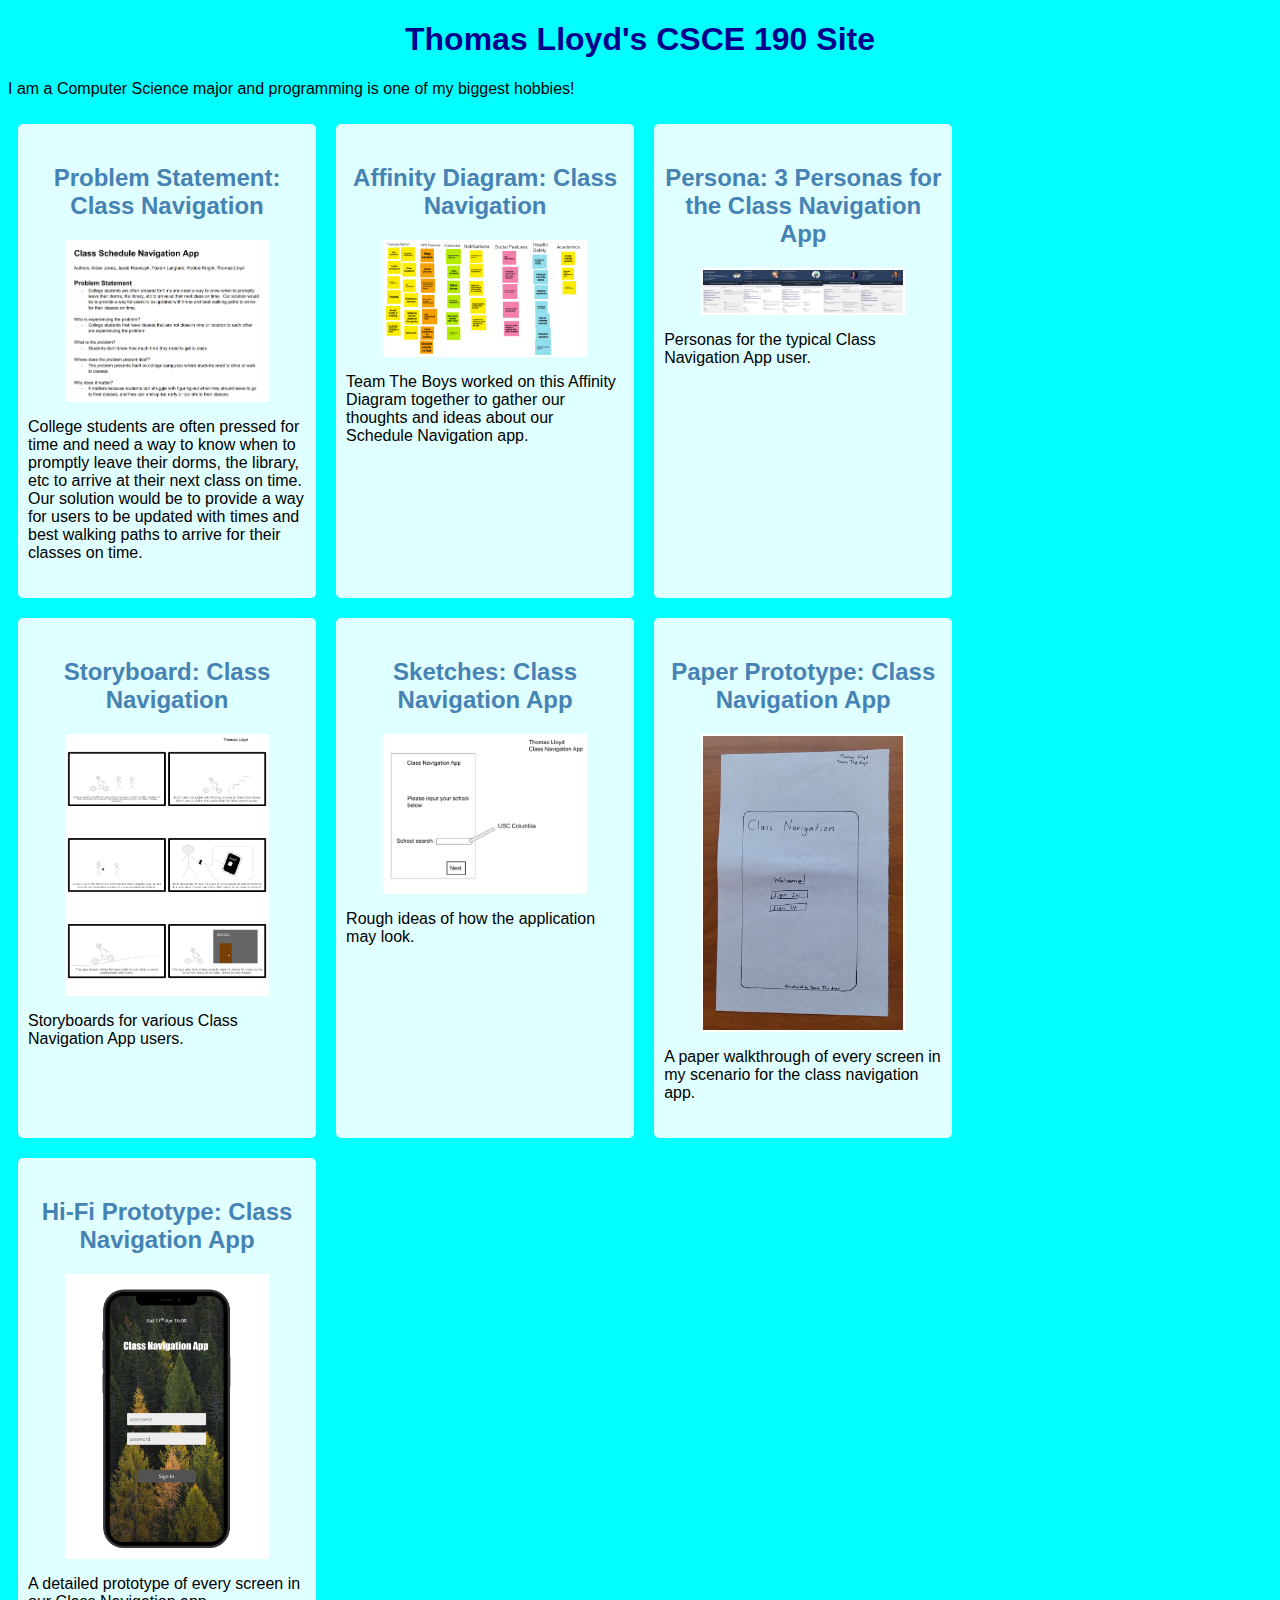
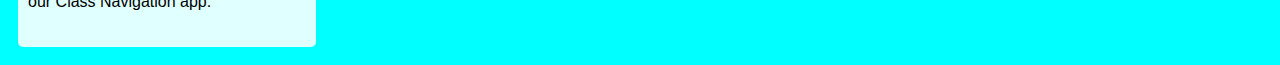
<file: index.html>
<!DOCTYPE html>
<html>
    <head>
        <title>CSCE 190: Thomas Lloyd</title>
        <link rel="stylesheet" href="styles.css">
    </head>
    <body>
        <h1>Thomas Lloyd's CSCE 190 Site</h1>

        <p>
            I am a Computer Science major and programming is one of my biggest hobbies!
        </p>
        
        <div class="assignments">
            <!-- Problem Statement Assignment-->
            <section class="assignment">
                <a href="files/problem-statement.pdf"><h2>Problem Statement: Class Navigation</h2></a>
                <a href="files/problem-statement.pdf"><img src="images/problem-statement.png"></a>
                
                
                <p>
                    College students are often pressed for time and need a way to know when to promptly leave their dorms, the library, etc to arrive at their next class on time.  Our solution would be to provide a way for users to be updated with times and best walking paths to arrive for their classes on time.
                </p>
                
            </section>

            <!-- Affinity Diagram Assignment-->
            <section class="assignment">
                <a href="files/affinity-diagram.pdf"><h2>Affinity Diagram: Class Navigation</h2></a>
                <a href="files/affinity-diagram.pdf"><img src="images/affinity-diagram.png"></a>
                
                
                <p>
                    Team The Boys worked on this Affinity Diagram together to gather our thoughts and ideas about our Schedule Navigation app.
                </p>
                
            </section>

            <!-- Persona Assignment-->
            <section class="assignment">
                <a href="files/personas.pdf"><h2>Persona: 3 Personas for the Class Navigation App</h2></a>
                <a href="files/personas.pdf"><img src="images/personas.jpg"></a>
                
                
                <p>
                    Personas for the typical Class Navigation App user.
                </p>
                
            </section>

            <!-- Storyboard Assignment-->
            <section class="assignment">
                <a href="files/storyboard.pdf"><h2>Storyboard: Class Navigation</h2></a>
                <a href="files/storyboard.pdf"><img src="images/storyboard.jpg"></a>
                
                
                <p>
                    Storyboards for various Class Navigation App users.
                </p>
                
            </section>

            <!-- Sketches Assignment-->
            <section class="assignment">
                <a href="files/sketches.pdf"><h2>Sketches: Class Navigation App</h2></a>
                <a href="files/sketches.pdf"><img src="images/sketches.png"></a>
                
                
                <p>
                    Rough ideas of how the application may look.
                </p>
                
            </section>

            <!-- Prototype Assignment-->
            <section class="assignment">
                <a href="https://youtu.be/fGodyyJsXZk"><h2>Paper Prototype: Class Navigation App</h2></a>
                <a href="https://youtu.be/fGodyyJsXZk"><img src="images/paper-prototype.png"></a>
                
                
                <p>
                    A paper walkthrough of every screen in my scenario for the class navigation app.
                </p>
                
            </section>

            <!-- Hi-Fi Prototype Assignment-->
            <section class="assignment">
                <a href="files/hi-fi-prototype/index.html"><h2>Hi-Fi Prototype: Class Navigation App</h2></a>
                <a href="files/hi-fi-prototype/index.html"><img src="images/hi-fi-prototype.png"></a>
                
                
                <p>
                    A detailed prototype of every screen in our Class Navigation app.
                </p>
                
            </section>
        </div>
    </body>
</html>
</file>
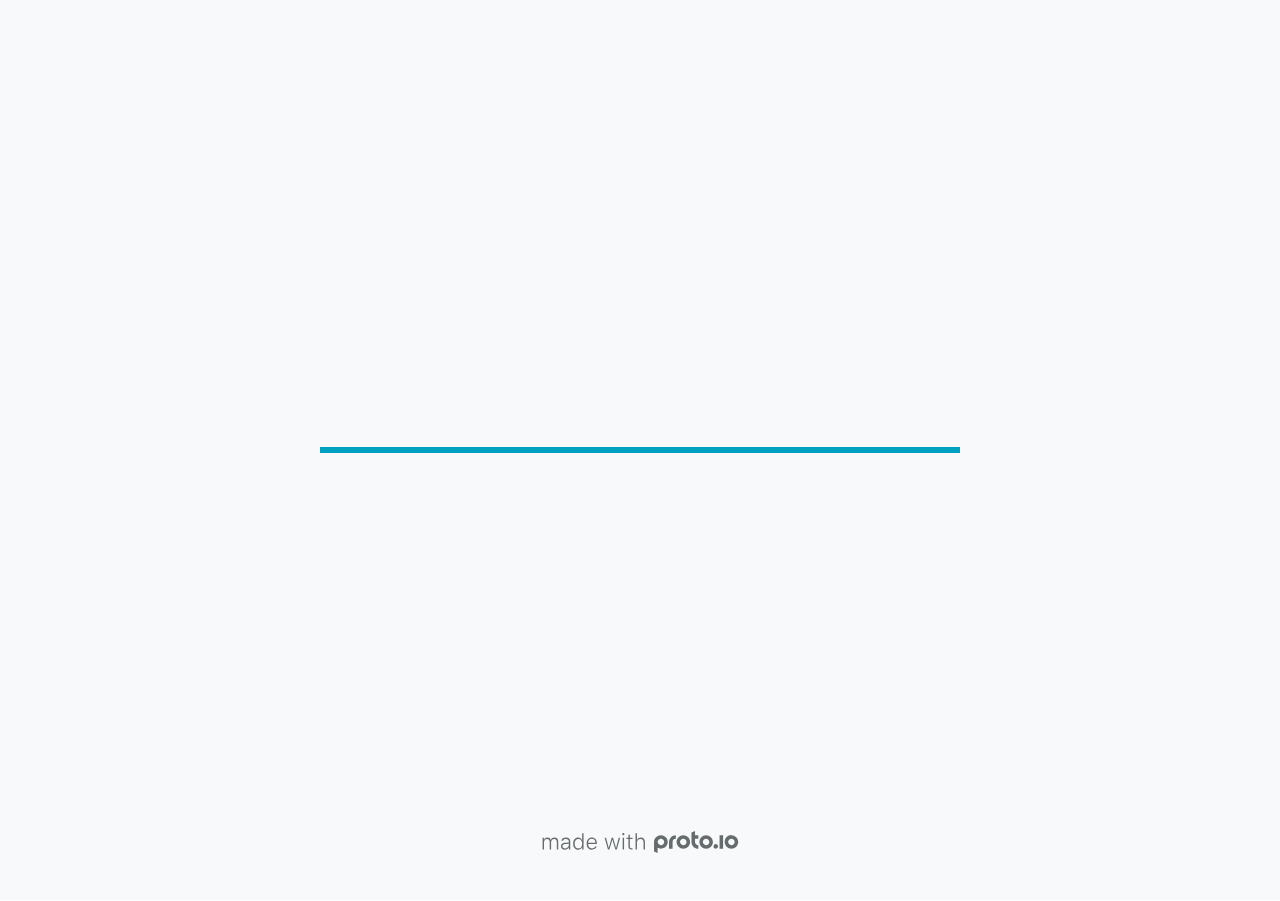
<file: files/hi-fi-prototype/index.html>
<!DOCTYPE HTML>
	<head>

		<meta charset="utf-8">

		<title>Class Navigation App - Proto.io</title>

		
			<meta name="HandheldFriendly" content="True">
			<meta name="MobileOptimized" content="390"> 

			
			
			
			<meta name="viewport" content="minimum-scale=1.00, maximum-scale=1.00, initial-scale=1.00, user-scalable=no, shrink-to-fit=no" />

			
				<meta name="apple-mobile-web-app-capable" content="yes" />
				<meta name="apple-mobile-web-app-status-bar-style" content="black-translucent" />
			

			<meta name="format-detection" content="telephone=no">


			

            
            <link rel="icon" sizes="192x192" href="./assets/branding/android-icon-hires.png">
            <link rel="icon" sizes="128x128" href="./assets/branding/android-icon.png">

            
            <link href="./assets/branding/apple-touch-icon-retina180.png" sizes="180x180" rel="apple-touch-icon">

            
            <link href="./assets/branding/apple-touch-icon-retina.png" sizes="114x114" rel="apple-touch-icon">

            
            <link href="./assets/branding/apple-touch-icon.png" sizes="57x57" rel="apple-touch-icon">

            
            <link href="./assets/branding/startup.png" media="(device-width: 320px)" rel="apple-touch-startup-image">

            
            <link href="./assets/branding/startup-retina.png" media="(device-width: 320px) and (device-height: 480px) and (-webkit-device-pixel-ratio: 2)" rel="apple-touch-startup-image">

            
            <link href="./assets/branding/startup-568.png" media="(device-width: 320px) and (device-height: 568px) and (-webkit-device-pixel-ratio: 2)" rel="apple-touch-startup-image">

            
            <link href="./assets/branding/startup-retina-6.png" media="(device-width: 375px) and (device-height: 667px) and (orientation: portrait) and (-webkit-device-pixel-ratio: 2)" rel="apple-touch-startup-image">

            
            <link href="./assets/branding/startup-retina-6plus.png" media="(device-width: 414px) and (device-height: 736px) and (orientation: portrait) and (-webkit-device-pixel-ratio: 3)" rel="apple-touch-startup-image">

            
            <link href="./assets/branding/startup-retina-6plus-landscape.png" media="(device-width: 414px) and (device-height: 736px) and (orientation: landscape) and (-webkit-device-pixel-ratio: 3)" rel="apple-touch-startup-image">

            
            <link href="./assets/branding/startup-ipad.png" media="(device-width: 768px) and (orientation: portrait)" rel="apple-touch-startup-image">

            
            <link href="./assets/branding/startup-ipad-landscape.png" media="(device-width: 768px) and (orientation: landscape)" rel="apple-touch-startup-image">

            
            <link href="./assets/branding/startup-ipad-retina.png" media="(device-width: 768px) and (orientation: portrait) and (-webkit-device-pixel-ratio: 2)" rel="apple-touch-startup-image">

            
            <link href="./assets/branding/startup-ipad-landscape-retina.png" media="(device-width: 768px) and (orientation: landscape) and (-webkit-device-pixel-ratio: 2)" rel="apple-touch-startup-image">

            
            <link href="./assets/branding/startup-ipad-pro.png" media="(device-width: 1024px) and (orientation: portrait) and (-webkit-device-pixel-ratio: 2)" rel="apple-touch-startup-image">

            
            <link href="./assets/branding/startup-ipad-pro-landscape.png" media="(device-width: 1024px) and (orientation: landscape) and (-webkit-device-pixel-ratio: 2)" rel="apple-touch-startup-image">

			<meta http-equiv="cleartype" content="on"> 


			 
		    <script type="text/javascript" src="./scripts/plugins/jquery/jquery.js"></script>

			
				<link rel="stylesheet" href="./stylesheets/player-export.css" />
				<script type="text/javascript" src="./scripts/player-export.js"></script>
			

			
			<script type="text/javascript" src="./libraries/common/components.js"></script> 
			<link type="text/css" rel="Stylesheet" href="./libraries/common/components.1.00.css" /> 

			
					<script type="text/javascript" src="./libraries/ios9/components.js"></script> 
					<link type="text/css" rel="Stylesheet" href="./libraries/ios9/components.1.00.css" /> 
				
				<script type="text/javascript" src="./data/data.js"></script> 
			

		<style>
			body { width: 390px; height: 844px; }
			.landscape, .landscape .prx-page { min-height: 390px; }
			.portrait, .portrait .prx-page { min-height: 844px; }
		</style>

		<script type="text/javascript">

			prx.ver = '6.6.77.1';
			prx.url.account = 'https://paxtonlangland.proto.io';
			prx.url.staticassets = 'https://gal.proto.io';
			prx.url.devices = 'https://dteyv52hbg2at.cloudfront.net/devices';
			prx.url.static = 'https://dteyv52hbg2at.cloudfront.net';
			prx.url.siteurl = 'proto.io';
			prx.url.crossmsg = 'https://paxtonlangland.proto.io';

			prx.nodejsassetsserver = {};
			prx.nodejsassetsserver.host = ".proto.io";
			prx.nodejsassetsserver.subdomainprefix = "https://at";
			prx.nodejsassetsserver.maxsubdomains = "20";

			prx.device_library = 'ios9';
			prx.devices[prx.device] = {
				name: prx.device
				,defaultOrientation: 'portrait'
				,portrait_applies: 1 //new
				,portrait: [390,844]
				,landscape_applies: 1 //new
				,landscape: [844,390]
				,allow_orientation_change: 1 //new
				,statusbar_skin: 'default' // new
				,statusbarheightportrait: 0
				,statusbarheightlandscape: 0
				,navigationbar_skin: 'default' //new
				,navigationbarheightportrait: 0
				,navigationbarheightlandscape: 0
				,normalportrait: [390,844]
				,normallandscape: [844,390]
				,device_s3bucket: '66bd5b4d-9b18-415d-a8ee-066fc410e14c'
				,dpr: '1.00'
				,deviceType: "iphonex"
                ,showiPhoneXNotch: true
                ,hasCustomSkinNotch: false
				,appleWatchRoundedCorners: false
				,scrollType: "default"
				,initialscale: 1.00
				,targetdensitydpi: "device-dpi"
			}
			// save a copy of the device in the player state
			prx.currentPlayerStatus.projectDevice = prx.toolbox.clone(prx.devices[prx.device]);
			prx.currentPlayerStatus.targetDevice = {"ISANDROIDTABLET":0,"ISIPOD":0,"ISCHROME":0,"ISIOS":1,"ISMSIE":0,"ISMOZILLA":0,"isAndroid-Pad":0,"ISOPERA":0,"ISWEBKIT":0,"SOSVERSION":{"CBUILDVER":"","CMAJORVER":"","CMINORVER":"","CTEXT":"","IMINORVER":0,"IMAJORVER":0,"IBUILDVER":0},"ISIPAD":0,"ISMOBILE":1,"ISSAFARI":0,"ISIPHONE":1,"ISWINDOWS":0,"ISWINDOWSTOUCH":0,"ISDEVICE":1,"ISANDROID":0,"ISCUSTOM":0};
			prx.releaseChannel = 'stable';

			prx.projectsettings.id = '4f92c502-4607-4a81-85c0-508a965ba8d3';
			prx.projectsettings.s3b = 'paxtonlangland-1159115-c26856ff-9e8e-c0a7-9e5d242a7928fd5d';
			prx.projectsettings.account = 'paxtonlangland';
			prx.projectsettings.statusbar = '0'; 
			prx.projectsettings.statusbarapplies = '0';
			prx.projectsettings.navigationbar = '0';
			prx.projectsettings.navigationbarapplies = '0';
			prx.projectsettings.initialpageid = -1;
			
			
			prx.projectsettings.flashactions = 1;
			prx.projectsettings.gatrackingcode = '';

			prx.export2html = '1' == true;
			prx.mobPlayer = 0;

			prx.user.country = 'US';

			prx.s3Links = []; 
			var sLinkedAssets = [];
			

			prx.csrf_token = 'A05003F39A6408ACFD1D6838D665D0C5FE36CEB377E363BE3EC3715EE624CA89';

            

            
                            prx.assetsAccessToken = "eyJ0eXAiOiJKV1QiLCJhbGciOiJIUzI1NiJ9.eyJkIjp7InVpZCI6Ii0xIiwicHJvamVjdF9pZCI6IjRmOTJjNTAyLTQ2MDctNGE4MS04NWMwLTUwOGE5NjViYThkMyJ9LCJ2IjowLCJleHAiOjE2MTg4NjU3MjMsImlhdCI6MTYxODY4NTcyM30.6CgHT4OOUrVFMltxybHISBK8pwsaZ0uXkBHbZdusgnQ";

			prx.iniPlayer.iniPreLoad();

		</script>
	</head>

	

			<body class="player device-cursor-touch mobile-device-true " " id="mbd" >

				
					<div id='iphoneX-notch-player'>
						<span class="iphoneX-notch-corners"></span>
					</div>
				
				<div id="window-wrapper">
					<div id="dragarea"></div>
					<div id="statusbar"></div>
					<div id="underlay" style=""></div>

					<div class="prx-page" data-role="page" id="p-1" data-id="1"></div>
					
								<div class="prx-page" data-role="page" id="p-2" data-id="2"></div>
							
								<div class="prx-page" data-role="page" id="p-3" data-id="3"></div>
							
								<div class="prx-page" data-role="page" id="p-4" data-id="4"></div>
							
								<div class="prx-page" data-role="page" id="p-5" data-id="5"></div>
							
								<div class="prx-page" data-role="page" id="p-6" data-id="6"></div>
							
								<div class="prx-page" data-role="page" id="p-7" data-id="7"></div>
							
								<div class="prx-page" data-role="page" id="p-8" data-id="8"></div>
							
					<div id="navigationbar"></div>
					<div id="overlay"></div>
					<div id="trash"></div>
					<div id="quick-audios"></div>
				</div>

				 
			<div id="loader-wrapper">
				
				<div class="progress">
					<div class="progress-bar"></div>
				</div>
				<div id="poweredby"></div>
			</div>
			


			</body>
		

</html>
</file>
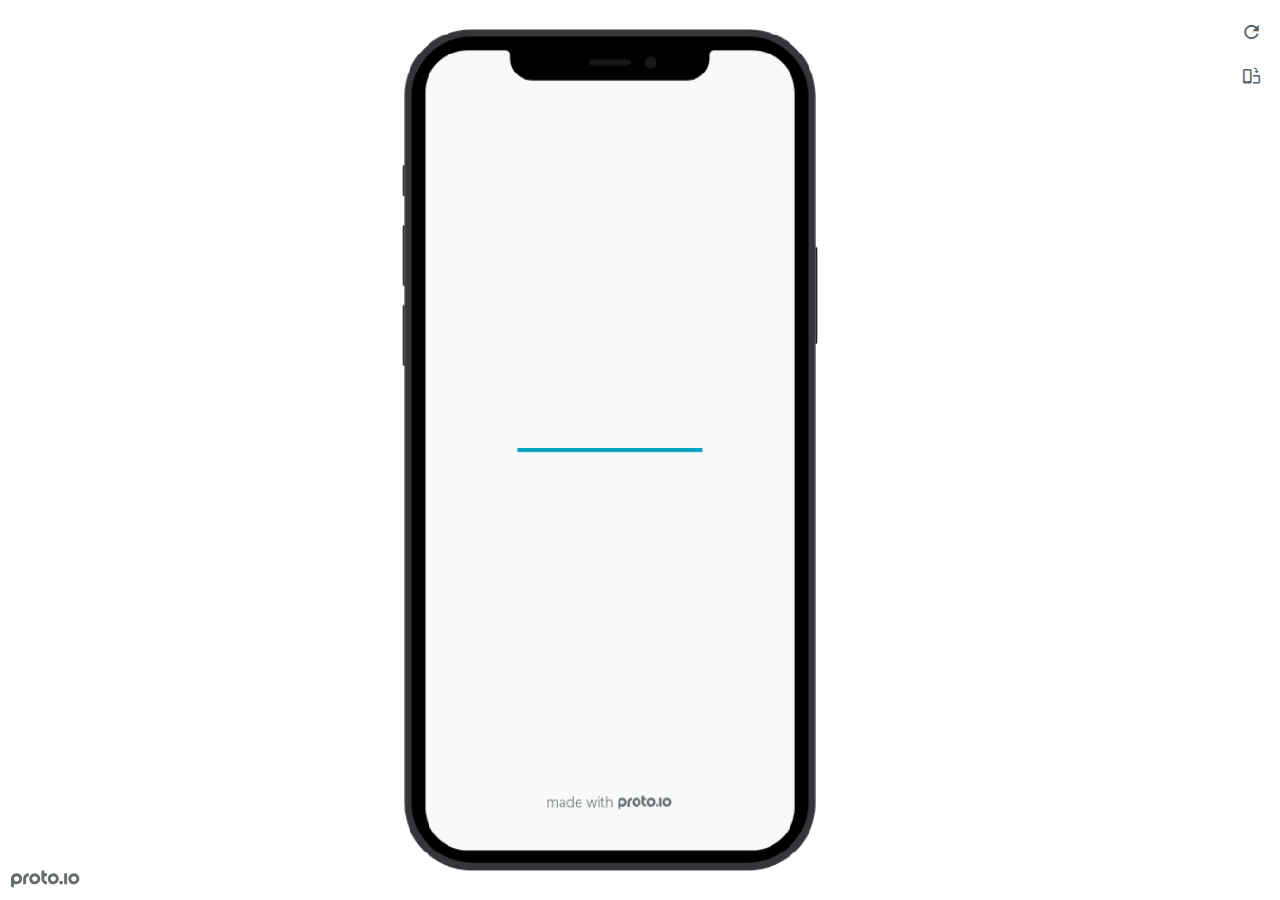
<file: files/hi-fi-prototype/frame.html>
<!DOCTYPE HTML>
    <head>
    <meta charset="utf-8">

    <title>Class Navigation App - Proto.io player</title>

    

			<link type="text/css" rel="stylesheet" href="./stylesheets/preview-export-min.css">
			<script type="text/javascript" src="./scripts/preview-export-min.js"></script>

		

    <script type="text/javascript">
        var prx = window.prx || {};
        prx.orientation = 'portrait';
        prx.orientations = {};
        prx.orientations.portrait = 1;
        prx.orientations.landscape = 1;
        prx.project = {};
        prx.project.id = '4f92c502-4607-4a81-85c0-508a965ba8d3';
        prx.project.title = 'Class Navigation App';
        prx.project.version = 0;
        prx.project.livepreview = 0;
        prx.project.account = "paxtonlangland";
        prx.activePage = {};
        prx.usercountry = "us";
        
            prx.user = false;
        
        prx.skin = 'apple-phone-iphone12_12pro-1';
        prx.ver = '6.6.77.1';
        //prx.flashactions = 1;
		prx.flashactions = 1; //we are not using the DB value anymore

        prx.nodejsassetsserver = {};
        prx.nodejsassetsserver.host = ".proto.io";
        prx.nodejsassetsserver.subdomainprefix = "https://at";
        prx.nodejsassetsserver.maxsubdomains = "20";
        prx.account = "paxtonlangland";
        prx.browserShowScreenshots = 'true';
        prx.url.crossmsg = 'https://paxtonlangland.proto.io';
        prx.playerUrl = 'https://paxtonlangland.proto.io/player/';
        prx.spaces = false;
        prx.csrf_token = '2D0D3BDF7C002B3A8614BF6EBDFBC25C2BBB4D77FC212F5855D44AC1EDDC9C65';

        prx.bShowPlayerBetaPrompt = false;

        
    </script>

    

</head>


<body style="background-color:#FFFFFF">

    

    <div class="page-sidebar">
        
        <div class="sidebar-action-buttons">

            
                <span class="header-action-button player-icon-reload embed-icon-reload" id="refresh-preview">
                    <span class="tooltip">Refresh preview</span>
                </span>
                
                    <span  class="header-action-button player-icon-rotate embed-icon-rotate" id="change-orientation">
                        <span class="tooltip">Change orientation</span>
                    </span>
                

        </div>

    </div>

    <div id="maincontent" class="portrait">

        <div id="shortcut-pressed-outer">
            <div id="shortcut-pressed"></div>
        </div>
        

			<div class="frame_generic">
				
				<div class="body_generic skin_apple-phone-iphone12_12pro-1 skin-wrapper skin-os-apple skin-device-phone skin-model-iphone12_12pro skin-size-1 skin-color-black skin-orientation-portrait skin-dimensions-390-844">

					<div class="buttons top"></div>
					<div class="detail-top"></div>
					<div class="web-search"></div>
					<div class="buttons left"></div>

					<div class="body_generic_inner">
						
						<iframe id="pio-playerframe" src="index.html" scrolling="NO" style="width: 390px; height: 844px;" webkitAllowFullScreen mozallowfullscreen allowFullScreen allowvr allow="autoplay"></iframe>
						
                                <script type="text/javascript">
                                    // remove parameter from address bar immediately if no changes
                                    let url = new URL(window.location.href);
                                    url.searchParams.delete('hc');
									url.searchParams.delete('ap');
                                    window.history.replaceState({}, document.title, url.toString());
                                </script>
                            
					</div>

					<div class="buttons right"></div>
					<div class="detail-bottom"></div>
				</div>
				
			</div>
		
    </div>

    

    
            <div id="branding"></div>
        
</body>


<script type="text/javascript">
    
</script>
</html>
</file>
<file: styles.css>
body {
    background: cyan;
    font-family: Arial, Arial, Helvetica, sans-serif;
}

.assignments{
    display:flex;
    flex-wrap:wrap;
}

.assignment {
    width:22%;
    padding:20px 10px;
    margin:10px;
    background:LightCyan;
    border-radius:5px;
}

.assignment img {
    width:200px;
    margin:10px;
    border:2px solid white;
    display:block;
    margin:auto;
}

.assignment img:hover {
    border:2px solid powderblue;
}

h1 {
    color: darkblue;
    text-align: center;
}

h2{
    text-align: center;
}

a {
    text-decoration:none;
    color:steelblue;
} 

a:hover {
    color:powderblue;
}
</file>
<file: files/hi-fi-prototype/stylesheets/player-export.css>
/*!
 * 
 *                                                                       
 *                              ::;;;;                                   
 *    ::,,,,::    ::,,  ,,,,::::::11ii::,,::,,,,::      ::::,,::,,,,::   
 *  ,,111111ii,,::1111::111111ii::111111::111111ii,,    ii11,,ii111111,, 
 *  11ii::;;11;;ii11::iiii::;;11;;11ii::ii11::::11ii    ii11;;11;;::ii11 
 *  11;;  ::11ii11;;::11ii  ::11ii11ii,,iiii..  iiii    ii11;;11::  ;;11 
 *  1111;;ii11;;11;;,,ii11::ii11;;ii11;;;;11;;;;11;;;;;;ii11::11ii;;11ii 
 *  11111111;;::11;;  ::ii1111;;  ::ii11::ii1111ii::11ii;;11,,;;1111ii:: 
 *  11;;,,::  ,,::,,      ::,,        ::::  ::::    ,,,,::::    ::,,     
 *  ;;;;                                                                 
 *                                                                       
 *  Build: 4/16/2021, 9:42:14 AM
 */

/*!
 * Waves v0.5.5
 * http://fian.my.id/Waves
 *
 * Copyright 2014 Alfiana E. Sibuea and other contributors
 * Released under the MIT license
 * https://github.com/fians/Waves/blob/master/LICENSE
 */.mask-inner{position:relative;background-size:100% 100%;background-repeat:no-repeat}.mask-inner .mask-inner{transform:none!important}.mask-border .mborder,.mask-filter{height:100%;width:100%}.mask-border .mborder{border:1px solid hsla(0,0%,100%,.8);position:absolute;pointer-events:none}.mask-border .area-border{border:1px solid #00a1c0;left:0;top:0;position:absolute;transform-origin:0 0;box-sizing:border-box}.mask-border .mask-radius{width:100%;height:100%;overflow:hidden;position:absolute}.mask-border .mask-radius .mask-radius-border{position:relative;width:100%;height:100%;border:1px solid hsla(0,0%,100%,.8)}.mask-border.hide-handles .prx-resizable-handle{opacity:0;pointer-events:none!important}.mask-border.hide-handles .area-border{border:1px dashed #b4bcbf}.mask-wrapper{overflow:hidden;height:100%;pointer-events:none}.mask-wrapper.borderPos-inside{box-sizing:border-box}.mask-wrapper.borderPos-outside{width:100%;height:100%}.mask-wrapper.borderPos-outside .mask-inner{box-sizing:content-box}.mask-edit-mode-handles{pointer-events:none}.mask-edit-mode-handles.hide-handles .prx-resizable-handle,.mask-edit-mode-handles.hide-handles .prx-rotate-handle{opacity:0;pointer-events:none!important}.mask-edit-mode-handles.hide-handles .xborder{border-color:#b4bcbf!important}abbr,address,article,aside,audio,b,blockquote,body,caption,cite,code,dd,del,dfn,div,dl,dt,em,fieldset,figure,footer,form,h1,h2,h3,h4,h5,h6,header,hgroup,html,i,iframe,img,ins,kbd,label,legend,li,mark,menu,nav,object,ol,p,pre,q,samp,section,small,span,strong,sub,sup,table,tbody,td,tfoot,th,thead,time,tr,ul,var,video{margin:0;padding:0;border:0;outline:0;font-size:100%;background:transparent}article,aside,details,figcaption,figure,footer,header,hgroup,nav,section{display:block}audio,canvas,video{display:inline-block;*display:inline;*zoom:1}[hidden],audio:not([controls]){display:none}html{font-size:100%;-webkit-text-size-adjust:100%;-ms-text-size-adjust:100%}body{margin:0;font-size:13px}body,button,input,select,textarea{font-family:sans-serif;color:#222}a{color:#00e}a:visited{color:#551a8b}a:hover{color:#06e}a:focus{outline:thin dotted}a:active,a:hover{outline:0}abbr[title]{border-bottom:1px dotted}b,strong{font-weight:700}blockquote{margin:1em 40px}dfn{font-style:italic}hr{display:block;height:1px;border:0;border-top:1px solid #ccc;margin:1em 0;padding:0}ins{background:#ff9;text-decoration:none}ins,mark{color:#000}mark{background:#ff0;font-style:italic;font-weight:700}code,kbd,pre,samp{font-family:monospace,serif;_font-family:courier new,monospace;font-size:1em}pre{white-space:pre;white-space:pre-wrap;word-wrap:break-word}q{quotes:none}q:after,q:before{content:"";content:none}small{font-size:85%}sub,sup{font-size:75%;line-height:0;position:relative;vertical-align:baseline}sup{top:-.5em}sub{bottom:-.25em}ol,ul{margin:1em 0;padding:0 0 0 40px}dd{margin:0 0 0 40px}nav ol,nav ul{list-style:none;list-style-image:none;margin:0;padding:0}img{border:0;-ms-interpolation-mode:bicubic}svg:not(:root){overflow:hidden}figure,form{margin:0}fieldset{margin:0}fieldset,legend{border:0;padding:0}legend{*margin-left:-7px}button,input,select,textarea{font-size:100%;margin:0;vertical-align:baseline;*vertical-align:middle}button,input{line-height:normal;*overflow:visible}table button,table input{*overflow:auto}[role=button],button,input[type=button],input[type=reset],input[type=submit]{-webkit-appearance:button}input[type=checkbox],input[type=radio]{box-sizing:border-box;padding:0}input[type=search]{-webkit-appearance:textfield;-moz-box-sizing:content-box;-webkit-box-sizing:content-box;box-sizing:content-box}input[type=search]::-webkit-search-decoration{-webkit-appearance:none}button::-moz-focus-inner{border:0;padding:0}textarea{overflow:auto;vertical-align:top;resize:vertical}input:invalid,textarea:invalid{background-color:#f0dddd}table{border-collapse:collapse;border-spacing:0}td{vertical-align:top}.nocallout{-webkit-touch-callout:none}textarea[contenteditable]{-webkit-appearance:none}.gifhidden{position:absolute;left:-100%}.ir{display:block;border:0;text-indent:-999em;overflow:hidden;background-color:transparent;background-repeat:no-repeat;text-align:left;direction:ltr}.ir br{display:none}.hidden{display:none!important;visibility:hidden}.visuallyhidden{border:0;clip:rect(0 0 0 0);height:1px;margin:-1px;overflow:hidden;padding:0;position:absolute;width:1px}.visuallyhidden.focusable:active,.visuallyhidden.focusable:focus{clip:auto;height:auto;margin:0;overflow:visible;position:static;width:auto}.invisible{visibility:hidden}.clearfix:after,.clearfix:before{content:"";display:table}.clearfix:after{clear:both}.clearfix{*zoom:1}@media print{*{background:transparent!important;color:#000!important;text-shadow:none!important;filter:none!important;-ms-filter:none!important}a,a:visited{text-decoration:underline}a[href]:after{content:" (" attr(href) ")"}abbr[title]:after{content:" (" attr(title) ")"}.ir a:after,a[href^="#"]:after,a[href^="javascript:"]:after{content:""}blockquote,pre{border:1px solid #999;page-break-inside:avoid}thead{display:table-header-group}img,tr{page-break-inside:avoid}img{max-width:100%!important}@page{margin:.5cm}h2,h3,p{orphans:3;widows:3}h2,h3{page-break-after:avoid}}#eval-iframe{display:none}body{-webkit-appearance:none;-webkit-box-flex:1;-webkit-touch-callout:none;-webkit-tap-highlight-color:rgba(0,0,0,0)}*{-webkit-user-select:none;-khtml-user-select:none;-moz-user-select:-moz-none;-o-user-select:none;user-select:none}input,textarea{-webkit-user-select:text;-khtml-user-select:text;-moz-user-select:text;-o-user-select:text;user-select:text}#dragarea{font-family:Helvetica,Arial,sans-serif;text-align:left}.text{height:95%;overflow:auto}.wrap{overflow:hidden}.pos,.spos{position:absolute}.action-highlight{position:absolute;top:0;left:0;height:100%;width:100%;background:rgba(255,255,0,.5);background:rgba(64,208,255,.3);opacity:0;pointer-events:none;-webkit-transition:opacity .2s ease-in;transition:opacity .2s ease-in;border:2px solid #40c8f4;padding:3px;box-sizing:border-box}.action-highlight-simple-visible,.action-highlight-visible{opacity:1}#appModeNote{background-color:#333;border-top:5px solid #000;bottom:0;color:#f0f0f0;display:none;font-family:helvetica;left:0;padding:10px 0;position:fixed;text-align:center;width:100%}#appModeNote em{display:block;font-size:20px;font-weight:700;line-height:26px}#appModeNote span{display:block;font-size:14px;line-height:20px}.hidden{display:none}.prx-page.loadedFrom{display:block}.prx-page.loadedTo{z-index:999999}.prx-page.loadedTo-1{z-index:10000000}.prx-page.loadedTo-2{z-index:10000001}.prx-page.loadedTo-3{z-index:10000002}.prx-page.loadedTo-4{z-index:10000003}.prx-page.loadedTo-5{z-index:10000004}.prx-page.loadedTo-6{z-index:10000005}.prx-page.loadedTo-7{z-index:10000006}.prx-page.loadedTo-8{z-index:10000007}.prx-page.loadedTo-9{z-index:10000008}.prx-page.loadedTo-10{z-index:10000009}.prx-page.loadedTo-11{z-index:10000010}.prx-page.loadedTo-12{z-index:10000011}.prx-page.loadedTo-13{z-index:10000012}.prx-page.loadedTo-14{z-index:10000013}.prx-page.loadedTo-15{z-index:10000014}.prx-page.loadedTo-16{z-index:10000015}.prx-page.loadedTo-17{z-index:10000016}.prx-page.loadedTo-18{z-index:10000017}.prx-page.loadedTo-19{z-index:10000018}.prx-page.loadedTo-20{z-index:10000019}.prx-page.loadedTo-21{z-index:10000020}.prx-page.loadedTo-22{z-index:10000021}.prx-page.loadedTo-23{z-index:10000022}.prx-page.loadedTo-24{z-index:10000023}.prx-page.loadedTo-25{z-index:10000024}.prx-page.loadedTo-26{z-index:10000025}.prx-page.loadedTo-27{z-index:10000026}.prx-page.loadedTo-28{z-index:10000027}.prx-page.loadedTo-29{z-index:10000028}.prx-page.loadedTo-30{z-index:10000029}#navigationbar,#statusbar{background:transparent 0 0;display:block;width:100%;border:0;top:0;position:fixed;z-index:1}#loader-wrapper{background:#f8f9fa;height:100%;left:0;position:fixed;top:0;width:100%;z-index:99999;font-size:11px}#loader-wrapper .progress{position:absolute;top:50%;left:50%;transform:translate(-50%,-50%);-ms-transform:translate(-50%,-50%);-webkit-transform:translate(-50%,-50%);width:50%;height:4px;background-color:#ddd}#loader-wrapper .progress-bar{position:relative;width:0;height:4px;-webkit-transition:.4s linear;-moz-transition:.4s linear;-o-transition:.4s linear;transition:.4s linear;-webkit-transition-property:width,background-color;-moz-transition-property:width,background-color;-o-transition-property:width,background-color;transition-property:width,background-color}#loader-wrapper .progress-bar:before,.progress-bar:after{content:"";position:absolute;top:0;left:0;right:0}#loader-wrapper .progress-bar:before{bottom:0;background-color:#ddd}#loader-wrapper .progress-bar:after{z-index:2;bottom:0;background:#00a1c0}#loader-wrapper #app-icon{position:absolute;top:50%;left:50%;transform:translate(-50%,-150%);-ms-transform:translate(-50%,-150%);-webkit-transform:translate(-50%,-150%);width:114px;height:114px}#loader-wrapper #poweredby{position:absolute;bottom:5%;left:50%;transform:translate(-50%);-ms-transform:translate(-50%);-webkit-transform:translate(-50%);width:100%;height:16px;background-image:url(/images/player/player-logo.svg);background-repeat:no-repeat;background-position:top;background-size:auto 200%;z-index:99999}body{-moz-transition:opacity .3s linear;-o-transition:opacity .3s linear;-webkit-transition:opacity .3s linear;transition:opacity .3s linear}.reloading{background:#fff!important;opacity:0}@media (min-width:481px) and (max-width:1079px){#loader-wrapper .progress,#loader-wrapper .progress-bar{height:4px}}@media (min-width:1080px){#loader-wrapper #poweredby{height:24px}#loader-wrapper .progress,#loader-wrapper .progress-bar{height:6px}}@media (width:1280px) and (height:768px){#loader-wrapper .progress,#loader-wrapper .progress-bar{height:2px}}.pointer-events-none{pointer-events:none!important}body .prx-page{-webkit-trans1form:translate3d(0,0,0)}.prx-page .type-symbol .box{-w1ebkit-transform:translateZ(0)}html{background:transparent}body{background:#fff;overflow:hidden}body.mobile-device-true *{-webkit-text-size-adjust:100%}body.mobile-device-false *{-webkit-text-size-adjust:initial}#window-wrapper{width:100%;height:100%;overflow:hidden;position:relative}#dragarea{background:transparent;display:none}#overlay,#quick-audios,#trash,#underlay{position:absolute;top:0;left:0}#quick-audios,#trash{display:none}.visible{display:block!important}.iScrollHorizontalScrollbar,.iScrollVerticalScrollbar{z-index:auto!important}.overlay{position:fixed;left:0;right:0;bottom:0;top:0}.ui-mobile-viewport-transitioning,.ui-mobile-viewport-transitioning .prx-page{o1verflow:visible!important}.box[style*="z-index:0;"],.box[style*="z-index: 0;"]{z-index:auto!important}.box[data-mpoverlay="1"]{pos1ition:fixed}#temp-for-external-link{display:none}#dragarea,html{background:transparent!important}.hide{display:none!important}*{outline:none}.ghost-component,.ghost-component *,.ghost-component .box *{pointer-events:none!important}#statusbar{position:fixed!important}.prx-page{position:absolute;display:none}.prx-page.prx-page-active,.prx-page[class*=prx-page-transitioning-]{display:block}.prx-page[class*=prx-page-transitioning-]{overflow:hidden}.prx-page.prx-page-transitioning-overlay-in-source,.prx-page.prx-page-transitioning-overlay-out-target{overflow:visible}.prx-page.prx-page-below{z-index:10}.prx-page.prx-page-above{z-index:20}#overlay{z-index:30}.prx-page.prx-page-transition-flip,.prx-page.prx-page-transition-turn{-webkit-backface-visibility:hidden;-moz-backface-visibility:hidden;backface-visibility:hidden}.prx-page.prx-page-transition-turn{-webkit-transform:translateZ(0);-moz-transform:translateZ(0);-webkit-transform-origin:0 center;-moz-transform-origin:0 center;transform-origin:0 center;transform:translateZ(0)}.prx-page.prx-page-transition-flow:not(.prx-page-transition-flow-overlay),.prx-page.prx-page-transition-overlay-top{box-shadow:0 0 20px rgba(0,0,0,.4)}.prx-page-above.prx-page-transition-notificationInWatchOS{transition:background-color .45s ease-out}.prx-page-above.prx-page-transition-notificationInWatchOS.prx-page-transition-notificationInWatchOS-notification-in{background-color:transparent!important;transition:background-color 0s ease-out}.device-cursor-touch,.device-cursor-touch *{cursor:url(/images/player/touch-cursor-64.png) 32 32,default!important;cursor:-webkit-image-set(url("/images/player/touch-cursor-64.png") 1x,url("/images/player/touch-cursor-64@2x.png") 2x) 32 32,default!important}.device-cursor-web,.device-cursor-web *{cursor:default}.device-cursor-web .delayedtap,.device-cursor-web .delayedtap *,.device-cursor-web .interaction-click,.device-cursor-web .interaction-click *,.device-cursor-web .interaction-tap,.device-cursor-web .interaction-tap *,.device-cursor-web .release,.device-cursor-web .release *,.device-cursor-web .touch,.device-cursor-web .touch *{cursor:pointer;cursor:hand}.device-cursor-web [data-component-type=text]{cursor:default}.device-cursor-web .move,.device-cursor-web .move *{cursor:move}.device-cursor-web input,.device-cursor-web textarea{cursor:text}.do-chrome-fix #window-wrapper{-webkit-perspective:1}.do-chrome-fix .pos{-webkit-backface-visibility:hidden;-webkit-transform:translateZ(0)}.do-chrome-fix *{-w1ebkit-transform:translateZ(0) scale(1) scaleX(1) skew(0deg,0deg) skewX(0deg) skewY(0deg) rotateX(0deg) rotateY(0deg) rotate(0deg)}.do-chrome-fix.dont-do-chrome-fix #window-wrapper{-webkit-perspective:none}.do-chrome-fix.dont-do-chrome-fix .pos{-webkit-backface-visibility:visible;-webkit-transform:none}.prx-page-transitioning:not(.prx-page-transitioning-overlay-in-source):not(.loadedFrom) [data-mpoverlay="1"]{display:none}#fps{position:fixed;z-index:9999;font-size:18px;top:20px;left:20px;background:rgba(0,0,0,.8);border-radius:6px;color:#fff;padding:3px 10px}#fps,.cbutton{pointer-events:none}.cbutton{position:absolute;display:inline-block;padding:0;border:none;background:none;color:#286aab;font-size:1.4em;overflow:visible;-webkit-transition:color .7s;transition:color .7s;-webkit-tap-highlight-color:rgba(0,0,0,0)}.cbutton.cbutton--click,.cbutton:focus{outline:none;color:#3c8ddc}.cbutton:after{position:absolute;width:100%;height:100%;border-radius:50%;content:"";opacity:0;pointer-events:none}.cbutton--effect-jelena:after{border:3px solid hsla(0,0%,82.7%,.7)}.cbutton--effect-jelena.cbutton--click:after{-webkit-animation:anim-effect-jelena .3s ease-out forwards;animation:anim-effect-jelena .3s ease-out forwards}@-webkit-keyframes anim-effect-jelena{0%{opacity:1;-webkit-transform:scale3d(.6,.6,1);transform:scale3d(.6,.6,1)}to{opacity:0;-webkit-transform:scale3d(1.2,1.2,1);transform:scale3d(1.2,1.2,1)}}@keyframes anim-effect-jelena{0%{opacity:1;-webkit-transform:scale3d(.5,.5,1);transform:scale3d(.5,.5,1)}to{opacity:0;-webkit-transform:scale3d(1.2,1.2,1);transform:scale3d(1.2,1.2,1)}}.cbutton--effect-sanja:after{background:hsla(0,0%,75.3%,.3)}.cbutton--effect-sanja.cbutton--click:after{-webkit-animation:anim-effect-sanja 1s ease-out forwards;animation:anim-effect-sanja 1s ease-out forwards}@-webkit-keyframes anim-effect-sanja{0%{opacity:1;-webkit-transform:scale3d(.5,.5,1);transform:scale3d(.5,.5,1)}25%{opacity:1;-webkit-transform:scaleX(1);transform:scaleX(1)}to{opacity:0;-webkit-transform:scaleX(1);transform:scaleX(1)}}@keyframes anim-effect-sanja{0%{opacity:1;-webkit-transform:scale3d(.5,.5,1);transform:scale3d(.5,.5,1)}25%{opacity:1;-webkit-transform:scaleX(1);transform:scaleX(1)}to{opacity:0;-webkit-transform:scaleX(1);transform:scaleX(1)}}#log{position:fixed;z-index:9999;font-size:24px;top:20px;right:20px;pointer-events:none}.watchOSscrollbars .iScrollVerticalScrollbar{position:fixed!important;width:12px!important;background-color:hsla(0,0%,100%,.3)!important;border-radius:8px!important;z-index:99999!important}.watchOSscrollbars .iScrollIndicator{background:#fff!important;border-radius:8px!important;left:2px!important;width:8px!important}.applewatch-rounded-corners{-webkit-clip-path:inset(0 0 0 0 round 63px);clip-path:inset(0 0 0 0 round 63px)}.group-action-prediv{position:absolute}.player .type-symbol.type-symbol-transparent .group-action-prediv{pointer-events:auto}.initialise-hidden-container{display:block!important;visibility:hidden!important}.a-enter-vr{height:0!important}.fullscreen-vr .prx-page{transform:none!important;position:fixed!important}

/*!
 * Waves v0.5.5
 * http://fian.my.id/Waves
 *
 * Copyright 2014 Alfiana E. Sibuea and other contributors
 * Released under the MIT license
 * https://github.com/fians/Waves/blob/master/LICENSE
 */.waves-effect{position:relative;overflow:hidden}.waves-effect.box{position:absolute}.waves-effect .waves-ripple{position:absolute;border-radius:50%;width:100px;height:100px;margin-top:-50px;margin-left:-50px;opacity:0;background-color:rgba(0,0,0,.2);pointer-events:none}.waves-effect.waves-light .waves-ripple{background-color:hsla(0,0%,100%,.4)}.waves-button,.waves-circle{-webkit-mask-image:-webkit-radial-gradient(circle,#fff 100%,#000 0);mask-image:radial-gradient(circle,#fff 100%,#000 0)}.waves-button,.waves-button-input,.waves-button:hover,.waves-button:link,.waves-button:visited{white-space:nowrap;vertical-align:middle;cursor:pointer;border:none;outline:none;color:inherit;background-color:transparent;font-size:14px;text-align:center;text-decoration:none;z-index:1}.waves-button{padding:10px 15px;border-radius:2px}.waves-button-input{margin:0;padding:10px 15px}.waves-input-wrapper{border-radius:2px;vertical-align:bottom}.waves-input-wrapper.waves-button{padding:0}.waves-input-wrapper .waves-button-input{position:relative;top:0;left:0;z-index:1}.waves-block{display:block}a.waves-effect .waves-ripple{z-index:-1}#loader-wrapper #poweredby{background-image:url(../images/player/player-logo.svg)!important}.device-cursor-touch,.device-cursor-touch *{cursor:url(../images/player/touch-cursor-64.png) 32 32,default!important;cursor:-webkit-image-set(url("../images/player/touch-cursor-64.png") 1x,url("../images/player/touch-cursor-64@2x.png") 2x) 32 32,default!important}
</file>
<file: files/hi-fi-prototype/libraries/common/components.1.00.css>
.type-shapes .shape-wrapper{width:100%;height:100%;-moz-box-sizing:border-box;-webkit-box-sizing:border-box;box-sizing:border-box;background-clip:content-box}.type-shapes .shapes-text-container{position:absolute;top:0;left:0;right:0;display:table;width:100%;height:100%;text-align:center}.type-shapes .shapes-text-container>span{display:table-cell;vertical-align:middle}.type-shapes svg{overflow:visible}.player .type-symbol{overflow:hidden}.player .type-symbol.symbol-scroll{-webkit-perspective:1000}.player .type-symbol.type-symbol-transparent{pointer-events:none !important}.player .type-symbol.type-symbol-transparent .box{pointer-events:auto}.type-symbol.fullscreen{transform:none !important;width:100vw !important;height:100vh !important}.type-symbol>.type-symbol-hover-message,.type-symbol.ui-draggable-dragging:hover>.type-symbol-hover-message,.type-symbol.prx-resizable-resizing:hover>.type-symbol-hover-message{display:none;position:absolute;color:#fff;font-family:Helvetica, Arial, sans-serif !important;background:rgba(0,0,0,0.7);top:50%;left:50%;text-align:center;position:absolute;pointer-events:none;width:70px;height:30px;line-height:15px;font-size:10px !important;border-radius:3px;margin:-20px 0 0 -40px;padding:5px}.type-symbol:hover>.type-symbol-hover-message{display:block}.type-vrsymbol.fullscreen{transform:none !important;width:100vw !important;height:100vh !important}.type-vrsymbol.fullscreen canvas{width:100vw !important;height:100vh !important}.type-vrsymbol>.type-vrsymbol-hover-message,.type-vrsymbol.ui-draggable-dragging:hover>.type-vrsymbol-hover-message,.type-vrsymbol.prx-resizable-resizing:hover>.type-vrsymbol-hover-message{display:none;position:absolute;color:#fff;font-family:Helvetica, Arial, sans-serif !important;background:rgba(0,0,0,0.7);top:50%;left:50%;text-align:center;position:absolute;pointer-events:none;width:70px;height:30px;line-height:15px;font-size:10px !important;border-radius:3px;margin:-20px 0 0 -40px;padding:5px}.type-vrsymbol:hover>.type-vrsymbol-hover-message{display:block}.type-text.v2-text .text-contents{o1verflow:hidden;width:100%;height:100%}.type-text.v2-text.box [data-editableProperty]{word-wrap:break-word !important}.type-text .autoresize{white-space:nowrap}.player .type-text .autoResize-true{white-space:nowrap}.type-richtext p{margin:0;line-height:normal}.type-rectangle .inner-rec{position:absolute;width:100%;height:100%;-moz-box-sizing:border-box;-webkit-box-sizing:border-box;box-sizing:border-box;background-clip:content-box}.type-rectangle .shapes-image-background{top:0;left:0;width:100%;height:100%;position:absolute;background-position:center;background-repeat:no-repeat}.type-rectangle[data-shape-type="oval"] .shapes-image-background{border-radius:50%}.type-rectangle .shapes-text-container{display:table;width:100%;height:100%;text-align:center}.type-rectangle .shapes-text-container>span{display:table-cell;vertical-align:middle}.type-horizontalline .inner{width:100%;height:0}.type-verticalline .inner{width:0;height:100%}.type-actionarea .inner-rec{width:100%;height:100%}.type-actionarea .inner-rec div{width:100%;height:100%;background:#40C8F4;opacity:0.4;-moz-box-sizing:border-box;-webkit-box-sizing:border-box;box-sizing:border-box}.type-actionarea .inner-rec div:before{content:" ";display:block;position:absolute;top:50%;left:50%;width:24px;height:24px;margin:-12px 0 0 -12px}.player .type-actionarea .inner-rec div{background:transparent}.player .type-actionarea .inner-rec div:before{background-image:none}.type-image,.type-image .type-image-wrapper{background:0 0 repeat;background-size:100% 100%;width:100%;height:100%;background-clip:content-box}.type-image .type-image-wrapper.type-image-svg{background:center center no-repeat;background-size:contain}.type-image .type-image-wrapper img{display:none}.player .type-image .type-image-wrapper.gif img{display:block !important;width:1px;height:1px;opacity:0.1}.type-image.type-image-repeater,.type-image.type-image-repeater .type-image-wrapper{background-size:auto}.type-image .image-inner{width:100%;height:100%}.type-image .image-inner.borderPos-inside .type-image-wrapper{box-sizing:border-box;background-origin:border-box}.type-image .image-inner.borderPos-outside{display:-webkit-box;display:-moz-box;display:-ms-flexbox;display:-webkit-flex;display:flex;-moz-flex-flow:row;-ms-flex-flow:row;-webkit-flex-flow:row;flex-flow:row;-moz-box-orient:horizontal;-ms-box-orient:horizontal;-webkit-box-orient:horizontal;box-orient:horizontal;-ms-align-items:center;-webkit-align-items:center;align-items:center;-ms-box-align:center;-webkit-box-align:center;box-align:center;-ms-flex-align:center;-webkit-flex-align:center;flex-align:center;-ms-justify-content:center;-webkit-justify-content:center;justify-content:center;-ms-box-pack:center;-webkit-box-pack:center;box-pack:center;-ms-flex-pack:center;-webkit-flex-pack:center;flex-pack:center}.type-image .image-inner.borderPos-outside .type-image-wrapper{-ms-flex-shrink:0;-webkit-flex-shrink:0;flex-shrink:0;box-sizing:content-box}.type-image>.type-image-hover-message,.type-image.ui-draggable-dragging:hover>.type-image-hover-message,.type-image.prx-resizable-resizing:hover>.type-image-hover-message{display:none;position:absolute;color:#fff;font-family:Helvetica, Arial, sans-serif !important;background:rgba(0,0,0,0.7);top:50%;left:50%;text-align:center;position:absolute;pointer-events:none;width:70px;height:30px;line-height:15px;font-size:10px !important;border-radius:3px;margin:-20px 0 0 -40px;padding:5px}.type-image:hover>.type-image-hover-message{display:block}.type-placeholder .bg{position:absolute;width:100%;height:100%;-moz-box-sizing:border-box;-webkit-box-sizing:border-box;box-sizing:border-box}.type-placeholder .diagonal{border:0px solid transparent;position:absolute;-moz-box-sizing:border-box;-webkit-box-sizing:border-box;box-sizing:border-box}.type-placeholder .diagonal1{-moz-transform-origin:0 0;-webkit-transform-origin:0 0;-o-transform-origin:0 0;transform-origin:0 0}.type-placeholder .diagonal2{-moz-transform-origin:right top;-webkit-transform-origin:right top;-o-transform-origin:right top;transform-origin:right top}.type-placeholder .contents{width:100%;height:100%;display:-webkit-box;display:-moz-box;display:-ms-flexbox;display:-webkit-flex;display:flex;-ms-justify-content:center;-webkit-justify-content:center;justify-content:center;-ms-box-pack:center;-webkit-box-pack:center;box-pack:center;-ms-flex-pack:center;-webkit-flex-pack:center;flex-pack:center;-ms-align-items:center;-webkit-align-items:center;align-items:center;-ms-box-align:center;-webkit-box-align:center;box-align:center;-ms-flex-align:center;-webkit-flex-align:center;flex-align:center}.type-placeholder .contents>span{display:inline-block}.type-placeholder .contents span[data-editableproperty]:empty{padding:0}.type-webview .webview-scroll-wrapper{width:100%;height:100%;-webkit-overflow-scrolling:touch;overflow:auto}.type-webview iframe{width:100%;height:100%;border:none}.type-html iframe{width:100%;height:100%;overflow:hidden;border:none}.type-animationtarget{position:relative}.type-animationtarget.type-animatiotarget-fixed-positioning{position:absolute}.type-animationtarget .animationtarget-circle{-moz-box-sizing:border-box;-webkit-box-sizing:border-box;box-sizing:border-box;width:0;height:0;position:absolute;top:0;left:0;border-radius:50%;display:none}.type-animationtarget .animationtarget-vertical{position:absolute;top:0}.type-animationtarget .animationtarget-horizontal{position:absolute;top:0%;left:0}.player .type-animationtarget{opacity:0 !important;pointer-events:none !important}.type-bannerad .bannerad-outer{display:table;height:100%;width:100%}.type-bannerad .bannerad-inner{display:table-cell;position:relative;text-align:center;vertical-align:middle;width:100%;background-size:100% 100%}.type-tooltip .tooltip-content-wrapper{width:100%;height:100%;position:relative}.type-tooltip .tooltip-content-wrapper .tooltip-outer{position:absolute;overflow:hidden}.type-tooltip .tooltip-content-wrapper .tooltip{position:absolute;-moz-transform:rotate(45deg);-webkit-transform:rotate(45deg);transform:rotate(45deg);filter:progid:DXImageTransform.Microsoft.Matrix(sizingMethod='auto expand', M11=0.7071067811865476, M12=-0.7071067811865475, M21=0.7071067811865475, M22=0.7071067811865476);-ms-filter:"progid:DXImageTransform.Microsoft.Matrix(SizingMethod='auto expand', M11=0.7071067811865476, M12=-0.7071067811865475, M21=0.7071067811865475, M22=0.7071067811865476)";-moz-box-sizing:border-box;-webkit-box-sizing:border-box;box-sizing:border-box}.type-tooltip .tooltip-content-wrapper .tooltip-content-outer{position:absolute;width:100%;height:100%;-moz-box-sizing:border-box;-webkit-box-sizing:border-box;box-sizing:border-box}.type-tooltip .tooltip-content-wrapper .tooltip-content{width:100%;height:100%;overflow:hidden;padding:10px;-moz-box-sizing:border-box;-webkit-box-sizing:border-box;box-sizing:border-box}.type-tooltip.verticalAlignCenter .tooltip-content{display:-webkit-box;display:-moz-box;display:-ms-flexbox;display:-webkit-flex;display:flex;-ms-box-align:center;-webkit-box-align:center;box-align:center;-ms-flex-align:center;-webkit-flex-align:center;flex-align:center;-ms-align-items:center;-webkit-align-items:center;align-items:center}.type-tooltip.verticalAlignCenter .tooltip-content .tooltip-text{width:100%}.type-vectoranimation .type-vectoranimation-wrapper{width:100%;height:100%}.type-vectoranimation .bodymovin,.type-vectoranimation .bodymovin-player{width:100%;height:100%}.type-vectoranimation .vector-inner{width:100%;height:100%}.type-vectoranimation .vector-inner.borderPos-inside .type-vectoranimation-wrapper{box-sizing:border-box;background-origin:border-box;overflow:hidden}.type-vectoranimation .vector-inner.borderPos-outside{display:-webkit-box;display:-moz-box;display:-ms-flexbox;display:-webkit-flex;display:flex;-moz-flex-flow:row;-ms-flex-flow:row;-webkit-flex-flow:row;flex-flow:row;-moz-box-orient:horizontal;-ms-box-orient:horizontal;-webkit-box-orient:horizontal;box-orient:horizontal;-ms-align-items:center;-webkit-align-items:center;align-items:center;-ms-box-align:center;-webkit-box-align:center;box-align:center;-ms-flex-align:center;-webkit-flex-align:center;flex-align:center;-ms-justify-content:center;-webkit-justify-content:center;justify-content:center;-ms-box-pack:center;-webkit-box-pack:center;box-pack:center;-ms-flex-pack:center;-webkit-flex-pack:center;flex-pack:center}.type-vectoranimation .vector-inner.borderPos-outside .type-vectoranimation-wrapper{-ms-flex-shrink:0;-webkit-flex-shrink:0;flex-shrink:0;box-sizing:content-box}.type-vectoranimation>.type-vectoranimation-hover-message,.type-vectoranimation.ui-draggable-dragging:hover>.type-vectoranimation-hover-message,.type-vectoranimation.prx-resizable-resizing:hover>.type-vectoranimation-hover-message{display:none;position:absolute;color:#fff;font-family:Helvetica, Arial, sans-serif !important;background:rgba(0,0,0,0.7);top:50%;left:50%;text-align:center;position:absolute;pointer-events:none;width:70px;height:45px;line-height:15px;font-size:10px !important;border-radius:3px;margin:-27px 0 0 -40px;padding:5px}.type-vectoranimation:hover>.type-vectoranimation-hover-message{display:block}.type-basic-tabbar ul{margin:0;padding:0;list-style:none;height:100%}.type-basic-tabbar ul li{margin:0;padding:0;float:left;text-align:center;height:100%;position:relative}.type-basic-tabbar ul li:first-child{border-left:0 none !important}.type-basic-tabbar ul li input{display:none}.type-basic-tabbar ul li label{width:100%;height:100%;display:block}.type-basic-tabbar ul li label .icon-wrapper{width:100%;height:100%;display:block}.type-basic-tabbar ul li label .icon{height:100%;background-position:center center;background-repeat:no-repeat;background-size:auto 60%;-webkit-mask-size:auto 60%;mask-size:auto 60%;-webkit-mask-repeat:no-repeat;mask-repeat:no-repeat;-webkit-mask-position:center center;mask-position:center center}.type-basic-tabbar.type-basic-tabbar-icon-top ul li label .icon{height:75%}.type-basic-tabbar.type-basic-tabbar-icon-top ul li label .caption{display:inline-block;width:100%;height:25%;float:left}.type-generic-onoffswitch input[type=checkbox]{display:none}.type-generic-onoffswitch label{display:block;overflow:hidden}.type-generic-onoffswitch .onoffswitch-inner{width:200%;margin-left:-100%;-moz-transition:margin 0.3s ease-in 0s;-webkit-transition:margin 0.3s ease-in 0s;-ms-transition:margin 0.3s ease-in 0s;-o-transition:margin 0.3s ease-in 0s;transition:margin 0.3s ease-in 0s}.type-generic-onoffswitch input:checked+label .onoffswitch-inner{margin-left:0}.type-generic-onoffswitch .onoffswitch-inner div{float:left;width:50%;color:white;font-family:Trebuchet, Arial, sans-serif;font-weight:bold;-moz-box-sizing:border-box;-webkit-box-sizing:border-box;-ms-box-sizing:border-box;-o-box-sizing:border-box;box-sizing:border-box}.type-generic-onoffswitch .onoffswitch-inner .active{background-color:#2FCCFF;color:#FFFFFF}.type-generic-onoffswitch .onoffswitch-inner .inactive{background-color:#EEEEEE;color:#999999;text-align:right}.type-generic-onoffswitch .onoffswitch-switch{background:#FFFFFF;position:absolute;top:0;bottom:0;-moz-transition:right 0.3s ease-in 0s;-webkit-transition:right 0.3s ease-in 0s;-ms-transition:right 0.3s ease-in 0s;-o-transition:right 0.3s ease-in 0s;transition:right 0.3s ease-in 0s}.type-generic-onoffswitch input:checked+label .onoffswitch-switch{right:0px !important}.type-datetime #background{box-sizing:border-box;margin:0;padding:0;height:100%;overflow:hidden;display:-webkit-box;display:-moz-box;display:-ms-flexbox;display:-webkit-flex;display:flex;-ms-justify-content:center;-webkit-justify-content:center;justify-content:center;-ms-box-pack:center;-webkit-box-pack:center;box-pack:center;-ms-flex-pack:center;-webkit-flex-pack:center;flex-pack:center;-ms-align-items:center;-webkit-align-items:center;align-items:center;-ms-box-align:center;-webkit-box-align:center;box-align:center;-ms-flex-align:center;-webkit-flex-align:center;flex-align:center}.type-datetime #datetime{width:100%}.type-basic-button .basic-button-inner{height:100%;width:100%;-moz-box-sizing:border-box;box-sizing:border-box;display:-webkit-box;display:-moz-box;display:-ms-flexbox;display:-webkit-flex;display:flex;-ms-box-pack:center;-webkit-box-pack:center;box-pack:center;-ms-flex-pack:center;-webkit-flex-pack:center;flex-pack:center;-ms-align-items:center;-webkit-align-items:center;align-items:center;-ms-box-align:center;-webkit-box-align:center;box-align:center;-ms-flex-align:center;-webkit-flex-align:center;flex-align:center;-moz-flex-flow:row;-ms-flex-flow:row;-webkit-flex-flow:row;flex-flow:row;-moz-box-orient:horizontal;-ms-box-orient:horizontal;-webkit-box-orient:horizontal;box-orient:horizontal;-ms-align-items:center;-webkit-align-items:center;align-items:center;-ms-box-align:center;-webkit-box-align:center;box-align:center;-ms-flex-align:center;-webkit-flex-align:center;flex-align:center}.type-basic-button .basic-button-icon{height:50%}.type-basic-button .basic-button-icon img{height:50%;vertical-align:middle}.type-basic-slider .slider-bar{position:absolute;top:50%;width:100%}.type-basic-slider .slider-bar-filled{height:100%}.type-basic-slider .slider-button{display:block;position:absolute;top:0;bottom:0}#iphoneX-notch-player{display:none}#iphoneX-notch,#iphoneX-notch-player{background:#000000;position:absolute;z-index:9999999;pointer-events:none}#iphoneX-notch:before,#iphoneX-notch:after,#iphoneX-notch-player:before,#iphoneX-notch-player:after{content:'';display:block;background-color:#191919;position:absolute}#iphoneX-notch:after,#iphoneX-notch-player:after{border-radius:50%}#iphoneX-notch.portrait,#iphoneX-notch.portrait-p,#iphoneX-notch-player.portrait,#iphoneX-notch-player.portrait-p{left:50%;transform:translateX(-50%)}#iphoneX-notch.portrait:before,#iphoneX-notch.portrait-p:before,#iphoneX-notch-player.portrait:before,#iphoneX-notch-player.portrait-p:before{left:50%;transform:translateX(-50%)}#iphoneX-notch.portrait-p,#iphoneX-notch-player.portrait-p{display:block !important}#iphoneX-notch.landscape,#iphoneX-notch.landscape-p,#iphoneX-notch-player.landscape,#iphoneX-notch-player.landscape-p{top:50%;left:0;transform:translateY(-50%)}#iphoneX-notch.landscape:before,#iphoneX-notch.landscape-p:before,#iphoneX-notch-player.landscape:before,#iphoneX-notch-player.landscape-p:before{top:50%;transform:translateY(-50%)}#iphoneX-notch.landscape .iphoneX-notch-corners:before,#iphoneX-notch.landscape .iphoneX-notch-corners:after,#iphoneX-notch.landscape-p .iphoneX-notch-corners:before,#iphoneX-notch.landscape-p .iphoneX-notch-corners:after,#iphoneX-notch-player.landscape .iphoneX-notch-corners:before,#iphoneX-notch-player.landscape .iphoneX-notch-corners:after,#iphoneX-notch-player.landscape-p .iphoneX-notch-corners:before,#iphoneX-notch-player.landscape-p .iphoneX-notch-corners:after{left:auto;top:auto;right:auto}#iphoneX-notch.landscape-p-minus90,#iphoneX-notch-player.landscape-p-minus90{display:block !important;top:50%;right:0 !important;transform:translateY(-50%) rotate(180deg) !important}#iphoneX-notch.landscape-p-minus90:before,#iphoneX-notch-player.landscape-p-minus90:before{top:50%;transform:translateY(-50%)}#iphoneX-notch.landscape-p-minus90 .iphoneX-notch-corners:before,#iphoneX-notch.landscape-p-minus90 .iphoneX-notch-corners:after,#iphoneX-notch-player.landscape-p-minus90 .iphoneX-notch-corners:before,#iphoneX-notch-player.landscape-p-minus90 .iphoneX-notch-corners:after{left:auto;top:auto;right:auto}#iphoneX-notch.landscape-p,#iphoneX-notch-player.landscape-p{display:block !important}#iphoneX-notch .iphoneX-notch-corners,#iphoneX-notch-player .iphoneX-notch-corners{width:100%;height:100%;display:block}#iphoneX-notch .iphoneX-notch-corners:before,#iphoneX-notch .iphoneX-notch-corners:after,#iphoneX-notch-player .iphoneX-notch-corners:before,#iphoneX-notch-player .iphoneX-notch-corners:after{content:" ";display:block;position:absolute;top:0;background-position:0 0;background-repeat:no-repeat}#dragarea,.timeline-dragarea{font-size:16px}.type-richtext{font-size:12px !important}.type-richtext .fr-element{font-size:12px !important;f1ont-family:'Arial,sans-serif'}.type-basic-button.generic .basic-button-inner{padding:0px 10px}.type-basic-button.generic .basic-button-icon,.type-basic-button.generic .basic-button-text{margin:0px 6px}.type-placeholder .bg{border:5px solid #999}.type-placeholder .diagonal1{left:2px}.type-placeholder .diagonal2{right:2px}.type-placeholder .contents>span{margin:0 1px}.type-placeholder .contents span[data-editableproperty]{padding:5px}.type-placeholder .contents span[data-editableproperty] textarea{margin-left:-5px}.type-animationtarget .animationtarget-circle{border:2px solid #09c}.type-animationtarget .animationtarget-vertical{border-left:2px solid #09c;height:24px;margin-top:-4px}.type-animationtarget .animationtarget-horizontal{border-top:2px solid #09c;width:24px;margin-left:-4px}.type-tooltip .tooltip-content-wrapper .tooltip{width:40px;height:40px}.type-tooltip .tooltip-content-wrapper .tooltip-content{padding:10px}.type-basic-tabbar.type-basic-tabbar-icon-top ul li label .caption{margin-top:-5px}.type-generic-onoffswitch label{border:2px solid #999;border-radius:20px}.type-generic-onoffswitch .onoffswitch-inner div{padding:0px 10px;line-height:30px}.type-generic-onoffswitch .onoffswitch-switch{width:32px;border:2px solid #999;border-radius:20px;right:56px;margin:-1px}#iphoneX-notch:before,#iphoneX-notch-player:before{border-radius:6px}#iphoneX-notch:after,#iphoneX-notch-player:after{width:11px;height:11px}#iphoneX-notch.portrait,#iphoneX-notch.portrait-p,#iphoneX-notch-player.portrait,#iphoneX-notch-player.portrait-p{width:210px;height:30px;border-radius:0 0 22px 22px}#iphoneX-notch.portrait:before,#iphoneX-notch.portrait-p:before,#iphoneX-notch-player.portrait:before,#iphoneX-notch-player.portrait-p:before{width:50px;height:6px;top:6px}#iphoneX-notch.portrait:after,#iphoneX-notch.portrait-p:after,#iphoneX-notch-player.portrait:after,#iphoneX-notch-player.portrait-p:after{top:4px;right:54px}#iphoneX-notch.landscape,#iphoneX-notch.landscape-p,#iphoneX-notch.landscape-p-minus90,#iphoneX-notch-player.landscape,#iphoneX-notch-player.landscape-p,#iphoneX-notch-player.landscape-p-minus90{width:30px;height:210px;border-radius:0 22px 22px 0}#iphoneX-notch.landscape:before,#iphoneX-notch.landscape-p:before,#iphoneX-notch.landscape-p-minus90:before,#iphoneX-notch-player.landscape:before,#iphoneX-notch-player.landscape-p:before,#iphoneX-notch-player.landscape-p-minus90:before{width:6px;height:50px;left:6px}#iphoneX-notch.landscape:after,#iphoneX-notch.landscape-p:after,#iphoneX-notch.landscape-p-minus90:after,#iphoneX-notch-player.landscape:after,#iphoneX-notch-player.landscape-p:after,#iphoneX-notch-player.landscape-p-minus90:after{left:4px;top:54px}#iphoneX-notch .iphoneX-notch-corners,#iphoneX-notch-player .iphoneX-notch-corners{width:100%;height:100%}#iphoneX-notch .iphoneX-notch-corners:before,#iphoneX-notch .iphoneX-notch-corners:after,#iphoneX-notch-player .iphoneX-notch-corners:before,#iphoneX-notch-player .iphoneX-notch-corners:after{width:6px;height:6px}#iphoneX-notch .iphoneX-notch-corners:before,#iphoneX-notch-player .iphoneX-notch-corners:before{left:-6px;background-image:radial-gradient(circle at 0 100%, transparent 6px, #000 7px)}#iphoneX-notch .iphoneX-notch-corners:after,#iphoneX-notch-player .iphoneX-notch-corners:after{right:-6px;background-image:radial-gradient(circle at 100% 100%, transparent 6px, #000 7px)}#iphoneX-notch.landscape .iphoneX-notch-corners:before,#iphoneX-notch.landscape-p .iphoneX-notch-corners:before,#iphoneX-notch-player.landscape .iphoneX-notch-corners:before,#iphoneX-notch-player.landscape-p .iphoneX-notch-corners:before{top:-6px;background-image:radial-gradient(circle at 100% 0, transparent 6px, #000 7px)}#iphoneX-notch.landscape .iphoneX-notch-corners:after,#iphoneX-notch.landscape-p .iphoneX-notch-corners:after,#iphoneX-notch-player.landscape .iphoneX-notch-corners:after,#iphoneX-notch-player.landscape-p .iphoneX-notch-corners:after{bottom:-6px;background-image:radial-gradient(circle at 100% 100%, transparent 6px, #000 7px)}a-scene.round-corners-device .a-enter-vr{margin-right:10px}.type-basic-segmentedcontrol .icon{margin:5px}
</file>
<file: files/hi-fi-prototype/libraries/ios9/components.1.00.css>
.type-ios7-navbar .ios7-navbar-inner{width:100%;height:100%;-moz-box-sizing:border-box;box-sizing:border-box;background-clip:padding-box}.type-ios7-navbar .ios7-navbar-title{display:-webkit-box;display:-moz-box;display:-ms-flexbox;display:-webkit-flex;display:flex;-ms-justify-content:center;-webkit-justify-content:center;justify-content:center;-ms-box-pack:center;-webkit-box-pack:center;box-pack:center;-ms-flex-pack:center;-webkit-flex-pack:center;flex-pack:center;-ms-align-items:center;-webkit-align-items:center;align-items:center;-ms-box-align:center;-webkit-box-align:center;box-align:center;-ms-flex-align:center;-webkit-flex-align:center;flex-align:center;text-align:center;height:100%}.type-ios7-navbar .ios7-navbar-button{display:-webkit-box;display:-moz-box;display:-ms-flexbox;display:-webkit-flex;display:flex;-ms-align-items:center;-webkit-align-items:center;align-items:center;-ms-box-align:center;-webkit-box-align:center;box-align:center;-ms-flex-align:center;-webkit-flex-align:center;flex-align:center;height:100%}.type-ios7-navbar .ios7-navbar-button-left{position:absolute;top:0;-ms-justify-content:flex-start;-webkit-justify-content:flex-start;justify-content:flex-start;-ms-box-pack:start;-webkit-box-pack:start;box-pack:start;-ms-flex-pack:start;-webkit-flex-pack:start;flex-pack:start}.type-ios7-navbar .ios7-navbar-button-right{position:absolute;top:0;-ms-justify-content:flex-end;-webkit-justify-content:flex-end;justify-content:flex-end;-ms-box-pack:end;-webkit-box-pack:end;box-pack:end;-ms-flex-pack:end;-webkit-flex-pack:end;flex-pack:end}.type-ios7-navbar .ios7-navbar-button-icon{height:50%}.type-ios7-toolbar .ios7-toolbar-inner{height:100%;-moz-box-sizing:border-box;box-sizing:border-box;display:-webkit-box;-webkit-box-orient:horizontal;display:-webkit-flexbox;display:-ms-flexbox;display:-webkit-flex;display:flex}.type-ios7-toolbar .ios7-toolbar-button{position:relative;height:100%;float:left;background:no-repeat center center;background-size:auto 50%;-webkit-box-flex:1;-webkit-flex-grow:1;-ms-flex-grow:1;flex-grow:1;-webkit-flex-basis:1px;-ms-flex-basis:1px;flex-basis:1px}.type-ios7-statusbar .ios7-statusbar-inner{width:100%;height:100%;display:-webkit-box;-webkit-box-orient:horizontal;-webkit-box-pack:center;-webkit-box-align:center;display:-webkit-flexbox;display:-ms-flexbox;display:-webkit-flex;display:flex;-ms-justify-content:center;-webkit-justify-content:center;justify-content:center;-webkit-flex-align:center;-ms-flex-align:center;-webkit-align-items:center;align-items:center;position:relative}.type-ios7-statusbar .ios7-statusbar-signal{-webkit-box-flex:1;-webkit-flex-grow:1;-ms-flex-grow:1;flex-grow:1;-webkit-flex-basis:1px;-ms-flex-basis:1px;flex-basis:1px}.type-ios7-statusbar .ios7-statusbar-signal-dot{border-radius:50%;float:left}.type-ios7-statusbar .ios7-statusbar-signal-dot-empty{background-color:transparent !important}.type-ios7-statusbar .ios7-statusbar-provider{float:left;height:100%}.type-ios7-statusbar .ios7-statusbar-time{font-family:HelveticaNeue-Medium,Helvetica,Verdana,Arial,sans-serif;-webkit-box-flex:0;-webkit-flex-grow:0;-ms-flex-grow:0;flex-grow:0;text-align:center}.type-ios7-statusbar .ios7-statusbar-battery-life{-webkit-box-flex:1;-webkit-flex-grow:1;-ms-flex-grow:1;flex-grow:1;-webkit-flex-basis:1px;-ms-flex-basis:1px;flex-basis:1px;text-align:right}.type-ios7-statusbar .ios7-statusbar-battery-life-text{float:right;height:100%}.type-ios7-statusbar .ios7-statusbar-battery-life-icon{float:right;background:#000;background-clip:content-box;-moz-box-sizing:border-box;box-sizing:border-box;position:relative}.type-ios7-statusbar .ios7-statusbar-battery-life-icon-battery-pole{position:absolute;top:0;bottom:0;overflow:hidden}.type-ios7-statusbar .ios7-statusbar-battery-life-icon-battery-pole-inner{content:" ";display:block;position:absolute}.type-ios11-statusbar .ios11-statusbar-inner{display:-webkit-box;display:-moz-box;display:-ms-flexbox;display:-webkit-flex;display:flex;-ms-align-items:center;-webkit-align-items:center;align-items:center;-ms-box-align:center;-webkit-box-align:center;box-align:center;-ms-flex-align:center;-webkit-flex-align:center;flex-align:center;width:100%;height:100%;box-sizing:border-box}.type-ios11-statusbar .ios11-statusbar-inner .ios11-statusbar-time{-ms-flex-grow:1;-webkit-flex-grow:1;flex-grow:1;display:-webkit-box;display:-moz-box;display:-ms-flexbox;display:-webkit-flex;display:flex;-ms-align-items:center;-webkit-align-items:center;align-items:center;-ms-box-align:center;-webkit-box-align:center;box-align:center;-ms-flex-align:center;-webkit-flex-align:center;flex-align:center}.type-ios11-statusbar .ios11-statusbar-inner .ios11-statusbar-icons{-ms-flex-grow:0;-webkit-flex-grow:0;flex-grow:0;-ms-flex-shrink:0;-webkit-flex-shrink:0;flex-shrink:0;display:-webkit-box;display:-moz-box;display:-ms-flexbox;display:-webkit-flex;display:flex;-ms-align-items:center;-webkit-align-items:center;align-items:center;-ms-box-align:center;-webkit-box-align:center;box-align:center;-ms-flex-align:center;-webkit-flex-align:center;flex-align:center}.type-ios7-button .ios7-button-inner{height:100%;width:100%;-moz-box-sizing:border-box;box-sizing:border-box;display:-webkit-box;-webkit-box-orient:horizontal;-webkit-box-pack:center;-webkit-box-align:center;display:-webkit-flexbox;display:-ms-flexbox;display:-webkit-flex;display:flex;-webkit-flex-align:center;-ms-flex-align:center;-webkit-align-items:center;align-items:center}.type-ios7-button .ios7-button-icon{height:50%}.type-ios7-button .ios7-button-icon img{height:50%;v1ertical-align:middle}.type-ios7-segmentedcontrol .ios7-segmentedcontrol-inner{width:100%;height:100%;-moz-box-sizing:border-box;box-sizing:border-box;display:-webkit-box;display:-webkit-flexbox;display:-ms-flexbox;display:-webkit-flex;display:flex}.type-ios7-segmentedcontrol .ios7-segmentedcontrol-button{height:100%;-webkit-box-flex:1;-webkit-flex-grow:1;-ms-flex-grow:1;flex-grow:1;-webkit-flex-basis:1px;-ms-flex-basis:1px;flex-basis:1px;position:relative}.type-ios7-segmentedcontrol .ios7-segmentedcontrol-button:first-child{border-left:0 none !important}.type-ios7-segmentedcontrol .ios7-segmentedcontrol-button input{display:none}.type-ios7-segmentedcontrol .ios7-segmentedcontrol-button label{width:100%;height:100%;text-align:center;display:-webkit-box;-webkit-box-orient:horizontal;-webkit-box-pack:center;-webkit-box-align:center;display:-webkit-flexbox;display:-ms-flexbox;display:-webkit-flex;display:flex;-webkit-flex-align:center;-ms-flex-align:center;-webkit-align-items:center;align-items:center;-ms-justify-content:center;-webkit-justify-content:center;justify-content:center}.type-ios7-segmentedcontrol.type-ios13-segmentedcontrol .ios7-segmentedcontrol-inner{overflow:hidden}.type-ios7-segmentedcontrol.type-ios13-segmentedcontrol .ios7-segmentedcontrol-button input:not(:checked)+label .label-separator{content:"";height:40%;width:0;position:absolute}.type-ios7-pagecontroller .ios7-pagecontroller-inner{width:100%;height:100%;-moz-box-sizing:border-box;box-sizing:border-box;display:-webkit-box;display:-webkit-flexbox;display:-ms-flexbox;display:-webkit-flex;display:flex}.type-ios7-pagecontroller .ios7-pagecontroller-button{height:100%;-webkit-box-flex:1;-webkit-flex-grow:1;-ms-flex-grow:1;flex-grow:1;display:-webkit-box;-webkit-box-orient:horizontal;-webkit-box-pack:center;-webkit-box-align:center;display:-webkit-flexbox;display:-ms-flexbox;display:-webkit-flex;display:flex;-ms-justify-content:center;-webkit-justify-content:center;justify-content:center}.type-ios7-pagecontroller .ios7-pagecontroller-button input{display:none}.type-ios7-pagecontroller .ios7-pagecontroller-button label{height:100%;display:block}.type-ios7-label .ios7-label-inner{height:100%;width:100%;display:-webkit-box;-webkit-box-orient:horizontal;-webkit-box-pack:center;-webkit-box-align:center;display:-webkit-flexbox;display:-ms-flexbox;display:-webkit-flex;display:flex;-webkit-flex-align:center;-ms-flex-align:center;-webkit-align-items:center;align-items:center}.type-ios7-textfield input,.type-ios7-textfield .faux-input{-moz-box-sizing:border-box;-webkit-box-sizing:border-box;box-sizing:border-box;height:100%;width:100%;border:medium none;-webkit-appearance:none;-moz-appearance:none;appearance:none;overflow:hidden}.type-ios7-textfield .faux-input{display:-webkit-box;-webkit-box-orient:horizontal;-webkit-box-pack:center;-webkit-box-align:center;display:-webkit-flexbox;display:-ms-flexbox;display:-webkit-flex;display:flex;-webkit-flex-align:center;-ms-flex-align:center;-webkit-align-items:center;align-items:center;white-space:nowrap;overflow:hidden}.type-ios7-textfield .faux-input:empty,.type-ios7-textfield .faux-input.placeholder-input{display:none}.type-ios7-textfield .faux-input:empty+.faux-input.placeholder-input{display:-webkit-box;display:-webkit-flexbox;display:-ms-flexbox;display:-webkit-flex;display:flex}.type-ios7-textfield.box.current-component [data-editableProperty] textarea{height:100% !important}.type-ios7-textfield.type-ios7-textfield-password .faux-input:not(.placeholder-input),.type-ios7-textfield.type-ios7-textfield-password.box.current-component [data-editableProperty] textarea{-webkit-text-security:disc}.type-ios7-textfield input[type=number]::-webkit-inner-spin-button,.type-ios7-textfield input[type=number]::-webkit-outer-spin-button{-webkit-appearance:none;margin:0}.type-ios7-textarea>textarea,.type-ios7-textarea .faux-input{-moz-box-sizing:border-box;-webkit-box-sizing:border-box;box-sizing:border-box;height:100%;width:100%;resize:none;border:medium none;-webkit-appearance:none;-moz-appearance:none;appearance:none}.type-ios7-textarea .faux-input:empty,.type-ios7-textarea .faux-input.placeholder-input{display:none}.type-ios7-textarea .faux-input:empty+.faux-input.placeholder-input{display:block}.type-ios7-checkbox .ios7-checkbox-inner{height:100%;width:100%;-moz-box-sizing:border-box;box-sizing:border-box;display:-webkit-box;-webkit-box-orient:horizontal;-webkit-box-pack:center;-webkit-box-align:center;display:-webkit-flexbox;display:-ms-flexbox;display:-webkit-flex;display:flex;-webkit-flex-align:center;-ms-flex-align:center;-webkit-align-items:center;align-items:center;-ms-justify-content:center;-webkit-justify-content:center;justify-content:center}.type-ios7-checkbox input{display:none}.type-ios7-checkbox input:checked+.ios7-checkbox-inner{border-width:0 !important}.type-ios7-checkbox .ios7-checkbox-icon{display:none;height:50%}.type-ios7-checkbox input:checked+.ios7-checkbox-inner .ios7-checkbox-icon{display:block}.type-ios7-switch input{display:none}.type-ios7-switch label{display:block;width:100%;height:100%;-moz-box-sizing:border-box;-webkit-box-sizing:border-box;box-sizing:border-box;-moz-transition:all 0.3s ease-in;-webkit-transition:all 0.3s ease-in;transition:all 0.3s ease-in}.type-ios7-switch .switch{position:absolute;border-radius:50%;-moz-box-sizing:border-box;-webkit-box-sizing:border-box;box-sizing:border-box;-moz-transition:all 0.3s ease-in;-webkit-transition:all 0.3s ease-in;transition:all 0.3s ease-in}.type-ios7-slider .slider-bar{position:absolute;top:50%;width:100%}.type-ios7-slider .slider-bar-filled{height:100%}.type-ios7-slider .slider-button{display:block;position:absolute;top:0;bottom:0}.player .type-ios7-picker ul{-webkit-perspective:1000;margin:0;right:0}.type-ios7-picker .outer{height:100%}.type-ios7-picker .inner{height:100%;overflow:hidden;position:relative;background:white}.type-ios7-picker .inner ul{list-style:none}.type-ios7-picker .inner ul input{display:none}.type-ios7-picker .inner ul label{display:inline;white-space:nowrap;overflow:hidden;text-overflow:ellipsis}.type-ios7-picker .inner ul input:checked+label{color:#2A3666;font-size:120%}.type-ios7-picker .inner ul input+label span{visibility:hidden;float:left;display:inline-block}.type-ios7-picker .inner ul input:checked+label span{visibility:visible}.type-ios7-picker .bar{width:100%;position:absolute;top:50%;pointer-events:none}.type-ios8-searchbar input,.type-ios8-searchbar .ios8-searchbar-faux-input{-moz-box-sizing:border-box;-webkit-box-sizing:border-box;box-sizing:border-box;height:100%;width:100%;border:medium none;-webkit-appearance:none;-moz-appearance:none;appearance:none}.type-ios8-searchbar .ios8-searchbar-faux-input{overflow:hidden}.type-ios8-searchbar.box.current-component [data-editableProperty] textarea{height:100% !important}.type-ios8-searchbar .ios8-searchbar-icon{background:center center no-repeat;background-size:contain;display:block;height:100%}.type-ios8-searchbar .ios8-searchbar-icon-faux{height:100%}.type-ios8-searchbar .ios8-searchbar-icon-erase{height:40%;background:center center no-repeat;background-size:contain;display:none}.type-ios8-searchbar input,.type-ios8-searchbar .ios8-searchbar-faux-input{background-color:transparent;text-align:left !important}.type-ios8-searchbar input:valid+.ios8-searchbar-input-overlay,.type-ios8-searchbar input:focus+.ios8-searchbar-input-overlay,.type-ios8-searchbar .ios8-searchbar-faux-input:not(:empty)+.ios8-searchbar-faux-input-overlay{-webkit-box-pack:start;-webkit-box-align:start;-ms-justify-content:flex-start;-webkit-justify-content:flex-start;justify-content:flex-start}.type-ios8-searchbar input:valid ~ .ios8-searchbar-icon-erase,.type-ios8-searchbar .ios8-searchbar-faux-input:not(:empty) ~ .ios8-searchbar-icon-erase{display:block}.type-ios8-searchbar .ios8-searchbar-faux-input:not(:empty)+.ios8-searchbar-faux-input-overlay .placeholder-input{display:none}.type-ios8-searchbar input:invalid{box-shadow:none}.type-ios8-searchbar .ios8-searchbar-input-overlay,.type-ios8-searchbar .ios8-searchbar-faux-input-overlay{width:100%;height:100%;position:absolute;left:0;top:0;pointer-events:none;display:-webkit-box;display:-moz-box;display:-ms-flexbox;display:-webkit-flex;display:flex;-ms-justify-content:center;-webkit-justify-content:center;justify-content:center;-ms-box-pack:center;-webkit-box-pack:center;box-pack:center;-ms-flex-pack:center;-webkit-flex-pack:center;flex-pack:center;-ms-align-items:center;-webkit-align-items:center;align-items:center;-ms-box-align:center;-webkit-box-align:center;box-align:center;-ms-flex-align:center;-webkit-flex-align:center;flex-align:center}.type-ios8-searchbar .ios8-searchbar-input-overlay.ios13,.type-ios8-searchbar .ios8-searchbar-faux-input-overlay.ios13{-ms-justify-content:flex-start;-webkit-justify-content:flex-start;justify-content:flex-start;-ms-box-pack:start;-webkit-box-pack:start;box-pack:start;-ms-flex-pack:start;-webkit-flex-pack:start;flex-pack:start}.type-ios8-searchbar .ios8-searchbar-input-flex{width:100%;height:100%;position:absolute;-moz-box-sizing:border-box;-webkit-box-sizing:border-box;box-sizing:border-box;display:-webkit-box;-webkit-box-orient:horizontal;-webkit-box-pack:center;-webkit-box-align:center;display:-webkit-flexbox;display:-ms-flexbox;display:-webkit-flex;display:flex;-webkit-flex-align:center;-ms-flex-align:center;-webkit-align-items:center;align-items:center;-ms-justify-content:flex-start;-webkit-justify-content:flex-start;justify-content:flex-start}.type-ios8-searchbar .ios8-searchbar-input-flex .ios8-searchbar-icon,.type-ios8-searchbar .ios8-searchbar-input-flex .ios8-searchbar-icon-faux{-webkit-flex-grow:0;-ms-flex-grow:0;flex-grow:0;-webkit-flex-shrink:0;-ms-flex-shrink:0;flex-shrink:0}.type-ios7-list .ios7-list-inner{display:-webkit-box;-webkit-box-orient:vertical;-webkit-box-pack:center;-webkit-box-align:center;display:-webkit-flexbox;display:-ms-flexbox;display:-webkit-flex;display:flex;-webkit-flex-align:center;-ms-flex-align:center;-webkit-align-items:center;align-items:center;-ms-justify-content:center;-webkit-justify-content:center;justify-content:center;-webkit-flex-direction:column;-ms-flex-direction:column;flex-direction:column;height:100%;-moz-box-sizing:border-box;box-sizing:border-box;border-left:0 none !important;border-right:0 none !important}.type-ios7-list .ios7-list-listitem{width:100%;-webkit-box-flex:1;-webkit-flex-grow:1;-ms-flex-grow:1;flex-grow:1;-webkit-flex-basis:1px;-ms-flex-basis:1px;flex-basis:1px;position:relative}.type-ios7-list .ios7-list-listitem label{-moz-box-sizing:border-box;box-sizing:border-box;display:-webkit-box;-webkit-box-orient:horizontal;-webkit-box-pack:center;-webkit-box-align:center;display:-webkit-flexbox;display:-ms-flexbox;display:-webkit-flex;display:flex;-ms-justify-content:center;-webkit-justify-content:center;justify-content:center;-webkit-flex-align:center;-ms-flex-align:center;-webkit-align-items:center;align-items:center;position:absolute;top:0;left:0;right:0;bottom:0}.type-ios7-list .ios7-list-listitem input{display:none}.type-ios7-list .ios7-list-thumb,.type-ios7-list .ios7-list-icon{background:center center no-repeat;background-clip:content-box;background-size:contain;-ms-flex-shrink:0;-webkit-flex-shrink:0;flex-shrink:0}.type-ios7-list .ios7-list-thumb{height:60%}.type-ios7-list .ios7-list-listitem .bordered-container{-webkit-box-flex:1;-webkit-flex-grow:1;-ms-flex-grow:1;flex-grow:1;display:-webkit-box;-webkit-box-orient:horizontal;-webkit-box-pack:center;-webkit-box-align:center;display:-webkit-flexbox;display:-ms-flexbox;display:-webkit-flex;display:flex;-ms-justify-content:center;-webkit-justify-content:center;justify-content:center;-webkit-flex-align:center;-ms-flex-align:center;-webkit-align-items:center;align-items:center;height:100%}.type-ios7-list .ios7-list-listitem:first-child .bordered-container{border-top:0 none !important}.type-ios7-list .ios7-list-listitem .bordered-container .text-and-subtitle{-webkit-box-flex:1;-webkit-flex-grow:1;-ms-flex-grow:1;flex-grow:1}.type-ios7-list .ios7-list-listitem-type-checkbox .ios7-list-icon,.type-ios7-list .ios7-list-listitem-type-radio .ios7-list-icon{visibility:hidden}.type-ios7-list .ios7-list-listitem-type-checkbox input:checked+label .ios7-list-icon,.type-ios7-list .ios7-list-listitem-type-radio input:checked+label .ios7-list-icon{visibility:visible}.type-ios7-list label,.type-ios7-list label .ios7-list-subtitle,.type-ios7-list label .ios7-list-value{-webkit-transition:all 0.2s ease-in;-moz-transition:all 0.2s ease-in;-o-transition:all 0.2s ease-in;transition:all 0.2s ease-in}.type-ios7-list label:active,.type-ios7-list label:active .ios7-list-subtitle,.type-ios7-list label:active .ios7-list-value{-webkit-transition:all 0s ease-in;-moz-transition:all 0s ease-in;-o-transition:all 0s ease-in;transition:all 0s ease-in}.type-ios7-list-header .ios7-list-header-inner{text-align:center;display:-webkit-box;-webkit-box-orient:horizontal;-webkit-box-pack:center;-webkit-box-align:center;display:-webkit-flexbox;display:-ms-flexbox;display:-webkit-flex;display:flex;-webkit-flex-align:center;-ms-flex-align:center;-webkit-align-items:center;align-items:center;-ms-justify-content:center;-webkit-justify-content:center;justify-content:center;height:100%;width:100%;-moz-box-sizing:border-box;box-sizing:border-box}.type-ios7-alert .ios7-alert-inner{height:100%;overflow:hidden}.type-ios7-alert .ios7-alert-text,.type-ios7-alert .ios7-alert-title{text-align:center}.type-ios7-alert .ios7-alert-buttons{position:absolute;bottom:0;left:0;right:0;display:-webkit-box;display:-webkit-box;display:-moz-box;display:-ms-flexbox;display:-webkit-flex;display:flex}.type-ios7-alert .ios7-alert-button{-webkit-box-flex:1;-ms-flex-grow:1;-webkit-flex-grow:1;flex-grow:1;-ms-flex-basis:1px;-webkit-flex-basis:1px;flex-basis:1px;display:-webkit-box;display:-moz-box;display:-ms-flexbox;display:-webkit-flex;display:flex;-ms-justify-content:center;-webkit-justify-content:center;justify-content:center;-ms-box-pack:center;-webkit-box-pack:center;box-pack:center;-ms-flex-pack:center;-webkit-flex-pack:center;flex-pack:center;-ms-align-items:center;-webkit-align-items:center;align-items:center;-ms-box-align:center;-webkit-box-align:center;box-align:center;-ms-flex-align:center;-webkit-flex-align:center;flex-align:center;position:relative}.type-ios7-alert .ios7-alert-button:first-child{border-left:0 none}.type-ios10-vertical-alert .ios7-alert-buttons{-moz-flex-flow:column;-ms-flex-flow:column;-webkit-flex-flow:column;flex-flow:column;-moz-box-orient:vertical;-ms-box-orient:vertical;-webkit-box-orient:vertical;box-orient:vertical}.type-ios10-vertical-alert .ios7-alert-button{-ms-flex-basis:auto;-webkit-flex-basis:auto;flex-basis:auto;box-sizing:border-box}.type-ios10-vertical-alert .ios7-alert-button:first-child{border-top:0 none}.type-ios7-actionsheet .ios7-actionsheet-inner{display:-webkit-box;-webkit-box-orient:vertical;-webkit-box-pack:center;-webkit-box-align:center;display:-webkit-flexbox;display:-ms-flexbox;display:-webkit-flex;display:flex;-webkit-flex-align:center;-ms-flex-align:center;-webkit-align-items:center;align-items:center;-ms-justify-content:center;-webkit-justify-content:center;justify-content:center;-webkit-flex-direction:column;-ms-flex-direction:column;flex-direction:column;height:100%}.type-ios7-actionsheet .ios7-actionsheet-buttons{width:100%;text-align:center;display:-webkit-box;-webkit-box-orient:vertical;-webkit-box-pack:center;-webkit-box-align:center;display:-webkit-flexbox;display:-ms-flexbox;display:-webkit-flex;display:flex;-webkit-flex-align:center;-ms-flex-align:center;-webkit-align-items:center;align-items:center;-ms-justify-content:center;-webkit-justify-content:center;justify-content:center;-webkit-flex-direction:column;-ms-flex-direction:column;flex-direction:column;-webkit-box-flex:1;-webkit-flex-grow:1;-ms-flex-grow:1;flex-grow:1}.type-ios7-actionsheet .ios7-actionsheet-button{-webkit-box-flex:1;-webkit-flex-grow:1;-ms-flex-grow:1;flex-grow:1;display:-webkit-box;-webkit-box-orient:vertical;-webkit-box-pack:center;-webkit-box-align:center;display:-webkit-flexbox;display:-ms-flexbox;display:-webkit-flex;display:flex;-webkit-flex-align:center;-ms-flex-align:center;-webkit-align-items:center;align-items:center;-ms-justify-content:center;-webkit-justify-content:center;justify-content:center;-webkit-flex-direction:column;-ms-flex-direction:column;flex-direction:column;width:100%;position:relative}.type-ios7-actionsheet .ios7-actionsheet-button:first-child{border-top:0 none}.type-ios7-actionsheet .ios7-actionsheet-button-title{-webkit-box-flex:1;-webkit-flex-grow:1;-ms-flex-grow:1;flex-grow:1;-moz-box-sizing:border-box;box-sizing:border-box}.type-ios7-control-popover .ios7-control-popover-inner{width:100%;height:100%;-moz-box-sizing:border-box;box-sizing:border-box;display:-webkit-box;display:-webkit-flexbox;display:-ms-flexbox;display:-webkit-flex;display:flex;border:0px solid transparent}.type-ios7-control-popover .ios7-control-popover-buttons{width:100%;height:100%;display:-webkit-box;display:-webkit-flexbox;display:-ms-flexbox;display:-webkit-flex;display:flex}.type-ios7-control-popover .ios7-control-popover-button{height:100%;-webkit-box-flex:1;-webkit-flex-grow:1;-ms-flex-grow:1;flex-grow:1;text-align:center;display:-webkit-box;-webkit-box-orient:horizontal;-webkit-box-pack:center;-webkit-box-align:center;display:-webkit-flexbox;display:-ms-flexbox;display:-webkit-flex;display:flex;-webkit-flex-align:center;-ms-flex-align:center;-webkit-align-items:center;align-items:center;-ms-justify-content:center;-webkit-justify-content:center;justify-content:center}.type-ios7-control-popover .ios7-control-popover-button:first-child{border-left:0 none !important}.type-ios7-control-popover .ios7-control-popover-tooltip{position:absolute;bottom:0;overflow:hidden}.type-ios7-control-popover .ios7-control-popover-tooltip-inner{width:100%;height:200%;-moz-transform:rotate(45deg);-webkit-transform:rotate(45deg);-o-transform:rotate(45deg);-ms-transform:rotate(45deg);transform:rotate(45deg)}.type-ios7-popover .ios7-popover-inner{width:100%;height:100%;-moz-box-sizing:border-box;box-sizing:border-box;border:0px solid transparent;position:absolute}.type-ios7-popover .ios7-popover-body{width:100%;height:100%}.type-ios7-popover .ios7-popover-tooltip{position:absolute;overflow:hidden}.type-ios7-popover .ios7-popover-tooltip-inner{width:100%;height:100%;-moz-transform:rotate(45deg);-webkit-transform:rotate(45deg);-o-transform:rotate(45deg);-ms-transform:rotate(45deg);transform:rotate(45deg)}.type-ios7-progressbar .progressbar-bar{width:100%;height:100%}.type-ios7-progressbar .progressbar-bar-filled{height:100%}.type-ios7-badge .ios7-badge-inner{width:100%;height:100%;display:-webkit-box;-webkit-box-orient:horizontal;-webkit-box-pack:center;-webkit-box-align:center;display:-webkit-flexbox;display:-ms-flexbox;display:-webkit-flex;display:flex;-webkit-flex-align:center;-ms-flex-align:center;-webkit-align-items:center;align-items:center;-ms-justify-content:center;-webkit-justify-content:center;justify-content:center}.type-ios8-map-tag .ios8-map-tag-wrapper{display:-webkit-box;-webkit-box-orient:horizontal;-webkit-box-pack:center;-webkit-box-align:center;display:-webkit-flexbox;display:-ms-flexbox;display:-webkit-flex;display:flex;-webkit-flex-align:center;-ms-flex-align:center;-webkit-align-items:center;align-items:center;-ms-justify-content:center;-webkit-justify-content:center;justify-content:center;height:100%;position:relative}.type-ios8-map-tag .ios8-map-tag-point{display:block;width:0;height:0;border-style:solid;border-right-color:transparent !important;border-bottom-color:transparent !important;border-left-color:transparent !important;position:absolute;left:50%}.type-ios8-map-tag .ios8-map-tag-icon-right{background:center center no-repeat;background-size:contain}.type-ios8-map-tag .ios8-map-tag-text{-webkit-box-flex:1;-webkit-flex-grow:1;-ms-flex-grow:1;flex-grow:1}.type-ios8-map-tag .ios8-map-tag-left-info{height:100%;position:relative;-webkit-flex-shrink:0;-ms-flex-shrink:0;flex-shrink:0;display:-webkit-box;-webkit-box-orient:vertical;-webkit-box-pack:center;-webkit-box-align:center;display:-webkit-flexbox;display:-ms-flexbox;display:-webkit-flex;display:flex;-webkit-flex-align:center;-ms-flex-align:center;-webkit-align-items:center;align-items:center;-ms-justify-content:center;-webkit-justify-content:center;justify-content:center;-webkit-flex-direction:column;-ms-flex-direction:column;flex-direction:column}.type-ios8-map-tag .ios8-map-tag-icon-left{width:100%;background:center center no-repeat;background-size:contain;background-clip:content-box;background-origin:content-box;margin:0 auto;-webkit-box-flex:1;-webkit-flex-grow:1;-ms-flex-grow:1;flex-grow:1;-webkit-box-sizing:border-box;-moz-box-sizing:border-box;box-sizing:border-box}.type-ios8-map-tag .ios8-map-tag-duration{text-align:center}.type-ios8-map-tag .ios8-map-tag-duration:empty{padding:0}.type-ios8-message-bubble .ios8-message-bubble-wrapper{position:relative;border-style:solid;border-width:0px;width:100%;height:100%;-moz-box-sizing:border-box;-webkit-box-sizing:border-box;box-sizing:border-box;overflow:hidden;text-align:left}.type-ios8-message-bubble .ios8-message-bubble-wrapper:before,.type-ios8-message-bubble .ios8-message-bubble-wrapper:after{content:"";display:table}.type-ios8-message-bubble .ios8-message-bubble-wrapper:after{clear:both}.type-ios8-message-bubble .ios8-message-bubble-thumb{background-size:cover;background-position:center center;display:inline-block}.type-ios8-message-bubble .ios8-message-bubble-tip{position:absolute;border:0 solid transparent;-webkit-transform:rotate(-81deg);-moz-transform:rotate(-81deg);-ms-transform:rotate(-81deg);-o-transform:rotate(-81deg)}.type-ios8-message-bubble .ios8-message-bubble-tip.right{left:auto;-webkit-transform:rotate(81deg);-moz-transform:rotate(81deg);-ms-transform:rotate(81deg);-o-transform:rotate(81deg)}.type-ios10-widget .ios10-widget-wrapper{width:100%;height:100%}.type-ios10-widget .ios10-widget-wrapper .ios10-widget-title-bar{display:-webkit-box;display:-moz-box;display:-ms-flexbox;display:-webkit-flex;display:flex;-ms-align-items:center;-webkit-align-items:center;align-items:center;-ms-box-align:center;-webkit-box-align:center;box-align:center;-ms-flex-align:center;-webkit-flex-align:center;flex-align:center;box-sizing:border-box}.type-ios10-widget .ios10-widget-wrapper .ios10-widget-title-bar .ios10-widget-title-bar-icon{-ms-flex-grow:0;-webkit-flex-grow:0;flex-grow:0;-ms-flex-shrink:0;-webkit-flex-shrink:0;flex-shrink:0;background:rgba(255,255,255,0.5);background-size:contain !important;background-position:center center !important}.type-ios10-widget .ios10-widget-wrapper .ios10-widget-title-bar .ios10-widget-title-bar-title{-ms-flex-grow:1;-webkit-flex-grow:1;flex-grow:1}.type-ios10-widget .ios10-widget-wrapper .ios10-widget-title-bar .ios10-widget-title-bar-more{-ms-flex-grow:0;-webkit-flex-grow:0;flex-grow:0;-ms-flex-shrink:0;-webkit-flex-shrink:0;flex-shrink:0}.type-ios10-widget .ios10-widget-wrapper .ios10-widget-content{box-sizing:border-box}.type-ios11-home-indicator .ios11-home-indicator-wrapper{width:100%;height:100%;box-sizing:border-box}.type-ios11-home-indicator .ios11-home-indicator-wrapper .ios11-home-indicator-inner{margin:0 auto}.type-ios13-contextmenu .ios7-list-listitem label{padding-left:0 !important;padding-right:0 !important}.player .type-ios11-home-indicator{pointer-events:none}.player .type-ios11-home-indicator .ios11-home-indicator-inner{pointer-events:auto}.type-ios7-navbar .ios7-navbar-inner{padding:0 8px}.type-ios7-navbar .ios7-navbar-button-left{left:8px}.type-ios7-navbar .ios7-navbar-button-right{right:8px}.type-ios7-navbar .ios7-navbar-button-left .ios7-navbar-button-icon{margin-right:3px}.type-ios7-navbar .ios7-navbar-button-right .ios7-navbar-button-icon{margin-left:3px}.ios7-statusbar-signal{padding-left:8px}.type-ios7-statusbar .ios7-statusbar-inner{font-size:12px}.type-ios7-statusbar .ios7-statusbar-signal-dot{height:5px;width:5px;margin:auto 2px auto 0;border:1px solid #000}.type-ios7-statusbar .ios7-statusbar-signal-dot-empty{margin-right:5px}.type-ios7-statusbar .ios7-statusbar-battery-life{padding-right:8px}.type-ios7-statusbar .ios7-statusbar-battery-life-icon{border:1px solid #000;border-radius:2px;padding:1px 2px 1px 1px;margin:auto 2px 0 5px}.type-ios7-statusbar .ios7-statusbar-battery-life-icon-battery-pole{right:-3px;width:2px}.type-ios7-statusbar .ios7-statusbar-battery-life-icon-battery-pole-inner{width:3px;height:3px;border-radius:25px;left:-2px;top:3px}.type-ios11-statusbar .ios11-statusbar-inner{padding:12px 14px 9px 29px}.type-ios11-statusbar .ios11-statusbar-inner .ios11-statusbar-time{font-size:15px}.type-ios11-statusbar .ios11-statusbar-inner .ios11-statusbar-icons{padding-top:2px}.type-ios11-statusbar .ios11-statusbar-inner .ios11-statusbar-icons>div{display:-webkit-box;display:-moz-box;display:-ms-flexbox;display:-webkit-flex;display:flex}.type-ios11-statusbar .ios11-statusbar-inner .ios11-statusbar-icons .ios11-statusbar-signal{margin-right:4px}.type-ios11-statusbar .ios11-statusbar-inner .ios11-statusbar-icons .ios11-statusbar-wifi{margin-right:5px}.type-ios7-textfield input,.type-ios7-textfield .faux-input{padding:0 8px}.type-ios7-textarea>textarea,.type-ios7-textarea .faux-input{padding:4px}.type-ios7-slider .slider-bar,.type-ios7-slider .slider-bar-filled{border-radius:2px}.type-ios7-slider .slider-button{box-shadow:0 0 1px 1px rgba(0,0,0,0.3)}.type-ios7-picker .inner{font-size:16px}.type-ios7-picker .inner ul li{height:32px;line-height:32px;padding:0 20px}.type-ios7-picker .inner ul input+label span{padding:0 10px 0 0}.type-ios7-picker .bar{height:32px;margin:-16px 0 auto;border:1px solid #000;border-width:1px 0}.type-ios8-searchbar input,.type-ios8-searchbar .ios8-searchbar-faux-input{margin:0 5px}.type-ios8-searchbar .ios8-searchbar-icon{margin-left:5px}.type-ios8-searchbar .ios8-searchbar-icon-faux{margin-left:5px}.type-ios8-searchbar .ios8-searchbar-icon-erase{margin-right:2px}.type-ios8-searchbar .ios8-searchbar-input-overlay .placeholder-input,.type-ios8-searchbar .ios8-searchbar-faux-input-overlay .placeholder-input{margin-left:5px}.type-ios7-list .ios7-list-listitem label{padding-left:15px}.type-ios7-list .ios7-list-listitem label .bordered-container{padding-right:15px}.type-ios7-list .ios7-list-thumb{margin-right:15px}.type-ios7-list .ios7-list-icon-left{margin-right:15px}.type-ios7-list .ios7-list-icon-right{margin-left:15px}.type-ios7-list .ios7-list-value{margin-left:15px}.type-ios7-list .ios7-list-badge{border-radius:10px;padding:1px 4px;margin-left:15px}.type-ios7-list-header .ios7-list-header-inner{padding:0 15px}.type-ios7-alert .ios7-alert-text,.type-ios7-alert .ios7-alert-title{margin:15px 15px 0}.type-ios7-alert .ios7-alert-text{margin-top:8px}.type-ios7-alert .ios7-alert-buttons{border-top:1px solid #ccc}.type-ios7-alert .ios7-alert-button{border-left:1px solid #ccc;padding:10px 3px}.type-ios10-vertical-alert .ios7-alert-button{height:40px}.type-ios10-vertical-alert .ios7-alert-button{border-left:0 none;border-top:1px solid #ccc;padding:10px 3px}.type-ios7-actionsheet .ios7-actionsheet-buttons+.ios7-actionsheet-buttons{margin-top:5px}.type-ios7-actionsheet .ios7-actionsheet-button{border-top:1px solid transparent}.type-ios7-actionsheet .ios7-actionsheet-button-title{padding:5px 10px}.type-ios7-progressbar .progressbar-bar,.type-ios7-progressbar .progressbar-bar-filled{border-radius:2px}.type-ios8-map-tag .ios8-map-tag-icon-right{width:8px;height:8px;margin-right:5px}.type-ios8-map-tag .ios8-map-tag-text{padding:0 5px}.type-ios8-map-tag .ios8-map-tag-icon-left{padding:5px}.type-ios8-map-tag .ios8-map-tag-duration{padding:0 3px 3px 3px}.type-ios8-map-tag .ios8-map-tag-duration:first-child{padding-top:3px}.type-ios8-message-bubble .ios8-message-bubble-wrapper{padding:8px;border-radius:10px 10px 10px 5px}.type-ios8-message-bubble .ios8-message-bubble-wrapper.right{border-radius:10px 10px 5px 10px}.type-ios8-message-bubble .ios8-message-bubble-thumb-wrapper{margin-top:5px}.type-ios8-message-bubble .ios8-message-bubble-thumb{width:50px;height:50px}.type-ios8-message-bubble .ios8-message-bubble-tip{border-bottom:4px solid;border-radius:0 0 0 10px;bottom:-3px;left:-5px;width:8px;height:5px}.type-ios8-message-bubble .ios8-message-bubble-tip.right{border-radius:0 0 10px 0;right:-5px}.type-ios10-widget .ios10-widget-title-bar{padding:6px 8px}.type-ios10-widget .ios10-widget-title-bar .ios10-widget-title-bar-icon{width:20px;height:20px;margin-right:10px;border-radius:5px}.type-ios10-widget .ios10-widget-title-bar .ios10-widget-title-bar-more{margin-left:10px}.type-ios10-widget .ios10-widget-content{padding:12px 14px}.type-ios11-home-indicator .ios11-home-indicator-wrapper{padding:9px 0 0}.type-ios11-home-indicator .ios11-home-indicator-wrapper .ios11-home-indicator-inner{width:134px;height:5px;padding:10px 5px}.type-ios11-home-indicator .ios11-home-indicator-wrapper .ios11-home-indicator-inner .ios11-home-indicator-icon{width:134px;height:5px;border-radius:100px}.type-ios13-contextmenu .ios7-list-inner{border-radius:15px;border:none !important}.type-ios13-contextmenu .ios7-list-inner .ios7-list-listitem label .bordered-container{padding-left:15px !important;padding-right:15px !important}.type-ios13-contextmenu .ios7-list-inner .ios7-list-listitem:first-child label{border-radius:15px 15px 0 0}.type-ios13-contextmenu .ios7-list-inner .ios7-list-listitem:last-child label{border-radius:0 0 15px 15px}.type-ios13-segmentedcontrol .ios7-segmentedcontrol-button label{border-radius:7px;border:1px solid transparent}.type-ios13-segmentedcontrol .ios7-segmentedcontrol-button input:checked+label{box-shadow:0px 3px 3px rgba(0,0,0,0.12)}.type-ios13-segmentedcontrol .ios7-segmentedcontrol-inner{padding:1px}.type-ios13-segmentedcontrol .ios7-segmentedcontrol-button:not(:last-child) input:not(:checked)+label .label-separator{border-right:1px solid rgba(142,142,147,0.3);right:-3px}
</file>
<file: files/hi-fi-prototype/stylesheets/preview-export-min.css>
@font-face{font-family:'protoio-embed';src:url("../../fonts/protoio-embed.eot?v=6.0.4")}@font-face{font-family:'protoio-embed';src:url("[data-uri]") format("truetype");font-weight:normal;font-style:normal}[class^="embed-icon-"],[class*=" embed-icon-"]{font-family:'protoio-embed' !important;speak:none;font-style:normal;font-weight:normal;font-variant:normal;text-transform:none;line-height:1;-webkit-font-smoothing:antialiased;-moz-osx-font-smoothing:grayscale}.embed-icon-bold:before{content:"\f032"}.embed-icon-italic:before{content:"\f033"}.embed-icon-open-new:before{content:"\e902"}.embed-icon-reload:before{content:"\e900"}.embed-icon-rotate:before{content:"\e901"}.embed-icon-close-x:before{content:"\e903"}.btn{display:inline-block;padding:6px 14px;font-size:11px;font-weight:600;border-radius:2px}.btn-sm{padding:5px 10px;font-size:11px;border-radius:2px}.inline-checkbox,.inline-radio{padding-left:20px;display:inline-block;cursor:pointer}.input-control.checkbox .check{width:12px;height:12px}html{height:100%;width:100%;font-family:'Open Sans','Helvetica Neue', HelveticaNeue, Helvetica, Arial, 'Lucida Grande', sans-serif;font-size:11px}a{outline:0 none}body{display:-webkit-box;-webkit-box-orient:vertical;-webkit-box-pack:center;-webkit-box-align:center;display:-webkit-flexbox;display:-ms-flexbox;display:-webkit-flex;display:flex;-webkit-flex-align:center;-ms-flex-align:center;-webkit-align-items:center;align-items:center;-ms-justify-content:center;-webkit-justify-content:center;justify-content:center;-webkit-flex-direction:column;-ms-flex-direction:column;flex-direction:column;min-width:100%;min-height:100%;-moz-box-sizing:border-box;-webkit-box-sizing:border-box;-o-box-sizing:border-box;box-sizing:border-box}body:not(.no-transitions){-moz-transition:background-color 0.3s ease-in 0s;-webkit-transition:background-color 0.3s ease-in 0s;-o-transition:background-color 0.3s ease-in 0s;transition:background-color 0.3s ease-in 0s}body,ul,li{padding:0;margin:0;border:0}.hidden{display:none !important;visibility:hidden !important}.text-danger{color:#E34F5F}.text-success{color:#61c297}#maincontent{min-width:100%;min-height:100%;clear:both;padding:20px 60px 20px 20px;-moz-box-sizing:border-box;-webkit-box-sizing:border-box;-o-box-sizing:border-box;box-sizing:border-box;position:relative;border:0 solid transparent;display:-webkit-box;-webkit-box-orient:horizontal;-webkit-box-pack:center;-webkit-box-align:center;display:-webkit-flexbox;display:-ms-flexbox;display:-webkit-flex;display:flex;-webkit-flex-align:center;-ms-flex-align:center;-webkit-align-items:center;align-items:center;-ms-justify-content:center;-webkit-justify-content:center;-webkit-box-flex:1;-webkit-flex-grow:1;-ms-flex-grow:1;flex-grow:1;-webkit-transition:border-right 0.3s cubic-bezier(0.33, 1.02, 0.18, 1.4);-moz-transition:border-right 0.3s cubic-bezier(0.33, 1.02, 0.18, 1.4);-o-transition:border-right 0.3s cubic-bezier(0.33, 1.02, 0.18, 1.4);transition:border-right 0.3s cubic-bezier(0.33, 1.02, 0.18, 1.4)}.page-sidebar+#maincontent{border-right:250px solid transparent}.page-sidebar.hide+#maincontent{border-right:0px solid transparent}.frame_generic{margin:auto !important;display:inline-block;margin:0 auto;-ms-transform-origin:center center;-webkit-transform-origin:center center;-o-transform-origin:center center;transform-origin:center center;position:relative}.body_generic.skin-wrapper{position:absolute;-ms-transform-origin:0 0;-webkit-transform-origin:0 0;-o-transform-origin:0 0;transform-origin:0 0}.skin_custom .body_generic,.skin_shared .body_generic{text-align:center}.body_generic iframe{background:#ccc;border:2px solid #000000;-webkit-border-radius:3px;-moz-border-radius:3px;border-radius:3px}.top-header-alert{background-color:#FBFAE8;border:1px solid #F1F1DE;border-width:1px 0 1px 0;padding:15px 0;box-sizing:border-box;font-family:-apple-system,BlinkMacSystemFont,"Helvetica Neue","Open Sans",open-sans,sans-serif;font-weight:400;font-size:12px;line-height:14px;color:#363C3E;color:#545E65;padding:10px 34px 10px 10px;border-top-width:0px;position:relative;font-size:11px;line-height:13px;text-align:center;position:fixed;top:0;left:0;right:0;z-index:2}.top-header-alert.extend-width{margin:0 -25px;padding:15px 25px}.top-header-alert.extend-width.last{margin-bottom:-18px;margin-top:20px}.top-header-alert.add-space-below{margin-bottom:17px}.top-header-alert.toolbox-info{padding:0 25px 5px 25px;background-color:transparent;margin:0 12px;border:0px solid rgba(180,188,191,0.5)}.top-header-alert .caution-icon{background:url(/images/editor/templates-modals/warning-icon.png) no-repeat center center;width:22px;height:22px;background-image:url("/images/editor/inextgen-sprite.png?v=6.6.77.1");background-position:-425px 0px;display:block;margin-right:9px;-ms-flex-shrink:0;-webkit-flex-shrink:0;flex-shrink:0;float:left}@media all and (-webkit-min-device-pixel-ratio: 1.5), all and (-o-min-device-pixel-ratio: 3 / 2), all and (min--moz-device-pixel-ratio: 1.5), all and (min-device-pixel-ratio: 1.5){.top-header-alert .caution-icon{background-image:url("/images/editor/inextgen-sprite@2x.png?v=6.6.77.1");background-size:auto 1000px}}.top-header-alert .caution-text{height:22px;font-weight:700;display:-webkit-box;display:-moz-box;display:-ms-flexbox;display:-webkit-flex;display:flex;-ms-align-items:center;-webkit-align-items:center;align-items:center;-ms-box-align:center;-webkit-box-align:center;box-align:center;-ms-flex-align:center;-webkit-flex-align:center;flex-align:center;margin-bottom:6px}.top-header-alert .caution-text:before,.top-header-alert .caution-text:after{content:'';display:table}.top-header-alert .caution-text:after{clear:both}.top-header-alert .close-btn{position:absolute;right:10px;top:10px;width:14px;height:14px;background-image:url("/images/editor/inextgen-sprite.png?v=6.6.77.1");background-position:-1450px -400px;display:block;cursor:pointer}.top-header-alert .close-btn:hover,.top-header-alert .close-btn:focus{background-position:-1450px -425px}.top-header-alert .close-btn.active,.top-header-alert .close-btn.selected{background-position:-1450px -450px}.top-header-alert .close-btn.disabled{background-position:-1450px -475px;cursor:default;pointer-events:none}@media all and (-webkit-min-device-pixel-ratio: 1.5), all and (-o-min-device-pixel-ratio: 3 / 2), all and (min--moz-device-pixel-ratio: 1.5), all and (min-device-pixel-ratio: 1.5){.top-header-alert .close-btn{background-image:url("/images/editor/inextgen-sprite@2x.png?v=6.6.77.1");background-size:auto 1000px}}.top-header-alert .link{color:#00a1c0;cursor:pointer}.top-header-alert .link:hover{color:#00758C}.top-header-alert.link{cursor:pointer}.top-header-alert.error{background-color:#FEF5F6}.top-header-alert.info{background-color:#E5F5F8}.top-header-alert a,.top-header-alert a:active,.top-header-alert a:visited{color:#00A1C0}.top-header-alert ~ .page-sidebar{top:34px}.top-header-alert ~ #maincontent{border-top:34px solid transparent}#eventCaller{display:none}#branding{position:fixed;bottom:10px;left:10px;right:auto;width:107px;height:42px;background:no-repeat bottom left;background-size:contain;-webkit-transition:right 0.3s cubic-bezier(0.33, 1.02, 0.18, 1.4),width 0.2s cubic-bezier(0.33, 1.02, 0.18, 1.4) 1s,height 0.2s cubic-bezier(0.33, 1.02, 0.18, 1.4) 1s;-moz-transition:right 0.3s cubic-bezier(0.33, 1.02, 0.18, 1.4),width 0.2s cubic-bezier(0.33, 1.02, 0.18, 1.4) 1s,height 0.2s cubic-bezier(0.33, 1.02, 0.18, 1.4) 1s;-o-transition:right 0.3s cubic-bezier(0.33, 1.02, 0.18, 1.4),width 0.2s cubic-bezier(0.33, 1.02, 0.18, 1.4) 1s,height 0.2s cubic-bezier(0.33, 1.02, 0.18, 1.4) 1s;transition:right 0.3s cubic-bezier(0.33, 1.02, 0.18, 1.4),width 0.2s cubic-bezier(0.33, 1.02, 0.18, 1.4) 1s,height 0.2s cubic-bezier(0.33, 1.02, 0.18, 1.4) 1s}#branding[style=""],#branding:not([style]){width:70px;height:20px;background-image:url("/images/player/player-logo.svg?v=6.6.77.1");background-size:160px auto;background-position:-90px 0}@media all and (-webkit-min-device-pixel-ratio: 1.5), all and (-o-min-device-pixel-ratio: 3 / 2), all and (min--moz-device-pixel-ratio: 1.5), all and (min-device-pixel-ratio: 1.5){#branding[style=""],#branding:not([style]){background-image:url("/images/player/player-logo@2x.svg?v=6.6.77.1")}}#branding[style=""].dark-bg,#branding:not([style]).dark-bg{background-position:-90px -21px}body.annotationmode #branding[style=""],body.annotationmode #branding:not([style]){background-position:-90px -21px}.sidebar-action-buttons{position:absolute;right:260px;top:15px;height:100%;-webkit-user-select:none;-moz-user-select:none;-ms-user-select:none}.sidebar-action-buttons a{text-decoration:none}.header-action-button{display:inline-block;border-radius:4px;margin:15px 0 0;cursor:pointer;position:relative;text-align:center;color:#545E65;font-size:3em;line-height:normal}.header-action-button.dark-bg{color:#ffffff}.header-action-button:hover,#color-choice .selected{color:#4d5254}.header-action-button.active,body.annotationmode .header-action-button.active{color:#00a1c0}#change-orientation .tooltip{width:100px}#refresh-preview{margin-top:12px}#open-prto-link+#refresh-preview{margin-top:14px}#refresh-preview .tooltip{width:85px}.skin-wrapper{display:inline-block;position:relative}.skin-wrapper #pio-playerframe{display:block;background:#FFFFFF;background-repeat:no-repeat;background-size:contain;background-position:50% 50%}.skin-wrapper div::after,.skin-wrapper div::before{content:"";display:block;position:relative}.skin-wrapper .detail-top,.skin-wrapper .detail-bottom{position:absolute;margin:0 auto}.skin-wrapper .buttons{position:absolute;z-index:-1}.skin-wrapper .web-search{display:none}.skin-wrapper .body_generic_inner{overflow:hidden}.skin-wrapper.skin_none #pio-playerframe,.skin-wrapper.skin-color-none #pio-playerframe,.skin-wrapper.skin_custom #pio-playerframe,.skin-wrapper.skin_theme #pio-playerframe{border-width:0 !important;border-radius:0 !important}.skin-wrapper.skin_none,.skin-wrapper.skin-color-none,.skin-wrapper.skin_custom,.skin-wrapper.skin_theme{box-shadow:none !important}.skin-wrapper.skin_theme .body_generic_inner{background-size:100%;background-position:center center;background-repeat:no-repeat}.skin-wrapper.skin-color-white.skin_custom,.skin-wrapper.skin-color-white.skin_shared{box-shadow:none}.skin-wrapper.skin_custom #pio-playerframe{background:transparent}.skin-wrapper.skin_custom .detail-top{pointer-events:none}.skin-wrapper.skin-os-apple.skin-device-tablet{box-shadow:none}.skin-wrapper.skin-os-android.skin-device-wear.skin-color-white #pio-playerframe{border-color:#aaa !important}.skin-wrapper.skin-os-web #pio-playerframe{border:none !important}.skin-wrapper.zoomed  #pio-playerframe{border-radius:0 !important}.skin-os-apple{background-color:#444}.skin-os-apple .detail-bottom{border-radius:50%;left:50%}.skin-os-apple .buttons,.skin-os-apple .buttons::before,.skin-os-apple .buttons::after{background-color:#333}.skin-os-apple.skin-orientation-landscape .detail-bottom{top:50%;bottom:auto}.skin-os-apple.skin-color-white:not(.skin-device-watch){background-color:#fafafa !important}.skin-os-apple.skin-color-white:not(.skin-device-watch) .detail-top,.skin-os-apple.skin-color-white:not(.skin-device-watch).skin-device-phone .detail-top::before,.skin-os-apple.skin-color-white:not(.skin-device-watch).skin-device-phone .detail-top::after,.skin-os-apple.skin-color-white:not(.skin-device-watch) .detail-bottom{border-color:#aaa !important}.skin-os-apple.skin-color-white:not(.skin-device-watch) .buttons,.skin-os-apple.skin-color-white:not(.skin-device-watch) .buttons::before,.skin-os-apple.skin-color-white:not(.skin-device-watch) .buttons::after{background-color:#aaa !important}.skin-os-apple.skin-device-watch .buttons,.skin-os-apple.skin-device-watch .detail-top,.skin-os-apple.skin-device-watch .detail-bottom{display:none}.skin-os-apple.skin-device-watch #pio-playerframe{margin:74px 95px !important}.skin-os-apple.skin-device-watch.skin-model-38mm{background:url("/images/player/skins/apple_watch_skin_38mm.png") no-repeat center center}.skin-os-apple.skin-device-watch.skin-model-42mm{background:url("/images/player/skins/apple_watch_skin_42mm.png") no-repeat center center}.skin-os-apple.skin-device-watch.skin-model-40mm{background:url("/images/player/skins/apple_watch_skin_40mm.png") no-repeat center center}.skin-os-apple.skin-device-watch.skin-model-40mm #pio-playerframe{-webkit-clip-path:inset(6px 6px 6px 6px round 63px);clip-path:inset(6px 6px 6px 6px round 63px)}.skin-os-apple.skin-device-watch.skin-model-44mm{background:url("/images/player/skins/apple_watch_skin_44mm.png") no-repeat center center}.skin-os-apple.skin-device-watch.skin-model-44mm #pio-playerframe{-webkit-clip-path:inset(6px 6px 6px 6px round 63px);clip-path:inset(6px 6px 6px 6px round 63px)}.skin-os-apple.skin-device-phone .detail-top{border-radius:50%;left:50%}.skin-os-apple.skin-device-phone .detail-top::before{border-radius:50%;float:left;display:none}.skin-os-apple.skin-device-phone .buttons.top{width:16%;right:17%}.skin-os-apple.skin-device-phone .buttons.left{height:4%;top:14%}.skin-os-apple.skin-device-phone .buttons.left:before{top:236%}.skin-os-apple.skin-device-phone .buttons.left:after{top:446%}.skin-os-apple.skin-device-phone .buttons.left:before,.skin-os-apple.skin-device-phone .buttons.left:after{height:78%}.skin-os-apple.skin-device-phone .buttons.left,.skin-os-apple.skin-device-phone .buttons.left:before,.skin-os-apple.skin-device-phone .buttons.left:after{position:absolute}.skin-os-apple.skin-device-phone.skin-orientation-landscape .detail-top{top:50% !important;left:auto}.skin-os-apple.skin-device-phone.skin-orientation-landscape .buttons.top{height:16% !important;top:auto !important}.skin-os-apple.skin-device-phone.skin-orientation-landscape .buttons.left{width:4% !important;right:14%;left:auto !important}.skin-os-apple.skin-device-phone.skin-orientation-landscape .buttons.left::before{right:236%;top:auto}.skin-os-apple.skin-device-phone.skin-orientation-landscape .buttons.left::after{right:446%;top:auto}.skin-os-apple.skin-device-phone.skin-orientation-landscape .buttons.left::before,.skin-os-apple.skin-device-phone.skin-orientation-landscape .buttons.left::after{width:78% !important}.skin-os-apple.skin-device-phone.skin-model-iphone3 .detail-top::before,.skin-os-apple.skin-device-phone.skin-model-iphone3 .detail-top::after{content:none}.skin-os-apple.skin-device-phone.skin-model-iphone3 .buttons.left{height:5%;top:9%}.skin-os-apple.skin-device-phone.skin-model-iphone3 .buttons.left::before{top:162%;height:133%}.skin-os-apple.skin-device-phone.skin-model-iphone3 .buttons.left::after{top:392%;height:133%}.skin-os-apple.skin-device-phone.skin-model-iphone3.skin-orientation-landscape .detail-top::before,.skin-os-apple.skin-device-phone.skin-model-iphone3.skin-orientation-landscape .detail-top::after{content:none}.skin-os-apple.skin-device-phone.skin-model-iphone3.skin-orientation-landscape .buttons.top{top:auto}.skin-os-apple.skin-device-phone.skin-model-iphone3.skin-orientation-landscape .buttons.left{width:5% !important;right:9%}.skin-os-apple.skin-device-phone.skin-model-iphone3.skin-orientation-landscape .buttons.left::before{right:162%}.skin-os-apple.skin-device-phone.skin-model-iphone3.skin-orientation-landscape .buttons.left::after{right:392%}.skin-os-apple.skin-device-phone.skin-model-iphone3.skin-orientation-landscape .buttons.left::before,.skin-os-apple.skin-device-phone.skin-model-iphone3.skin-orientation-landscape .buttons.left::after{top:auto;width:133% !important}.skin-os-apple.skin-device-phone.skin-model-iphone4 .detail-top::before{content:none}.skin-os-apple.skin-device-phone.skin-model-iphone4 .detail-top::after{border-radius:50% !important}.skin-os-apple.skin-device-phone.skin-model-iphone4 .buttons.left{top:9%}.skin-os-apple.skin-device-phone.skin-model-iphone4 .buttons.left::before{top:273%}.skin-os-apple.skin-device-phone.skin-model-iphone4 .buttons.left::after{top:493%}.skin-os-apple.skin-device-phone.skin-model-iphone4.skin-orientation-landscape .detail-top::before{content:none}.skin-os-apple.skin-device-phone.skin-model-iphone4.skin-orientation-landscape .detail-top::after{top:auto}.skin-os-apple.skin-device-phone.skin-model-iphone4.skin-orientation-landscape .detail-bottom{margin-left:0}.skin-os-apple.skin-device-phone.skin-model-iphone4.skin-orientation-landscape .buttons.left{right:9%}.skin-os-apple.skin-device-phone.skin-model-iphone4.skin-orientation-landscape .buttons.left::before{right:273%;top:auto}.skin-os-apple.skin-device-phone.skin-model-iphone4.skin-orientation-landscape .buttons.left::after{right:493%;top:auto}.skin-os-apple.skin-device-phone.skin-model-iphone6 .buttons.top,.skin-os-apple.skin-device-phone.skin-size-1.skin-model-iphone6plus .buttons.top,.skin-os-apple.skin-device-phone.skin-size-2.skin-model-iphone6plus .buttons.top,.skin-os-apple.skin-device-phone.skin-size-3.skin-model-iphone6plus .buttons.top,.skin-os-apple.skin-device-phone.skin-size-4.skin-model-iphone6plus .buttons.top{display:none}.skin-os-apple.skin-device-phone.skin-model-iphone6 .detail-top::before,.skin-os-apple.skin-device-phone.skin-size-1.skin-model-iphone6plus .detail-top::before,.skin-os-apple.skin-device-phone.skin-size-2.skin-model-iphone6plus .detail-top::before,.skin-os-apple.skin-device-phone.skin-size-3.skin-model-iphone6plus .detail-top::before,.skin-os-apple.skin-device-phone.skin-size-4.skin-model-iphone6plus .detail-top::before{display:block}.skin-os-apple.skin-device-phone.skin-model-iphone6 .buttons.left::before,.skin-os-apple.skin-device-phone.skin-size-1.skin-model-iphone6plus .buttons.left::before,.skin-os-apple.skin-device-phone.skin-size-2.skin-model-iphone6plus .buttons.left::before,.skin-os-apple.skin-device-phone.skin-size-3.skin-model-iphone6plus .buttons.left::before,.skin-os-apple.skin-device-phone.skin-size-4.skin-model-iphone6plus .buttons.left::before{top:202%}.skin-os-apple.skin-device-phone.skin-model-iphone6 .buttons.left::after,.skin-os-apple.skin-device-phone.skin-size-1.skin-model-iphone6plus .buttons.left::after,.skin-os-apple.skin-device-phone.skin-size-2.skin-model-iphone6plus .buttons.left::after,.skin-os-apple.skin-device-phone.skin-size-3.skin-model-iphone6plus .buttons.left::after,.skin-os-apple.skin-device-phone.skin-size-4.skin-model-iphone6plus .buttons.left::after{top:407%}.skin-os-apple.skin-device-phone.skin-model-iphone6 .buttons.left::before,.skin-os-apple.skin-device-phone.skin-size-1.skin-model-iphone6plus .buttons.left::before,.skin-os-apple.skin-device-phone.skin-size-2.skin-model-iphone6plus .buttons.left::before,.skin-os-apple.skin-device-phone.skin-size-3.skin-model-iphone6plus .buttons.left::before,.skin-os-apple.skin-device-phone.skin-size-4.skin-model-iphone6plus .buttons.left::before,.skin-os-apple.skin-device-phone.skin-model-iphone6 .buttons.left::after,.skin-os-apple.skin-device-phone.skin-size-1.skin-model-iphone6plus .buttons.left::after,.skin-os-apple.skin-device-phone.skin-size-2.skin-model-iphone6plus .buttons.left::after,.skin-os-apple.skin-device-phone.skin-size-3.skin-model-iphone6plus .buttons.left::after,.skin-os-apple.skin-device-phone.skin-size-4.skin-model-iphone6plus .buttons.left::after{height:170%}.skin-os-apple.skin-device-phone.skin-model-iphone6.skin-orientation-landscape .detail-top::before,.skin-os-apple.skin-device-phone.skin-orientation-landscape.skin-size-1.skin-model-iphone6plus .detail-top::before,.skin-os-apple.skin-device-phone.skin-orientation-landscape.skin-size-2.skin-model-iphone6plus .detail-top::before,.skin-os-apple.skin-device-phone.skin-orientation-landscape.skin-size-3.skin-model-iphone6plus .detail-top::before,.skin-os-apple.skin-device-phone.skin-orientation-landscape.skin-size-4.skin-model-iphone6plus .detail-top::before{top:auto}.skin-os-apple.skin-device-phone.skin-model-iphone6.skin-orientation-landscape .detail-top::after,.skin-os-apple.skin-device-phone.skin-orientation-landscape.skin-size-1.skin-model-iphone6plus .detail-top::after,.skin-os-apple.skin-device-phone.skin-orientation-landscape.skin-size-2.skin-model-iphone6plus .detail-top::after,.skin-os-apple.skin-device-phone.skin-orientation-landscape.skin-size-3.skin-model-iphone6plus .detail-top::after,.skin-os-apple.skin-device-phone.skin-orientation-landscape.skin-size-4.skin-model-iphone6plus .detail-top::after{top:auto !important}.skin-os-apple.skin-device-phone.skin-model-iphone6.skin-orientation-landscape .detail-bottom,.skin-os-apple.skin-device-phone.skin-orientation-landscape.skin-size-1.skin-model-iphone6plus .detail-bottom,.skin-os-apple.skin-device-phone.skin-orientation-landscape.skin-size-2.skin-model-iphone6plus .detail-bottom,.skin-os-apple.skin-device-phone.skin-orientation-landscape.skin-size-3.skin-model-iphone6plus .detail-bottom,.skin-os-apple.skin-device-phone.skin-orientation-landscape.skin-size-4.skin-model-iphone6plus .detail-bottom{margin-left:0 !important}.skin-os-apple.skin-device-phone.skin-model-iphone6.skin-orientation-landscape .buttons.left::before,.skin-os-apple.skin-device-phone.skin-orientation-landscape.skin-size-1.skin-model-iphone6plus .buttons.left::before,.skin-os-apple.skin-device-phone.skin-orientation-landscape.skin-size-2.skin-model-iphone6plus .buttons.left::before,.skin-os-apple.skin-device-phone.skin-orientation-landscape.skin-size-3.skin-model-iphone6plus .buttons.left::before,.skin-os-apple.skin-device-phone.skin-orientation-landscape.skin-size-4.skin-model-iphone6plus .buttons.left::before{right:227%;top:auto !important}.skin-os-apple.skin-device-phone.skin-model-iphone6.skin-orientation-landscape .buttons.left::after,.skin-os-apple.skin-device-phone.skin-orientation-landscape.skin-size-1.skin-model-iphone6plus .buttons.left::after,.skin-os-apple.skin-device-phone.skin-orientation-landscape.skin-size-2.skin-model-iphone6plus .buttons.left::after,.skin-os-apple.skin-device-phone.skin-orientation-landscape.skin-size-3.skin-model-iphone6plus .buttons.left::after,.skin-os-apple.skin-device-phone.skin-orientation-landscape.skin-size-4.skin-model-iphone6plus .buttons.left::after{right:459%;top:auto !important}.skin-os-apple.skin-device-phone.skin-model-iphone6.skin-orientation-landscape .buttons.left::before,.skin-os-apple.skin-device-phone.skin-orientation-landscape.skin-size-1.skin-model-iphone6plus .buttons.left::before,.skin-os-apple.skin-device-phone.skin-orientation-landscape.skin-size-2.skin-model-iphone6plus .buttons.left::before,.skin-os-apple.skin-device-phone.skin-orientation-landscape.skin-size-3.skin-model-iphone6plus .buttons.left::before,.skin-os-apple.skin-device-phone.skin-orientation-landscape.skin-size-4.skin-model-iphone6plus .buttons.left::before,.skin-os-apple.skin-device-phone.skin-model-iphone6.skin-orientation-landscape .buttons.left::after,.skin-os-apple.skin-device-phone.skin-orientation-landscape.skin-size-1.skin-model-iphone6plus .buttons.left::after,.skin-os-apple.skin-device-phone.skin-orientation-landscape.skin-size-2.skin-model-iphone6plus .buttons.left::after,.skin-os-apple.skin-device-phone.skin-orientation-landscape.skin-size-3.skin-model-iphone6plus .buttons.left::after,.skin-os-apple.skin-device-phone.skin-orientation-landscape.skin-size-4.skin-model-iphone6plus .buttons.left::after{width:180% !important}.skin-os-apple.skin-device-phone.skin-model-iphone6.skin-orientation-landscape .buttons.right,.skin-os-apple.skin-device-phone.skin-orientation-landscape.skin-size-1.skin-model-iphone6plus .buttons.right,.skin-os-apple.skin-device-phone.skin-orientation-landscape.skin-size-2.skin-model-iphone6plus .buttons.right,.skin-os-apple.skin-device-phone.skin-orientation-landscape.skin-size-3.skin-model-iphone6plus .buttons.right,.skin-os-apple.skin-device-phone.skin-orientation-landscape.skin-size-4.skin-model-iphone6plus .buttons.right{top:auto !important}.skin-os-apple.skin-device-phone.skin-model-iphone6plus .buttons.left::before{top:215% !important}.skin-os-apple.skin-device-phone.skin-model-iphone6plus .buttons.left::after{top:444% !important}.skin-os-apple.skin-device-phone.skin-model-iphone6plus .buttons.left::before,.skin-os-apple.skin-device-phone.skin-model-iphone6plus .buttons.left::after{height:184% !important}.skin-os-apple.skin-device-phone.skin-model-iphone6plus.skin-orientation-landscape .detail-top::before{top:auto !important}.skin-os-apple.skin-device-phone.skin-model-iphone8 .buttons.top,.skin-os-apple.skin-device-phone.skin-model-iphone8plus .buttons.top{display:none}.skin-os-apple.skin-device-phone.skin-model-iphone8 .buttons.left,.skin-os-apple.skin-device-phone.skin-model-iphone8plus .buttons.left{top:12.8%}.skin-os-apple.skin-device-phone.skin-model-iphone8 .buttons.left:before,.skin-os-apple.skin-device-phone.skin-model-iphone8plus .buttons.left:before,.skin-os-apple.skin-device-phone.skin-model-iphone8 .buttons.left:after,.skin-os-apple.skin-device-phone.skin-model-iphone8plus .buttons.left:after{height:182%}.skin-os-apple.skin-device-phone.skin-model-iphone8 .buttons.left:before,.skin-os-apple.skin-device-phone.skin-model-iphone8plus .buttons.left:before{top:219%}.skin-os-apple.skin-device-phone.skin-model-iphone8 .buttons.left:after,.skin-os-apple.skin-device-phone.skin-model-iphone8plus .buttons.left:after{top:446%}.skin-os-apple.skin-device-phone.skin-model-iphone8 .buttons.right,.skin-os-apple.skin-device-phone.skin-model-iphone8plus .buttons.right{height:7.7%;top:21.3%}.skin-os-apple.skin-device-phone.skin-model-iphone8 .buttons.right:before,.skin-os-apple.skin-device-phone.skin-model-iphone8plus .buttons.right:before,.skin-os-apple.skin-device-phone.skin-model-iphone8 .buttons.right:after,.skin-os-apple.skin-device-phone.skin-model-iphone8plus .buttons.right:after{display:none}.skin-os-apple.skin-device-phone.skin-model-iphone8.skin-orientation-landscape .buttons.left,.skin-os-apple.skin-device-phone.skin-orientation-landscape.skin-model-iphone8plus .buttons.left{right:12.9%}.skin-os-apple.skin-device-phone.skin-model-iphone8.skin-orientation-landscape .buttons.left:before,.skin-os-apple.skin-device-phone.skin-orientation-landscape.skin-model-iphone8plus .buttons.left:before,.skin-os-apple.skin-device-phone.skin-model-iphone8.skin-orientation-landscape .buttons.left:after,.skin-os-apple.skin-device-phone.skin-orientation-landscape.skin-model-iphone8plus .buttons.left:after{width:182% !important;top:auto}.skin-os-apple.skin-device-phone.skin-model-iphone8.skin-orientation-landscape .buttons.left:before,.skin-os-apple.skin-device-phone.skin-orientation-landscape.skin-model-iphone8plus .buttons.left:before{right:214%}.skin-os-apple.skin-device-phone.skin-model-iphone8.skin-orientation-landscape .buttons.left:after,.skin-os-apple.skin-device-phone.skin-orientation-landscape.skin-model-iphone8plus .buttons.left:after{right:446%}.skin-os-apple.skin-device-phone.skin-model-iphone8.skin-orientation-landscape .buttons.right,.skin-os-apple.skin-device-phone.skin-orientation-landscape.skin-model-iphone8plus .buttons.right{width:7.5% !important;top:auto;right:21.4% !important}.skin-os-apple.skin-device-phone.skin-model-iphone8plus .buttons.left{height:3.5%;top:11.9%}.skin-os-apple.skin-device-phone.skin-model-iphone8plus .buttons.left:before,.skin-os-apple.skin-device-phone.skin-model-iphone8plus .buttons.left:after{height:187%}.skin-os-apple.skin-device-phone.skin-model-iphone8plus .buttons.left:before{top:209%}.skin-os-apple.skin-device-phone.skin-model-iphone8plus .buttons.left:after{top:440%}.skin-os-apple.skin-device-phone.skin-model-iphone8plus .buttons.right{height:6.5%;top:19.3%}.skin-os-apple.skin-device-phone.skin-model-iphone8plus.skin-orientation-landscape .buttons.left{right:11.5%}.skin-os-apple.skin-device-phone.skin-model-iphone8plus.skin-orientation-landscape .buttons.left:before,.skin-os-apple.skin-device-phone.skin-model-iphone8plus.skin-orientation-landscape .buttons.left:after{width:164% !important}.skin-os-apple.skin-device-phone.skin-model-iphone8plus.skin-orientation-landscape .buttons.left:before{right:190%}.skin-os-apple.skin-device-phone.skin-model-iphone8plus.skin-orientation-landscape .buttons.left:after{right:390%}.skin-os-apple.skin-device-phone.skin-model-iphone8plus.skin-orientation-landscape .buttons.right{width:6.5% !important;right:19.1% !important}.skin-os-apple.skin-device-phone.skin-model-iphoneX{background:none}.skin-os-apple.skin-device-phone.skin-model-iphoneX .detail-top{position:absolute;top:50% !important;left:50% !important;pointer-events:none;border-radius:0px;border:none !important;z-index:99;transform:translateX(-50%) translateY(-50%) !important}.skin-os-apple.skin-device-phone.skin-model-iphoneX .detail-top:before,.skin-os-apple.skin-device-phone.skin-model-iphoneX .detail-top:after{content:'';display:none}.skin-os-apple.skin-device-phone.skin-model-iphoneX #pio-playerframe{background:black}.skin-os-apple.skin-device-phone.skin-model-iphoneX.skin-dimensions-896-414 .detail-top,.skin-os-apple.skin-device-phone.skin-model-iphoneX.skin-dimensions-1792-828 .detail-top,.skin-os-apple.skin-device-phone.skin-model-iphoneX.skin-dimensions-2688-1242 .detail-top,.skin-os-apple.skin-device-phone.skin-model-iphoneX.skin-dimensions-414-896 .detail-top,.skin-os-apple.skin-device-phone.skin-model-iphoneX.skin-dimensions-828-1792 .detail-top,.skin-os-apple.skin-device-phone.skin-model-iphoneX.skin-dimensions-1242-2688 .detail-top{background:url("/images/player/skins/iPhoneXR-XSmax.svg") no-repeat center center}.skin-os-apple.skin-device-phone.skin-model-iphoneX.skin-dimensions-896-414 .detail-top,.skin-os-apple.skin-device-phone.skin-model-iphoneX.skin-dimensions-414-896 .detail-top{background-size:470px 946px !important;width:470px !important;height:946px !important}.skin-os-apple.skin-device-phone.skin-model-iphoneX.skin-dimensions-828-1792 .detail-top,.skin-os-apple.skin-device-phone.skin-model-iphoneX.skin-dimensions-1792-828 .detail-top{background-size:940px 1892px !important;width:940px !important;height:1892px !important}.skin-os-apple.skin-device-phone.skin-model-iphoneX.skin-dimensions-1242-2688 .detail-top,.skin-os-apple.skin-device-phone.skin-model-iphoneX.skin-dimensions-2688-1242 .detail-top{background-size:1410px 2838px !important;width:1410px !important;height:2838px !important}.skin-os-apple.skin-device-phone.skin-model-iphoneX.skin-dimensions-812-375 .detail-top,.skin-os-apple.skin-device-phone.skin-model-iphoneX.skin-dimensions-1624-750 .detail-top,.skin-os-apple.skin-device-phone.skin-model-iphoneX.skin-dimensions-2436-1125 .detail-top,.skin-os-apple.skin-device-phone.skin-model-iphoneX.skin-dimensions-375-812 .detail-top,.skin-os-apple.skin-device-phone.skin-model-iphoneX.skin-dimensions-750-1624 .detail-top,.skin-os-apple.skin-device-phone.skin-model-iphoneX.skin-dimensions-1125-2436 .detail-top{background:url("/images/player/skins/iPhoneX-XS.svg") no-repeat center center}.skin-os-apple.skin-device-phone.skin-model-iphoneX.skin-dimensions-812-375 .detail-top,.skin-os-apple.skin-device-phone.skin-model-iphoneX.skin-dimensions-375-812 .detail-top{background-size:431px 862px !important;width:431px !important;height:862px !important}.skin-os-apple.skin-device-phone.skin-model-iphoneX.skin-dimensions-1624-750 .detail-top,.skin-os-apple.skin-device-phone.skin-model-iphoneX.skin-dimensions-750-1624 .detail-top{background-size:862px 1724px !important;width:862px !important;height:1724px !important}.skin-os-apple.skin-device-phone.skin-model-iphoneX.skin-dimensions-2436-1125 .detail-top,.skin-os-apple.skin-device-phone.skin-model-iphoneX.skin-dimensions-1125-2436 .detail-top{background-size:1293px 2586px !important;width:1293px !important;height:2586px !important}.skin-os-apple.skin-device-phone.skin-model-iphoneX .detail-bottom{display:none}.skin-os-apple.skin-device-phone.skin-model-iphoneX .buttons.top{display:none}.skin-os-apple.skin-device-phone.skin-model-iphoneX .buttons.left{display:none}.skin-os-apple.skin-device-phone.skin-model-iphoneX .buttons.right{display:none}.skin-os-apple.skin-device-phone.skin-model-iphoneX.skin-orientation-landscape .detail-top{right:auto !important;transform-origin:top left;transform:rotate(270deg) translateX(-50%) translateY(-50%) !important}.skin-os-apple.skin-device-phone.skin-model-iphone12promax,.skin-os-apple.skin-device-phone.skin-model-iphone12_12pro,.skin-os-apple.skin-device-phone.skin-model-iphone12mini{background:none}.skin-os-apple.skin-device-phone.skin-model-iphone12promax .detail-top,.skin-os-apple.skin-device-phone.skin-model-iphone12_12pro .detail-top,.skin-os-apple.skin-device-phone.skin-model-iphone12mini .detail-top{position:absolute;top:50% !important;left:50% !important;pointer-events:none;border-radius:0px;border:none !important;z-index:99;transform:translateX(-50%) translateY(-50%) !important}.skin-os-apple.skin-device-phone.skin-model-iphone12promax .detail-top:before,.skin-os-apple.skin-device-phone.skin-model-iphone12promax .detail-top:after,.skin-os-apple.skin-device-phone.skin-model-iphone12_12pro .detail-top:before,.skin-os-apple.skin-device-phone.skin-model-iphone12_12pro .detail-top:after,.skin-os-apple.skin-device-phone.skin-model-iphone12mini .detail-top:before,.skin-os-apple.skin-device-phone.skin-model-iphone12mini .detail-top:after{content:'';display:none}.skin-os-apple.skin-device-phone.skin-model-iphone12promax #pio-playerframe,.skin-os-apple.skin-device-phone.skin-model-iphone12_12pro #pio-playerframe,.skin-os-apple.skin-device-phone.skin-model-iphone12mini #pio-playerframe{background:black}.skin-os-apple.skin-device-phone.skin-model-iphone12promax .detail-bottom,.skin-os-apple.skin-device-phone.skin-model-iphone12_12pro .detail-bottom,.skin-os-apple.skin-device-phone.skin-model-iphone12mini .detail-bottom{display:none}.skin-os-apple.skin-device-phone.skin-model-iphone12promax .buttons.top,.skin-os-apple.skin-device-phone.skin-model-iphone12_12pro .buttons.top,.skin-os-apple.skin-device-phone.skin-model-iphone12mini .buttons.top{display:none}.skin-os-apple.skin-device-phone.skin-model-iphone12promax .buttons.left,.skin-os-apple.skin-device-phone.skin-model-iphone12_12pro .buttons.left,.skin-os-apple.skin-device-phone.skin-model-iphone12mini .buttons.left{display:none}.skin-os-apple.skin-device-phone.skin-model-iphone12promax .buttons.right,.skin-os-apple.skin-device-phone.skin-model-iphone12_12pro .buttons.right,.skin-os-apple.skin-device-phone.skin-model-iphone12mini .buttons.right{display:none}.skin-os-apple.skin-device-phone.skin-model-iphone12promax.skin-dimensions-926-428 .detail-top,.skin-os-apple.skin-device-phone.skin-model-iphone12promax.skin-dimensions-428-926 .detail-top{background:url("/images/player/skins/iPhone_12_Pro_Max.svg") no-repeat center center;background-size:478px 970px !important;width:478px !important;height:970px !important}.skin-os-apple.skin-device-phone.skin-model-iphone12promax.skin-orientation-landscape .detail-top{right:auto !important;transform-origin:top left;transform:rotate(270deg) translateX(-50%) translateY(-50%) !important}.skin-os-apple.skin-device-phone.skin-model-iphone12mini.skin-dimensions-812-375 .detail-top,.skin-os-apple.skin-device-phone.skin-model-iphone12mini.skin-dimensions-375-812 .detail-top{background:url("/images/player/skins/iPhone_12_mini.svg") no-repeat center center;background-size:422px 854px !important;width:422px !important;height:854px !important}.skin-os-apple.skin-device-phone.skin-model-iphone12mini.skin-orientation-landscape .detail-top{right:auto !important;transform-origin:top left;transform:rotate(270deg) translateX(-50%) translateY(-50%) !important}.skin-os-apple.skin-device-phone.skin-model-iphone12_12pro.skin-dimensions-844-390 .detail-top,.skin-os-apple.skin-device-phone.skin-model-iphone12_12pro.skin-dimensions-390-844 .detail-top{background:url("/images/player/skins/iPhone_12-12_Pro.svg") no-repeat center center;background-size:437px 886px !important;width:437px !important;height:886px !important}.skin-os-apple.skin-device-phone.skin-model-iphone12_12pro.skin-orientation-landscape .detail-top{right:auto !important;transform-origin:top left;transform:rotate(270deg) translateX(-50%) translateY(-50%) !important}.skin-os-apple.skin-device-tablet{box-sizing:border-box}.skin-os-apple.skin-device-tablet .detail-top{border-radius:50%;left:50%}.skin-os-apple.skin-device-tablet .detail-top,.skin-os-apple.skin-device-tablet .detail-bottom{-webkit-transform:translate(-50%, 0);-moz-transform:translate(-50%, 0);-o-transform:translate(-50%, 0);transform:translate(-50%, 0)}.skin-os-apple.skin-device-tablet.skin-orientation-landscape .detail-top{top:50% !important;left:auto}.skin-os-apple.skin-device-tablet.skin-orientation-landscape .detail-top,.skin-os-apple.skin-device-tablet.skin-orientation-landscape .detail-bottom{-webkit-transform:translate(0, -50%);-moz-transform:translate(0, -50%);-o-transform:translate(0, -50%);transform:translate(0, -50%)}.skin-os-apple.skin-device-tablet.skin-color-white{border-color:#aaa !important}.skin-os-android{background-color:#444}.skin-os-android .detail-top,.skin-os-android .detail-bottom,.skin-os-android:not(.skin-device-wear) .detail-top::before,.skin-os-android:not(.skin-device-wear) .detail-top::after{border-radius:50%}.skin-os-android .buttons{background-color:#333}.skin-os-android.skin-color-white{background-color:#fafafa !important}.skin-os-android.skin-color-white .buttons{background-color:#aaa !important}.skin-os-android.skin-color-white:not(.skin-device-wear) .detail-top,.skin-os-android.skin-color-white:not(.skin-device-wear) .detail-bottom,.skin-os-android.skin-color-white:not(.skin-device-wear) .detail-top::before,.skin-os-android.skin-color-white:not(.skin-device-wear) .detail-top::after{border-color:#aaa !important}.skin-os-android.skin-device-wear{background-color:#333;-moz-box-sizing:border-box;box-sizing:border-box}.skin-os-android.skin-device-wear .detail-top,.skin-os-android.skin-device-wear .detail-bottom{position:absolute;background-color:#333;border-radius:0;width:68%;left:16%}.skin-os-android.skin-device-wear .detail-top{border-bottom:0 none}.skin-os-android.skin-device-wear .detail-bottom{border-top:0 none}.skin-os-android.skin-device-wear .buttons.right{height:100%;top:0;bottom:0;background-color:transparent;border:0 none}.skin-os-android.skin-device-wear .buttons.right::before,.skin-os-android.skin-device-wear .buttons.right::after{height:14%;background-color:#333;position:absolute}.skin-os-android.skin-device-wear .buttons.right::before{top:25%}.skin-os-android.skin-device-wear .buttons.right::after{bottom:25%}.skin-os-android.skin-device-wear.skin-color-white{background-color:#fafafa !important;box-shadow:none !important}.skin-os-android.skin-device-wear.skin-color-white .detail-top,.skin-os-android.skin-device-wear.skin-color-white .detail-bottom{background-color:#fafafa !important;border-color:#aaa !important;border-top:0 none !important;border-bottom:0 none !important}.skin-os-android.skin-device-wear.skin-color-white .buttons.right::before,.skin-os-android.skin-device-wear.skin-color-white .buttons.right::after{background-color:#aaa !important}.skin-os-android.skin-device-phone.skin-color-black{background-color:#0a0a0a !important;box-shadow:none !important}.skin-os-android.skin-device-phone.skin-color-black .detail-top,.skin-os-android.skin-device-phone.skin-color-black .detail-top::after{background:#282828;border:none !important}.skin-os-android.skin-device-phone .detail-top{position:absolute;right:0;left:0;margin:auto}.skin-os-android.skin-device-phone .detail-top::before{display:none}.skin-os-android.skin-device-phone .detail-bottom{display:none}.skin-os-android.skin-device-phone .buttons.left{display:none}.skin-os-android.skin-device-phone .buttons.right{height:4.5%;top:48%;border-top-right-radius:35% 5%;border-bottom-right-radius:35% 5%}.skin-os-android.skin-device-phone .buttons.right:before{height:231%;bottom:624%;background:inherit;border-top-right-radius:35% 5%;border-bottom-right-radius:35% 5%}.skin-os-android.skin-device-phone .buttons.right:after{height:100%;top:513%;background:inherit;border-top-right-radius:35% 5%;border-bottom-right-radius:35% 5%}.skin-os-android.skin-device-phone.skin-orientation-landscape .detail-top{top:0 !important;bottom:0 !important;margin:auto;right:-93% !important}.skin-os-android.skin-device-phone.skin-orientation-landscape .buttons.right{height:1%;width:4.5%;top:auto;right:48% !important;border-top-right-radius:0;border-bottom-right-radius:5% 35%;border-bottom-left-radius:5% 35%}.skin-os-android.skin-device-phone.skin-orientation-landscape .buttons.right:before{height:100%;width:231%;left:493%;bottom:0;border-top-right-radius:0;border-bottom-right-radius:5% 35%;border-bottom-left-radius:5% 35%}.skin-os-android.skin-device-phone.skin-orientation-landscape .buttons.right:after{right:740%;top:-100%;border-top-right-radius:0;border-bottom-right-radius:5% 35%;border-bottom-left-radius:5% 35%}.skin-os-android.skin-device-phone.skin-model-pixel{box-sizing:border-box}.skin-os-android.skin-device-phone.skin-model-pixel .detail-top{left:50%}.skin-os-android.skin-device-phone.skin-model-pixel .detail-top::before{left:-130%}.skin-os-android.skin-device-phone.skin-model-pixel .buttons.left{display:none}.skin-os-android.skin-device-phone.skin-model-pixel .buttons.right{top:25%;background-color:transparent !important}.skin-os-android.skin-device-phone.skin-model-pixel .buttons.right:before{background-color:#aaa !important}.skin-os-android.skin-device-phone.skin-model-pixel .buttons.right:after{background-color:#aaa !important;top:139%}.skin-os-android.skin-device-phone.skin-model-pixel.skin-orientation-landscape .detail-top{top:40% !important;left:101% !important}.skin-os-android.skin-device-phone.skin-model-pixel.skin-orientation-landscape .buttons.right{top:101%;background-color:transparent !important}.skin-os-android.skin-device-phone.skin-model-pixel.skin-orientation-landscape .buttons.right:before{background-color:#aaa !important}.skin-os-android.skin-device-phone.skin-model-pixel.skin-orientation-landscape .buttons.right:after{background-color:#aaa !important}.skin-os-android.skin-device-phone.skin-model-pixel2{box-sizing:border-box}.skin-os-android.skin-device-phone.skin-model-pixel2 .detail-top{left:50%}.skin-os-android.skin-device-phone.skin-model-pixel2 .detail-top::before{left:-42%}.skin-os-android.skin-device-phone.skin-model-pixel2 .buttons.left{display:none}.skin-os-android.skin-device-phone.skin-model-pixel2 .buttons.right{top:27%;background-color:transparent !important}.skin-os-android.skin-device-phone.skin-model-pixel2 .buttons.right:before{background-color:#aaa !important}.skin-os-android.skin-device-phone.skin-model-pixel2 .buttons.right:after{background-color:#aaa !important;top:154%}.skin-os-android.skin-device-phone.skin-model-pixel2.skin-orientation-landscape .detail-top{top:40% !important;left:101% !important}.skin-os-android.skin-device-phone.skin-model-pixel2.skin-orientation-landscape .buttons.right{top:101%;background-color:transparent !important}.skin-os-android.skin-device-phone.skin-model-pixel2.skin-orientation-landscape .buttons.right:before{background-color:#aaa !important}.skin-os-android.skin-device-phone.skin-model-pixel2.skin-orientation-landscape .buttons.right:after{background-color:#aaa !important}.skin-os-android.skin-device-phone.skin-model-pixel2xl{box-sizing:border-box}.skin-os-android.skin-device-phone.skin-model-pixel2xl .detail-top{left:50%}.skin-os-android.skin-device-phone.skin-model-pixel2xl .detail-top::before{left:-51%}.skin-os-android.skin-device-phone.skin-model-pixel2xl .buttons.left{display:none}.skin-os-android.skin-device-phone.skin-model-pixel2xl .buttons.right{top:24%;background-color:transparent !important}.skin-os-android.skin-device-phone.skin-model-pixel2xl .buttons.right:before{background-color:#aaa !important}.skin-os-android.skin-device-phone.skin-model-pixel2xl .buttons.right:after{background-color:#aaa !important;top:139%}.skin-os-android.skin-device-phone.skin-model-pixel2xl.skin-orientation-landscape .detail-top{top:40% !important;left:101% !important}.skin-os-android.skin-device-phone.skin-model-pixel2xl.skin-orientation-landscape .buttons.right{top:101%;background-color:transparent !important}.skin-os-android.skin-device-phone.skin-model-pixel2xl.skin-orientation-landscape .buttons.right:before{background-color:#aaa !important}.skin-os-android.skin-device-phone.skin-model-pixel2xl.skin-orientation-landscape .buttons.right:after{background-color:#aaa !important}.skin-os-android.skin-device-phone.skin-model-oneplus7t{box-shadow:none !important;background:none !important;box-shadow:none !important;background:none !important}.skin-os-android.skin-device-phone.skin-model-oneplus7t .detail-top{position:absolute;top:50% !important;left:50% !important;pointer-events:none;border-radius:0px;border:none !important;z-index:99;transform:translateX(-50%) translateY(-50%) !important;bottom:auto !important}.skin-os-android.skin-device-phone.skin-model-oneplus7t .detail-top:before,.skin-os-android.skin-device-phone.skin-model-oneplus7t .detail-top:after{content:'';display:none}.skin-os-android.skin-device-phone.skin-model-oneplus7t #pio-playerframe{background:black}.skin-os-android.skin-device-phone.skin-model-oneplus7t.skin-dimensions-914-412 .detail-top{background:url("/images/player/skins/onePlus-7t.svg") no-repeat center center;background-size:454px 967px !important;width:454px !important;height:967px !important}.skin-os-android.skin-device-phone.skin-model-oneplus7t .detail-bottom{display:none}.skin-os-android.skin-device-phone.skin-model-oneplus7t .buttons.top{display:none}.skin-os-android.skin-device-phone.skin-model-oneplus7t .buttons.left{display:none}.skin-os-android.skin-device-phone.skin-model-oneplus7t .buttons.right{display:none}.skin-os-android.skin-device-phone.skin-model-oneplus7t.skin-orientation-landscape .detail-top{right:auto !important;transform-origin:top left;transform:rotate(270deg) translateX(-50%) translateY(-50%) !important}.skin-os-android.skin-device-phone.skin-model-oneplus7t .detail-top{position:absolute;top:50% !important;left:50% !important;pointer-events:none;border-radius:0px;border:none !important;z-index:99;transform:translateX(-50%) translateY(-50%) !important;bottom:auto !important}.skin-os-android.skin-device-phone.skin-model-oneplus7t .detail-top:before,.skin-os-android.skin-device-phone.skin-model-oneplus7t .detail-top:after{content:'';display:none}.skin-os-android.skin-device-phone.skin-model-oneplus7t #pio-playerframe{background:black}.skin-os-android.skin-device-phone.skin-model-oneplus7t.skin-dimensions-412-914 .detail-top{background:url("/images/player/skins/onePlus-7t.svg") no-repeat center center;background-size:454px 967px !important;width:454px !important;height:967px !important}.skin-os-android.skin-device-phone.skin-model-oneplus7t .detail-bottom{display:none}.skin-os-android.skin-device-phone.skin-model-oneplus7t .buttons.top{display:none}.skin-os-android.skin-device-phone.skin-model-oneplus7t .buttons.left{display:none}.skin-os-android.skin-device-phone.skin-model-oneplus7t .buttons.right{display:none}.skin-os-android.skin-device-phone.skin-model-oneplus7t.skin-orientation-landscape .detail-top{right:auto !important;transform-origin:top left;transform:rotate(270deg) translateX(-50%) translateY(-50%) !important}.skin-os-android.skin-device-phone.skin-model-oneplus7tpro{box-shadow:none !important;background:none !important;box-shadow:none !important;background:none !important}.skin-os-android.skin-device-phone.skin-model-oneplus7tpro .detail-top{position:absolute;top:50% !important;left:50% !important;pointer-events:none;border-radius:0px;border:none !important;z-index:99;transform:translateX(-50%) translateY(-50%) !important;bottom:auto !important}.skin-os-android.skin-device-phone.skin-model-oneplus7tpro .detail-top:before,.skin-os-android.skin-device-phone.skin-model-oneplus7tpro .detail-top:after{content:'';display:none}.skin-os-android.skin-device-phone.skin-model-oneplus7tpro #pio-playerframe{background:black}.skin-os-android.skin-device-phone.skin-model-oneplus7tpro.skin-dimensions-892-412 .detail-top{background:url("/images/player/skins/onePlus-7t-Pro.svg") no-repeat center center;background-size:446px 941px !important;width:446px !important;height:941px !important}.skin-os-android.skin-device-phone.skin-model-oneplus7tpro .detail-bottom{display:none}.skin-os-android.skin-device-phone.skin-model-oneplus7tpro .buttons.top{display:none}.skin-os-android.skin-device-phone.skin-model-oneplus7tpro .buttons.left{display:none}.skin-os-android.skin-device-phone.skin-model-oneplus7tpro .buttons.right{display:none}.skin-os-android.skin-device-phone.skin-model-oneplus7tpro.skin-orientation-landscape .detail-top{right:auto !important;transform-origin:top left;transform:rotate(270deg) translateX(-50%) translateY(-50%) !important}.skin-os-android.skin-device-phone.skin-model-oneplus7tpro .detail-top{position:absolute;top:50% !important;left:50% !important;pointer-events:none;border-radius:0px;border:none !important;z-index:99;transform:translateX(-50%) translateY(-50%) !important;bottom:auto !important}.skin-os-android.skin-device-phone.skin-model-oneplus7tpro .detail-top:before,.skin-os-android.skin-device-phone.skin-model-oneplus7tpro .detail-top:after{content:'';display:none}.skin-os-android.skin-device-phone.skin-model-oneplus7tpro #pio-playerframe{background:black}.skin-os-android.skin-device-phone.skin-model-oneplus7tpro.skin-dimensions-412-892 .detail-top{background:url("/images/player/skins/onePlus-7t-Pro.svg") no-repeat center center;background-size:446px 941px !important;width:446px !important;height:941px !important}.skin-os-android.skin-device-phone.skin-model-oneplus7tpro .detail-bottom{display:none}.skin-os-android.skin-device-phone.skin-model-oneplus7tpro .buttons.top{display:none}.skin-os-android.skin-device-phone.skin-model-oneplus7tpro .buttons.left{display:none}.skin-os-android.skin-device-phone.skin-model-oneplus7tpro .buttons.right{display:none}.skin-os-android.skin-device-phone.skin-model-oneplus7tpro.skin-orientation-landscape .detail-top{right:auto !important;transform-origin:top left;transform:rotate(270deg) translateX(-50%) translateY(-50%) !important}.skin-os-android.skin-device-phone.skin-model-samsungs10{box-shadow:none !important;background:none !important;box-shadow:none !important;background:none !important}.skin-os-android.skin-device-phone.skin-model-samsungs10 .detail-top{position:absolute;top:50% !important;left:50% !important;pointer-events:none;border-radius:0px;border:none !important;z-index:99;transform:translateX(-50%) translateY(-50%) !important;bottom:auto !important}.skin-os-android.skin-device-phone.skin-model-samsungs10 .detail-top:before,.skin-os-android.skin-device-phone.skin-model-samsungs10 .detail-top:after{content:'';display:none}.skin-os-android.skin-device-phone.skin-model-samsungs10 #pio-playerframe{background:black}.skin-os-android.skin-device-phone.skin-model-samsungs10.skin-dimensions-760-360 .detail-top{background:url("/images/player/skins/samsungS10.svg") no-repeat center center;background-size:380px 802px !important;width:380px !important;height:802px !important}.skin-os-android.skin-device-phone.skin-model-samsungs10 .detail-bottom{display:none}.skin-os-android.skin-device-phone.skin-model-samsungs10 .buttons.top{display:none}.skin-os-android.skin-device-phone.skin-model-samsungs10 .buttons.left{display:none}.skin-os-android.skin-device-phone.skin-model-samsungs10 .buttons.right{display:none}.skin-os-android.skin-device-phone.skin-model-samsungs10.skin-orientation-landscape .detail-top{right:auto !important;transform-origin:top left;transform:rotate(270deg) translateX(-50%) translateY(-50%) !important}.skin-os-android.skin-device-phone.skin-model-samsungs10 .detail-top{position:absolute;top:50% !important;left:50% !important;pointer-events:none;border-radius:0px;border:none !important;z-index:99;transform:translateX(-50%) translateY(-50%) !important;bottom:auto !important}.skin-os-android.skin-device-phone.skin-model-samsungs10 .detail-top:before,.skin-os-android.skin-device-phone.skin-model-samsungs10 .detail-top:after{content:'';display:none}.skin-os-android.skin-device-phone.skin-model-samsungs10 #pio-playerframe{background:black}.skin-os-android.skin-device-phone.skin-model-samsungs10.skin-dimensions-360-760 .detail-top{background:url("/images/player/skins/samsungS10.svg") no-repeat center center;background-size:380px 802px !important;width:380px !important;height:802px !important}.skin-os-android.skin-device-phone.skin-model-samsungs10 .detail-bottom{display:none}.skin-os-android.skin-device-phone.skin-model-samsungs10 .buttons.top{display:none}.skin-os-android.skin-device-phone.skin-model-samsungs10 .buttons.left{display:none}.skin-os-android.skin-device-phone.skin-model-samsungs10 .buttons.right{display:none}.skin-os-android.skin-device-phone.skin-model-samsungs10.skin-orientation-landscape .detail-top{right:auto !important;transform-origin:top left;transform:rotate(270deg) translateX(-50%) translateY(-50%) !important}.skin-os-android.skin-device-phone.skin-model-samsungs10plus{box-shadow:none !important;background:none !important;box-shadow:none !important;background:none !important}.skin-os-android.skin-device-phone.skin-model-samsungs10plus .detail-top{position:absolute;top:50% !important;left:50% !important;pointer-events:none;border-radius:0px;border:none !important;z-index:99;transform:translateX(-50%) translateY(-50%) !important;bottom:auto !important}.skin-os-android.skin-device-phone.skin-model-samsungs10plus .detail-top:before,.skin-os-android.skin-device-phone.skin-model-samsungs10plus .detail-top:after{content:'';display:none}.skin-os-android.skin-device-phone.skin-model-samsungs10plus #pio-playerframe{background:black}.skin-os-android.skin-device-phone.skin-model-samsungs10plus.skin-dimensions-869-412 .detail-top{background:url("/images/player/skins/samsungS10plus.svg") no-repeat center center;background-size:436px 917px !important;width:436px !important;height:917px !important}.skin-os-android.skin-device-phone.skin-model-samsungs10plus .detail-bottom{display:none}.skin-os-android.skin-device-phone.skin-model-samsungs10plus .buttons.top{display:none}.skin-os-android.skin-device-phone.skin-model-samsungs10plus .buttons.left{display:none}.skin-os-android.skin-device-phone.skin-model-samsungs10plus .buttons.right{display:none}.skin-os-android.skin-device-phone.skin-model-samsungs10plus.skin-orientation-landscape .detail-top{right:auto !important;transform-origin:top left;transform:rotate(270deg) translateX(-50%) translateY(-50%) !important}.skin-os-android.skin-device-phone.skin-model-samsungs10plus .detail-top{position:absolute;top:50% !important;left:50% !important;pointer-events:none;border-radius:0px;border:none !important;z-index:99;transform:translateX(-50%) translateY(-50%) !important;bottom:auto !important}.skin-os-android.skin-device-phone.skin-model-samsungs10plus .detail-top:before,.skin-os-android.skin-device-phone.skin-model-samsungs10plus .detail-top:after{content:'';display:none}.skin-os-android.skin-device-phone.skin-model-samsungs10plus #pio-playerframe{background:black}.skin-os-android.skin-device-phone.skin-model-samsungs10plus.skin-dimensions-412-869 .detail-top{background:url("/images/player/skins/samsungS10plus.svg") no-repeat center center;background-size:436px 917px !important;width:436px !important;height:917px !important}.skin-os-android.skin-device-phone.skin-model-samsungs10plus .detail-bottom{display:none}.skin-os-android.skin-device-phone.skin-model-samsungs10plus .buttons.top{display:none}.skin-os-android.skin-device-phone.skin-model-samsungs10plus .buttons.left{display:none}.skin-os-android.skin-device-phone.skin-model-samsungs10plus .buttons.right{display:none}.skin-os-android.skin-device-phone.skin-model-samsungs10plus.skin-orientation-landscape .detail-top{right:auto !important;transform-origin:top left;transform:rotate(270deg) translateX(-50%) translateY(-50%) !important}.skin-os-android.skin-device-phone.skin-model-pixel4,.skin-os-android.skin-device-phone.skin-model-pixel4xl{box-shadow:none !important;background:none !important;box-shadow:none !important;background:none !important}.skin-os-android.skin-device-phone.skin-model-pixel4 .detail-top,.skin-os-android.skin-device-phone.skin-model-pixel4xl .detail-top{position:absolute;top:50% !important;left:50% !important;pointer-events:none;border-radius:0px;border:none !important;z-index:99;transform:translateX(-50%) translateY(-50%) !important;bottom:auto !important}.skin-os-android.skin-device-phone.skin-model-pixel4 .detail-top:before,.skin-os-android.skin-device-phone.skin-model-pixel4 .detail-top:after,.skin-os-android.skin-device-phone.skin-model-pixel4xl .detail-top:before,.skin-os-android.skin-device-phone.skin-model-pixel4xl .detail-top:after{content:'';display:none}.skin-os-android.skin-device-phone.skin-model-pixel4 #pio-playerframe,.skin-os-android.skin-device-phone.skin-model-pixel4xl #pio-playerframe{background:black}.skin-os-android.skin-device-phone.skin-model-pixel4.skin-dimensions-869-411 .detail-top,.skin-os-android.skin-device-phone.skin-model-pixel4xl.skin-dimensions-869-411 .detail-top{background:url("/images/player/skins/pixel4.svg") no-repeat center center;background-size:455px 968px !important;width:455px !important;height:968px !important}.skin-os-android.skin-device-phone.skin-model-pixel4 .detail-bottom,.skin-os-android.skin-device-phone.skin-model-pixel4xl .detail-bottom{display:none}.skin-os-android.skin-device-phone.skin-model-pixel4 .buttons.top,.skin-os-android.skin-device-phone.skin-model-pixel4xl .buttons.top{display:none}.skin-os-android.skin-device-phone.skin-model-pixel4 .buttons.left,.skin-os-android.skin-device-phone.skin-model-pixel4xl .buttons.left{display:none}.skin-os-android.skin-device-phone.skin-model-pixel4 .buttons.right,.skin-os-android.skin-device-phone.skin-model-pixel4xl .buttons.right{display:none}.skin-os-android.skin-device-phone.skin-model-pixel4.skin-orientation-landscape .detail-top,.skin-os-android.skin-device-phone.skin-model-pixel4xl.skin-orientation-landscape .detail-top{right:auto !important;transform-origin:top left;transform:rotate(270deg) translateX(-50%) translateY(-50%) !important}.skin-os-android.skin-device-phone.skin-model-pixel4 .detail-top,.skin-os-android.skin-device-phone.skin-model-pixel4xl .detail-top{position:absolute;top:50% !important;left:50% !important;pointer-events:none;border-radius:0px;border:none !important;z-index:99;transform:translateX(-50%) translateY(-50%) !important;bottom:auto !important}.skin-os-android.skin-device-phone.skin-model-pixel4 .detail-top:before,.skin-os-android.skin-device-phone.skin-model-pixel4 .detail-top:after,.skin-os-android.skin-device-phone.skin-model-pixel4xl .detail-top:before,.skin-os-android.skin-device-phone.skin-model-pixel4xl .detail-top:after{content:'';display:none}.skin-os-android.skin-device-phone.skin-model-pixel4 #pio-playerframe,.skin-os-android.skin-device-phone.skin-model-pixel4xl #pio-playerframe{background:black}.skin-os-android.skin-device-phone.skin-model-pixel4.skin-dimensions-411-869 .detail-top,.skin-os-android.skin-device-phone.skin-model-pixel4xl.skin-dimensions-411-869 .detail-top{background:url("/images/player/skins/pixel4.svg") no-repeat center center;background-size:455px 968px !important;width:455px !important;height:968px !important}.skin-os-android.skin-device-phone.skin-model-pixel4 .detail-bottom,.skin-os-android.skin-device-phone.skin-model-pixel4xl .detail-bottom{display:none}.skin-os-android.skin-device-phone.skin-model-pixel4 .buttons.top,.skin-os-android.skin-device-phone.skin-model-pixel4xl .buttons.top{display:none}.skin-os-android.skin-device-phone.skin-model-pixel4 .buttons.left,.skin-os-android.skin-device-phone.skin-model-pixel4xl .buttons.left{display:none}.skin-os-android.skin-device-phone.skin-model-pixel4 .buttons.right,.skin-os-android.skin-device-phone.skin-model-pixel4xl .buttons.right{display:none}.skin-os-android.skin-device-phone.skin-model-pixel4.skin-orientation-landscape .detail-top,.skin-os-android.skin-device-phone.skin-model-pixel4xl.skin-orientation-landscape .detail-top{right:auto !important;transform-origin:top left;transform:rotate(270deg) translateX(-50%) translateY(-50%) !important}.skin-os-android.skin-device-tablet .detail-top{left:50%}.skin-os-android.skin-device-tablet .detail-top::before,.skin-os-android.skin-device-tablet .detail-top::after{display:none}.skin-os-android.skin-device-tablet .detail-bottom{display:none}.skin-os-android.skin-device-tablet.skin-orientation-landscape .detail-top{top:50% !important;left:auto !important}.skin-os-android.skin-device-tablet.skin-orientation-landscape .detail-top::before{left:auto !important}.skin-os-android.skin-device-tablet.skin-model-android2 .detail-top{display:none}.skin-os-android.skin-device-tablet.skin-model-android2.skin-orientation-landscape .buttons.right{top:auto !important}.skin-os-windows{background-color:#444}.skin-os-windows .detail-bottom{background:url("/images/player/skins/windows_logo.svg") no-repeat center center}.skin-os-windows .buttons,.skin-os-windows .buttons::before,.skin-os-windows .buttons::after{background-color:#333}.skin-os-windows.skin-orientation-landscape .detail-bottom{background-image:url("/images/player/skins/windows_logo_rotated.svg")}.skin-os-windows.skin-color-white{background-color:#fafafa !important}.skin-os-windows.skin-color-white .detail-top,.skin-os-windows.skin-color-white.skin-device-phone .detail-top::after{border-color:#aaa !important}.skin-os-windows.skin-color-white .buttons,.skin-os-windows.skin-color-white .buttons::before,.skin-os-windows.skin-color-white .buttons::after{background-color:#aaa !important}.skin-os-windows.skin-device-phone .detail-top{width:20%;left:50%;margin-left:-10%}.skin-os-windows.skin-device-phone .detail-top::after{border-radius:50%;left:192%}.skin-os-windows.skin-device-phone .detail-bottom::before{width:25%;height:100%;background:url("/images/player/skins/windows_arrow.svg") no-repeat center center}.skin-os-windows.skin-device-phone .detail-bottom::after{width:25%;height:100%;right:0;background:url("/images/player/skins/windows_search.svg") no-repeat center center}.skin-os-windows.skin-device-phone .detail-bottom::before,.skin-os-windows.skin-device-phone .detail-bottom::after{position:absolute}.skin-os-windows.skin-device-phone .buttons.right{height:14%;top:15%}.skin-os-windows.skin-device-phone .buttons.right::before{top:175%}.skin-os-windows.skin-device-phone .buttons.right::after{top:366%}.skin-os-windows.skin-device-phone .buttons.right::before,.skin-os-windows.skin-device-phone .buttons.right::after{height:50% !important}.skin-os-windows.skin-device-phone.skin-orientation-landscape .detail-top{height:20% !important;top:50% !important;left:auto;margin-top:-10%}.skin-os-windows.skin-device-phone.skin-orientation-landscape .detail-top::after{top:188% !important;left:auto}.skin-os-windows.skin-device-phone.skin-orientation-landscape .detail-bottom{height:auto !important;right:auto !important}.skin-os-windows.skin-device-phone.skin-orientation-landscape .detail-bottom::before{width:100%;height:25%;background-image:url("/images/player/skins/windows_arrow_rotated.svg")}.skin-os-windows.skin-device-phone.skin-orientation-landscape .detail-bottom::after{width:100%;height:25%;right:auto;bottom:0;background-image:url("/images/player/skins/windows_search_rotated.svg")}.skin-os-windows.skin-device-phone.skin-orientation-landscape .buttons.right{width:14% !important;right:15% !important;top:auto}.skin-os-windows.skin-device-phone.skin-orientation-landscape .buttons.right::before{right:175%;top:auto;float:right}.skin-os-windows.skin-device-phone.skin-orientation-landscape .buttons.right::after{right:366%;top:auto}.skin-os-windows.skin-device-phone.skin-orientation-landscape .buttons.right::before,.skin-os-windows.skin-device-phone.skin-orientation-landscape .buttons.right::after{width:65% !important}.skin-os-windows.skin-device-phone.skin-model-htc .detail-top{width:10%;left:50%;margin-left:-5%}.skin-os-windows.skin-device-phone.skin-model-htc .detail-top::after{left:384%}.skin-os-windows.skin-device-phone.skin-model-htc.skin-orientation-landscape .detail-top{height:10%;top:50%;left:auto;margin-top:-3%}.skin-os-windows.skin-device-phone.skin-model-htc.skin-orientation-landscape .detail-top::after{top:383%;left:auto}.skin-os-windows.skin-device-phone.skin-model-htc.skin-orientation-landscape .detail-bottom{height:auto !important;right:auto !important}.skin-os-windows.skin-device-tablet .detail-top{border-radius:50%;top:50%}.skin-os-windows.skin-device-tablet .detail-bottom{-webkit-transform:rotate(-90deg);-moz-transform:rotate(-90deg);-o-transform:rotate(-90deg);transform:rotate(-90deg);background-size:contain}.skin-os-windows.skin-device-tablet.skin-orientation-landscape .detail-top{left:50% !important;margin-top:auto}.skin-os-windows.skin-device-tablet.skin-orientation-landscape .detail-bottom{top:auto !important}.skin-os-default{background-color:#444}.skin-os-default.skin-color-white{background-color:#fafafa !important}.skin-os-web{background-color:#444;box-sizing:border-box}.skin-os-web .detail-top{position:absolute}.skin-os-web .detail-top::before{position:absolute;width:0;height:0;border-right-color:#666}.skin-os-web .detail-top::after{position:absolute;width:0;height:0;border-left-color:#333}.skin-os-web .web-search{display:block;position:absolute}.skin-os-web .buttons.top{border-radius:50%;z-index:0}.skin-os-web .buttons.top::before{border-radius:50%;float:left}.skin-os-web .buttons.top::after{border-radius:50%}.skin-os-web .buttons.top,.skin-os-web .buttons.top::after,.skin-os-web .buttons.top::before{background-color:#666}.skin-os-web.skin-color-white{background-color:#fafafa !important;border-color:#fafafa !important}.skin-os-web.skin-color-white .detail-top,.skin-os-web.skin-color-white .web-search{border-color:#aaa !important}.skin-os-web.skin-color-white .detail-top::before{border-right-color:#aaa !important}.skin-os-web.skin-color-white .detail-top::after{border-left-color:#aaa !important}.skin-os-web.skin-color-white .buttons.top,.skin-os-web.skin-color-white .buttons.top::after,.skin-os-web.skin-color-white .buttons.top::before{background-color:#aaa !important}.skin-color-none{background:none !important;border:none !important;box-shadow:none !important;margin:0 !important;padding:0 !important}.skin-color-none>div,.skin-color-none>div:before,.skin-color-none>div:after{background:none !important;border:none !important;box-shadow:none !important;color:transparent !important;margin:0 !important;padding:0 !important}.player-engine-fullscreen .body_generic_inner{-webkit-clip-path:none !important;clip-path:none !important}.skin-size-1.skin-wrapper #pio-playerframe{border:3px solid #000;border-radius:3px}.skin-size-1.skin-wrapper.skin-color-white:not(.skin-device-watch):not(.skin-model-ipadpro):not(.skin_theme):not(.skin_custom){box-shadow:inset 0 0 0 2px #aaa}.skin-size-1.skin-wrapper.skin-os-apple.skin-device-phone #pio-playerframe{width:320px;height:568px;margin:111px 24px 112px !important}.skin-size-1.skin-wrapper.skin-os-apple.skin-device-phone.skin-orientation-landscape #pio-playerframe{width:568px;height:320px;margin:24px 111px 24px 112px !important}.skin-size-1.skin-wrapper.skin-os-apple.skin-device-phone.skin-model-iphone3 #pio-playerframe{width:320px;height:480px;margin:103px 20px 107px !important}.skin-size-1.skin-wrapper.skin-os-apple.skin-device-phone.skin-model-iphone3.skin-orientation-landscape #pio-playerframe{width:480px;height:320px;margin:20px 103px 20px 107px !important}.skin-size-1.skin-wrapper.skin-os-apple.skin-device-phone.skin-model-iphone4 #pio-playerframe{margin:124px 24px 128px}.skin-size-1.skin-wrapper.skin-os-apple.skin-device-phone.skin-model-iphone4.skin-orientation-landscape #pio-playerframe{margin:24px 124px 24px 128px}.skin-size-1.skin-wrapper.skin-os-apple.skin-device-phone.skin-model-iphone6 #pio-playerframe,.skin-size-1.skin-wrapper.skin-os-apple.skin-device-phone.skin-model-iphone6plus #pio-playerframe{width:250px;height:445px;margin:98px 17px 100px !important;border:2px solid #000;border-radius:2px}.skin-size-1.skin-wrapper.skin-os-apple.skin-device-phone.skin-model-iphone6.skin-orientation-landscape #pio-playerframe,.skin-size-1.skin-wrapper.skin-os-apple.skin-device-phone.skin-orientation-landscape.skin-model-iphone6plus #pio-playerframe{width:445px;height:250px;margin:17px 98px 17px 100px !important}.skin-size-1.skin-wrapper.skin-os-apple.skin-device-phone.skin-model-iphone6plus #pio-playerframe{margin:106px 17px 109px !important}.skin-size-1.skin-wrapper.skin-os-apple.skin-device-phone.skin-model-iphone6plus.skin-orientation-landscape #pio-playerframe{margin:17px 106px 17px 109px !important}.skin-size-1.skin-wrapper.skin-os-apple.skin-device-phone.skin-model-iphone8 #pio-playerframe,.skin-size-1.skin-wrapper.skin-os-apple.skin-device-phone.skin-model-iphone8plus #pio-playerframe{margin:106px 24px 102px !important}.skin-size-1.skin-wrapper.skin-os-apple.skin-device-phone.skin-model-iphone8.skin-orientation-landscape #pio-playerframe,.skin-size-1.skin-wrapper.skin-os-apple.skin-device-phone.skin-orientation-landscape.skin-model-iphone8plus #pio-playerframe{margin:24px 106px 24px 102px !important}.skin-size-1.skin-wrapper.skin-os-apple.skin-device-phone.skin-model-iphoneX #pio-playerframe{margin:22px 24px 22px !important}.skin-size-1.skin-wrapper.skin-os-apple.skin-device-phone.skin-model-iphoneX.skin-orientation-landscape #pio-playerframe{margin:24px 22px 24px 22px !important}.skin-size-1.skin-wrapper.skin-os-apple.skin-device-phone.skin-model-iphone12_12pro #pio-playerframe{border-color:transparent;background-clip:content-box;margin:22px 23px 22px 23px !important}.skin-size-1.skin-wrapper.skin-os-apple.skin-device-phone.skin-model-iphone12_12pro.skin-orientation-landscape #pio-playerframe{border-color:transparent;background-clip:content-box;margin:23px 22px 23px 22px !important}.skin-size-1.skin-wrapper.skin-os-apple.skin-device-phone.skin-model-iphone12promax #pio-playerframe{border-color:transparent;background-clip:content-box;margin:24px 24px 22px 24px !important}.skin-size-1.skin-wrapper.skin-os-apple.skin-device-phone.skin-model-iphone12promax.skin-orientation-landscape #pio-playerframe{border-color:transparent;background-clip:content-box;margin:24px 22px 24px 24px !important}.skin-size-1.skin-wrapper.skin-os-apple.skin-device-phone.skin-model-iphone12mini #pio-playerframe{border-color:transparent;background-clip:content-box;margin:22px 26px 22px 27px !important}.skin-size-1.skin-wrapper.skin-os-apple.skin-device-phone.skin-model-iphone12mini.skin-orientation-landscape #pio-playerframe{border-color:transparent;background-clip:content-box;margin:24px 22px 24px 22px !important}.skin-size-1.skin-wrapper.skin-os-apple.skin-device-tablet{box-shadow:none}.skin-size-1.skin-wrapper.skin-os-apple.skin-device-tablet #pio-playerframe{width:768px;height:1024px;margin:101px 82px 98px !important}.skin-size-1.skin-wrapper.skin-os-apple.skin-device-tablet.skin-orientation-landscape #pio-playerframe{width:1024px;height:768px;margin:82px 101px 82px 98px !important}.skin-size-1.skin-wrapper.skin-os-apple.skin-device-tablet.skin-model-ipadmini #pio-playerframe{margin:101px 44px 104px !important}.skin-size-1.skin-wrapper.skin-os-apple.skin-device-tablet.skin-model-ipadmini.skin-orientation-landscape #pio-playerframe{margin:44px 101px 44px 104px !important}.skin-size-1.skin-wrapper.skin-os-apple.skin-device-tablet.skin-model-ipadpro #pio-playerframe{margin:99px 50px !important}.skin-size-1.skin-wrapper.skin-os-apple.skin-device-tablet.skin-model-ipadpro.skin-orientation-landscape #pio-playerframe{margin:50px 99px !important}.skin-size-1.skin-wrapper.skin-os-android.skin-device-wear #pio-playerframe{width:280px;height:280px;border-width:6px;margin:28px !important}.skin-size-1.skin-wrapper.skin-os-android.skin-device-wear.skin-color-white #pio-playerframe{margin:36px !important}.skin-size-1.skin-wrapper.skin-os-android.skin-device-phone #pio-playerframe{margin:56px 10px !important}.skin-size-1.skin-wrapper.skin-os-android.skin-device-phone.skin-orientation-landscape #pio-playerframe{margin:10px 56px !important}.skin-size-1.skin-wrapper.skin-os-android.skin-device-phone.skin-model-pixel #pio-playerframe{width:540px;height:960px;margin:75px 14px 87px !important}.skin-size-1.skin-wrapper.skin-os-android.skin-device-phone.skin-model-pixel.skin-orientation-landscape #pio-playerframe{width:598px;height:360px;margin:14px 75px 14px 87px !important}.skin-size-1.skin-wrapper.skin-os-android.skin-device-phone.skin-model-pixel2 #pio-playerframe{width:360px;height:598px;margin:96px 14px 96px 14px !important}.skin-size-1.skin-wrapper.skin-os-android.skin-device-phone.skin-model-pixel2.skin-orientation-landscape #pio-playerframe{width:598px;height:360px;margin:14px 96px 14px 96px !important}.skin-size-1.skin-wrapper.skin-os-android.skin-device-phone.skin-model-pixelxl #pio-playerframe{width:480px;height:853px;margin:75px 14px 87px !important}.skin-size-1.skin-wrapper.skin-os-android.skin-device-phone.skin-model-pixelxl.skin-orientation-landscape #pio-playerframe{width:853px;height:480px;margin:14px 75px 14px 71px !important}.skin-size-1.skin-wrapper.skin-os-android.skin-device-phone.skin-model-pixel2xl .body_generic_inner{-webkit-clip-path:inset(55px 15px 75px 16px round 20px);clip-path:inset(55px 15px 75px 16px round 20px);padding:0px}.skin-size-1.skin-wrapper.skin-os-android.skin-device-phone.skin-model-pixel2xl #pio-playerframe{width:360px;height:678px;border-radius:20px;margin:52px 12px 72px 12px !important}.skin-size-1.skin-wrapper.skin-os-android.skin-device-phone.skin-model-pixel2xl.skin-size-4 .body_generic_inner{-webkit-clip-path:inset(55px 15px 75px 15px round 20px);clip-path:inset(55px 15px 75px 15px round 20px)}.skin-size-1.skin-wrapper.skin-os-android.skin-device-phone.skin-model-pixel2xl.skin-orientation-landscape .body_generic_inner{-webkit-clip-path:inset(15px 55px 16px 75px round 20px);clip-path:inset(15px 55px 16px 75px round 20px);padding:0px}.skin-size-1.skin-wrapper.skin-os-android.skin-device-phone.skin-model-pixel2xl.skin-orientation-landscape #pio-playerframe{width:678px;height:360px;border-radius:20px;margin:12px 52px 12px 72px !important}.skin-size-1.skin-wrapper.skin-os-android.skin-device-phone.skin-model-pixel2xl.skin-orientation-landscape.skin-size-4 .body_generic_inner{-webkit-clip-path:inset(15px 55px 15px 75px round 20px);clip-path:inset(15px 55px 15px 75px round 20px);padding:0px}.skin-size-1.skin-wrapper.skin-os-android.skin-device-phone.skin-model-pixel2xl.skin-color-none .body_generic_inner{-webkit-clip-path:none !important;clip-path:none !important}.skin-size-1.skin-wrapper.skin-os-android.skin-device-phone.skin-model-oneplus7t #pio-playerframe{margin:16px 25px 24px !important}.skin-size-1.skin-wrapper.skin-os-android.skin-device-phone.skin-model-oneplus7t.skin-orientation-landscape #pio-playerframe{margin:24px 24px 24px 18px !important}.skin-size-1.skin-wrapper.skin-os-android.skin-device-phone.skin-model-oneplus7tpro #pio-playerframe{margin:16px 25px 24px !important}.skin-size-1.skin-wrapper.skin-os-android.skin-device-phone.skin-model-oneplus7tpro.skin-orientation-landscape #pio-playerframe{margin:24px 19px 24px 13px !important}.skin-size-1.skin-wrapper.skin-os-android.skin-device-phone.skin-model-samsungs10 #pio-playerframe{margin:20px 25px 28px !important}.skin-size-1.skin-wrapper.skin-os-android.skin-device-phone.skin-model-samsungs10.skin-orientation-landscape #pio-playerframe{margin:23px 24px 23px 16px !important}.skin-size-1.skin-wrapper.skin-os-android.skin-device-phone.skin-model-samsungs10plus #pio-playerframe{margin:16px 25px 25px !important}.skin-size-1.skin-wrapper.skin-os-android.skin-device-phone.skin-model-samsungs10plus.skin-orientation-landscape #pio-playerframe{margin:23px 24px 23px 16px !important}.skin-size-1.skin-wrapper.skin-os-android.skin-device-phone.skin-model-pixel4 #pio-playerframe,.skin-size-1.skin-wrapper.skin-os-android.skin-device-phone.skin-model-pixel4xl #pio-playerframe{margin:55px 22px 22px 21px !important}.skin-size-1.skin-wrapper.skin-os-android.skin-device-phone.skin-model-pixel4.skin-orientation-landscape #pio-playerframe,.skin-size-1.skin-wrapper.skin-os-android.skin-device-phone.skin-model-pixel4xl.skin-orientation-landscape #pio-playerframe{margin:23px 24px 23px 57px !important}.skin-size-1.skin-wrapper.skin-os-android.skin-device-tablet #pio-playerframe{width:800px;height:1280px;margin:181px 95px 174px !important}.skin-size-1.skin-wrapper.skin-os-android.skin-device-tablet.skin-orientation-landscape #pio-playerframe{width:1280px;height:800px;margin:95px 181px 95px 174px !important}.skin-size-1.skin-wrapper.skin-os-android.skin-device-tablet.skin-model-android2 #pio-playerframe{margin:28px !important}.skin-size-1.skin-wrapper.skin-os-android.skin-device-tablet.skin-model-android2.skin-orientation-landscape #pio-playerframe{margin:28px !important}.skin-size-1.skin-wrapper.skin-os-windows.skin-device-phone #pio-playerframe{width:480px;height:800px;margin:70px 31px 106px}.skin-size-1.skin-wrapper.skin-os-windows.skin-device-phone.skin-orientation-landscape #pio-playerframe{width:800px;height:480px;margin:31px 70px 31px 106px}.skin-size-1.skin-wrapper.skin-os-windows.skin-device-tablet #pio-playerframe{width:540px;height:960px;margin:73px 70px 73px 65px !important}.skin-size-1.skin-wrapper.skin-os-windows.skin-device-tablet.skin-orientation-landscape #pio-playerframe{width:960px;height:540px;margin:65px 73px 70px !important}.skin-size-1.skin-wrapper.skin-os-default #pio-playerframe{width:845px;height:1385px;margin:20px !important}.skin-size-1.skin-wrapper.skin-os-default.skin-orientation-landscape #pio-playerframe{width:1385px;height:845px}.skin-size-1.skin-wrapper.skin-os-web #pio-playerframe{width:1280px;height:768px;margin:36px 6px 6px !important}.skin-size-1.skin-os-apple{border-radius:51px}.skin-size-1.skin-os-apple .detail-bottom{bottom:22px}.skin-size-1.skin-os-apple .detail-top,.skin-size-1.skin-os-apple.skin-device-phone .detail-top::before,.skin-size-1.skin-os-apple.skin-device-phone .detail-top::after,.skin-size-1.skin-os-apple .detail-bottom{border:2px solid #333}.skin-size-1.skin-os-apple.skin-device-phone .detail-top{width:13px;height:13px;-webkit-transform:translateX(-50%);-moz-transform:translateX(-50%);-o-transform:translateX(-50%);transform:translateX(-50%);top:28px}.skin-size-1.skin-os-apple.skin-device-phone .detail-top::before{width:5px;height:5px;top:26px;right:52px}.skin-size-1.skin-os-apple.skin-device-phone .detail-top::after{border-radius:5px;width:62px;height:5px;top:28px;right:28px}.skin-size-1.skin-os-apple.skin-device-phone .detail-bottom{width:63px;height:63px;-webkit-transform:translateX(-50%);-moz-transform:translateX(-50%);-o-transform:translateX(-50%);transform:translateX(-50%)}.skin-size-1.skin-os-apple.skin-device-phone .buttons.top{border-radius:2px 2px 0 0;height:5px;top:-4px}.skin-size-1.skin-os-apple.skin-device-phone .buttons.left{left:-4px}.skin-size-1.skin-os-apple.skin-device-phone .buttons.left,.skin-size-1.skin-os-apple.skin-device-phone .buttons.left:before,.skin-size-1.skin-os-apple.skin-device-phone .buttons.left:after{width:5px;border-radius:3px 0 0 3px}.skin-size-1.skin-os-apple.skin-device-phone.skin-orientation-landscape .detail-top{right:28px;-webkit-transform:translateY(-50%);-moz-transform:translateY(-50%);-o-transform:translateY(-50%);transform:translateY(-50%)}.skin-size-1.skin-os-apple.skin-device-phone.skin-orientation-landscape .detail-top::before{right:26px;top:-52px}.skin-size-1.skin-os-apple.skin-device-phone.skin-orientation-landscape .detail-top::after{width:5px;height:62px;right:28px;top:-28px !important}.skin-size-1.skin-os-apple.skin-device-phone.skin-orientation-landscape .detail-bottom{left:55px;-webkit-transform:translateY(-50%);-moz-transform:translateY(-50%);-o-transform:translateY(-50%);transform:translateY(-50%)}.skin-size-1.skin-os-apple.skin-device-phone.skin-orientation-landscape .buttons.top{width:5px;right:-4px;bottom:67px;border-radius:0 2px 2px 0}.skin-size-1.skin-os-apple.skin-device-phone.skin-orientation-landscape .buttons.left{top:-4px}.skin-size-1.skin-os-apple.skin-device-phone.skin-orientation-landscape .buttons.left,.skin-size-1.skin-os-apple.skin-device-phone.skin-orientation-landscape .buttons.left:before,.skin-size-1.skin-os-apple.skin-device-phone.skin-orientation-landscape .buttons.left:after{height:5px;border-radius:3px 3px 0 0}.skin-size-1.skin-os-apple.skin-device-phone.skin-model-iphone3 .detail-top{border-radius:10px;width:62px;height:5px;top:54px;margin-left:-33px}.skin-size-1.skin-os-apple.skin-device-phone.skin-model-iphone3 .detail-bottom{width:63px;height:63px;bottom:22px}.skin-size-1.skin-os-apple.skin-device-phone.skin-model-iphone3 .buttons.top{height:4px;top:-4px;border-radius:5px 5px 0 0}.skin-size-1.skin-os-apple.skin-device-phone.skin-model-iphone3 .buttons.left{left:-4px}.skin-size-1.skin-os-apple.skin-device-phone.skin-model-iphone3 .buttons.left,.skin-size-1.skin-os-apple.skin-device-phone.skin-model-iphone3 .buttons.left::before,.skin-size-1.skin-os-apple.skin-device-phone.skin-model-iphone3 .buttons.left::after{width:4px;border-radius:5px 0 0 5px}.skin-size-1.skin-os-apple.skin-device-phone.skin-model-iphone3.skin-orientation-landscape .detail-top{width:5px;height:62px;right:54px;margin-top:-33px}.skin-size-1.skin-os-apple.skin-device-phone.skin-model-iphone3.skin-orientation-landscape .detail-bottom{left:58px}.skin-size-1.skin-os-apple.skin-device-phone.skin-model-iphone3.skin-orientation-landscape .buttons.top{width:4px;right:-4px;bottom:60px;border-radius:0 5px 5px 0}.skin-size-1.skin-os-apple.skin-device-phone.skin-model-iphone3.skin-orientation-landscape .buttons.left{top:-4px}.skin-size-1.skin-os-apple.skin-device-phone.skin-model-iphone3.skin-orientation-landscape .buttons.left,.skin-size-1.skin-os-apple.skin-device-phone.skin-model-iphone3.skin-orientation-landscape .buttons.left::before,.skin-size-1.skin-os-apple.skin-device-phone.skin-model-iphone3.skin-orientation-landscape .buttons.left::after{height:4px;border-radius:5px 5px 0 0}.skin-size-1.skin-os-apple.skin-device-phone.skin-model-iphone4 .detail-top{border-radius:5px;width:62px;height:5px;top:60px;margin-left:-32px}.skin-size-1.skin-os-apple.skin-device-phone.skin-model-iphone4 .detail-top::after{width:13px;height:13px;top:-6px;right:41px}.skin-size-1.skin-os-apple.skin-device-phone.skin-model-iphone4 .detail-bottom{width:67px;height:67px;bottom:30px}.skin-size-1.skin-os-apple.skin-device-phone.skin-model-iphone4.skin-orientation-landscape .detail-top{width:5px;height:62px;right:58px;margin-top:-32px}.skin-size-1.skin-os-apple.skin-device-phone.skin-model-iphone4.skin-orientation-landscape .detail-top::after{width:13px;height:13px;bottom:41px;right:6px}.skin-size-1.skin-os-apple.skin-device-phone.skin-model-iphone6,.skin-size-1.skin-os-apple.skin-device-phone.skin-wrapper.skin-model-iphone6plus,.skin-size-1.skin-os-apple.skin-device-phone.skin-model-iphone6plus{border-radius:65px;box-sizing:border-box}.skin-size-1.skin-os-apple.skin-device-phone.skin-model-iphone6.skin-color-white,.skin-size-1.skin-os-apple.skin-device-phone.skin-color-white.skin-model-iphone6plus{box-shadow:none;border:10px solid #ccc}.skin-size-1.skin-os-apple.skin-device-phone.skin-model-iphone6.skin-color-black,.skin-size-1.skin-os-apple.skin-device-phone.skin-color-black.skin-model-iphone6plus{border:10px solid #666}.skin-size-1.skin-os-apple.skin-device-phone.skin-model-iphone6 .detail-top,.skin-size-1.skin-os-apple.skin-device-phone.skin-model-iphone6plus .detail-top{top:12px;width:8px;height:8px;margin-left:-4px}.skin-size-1.skin-os-apple.skin-device-phone.skin-model-iphone6 .detail-top::before,.skin-size-1.skin-os-apple.skin-device-phone.skin-model-iphone6plus .detail-top::before{top:25px;right:73px;width:13px;height:13px}.skin-size-1.skin-os-apple.skin-device-phone.skin-model-iphone6 .detail-top::after,.skin-size-1.skin-os-apple.skin-device-phone.skin-model-iphone6plus .detail-top::after{top:29px;right:33px;width:70px;height:6px}.skin-size-1.skin-os-apple.skin-device-phone.skin-model-iphone6 .detail-bottom,.skin-size-1.skin-os-apple.skin-device-phone.skin-model-iphone6plus .detail-bottom{width:65px;height:65px;bottom:15px}.skin-size-1.skin-os-apple.skin-device-phone.skin-model-iphone6 .buttons.left,.skin-size-1.skin-os-apple.skin-device-phone.skin-model-iphone6plus .buttons.left,.skin-size-1.skin-os-apple.skin-device-phone.skin-model-iphone6 .buttons.left::before,.skin-size-1.skin-os-apple.skin-device-phone.skin-model-iphone6plus .buttons.left::before,.skin-size-1.skin-os-apple.skin-device-phone.skin-model-iphone6 .buttons.left::after,.skin-size-1.skin-os-apple.skin-device-phone.skin-model-iphone6plus .buttons.left::after{width:3px}.skin-size-1.skin-os-apple.skin-device-phone.skin-model-iphone6 .buttons.left,.skin-size-1.skin-os-apple.skin-device-phone.skin-model-iphone6plus .buttons.left{height:39px;left:-13px;top:102px}.skin-size-1.skin-os-apple.skin-device-phone.skin-model-iphone6 .buttons.right,.skin-size-1.skin-os-apple.skin-device-phone.skin-model-iphone6plus .buttons.right{border-radius:0 2px 2px 0;height:65px;width:3px;right:-13px;top:180px}.skin-size-1.skin-os-apple.skin-device-phone.skin-model-iphone6 .detail-top,.skin-size-1.skin-os-apple.skin-device-phone.skin-model-iphone6plus .detail-top,.skin-size-1.skin-os-apple.skin-device-phone.skin-model-iphone6 .detail-top::before,.skin-size-1.skin-os-apple.skin-device-phone.skin-model-iphone6plus .detail-top::before,.skin-size-1.skin-os-apple.skin-device-phone.skin-model-iphone6 .detail-top::after,.skin-size-1.skin-os-apple.skin-device-phone.skin-model-iphone6plus .detail-top::after,.skin-size-1.skin-os-apple.skin-device-phone.skin-model-iphone6 .detail-bottom,.skin-size-1.skin-os-apple.skin-device-phone.skin-model-iphone6plus .detail-bottom{border:1px solid #333}.skin-size-1.skin-os-apple.skin-device-phone.skin-model-iphone6.skin-orientation-landscape .detail-top,.skin-size-1.skin-os-apple.skin-device-phone.skin-orientation-landscape.skin-model-iphone6plus .detail-top{right:12px;margin-top:-4px}.skin-size-1.skin-os-apple.skin-device-phone.skin-model-iphone6.skin-orientation-landscape .detail-top::before,.skin-size-1.skin-os-apple.skin-device-phone.skin-orientation-landscape.skin-model-iphone6plus .detail-top::before{right:32px;top:-72px}.skin-size-1.skin-os-apple.skin-device-phone.skin-model-iphone6.skin-orientation-landscape .detail-top::after,.skin-size-1.skin-os-apple.skin-device-phone.skin-orientation-landscape.skin-model-iphone6plus .detail-top::after{right:29px;height:67px;width:6px !important;margin-top:-5px !important}.skin-size-1.skin-os-apple.skin-device-phone.skin-model-iphone6.skin-orientation-landscape .detail-bottom,.skin-size-1.skin-os-apple.skin-device-phone.skin-orientation-landscape.skin-model-iphone6plus .detail-bottom{left:15px}.skin-size-1.skin-os-apple.skin-device-phone.skin-model-iphone6.skin-orientation-landscape .buttons.left::before,.skin-size-1.skin-os-apple.skin-device-phone.skin-orientation-landscape.skin-model-iphone6plus .buttons.left::before,.skin-size-1.skin-os-apple.skin-device-phone.skin-model-iphone6.skin-orientation-landscape .buttons.left::after,.skin-size-1.skin-os-apple.skin-device-phone.skin-orientation-landscape.skin-model-iphone6plus .buttons.left::after{height:3px !important}.skin-size-1.skin-os-apple.skin-device-phone.skin-model-iphone6.skin-orientation-landscape .buttons.left,.skin-size-1.skin-os-apple.skin-device-phone.skin-orientation-landscape.skin-model-iphone6plus .buttons.left{width:39px !important;height:3px !important;top:-13px !important;right:102px !important}.skin-size-1.skin-os-apple.skin-device-phone.skin-model-iphone6.skin-orientation-landscape .buttons.right,.skin-size-1.skin-os-apple.skin-device-phone.skin-orientation-landscape.skin-model-iphone6plus .buttons.right{border-radius:0 0 2px 2px;height:3px;width:65px;bottom:-13px !important;right:180px}.skin-size-1.skin-os-apple.skin-device-phone.skin-model-iphone6plus{border-radius:70px !important}.skin-size-1.skin-os-apple.skin-device-phone.skin-model-iphone6plus .detail-top{width:10px !important;height:10px !important;margin-left:-5px !important}.skin-size-1.skin-os-apple.skin-device-phone.skin-model-iphone6plus .detail-top::after{top:33px !important;width:73px !important}.skin-size-1.skin-os-apple.skin-device-phone.skin-model-iphone6plus .detail-top::before{top:29px !important;right:80px !important;width:14px !important;height:14px !important}.skin-size-1.skin-os-apple.skin-device-phone.skin-model-iphone6plus .detail-bottom{width:69px !important;height:69px !important;bottom:18px !important}.skin-size-1.skin-os-apple.skin-device-phone.skin-model-iphone6plus .buttons.left{top:112px !important}.skin-size-1.skin-os-apple.skin-device-phone.skin-model-iphone6plus .buttons.right{top:197px !important;height:70px}.skin-size-1.skin-os-apple.skin-device-phone.skin-model-iphone6plus.skin-orientation-landscape .detail-top{margin-top:-7px !important}.skin-size-1.skin-os-apple.skin-device-phone.skin-model-iphone6plus.skin-orientation-landscape .detail-top::after{right:30px !important;height:73px !important}.skin-size-1.skin-os-apple.skin-device-phone.skin-model-iphone6plus.skin-orientation-landscape .detail-top::before{right:33px !important;bottom:79px !important}.skin-size-1.skin-os-apple.skin-device-phone.skin-model-iphone6plus.skin-orientation-landscape .detail-bottom{left:19px !important}.skin-size-1.skin-os-apple.skin-device-phone.skin-model-iphone6plus.skin-orientation-landscape .buttons.left{top:-12px !important;right:112px !important}.skin-size-1.skin-os-apple.skin-device-phone.skin-model-iphone6plus.skin-orientation-landscape .buttons.right{right:197px !important;width:70px}.skin-size-1.skin-os-apple.skin-device-phone.skin-model-iphone8,.skin-size-1.skin-os-apple.skin-device-phone.skin-model-iphone8plus,.skin-size-1.skin-os-apple.skin-device-phone.skin-wrapper.skin-model-iphone8plus{border-radius:63px;box-sizing:border-box}.skin-size-1.skin-os-apple.skin-device-phone.skin-model-iphone8.skin-color-white,.skin-size-1.skin-os-apple.skin-device-phone.skin-color-white.skin-model-iphone8plus{box-shadow:inset 0 0 0 10px #ccc !important}.skin-size-1.skin-os-apple.skin-device-phone.skin-model-iphone8.skin-color-black,.skin-size-1.skin-os-apple.skin-device-phone.skin-color-black.skin-model-iphone8plus{box-shadow:inset 0 0 0 10px #666}.skin-size-1.skin-os-apple.skin-device-phone.skin-model-iphone8 .detail-top,.skin-size-1.skin-os-apple.skin-device-phone.skin-model-iphone8plus .detail-top{width:7px;height:7px;top:25px}.skin-size-1.skin-os-apple.skin-device-phone.skin-model-iphone8 .detail-top:before,.skin-size-1.skin-os-apple.skin-device-phone.skin-model-iphone8plus .detail-top:before{display:block;width:10px;height:10px;top:24px;right:72px}.skin-size-1.skin-os-apple.skin-device-phone.skin-model-iphone8 .detail-top:after,.skin-size-1.skin-os-apple.skin-device-phone.skin-model-iphone8plus .detail-top:after{width:70px;height:3px;right:34px}.skin-size-1.skin-os-apple.skin-device-phone.skin-model-iphone8 .buttons.left,.skin-size-1.skin-os-apple.skin-device-phone.skin-model-iphone8plus .buttons.left,.skin-size-1.skin-os-apple.skin-device-phone.skin-model-iphone8 .buttons.right,.skin-size-1.skin-os-apple.skin-device-phone.skin-model-iphone8plus .buttons.right{width:4px}.skin-size-1.skin-os-apple.skin-device-phone.skin-model-iphone8 .buttons.left:before,.skin-size-1.skin-os-apple.skin-device-phone.skin-model-iphone8plus .buttons.left:before,.skin-size-1.skin-os-apple.skin-device-phone.skin-model-iphone8 .buttons.left:after,.skin-size-1.skin-os-apple.skin-device-phone.skin-model-iphone8plus .buttons.left:after,.skin-size-1.skin-os-apple.skin-device-phone.skin-model-iphone8 .buttons.right:before,.skin-size-1.skin-os-apple.skin-device-phone.skin-model-iphone8plus .buttons.right:before,.skin-size-1.skin-os-apple.skin-device-phone.skin-model-iphone8 .buttons.right:after,.skin-size-1.skin-os-apple.skin-device-phone.skin-model-iphone8plus .buttons.right:after{width:4px}.skin-size-1.skin-os-apple.skin-device-phone.skin-model-iphone8 .buttons.left,.skin-size-1.skin-os-apple.skin-device-phone.skin-model-iphone8plus .buttons.left{left:-3px}.skin-size-1.skin-os-apple.skin-device-phone.skin-model-iphone8 .buttons.left,.skin-size-1.skin-os-apple.skin-device-phone.skin-model-iphone8plus .buttons.left,.skin-size-1.skin-os-apple.skin-device-phone.skin-model-iphone8 .buttons.left:before,.skin-size-1.skin-os-apple.skin-device-phone.skin-model-iphone8plus .buttons.left:before,.skin-size-1.skin-os-apple.skin-device-phone.skin-model-iphone8 .buttons.left:after,.skin-size-1.skin-os-apple.skin-device-phone.skin-model-iphone8plus .buttons.left:after{border-radius:5px 0 0 5px}.skin-size-1.skin-os-apple.skin-device-phone.skin-model-iphone8 .buttons.right,.skin-size-1.skin-os-apple.skin-device-phone.skin-model-iphone8plus .buttons.right{right:-3px}.skin-size-1.skin-os-apple.skin-device-phone.skin-model-iphone8 .buttons.right,.skin-size-1.skin-os-apple.skin-device-phone.skin-model-iphone8plus .buttons.right,.skin-size-1.skin-os-apple.skin-device-phone.skin-model-iphone8 .buttons.right:before,.skin-size-1.skin-os-apple.skin-device-phone.skin-model-iphone8plus .buttons.right:before,.skin-size-1.skin-os-apple.skin-device-phone.skin-model-iphone8 .buttons.right:after,.skin-size-1.skin-os-apple.skin-device-phone.skin-model-iphone8plus .buttons.right:after{border-radius:0 5px 5px 0}.skin-size-1.skin-os-apple.skin-device-phone.skin-model-iphone8 .detail-bottom,.skin-size-1.skin-os-apple.skin-device-phone.skin-model-iphone8plus .detail-bottom{width:60px;height:60px;bottom:25px}.skin-size-1.skin-os-apple.skin-device-phone.skin-model-iphone8.skin-orientation-landscape .detail-top,.skin-size-1.skin-os-apple.skin-device-phone.skin-orientation-landscape.skin-model-iphone8plus .detail-top{right:25px}.skin-size-1.skin-os-apple.skin-device-phone.skin-model-iphone8.skin-orientation-landscape .detail-top:before,.skin-size-1.skin-os-apple.skin-device-phone.skin-orientation-landscape.skin-model-iphone8plus .detail-top:before{right:31px;top:-72px}.skin-size-1.skin-os-apple.skin-device-phone.skin-model-iphone8.skin-orientation-landscape .detail-top:after,.skin-size-1.skin-os-apple.skin-device-phone.skin-orientation-landscape.skin-model-iphone8plus .detail-top:after{width:3px;height:70px;top:-34px !important;right:28px}.skin-size-1.skin-os-apple.skin-device-phone.skin-model-iphone8.skin-orientation-landscape .buttons.left,.skin-size-1.skin-os-apple.skin-device-phone.skin-orientation-landscape.skin-model-iphone8plus .buttons.left,.skin-size-1.skin-os-apple.skin-device-phone.skin-model-iphone8.skin-orientation-landscape .buttons.right,.skin-size-1.skin-os-apple.skin-device-phone.skin-orientation-landscape.skin-model-iphone8plus .buttons.right{height:4px}.skin-size-1.skin-os-apple.skin-device-phone.skin-model-iphone8.skin-orientation-landscape .buttons.left:before,.skin-size-1.skin-os-apple.skin-device-phone.skin-orientation-landscape.skin-model-iphone8plus .buttons.left:before,.skin-size-1.skin-os-apple.skin-device-phone.skin-model-iphone8.skin-orientation-landscape .buttons.left:after,.skin-size-1.skin-os-apple.skin-device-phone.skin-orientation-landscape.skin-model-iphone8plus .buttons.left:after,.skin-size-1.skin-os-apple.skin-device-phone.skin-model-iphone8.skin-orientation-landscape .buttons.right:before,.skin-size-1.skin-os-apple.skin-device-phone.skin-orientation-landscape.skin-model-iphone8plus .buttons.right:before,.skin-size-1.skin-os-apple.skin-device-phone.skin-model-iphone8.skin-orientation-landscape .buttons.right:after,.skin-size-1.skin-os-apple.skin-device-phone.skin-orientation-landscape.skin-model-iphone8plus .buttons.right:after{height:4px}.skin-size-1.skin-os-apple.skin-device-phone.skin-model-iphone8.skin-orientation-landscape .buttons.left,.skin-size-1.skin-os-apple.skin-device-phone.skin-orientation-landscape.skin-model-iphone8plus .buttons.left{top:-3px}.skin-size-1.skin-os-apple.skin-device-phone.skin-model-iphone8.skin-orientation-landscape .buttons.left,.skin-size-1.skin-os-apple.skin-device-phone.skin-orientation-landscape.skin-model-iphone8plus .buttons.left,.skin-size-1.skin-os-apple.skin-device-phone.skin-model-iphone8.skin-orientation-landscape .buttons.left:before,.skin-size-1.skin-os-apple.skin-device-phone.skin-orientation-landscape.skin-model-iphone8plus .buttons.left:before,.skin-size-1.skin-os-apple.skin-device-phone.skin-model-iphone8.skin-orientation-landscape .buttons.left:after,.skin-size-1.skin-os-apple.skin-device-phone.skin-orientation-landscape.skin-model-iphone8plus .buttons.left:after{border-radius:5px 5px 0 0}.skin-size-1.skin-os-apple.skin-device-phone.skin-model-iphone8.skin-orientation-landscape .buttons.right,.skin-size-1.skin-os-apple.skin-device-phone.skin-orientation-landscape.skin-model-iphone8plus .buttons.right{bottom:-3px}.skin-size-1.skin-os-apple.skin-device-phone.skin-model-iphone8.skin-orientation-landscape .buttons.right,.skin-size-1.skin-os-apple.skin-device-phone.skin-orientation-landscape.skin-model-iphone8plus .buttons.right,.skin-size-1.skin-os-apple.skin-device-phone.skin-model-iphone8.skin-orientation-landscape .buttons.right:before,.skin-size-1.skin-os-apple.skin-device-phone.skin-orientation-landscape.skin-model-iphone8plus .buttons.right:before,.skin-size-1.skin-os-apple.skin-device-phone.skin-model-iphone8.skin-orientation-landscape .buttons.right:after,.skin-size-1.skin-os-apple.skin-device-phone.skin-orientation-landscape.skin-model-iphone8plus .buttons.right:after{border-radius:0 0 5px 5px}.skin-size-1.skin-os-apple.skin-device-phone.skin-model-iphone8.skin-orientation-landscape .detail-bottom,.skin-size-1.skin-os-apple.skin-device-phone.skin-orientation-landscape.skin-model-iphone8plus .detail-bottom{bottom:auto !important;left:23px}.skin-size-1.skin-os-apple.skin-device-phone.skin-model-iphone8plus .detail-top:before{right:85px}.skin-size-1.skin-os-apple.skin-device-phone.skin-model-iphone8plus .detail-top:after{width:81px;right:39px}.skin-size-1.skin-os-apple.skin-device-phone.skin-model-iphone8plus.skin-orientation-landscape .detail-top:before{top:-85px}.skin-size-1.skin-os-apple.skin-device-phone.skin-model-iphone8plus.skin-orientation-landscape .detail-top:after{height:81px;top:-39px !important;right:28px}.skin-size-1.skin-os-apple.skin-device-tablet{border-radius:40px;border:6px solid #333}.skin-size-1.skin-os-apple.skin-device-tablet .detail-top{width:13px;height:13px;top:40px}.skin-size-1.skin-os-apple.skin-device-tablet .detail-bottom{width:59px;height:59px;bottom:14px}.skin-size-1.skin-os-apple.skin-device-tablet.skin-orientation-landscape .detail-top{right:40px}.skin-size-1.skin-os-apple.skin-device-tablet.skin-orientation-landscape .detail-bottom{left:14px}.skin-size-1.skin-os-apple.skin-device-tablet.skin-model-ipadmini{border-radius:55px;border:12px solid #333}.skin-size-1.skin-os-apple.skin-device-tablet.skin-model-ipadpro{border-radius:38px;border:6px solid #333}.skin-size-1.skin-os-apple.skin-device-tablet.skin-model-ipadpro .detail-top{width:17px;height:17px;top:39px}.skin-size-1.skin-os-apple.skin-device-tablet.skin-model-ipadpro .detail-bottom{width:53px;height:53px;bottom:23px}.skin-size-1.skin-os-apple.skin-device-tablet.skin-model-ipadpro.skin-orientation-landscape .detail-top{right:39px}.skin-size-1.skin-os-apple.skin-device-tablet.skin-model-ipadpro.skin-orientation-landscape .detail-bottom{left:23px}.skin-size-1.skin-os-android .detail-top,.skin-size-1.skin-os-android .detail-bottom,.skin-size-1.skin-os-android:not(.skin-device-wear) .detail-top::before,.skin-size-1.skin-os-android:not(.skin-device-wear) .detail-top::after{border:2px solid #333}.skin-size-1.skin-os-android.skin-device-wear{border:12px solid #444;border-radius:40px}.skin-size-1.skin-os-android.skin-device-wear .detail-top,.skin-size-1.skin-os-android.skin-device-wear .detail-bottom{height:115px}.skin-size-1.skin-os-android.skin-device-wear .detail-top{top:-131px}.skin-size-1.skin-os-android.skin-device-wear .detail-bottom{bottom:-131px}.skin-size-1.skin-os-android.skin-device-wear .buttons.right{right:-10px}.skin-size-1.skin-os-android.skin-device-wear .buttons.right::before,.skin-size-1.skin-os-android.skin-device-wear .buttons.right::after{border-radius:0 6px 6px 0;width:13px}.skin-size-1.skin-os-android.skin-device-wear .detail-top,.skin-size-1.skin-os-android.skin-device-wear .detail-bottom,.skin-size-1.skin-os-android.skin-device-wear:not(.skin-device-wear) .detail-top::before,.skin-size-1.skin-os-android.skin-device-wear:not(.skin-device-wear) .detail-top::after{border:4px solid #333}.skin-size-1.skin-os-android.skin-device-wear.skin-color-white{border:4px solid #aaa}.skin-size-1.skin-os-android.skin-device-wear.skin-color-white .detail-top,.skin-size-1.skin-os-android.skin-device-wear.skin-color-white .detail-bottom{height:127px}.skin-size-1.skin-os-android.skin-device-wear.skin-color-white .buttons.right{right:-4px}.skin-size-1.skin-os-android.skin-device-phone{border-radius:32px}.skin-size-1.skin-os-android.skin-device-phone .detail-top{width:49px;height:4px;top:22px;border-radius:10px}.skin-size-1.skin-os-android.skin-device-phone .detail-top:after{width:10px;height:10px;top:1px;left:145px}.skin-size-1.skin-os-android.skin-device-phone .buttons.right{width:5px;right:-4px}.skin-size-1.skin-os-android.skin-device-phone.skin-orientation-landscape .detail-top{width:4px;height:49px;right:22px}.skin-size-1.skin-os-android.skin-device-phone.skin-orientation-landscape .detail-top:after{left:-9px;top:145px}.skin-size-1.skin-os-android.skin-device-phone.skin-orientation-landscape .buttons.right{height:5px !important;bottom:-4px;width:4.5% !important}.skin-size-1.skin-os-android.skin-device-phone.skin-color-black .detail-top{width:51px;height:6px}.skin-size-1.skin-os-android.skin-device-phone.skin-color-black .detail-top::after{width:12px;height:12px}.skin-size-1.skin-os-android.skin-device-phone.skin-color-black.skin-orientation-landscape .detail-top{width:6px;height:51px}.skin-size-1.skin-os-android.skin-device-phone.skin-model-nexus1 .buttons.left{border-radius:4px 0 0 4px}.skin-size-1.skin-os-android.skin-device-phone.skin-model-nexus1.skin-orientation-landscape .buttons.left{border-radius:4px 4px 0 0}.skin-size-1.skin-os-android.skin-device-phone.skin-model-pixel{border-radius:60px 60px 66px 66px !important}.skin-size-1.skin-os-android.skin-device-phone.skin-model-pixel.skin-color-white{box-shadow:none;border:5px solid #ccc}.skin-size-1.skin-os-android.skin-device-phone.skin-model-pixel.skin-color-black{border:5px solid #666}.skin-size-1.skin-os-android.skin-device-phone.skin-model-pixel.skin-color-black .buttons::before,.skin-size-1.skin-os-android.skin-device-phone.skin-model-pixel.skin-color-black .buttons::after{background-color:#333 !important}.skin-size-1.skin-os-android.skin-device-phone.skin-model-pixel.skin-color-black .detail-top,.skin-size-1.skin-os-android.skin-device-phone.skin-model-pixel.skin-color-black .detail-top::before,.skin-size-1.skin-os-android.skin-device-phone.skin-model-pixel.skin-color-black .detail-top::after{border:1px solid #333 !important}.skin-size-1.skin-os-android.skin-device-phone.skin-model-pixel.skin-color-none .detail-top,.skin-size-1.skin-os-android.skin-device-phone.skin-model-pixel.skin-color-none .buttons{display:none}.skin-size-1.skin-os-android.skin-device-phone.skin-model-pixel .detail-top{width:76px !important;height:6px !important;border-radius:6px;border:1px solid #aaa !important;top:26px;margin-left:-39px}.skin-size-1.skin-os-android.skin-device-phone.skin-model-pixel .detail-top::after{top:28px !important;width:25px !important;border-radius:11px;height:10px !important;border:1px solid #aaa !important;margin-left:-13px !important}.skin-size-1.skin-os-android.skin-device-phone.skin-model-pixel .detail-top::before{top:-5px !important;width:13px !important;height:13px !important;border:1px solid #aaa !important}.skin-size-1.skin-os-android.skin-device-phone.skin-model-pixel .detail-bottom{width:69px !important;height:69px !important;margin-left:-35px !important;bottom:18px !important}.skin-size-1.skin-os-android.skin-device-phone.skin-model-pixel .buttons.right{right:-8px;width:3px}.skin-size-1.skin-os-android.skin-device-phone.skin-model-pixel .buttons.right:before{width:3px;height:48px}.skin-size-1.skin-os-android.skin-device-phone.skin-model-pixel .buttons.right:after{width:3px;height:99px}.skin-size-1.skin-os-android.skin-device-phone.skin-model-pixel.skin-orientation-landscape .detail-top{l1eft:733px;right:25px;height:76px !important;width:6px !important}.skin-size-1.skin-os-android.skin-device-phone.skin-model-pixel.skin-orientation-landscape .detail-top::after{left:-23px !important;top:34px !important;width:10px !important;height:25px !important}.skin-size-1.skin-os-android.skin-device-phone.skin-model-pixel.skin-orientation-landscape .detail-top::before{left:-6px !important;top:-101px !important}.skin-size-1.skin-os-android.skin-device-phone.skin-model-pixel.skin-orientation-landscape .detail-bottom{margin-top:-36px !important;left:19px !important}.skin-size-1.skin-os-android.skin-device-phone.skin-model-pixel.skin-orientation-landscape .buttons.left{top:-12px !important;right:112px !important}.skin-size-1.skin-os-android.skin-device-phone.skin-model-pixel.skin-orientation-landscape .buttons.right:before{right:89px !important;width:50px;height:3px}.skin-size-1.skin-os-android.skin-device-phone.skin-model-pixel.skin-orientation-landscape .buttons.right:after{right:254px !important;width:99px;top:-3px;height:4px}.skin-size-1.skin-os-android.skin-device-phone.skin-model-pixel2{border-radius:40px 40px 40px 40px !important}.skin-size-1.skin-os-android.skin-device-phone.skin-model-pixel2.skin-color-white{box-shadow:none;border:5px solid #ccc;background-color:#444 !important}.skin-size-1.skin-os-android.skin-device-phone.skin-model-pixel2.skin-color-black{border:5px solid #666}.skin-size-1.skin-os-android.skin-device-phone.skin-model-pixel2.skin-color-black .buttons::before,.skin-size-1.skin-os-android.skin-device-phone.skin-model-pixel2.skin-color-black .buttons::after{background-color:#333 !important}.skin-size-1.skin-os-android.skin-device-phone.skin-model-pixel2.skin-color-black .detail-top,.skin-size-1.skin-os-android.skin-device-phone.skin-model-pixel2.skin-color-black .detail-top::before,.skin-size-1.skin-os-android.skin-device-phone.skin-model-pixel2.skin-color-black .detail-top::after{border:1px solid #333 !important}.skin-size-1.skin-os-android.skin-device-phone.skin-model-pixel2.skin-color-none .detail-top,.skin-size-1.skin-os-android.skin-device-phone.skin-model-pixel2.skin-color-none .detail-bottom,.skin-size-1.skin-os-android.skin-device-phone.skin-model-pixel2.skin-color-none .buttons{display:none !important}.skin-size-1.skin-os-android.skin-device-phone.skin-model-pixel2 .detail-top{width:152px !important;height:8px !important;border-radius:7px;border:1px solid #333 !important;top:45px;margin-left:-75px}.skin-size-1.skin-os-android.skin-device-phone.skin-model-pixel2 .detail-top::after{top:0px !important;width:5px !important;border-radius:5px;height:5px !important;border:1px solid #333 !important;margin-left:125px !important}.skin-size-1.skin-os-android.skin-device-phone.skin-model-pixel2 .detail-top::before{top:-6px !important;width:18px !important;height:18px !important;border:1px solid #333 !important}.skin-size-1.skin-os-android.skin-device-phone.skin-model-pixel2 .detail-bottom{width:152px !important;height:8px !important;margin-left:120px !important;bottom:42px !important;border:1px solid #333 !important;border-radius:6px;display:block !important}.skin-size-1.skin-os-android.skin-device-phone.skin-model-pixel2 .buttons.right{right:-8px;width:3px}.skin-size-1.skin-os-android.skin-device-phone.skin-model-pixel2 .buttons.right:before{width:3px;height:52px}.skin-size-1.skin-os-android.skin-device-phone.skin-model-pixel2 .buttons.right:after{width:3px;height:111px}.skin-size-1.skin-os-android.skin-device-phone.skin-model-pixel2.skin-orientation-landscape .detail-top{l1eft:733px;right:25px;height:152px !important;width:8px !important;margin-left:-62px !important;top:31% !important}.skin-size-1.skin-os-android.skin-device-phone.skin-model-pixel2.skin-orientation-landscape .detail-top::after{left:0px !important;top:215px !important;width:6px !important;height:6px !important;margin-left:0px !important;border-radius:6px}.skin-size-1.skin-os-android.skin-device-phone.skin-model-pixel2.skin-orientation-landscape .detail-top::before{left:-6px !important;top:-65px !important}.skin-size-1.skin-os-android.skin-device-phone.skin-model-pixel2.skin-orientation-landscape .detail-bottom{margin-top:-36px !important;left:19px !important;width:8px !important;height:152px !important;margin-top:-36px !important;margin-left:24px !important;bottom:118px !important}.skin-size-1.skin-os-android.skin-device-phone.skin-model-pixel2.skin-orientation-landscape .buttons.left{top:-12px !important;right:112px !important}.skin-size-1.skin-os-android.skin-device-phone.skin-model-pixel2.skin-orientation-landscape .buttons.right:before{right:89px !important;width:50px;height:3px}.skin-size-1.skin-os-android.skin-device-phone.skin-model-pixel2.skin-orientation-landscape .buttons.right:after{right:254px !important;width:99px;top:-3px;height:4px}.skin-size-1.skin-os-android.skin-device-phone.skin-model-pixel2xl{border-radius:40px 40px 40px 40px !important}.skin-size-1.skin-os-android.skin-device-phone.skin-model-pixel2xl.skin-color-white{box-shadow:none;border:5px solid #ccc;background-color:#444 !important}.skin-size-1.skin-os-android.skin-device-phone.skin-model-pixel2xl.skin-color-black{border:5px solid #666}.skin-size-1.skin-os-android.skin-device-phone.skin-model-pixel2xl.skin-color-black .buttons::before,.skin-size-1.skin-os-android.skin-device-phone.skin-model-pixel2xl.skin-color-black .buttons::after{background-color:#333 !important}.skin-size-1.skin-os-android.skin-device-phone.skin-model-pixel2xl.skin-color-black .detail-top,.skin-size-1.skin-os-android.skin-device-phone.skin-model-pixel2xl.skin-color-black .detail-top::before,.skin-size-1.skin-os-android.skin-device-phone.skin-model-pixel2xl.skin-color-black .detail-top::after{border:1px solid #333 !important}.skin-size-1.skin-os-android.skin-device-phone.skin-model-pixel2xl.skin-color-none .detail-top,.skin-size-1.skin-os-android.skin-device-phone.skin-model-pixel2xl.skin-color-none .detail-bottom,.skin-size-1.skin-os-android.skin-device-phone.skin-model-pixel2xl.skin-color-none .buttons{display:none !important}.skin-size-1.skin-os-android.skin-device-phone.skin-model-pixel2xl .detail-top{width:145px !important;height:7px !important;border-radius:7px;border:1px solid #333 !important;top:16px;margin-left:-75px}.skin-size-1.skin-os-android.skin-device-phone.skin-model-pixel2xl .detail-top::after{display:none}.skin-size-1.skin-os-android.skin-device-phone.skin-model-pixel2xl .detail-top::before{top:8px !important;width:14px !important;height:14px !important;border:1px solid #333 !important}.skin-size-1.skin-os-android.skin-device-phone.skin-model-pixel2xl .detail-bottom{width:145px !important;height:8px !important;margin-left:121px !important;bottom:42px !important;border:1px solid #333 !important;border-radius:6px;display:block !important}.skin-size-1.skin-os-android.skin-device-phone.skin-model-pixel2xl .buttons.right{right:-8px;width:3px}.skin-size-1.skin-os-android.skin-device-phone.skin-model-pixel2xl .buttons.right:before{width:3px;height:48px}.skin-size-1.skin-os-android.skin-device-phone.skin-model-pixel2xl .buttons.right:after{width:3px;height:99px}.skin-size-1.skin-os-android.skin-device-phone.skin-model-pixel2xl.skin-orientation-landscape .detail-top{left:733px;right:25px;height:148px !important;width:7px !important;margin-left:-33px !important;top:31% !important}.skin-size-1.skin-os-android.skin-device-phone.skin-model-pixel2xl.skin-orientation-landscape .detail-top::after{display:none}.skin-size-1.skin-os-android.skin-device-phone.skin-model-pixel2xl.skin-orientation-landscape .detail-top::before{left:-17px !important;top:-74px !important}.skin-size-1.skin-os-android.skin-device-phone.skin-model-pixel2xl.skin-orientation-landscape .detail-bottom{margin-top:-36px !important;left:51px !important;width:7px !important;height:145px !important;margin-top:0 !important;margin-left:0px !important;bottom:123px !important}.skin-size-1.skin-os-android.skin-device-phone.skin-model-pixel2xl.skin-orientation-landscape .buttons.left{top:-12px !important;right:112px !important}.skin-size-1.skin-os-android.skin-device-phone.skin-model-pixel2xl.skin-orientation-landscape .buttons.right:before{right:89px !important;width:50px;height:3px}.skin-size-1.skin-os-android.skin-device-phone.skin-model-pixel2xl.skin-orientation-landscape .buttons.right:after{right:254px !important;width:99px;top:-3px;height:4px}.skin-size-1.skin-os-android.skin-device-tablet{border-radius:76px}.skin-size-1.skin-os-android.skin-device-tablet .detail-top{width:27px;height:27px;top:64px;left:50%;margin-left:-16px}.skin-size-1.skin-os-android.skin-device-tablet .detail-top::before{width:13px;height:13px;top:8px;left:55px}.skin-size-1.skin-os-android.skin-device-tablet.skin-orientation-landscape .detail-top{right:64px !important;margin-top:-16px !important}.skin-size-1.skin-os-android.skin-device-tablet.skin-orientation-landscape .detail-top::before{right:-3px;top:55px}.skin-size-1.skin-os-android.skin-device-tablet.skin-model-android2{border-radius:22px}.skin-size-1.skin-os-android.skin-device-tablet.skin-model-android2 .buttons.right{height:65px;right:-4px;width:5px;top:95px;border-radius:0 5px 5px 0}.skin-size-1.skin-os-android.skin-device-tablet.skin-model-android2.skin-orientation-landscape .buttons.right{height:5px;right:95px;width:65px;border-radius:0 0 5px 5px;bottom:-4px !important}.skin-size-1.skin-os-windows{border-radius:5px}.skin-size-1.skin-os-windows .detail-top,.skin-size-1.skin-os-windows.skin-device-phone .detail-top::after{border:2px solid #333}.skin-size-1.skin-os-windows.skin-device-phone .detail-top{border-radius:5px;height:5px;top:14px}.skin-size-1.skin-os-windows.skin-device-phone .detail-top::after{width:14px;height:14px;top:17px}.skin-size-1.skin-os-windows.skin-device-phone .detail-bottom{height:20px;bottom:63px;left:31px;right:31px}.skin-size-1.skin-os-windows.skin-device-phone .buttons.right{right:-4px}.skin-size-1.skin-os-windows.skin-device-phone .buttons.right,.skin-size-1.skin-os-windows.skin-device-phone .buttons.right::before,.skin-size-1.skin-os-windows.skin-device-phone .buttons.right::after{width:5px;border-radius:0 4px 4px 0}.skin-size-1.skin-os-windows.skin-device-phone.skin-orientation-landscape .detail-top{width:5px;right:14px}.skin-size-1.skin-os-windows.skin-device-phone.skin-orientation-landscape .detail-top::after{right:31px}.skin-size-1.skin-os-windows.skin-device-phone.skin-orientation-landscape .detail-bottom{width:20px;left:63px;top:31px;bottom:31px}.skin-size-1.skin-os-windows.skin-device-phone.skin-orientation-landscape .buttons.right{bottom:-4px}.skin-size-1.skin-os-windows.skin-device-phone.skin-orientation-landscape .buttons.right,.skin-size-1.skin-os-windows.skin-device-phone.skin-orientation-landscape .buttons.right::before,.skin-size-1.skin-os-windows.skin-device-phone.skin-orientation-landscape .buttons.right::after{height:5px !important;border-radius:0 0 4px 4px}.skin-size-1.skin-os-windows.skin-device-phone.skin-model-htc .detail-bottom{height:35px;bottom:63px;left:31px;right:31px}.skin-size-1.skin-os-windows.skin-device-phone.skin-model-htc.skin-orientation-landscape .detail-bottom{width:35px;left:63px;top:31px;bottom:31px}.skin-size-1.skin-os-windows.skin-device-tablet{border-radius:34px}.skin-size-1.skin-os-windows.skin-device-tablet .detail-top{width:13px;height:13px;left:30px;margin-top:-8px}.skin-size-1.skin-os-windows.skin-device-tablet .detail-bottom{width:28px;right:28px;top:73px;bottom:73px}.skin-size-1.skin-os-windows.skin-device-tablet.skin-orientation-landscape .detail-top{top:30px;margin-left:-9px}.skin-size-1.skin-os-windows.skin-device-tablet.skin-orientation-landscape .detail-bottom{height:28px;bottom:28px;left:73px;right:73px}.skin-size-1.skin-os-default{border-radius:5px}.skin-size-1.skin-os-web{border-radius:10px}.skin-size-1.skin-os-web .detail-top{top:5px;left:70px;width:44px;height:17px;border:2px solid #333;border-radius:4px}.skin-size-1.skin-os-web .detail-top::before{left:2px}.skin-size-1.skin-os-web .detail-top::after{right:2px}.skin-size-1.skin-os-web .detail-top::before,.skin-size-1.skin-os-web .detail-top::after{top:2px;width:0;height:0;border:7px solid transparent}.skin-size-1.skin-os-web .web-search{top:5px;left:130px;right:10px;height:17px;border:2px solid #333;border-radius:4px}.skin-size-1.skin-os-web .buttons.top{width:10px;height:10px;top:10px;left:10px}.skin-size-1.skin-os-web .buttons.top::before{width:10px;height:10px;left:18px}.skin-size-1.skin-os-web .buttons.top::after{width:10px;height:10px;left:37px}.skin-size-2.skin-wrapper #pio-playerframe{border:6px solid #000;border-radius:6px}.skin-size-2.skin-wrapper.skin-color-white:not(.skin-device-watch):not(.skin-model-ipadpro):not(.skin_theme):not(.skin_custom){box-shadow:inset 0 0 0 4px #aaa}.skin-size-2.skin-wrapper.skin-os-apple.skin-device-phone #pio-playerframe{width:640px;height:1136px;margin:222px 48px 224px !important}.skin-size-2.skin-wrapper.skin-os-apple.skin-device-phone.skin-orientation-landscape #pio-playerframe{width:1136px;height:640px;margin:48px 222px 48px 224px !important}.skin-size-2.skin-wrapper.skin-os-apple.skin-device-phone.skin-model-iphone3 #pio-playerframe{width:640px;height:960px;margin:206px 40px 214px !important}.skin-size-2.skin-wrapper.skin-os-apple.skin-device-phone.skin-model-iphone3.skin-orientation-landscape #pio-playerframe{width:960px;height:640px;margin:40px 206px 40px 214px !important}.skin-size-2.skin-wrapper.skin-os-apple.skin-device-phone.skin-model-iphone4 #pio-playerframe{margin:248px 48px 256px}.skin-size-2.skin-wrapper.skin-os-apple.skin-device-phone.skin-model-iphone4.skin-orientation-landscape #pio-playerframe{margin:48px 248px 48px 256px}.skin-size-2.skin-wrapper.skin-os-apple.skin-device-phone.skin-model-iphone6 #pio-playerframe,.skin-size-2.skin-wrapper.skin-os-apple.skin-device-phone.skin-model-iphone6plus #pio-playerframe{width:500px;height:890px;margin:196px 34px 200px !important;border:4px solid #000;border-radius:4px}.skin-size-2.skin-wrapper.skin-os-apple.skin-device-phone.skin-model-iphone6.skin-orientation-landscape #pio-playerframe,.skin-size-2.skin-wrapper.skin-os-apple.skin-device-phone.skin-orientation-landscape.skin-model-iphone6plus #pio-playerframe{width:890px;height:500px;margin:34px 196px 34px 200px !important}.skin-size-2.skin-wrapper.skin-os-apple.skin-device-phone.skin-model-iphone6plus #pio-playerframe{margin:212px 34px 218px !important}.skin-size-2.skin-wrapper.skin-os-apple.skin-device-phone.skin-model-iphone6plus.skin-orientation-landscape #pio-playerframe{margin:34px 212px 34px 218px !important}.skin-size-2.skin-wrapper.skin-os-apple.skin-device-phone.skin-model-iphone8 #pio-playerframe,.skin-size-2.skin-wrapper.skin-os-apple.skin-device-phone.skin-model-iphone8plus #pio-playerframe{margin:212px 48px 204px !important}.skin-size-2.skin-wrapper.skin-os-apple.skin-device-phone.skin-model-iphone8.skin-orientation-landscape #pio-playerframe,.skin-size-2.skin-wrapper.skin-os-apple.skin-device-phone.skin-orientation-landscape.skin-model-iphone8plus #pio-playerframe{margin:48px 212px 48px 204px !important}.skin-size-2.skin-wrapper.skin-os-apple.skin-device-phone.skin-model-iphoneX #pio-playerframe{margin:44px 48px 44px !important}.skin-size-2.skin-wrapper.skin-os-apple.skin-device-phone.skin-model-iphoneX.skin-orientation-landscape #pio-playerframe{margin:48px 44px 48px 44px !important}.skin-size-2.skin-wrapper.skin-os-apple.skin-device-phone.skin-model-iphone12_12pro #pio-playerframe{border-color:transparent;background-clip:content-box;margin:44px 46px 44px 46px !important}.skin-size-2.skin-wrapper.skin-os-apple.skin-device-phone.skin-model-iphone12_12pro.skin-orientation-landscape #pio-playerframe{border-color:transparent;background-clip:content-box;margin:46px 44px 46px 44px !important}.skin-size-2.skin-wrapper.skin-os-apple.skin-device-phone.skin-model-iphone12promax #pio-playerframe{border-color:transparent;background-clip:content-box;margin:48px 48px 44px 48px !important}.skin-size-2.skin-wrapper.skin-os-apple.skin-device-phone.skin-model-iphone12promax.skin-orientation-landscape #pio-playerframe{border-color:transparent;background-clip:content-box;margin:48px 44px 48px 48px !important}.skin-size-2.skin-wrapper.skin-os-apple.skin-device-phone.skin-model-iphone12mini #pio-playerframe{border-color:transparent;background-clip:content-box;margin:44px 52px 44px 54px !important}.skin-size-2.skin-wrapper.skin-os-apple.skin-device-phone.skin-model-iphone12mini.skin-orientation-landscape #pio-playerframe{border-color:transparent;background-clip:content-box;margin:48px 44px 48px 44px !important}.skin-size-2.skin-wrapper.skin-os-apple.skin-device-tablet{box-shadow:none}.skin-size-2.skin-wrapper.skin-os-apple.skin-device-tablet #pio-playerframe{width:1536px;height:2048px;margin:202px 164px 196px !important}.skin-size-2.skin-wrapper.skin-os-apple.skin-device-tablet.skin-orientation-landscape #pio-playerframe{width:2048px;height:1536px;margin:164px 202px 164px 196px !important}.skin-size-2.skin-wrapper.skin-os-apple.skin-device-tablet.skin-model-ipadmini #pio-playerframe{margin:202px 88px 208px !important}.skin-size-2.skin-wrapper.skin-os-apple.skin-device-tablet.skin-model-ipadmini.skin-orientation-landscape #pio-playerframe{margin:88px 202px 88px 208px !important}.skin-size-2.skin-wrapper.skin-os-apple.skin-device-tablet.skin-model-ipadpro #pio-playerframe{margin:198px 100px !important}.skin-size-2.skin-wrapper.skin-os-apple.skin-device-tablet.skin-model-ipadpro.skin-orientation-landscape #pio-playerframe{margin:100px 198px !important}.skin-size-2.skin-wrapper.skin-os-android.skin-device-wear #pio-playerframe{width:560px;height:560px;border-width:12px;margin:56px !important}.skin-size-2.skin-wrapper.skin-os-android.skin-device-wear.skin-color-white #pio-playerframe{margin:72px !important}.skin-size-2.skin-wrapper.skin-os-android.skin-device-phone #pio-playerframe{margin:112px 20px !important}.skin-size-2.skin-wrapper.skin-os-android.skin-device-phone.skin-orientation-landscape #pio-playerframe{margin:20px 112px !important}.skin-size-2.skin-wrapper.skin-os-android.skin-device-phone.skin-model-pixel #pio-playerframe{width:1080px;height:1920px;margin:150px 28px 174px !important}.skin-size-2.skin-wrapper.skin-os-android.skin-device-phone.skin-model-pixel.skin-orientation-landscape #pio-playerframe{width:1196px;height:720px;margin:28px 150px 28px 174px !important}.skin-size-2.skin-wrapper.skin-os-android.skin-device-phone.skin-model-pixel2 #pio-playerframe{width:720px;height:1196px;margin:192px 28px 192px 28px !important}.skin-size-2.skin-wrapper.skin-os-android.skin-device-phone.skin-model-pixel2.skin-orientation-landscape #pio-playerframe{width:1196px;height:720px;margin:28px 192px 28px 192px !important}.skin-size-2.skin-wrapper.skin-os-android.skin-device-phone.skin-model-pixelxl #pio-playerframe{width:960px;height:1706px;margin:150px 28px 174px !important}.skin-size-2.skin-wrapper.skin-os-android.skin-device-phone.skin-model-pixelxl.skin-orientation-landscape #pio-playerframe{width:1706px;height:960px;margin:28px 150px 28px 142px !important}.skin-size-2.skin-wrapper.skin-os-android.skin-device-phone.skin-model-pixel2xl .body_generic_inner{-webkit-clip-path:inset(110px 30px 150px 32px round 40px);clip-path:inset(110px 30px 150px 32px round 40px);padding:0px}.skin-size-2.skin-wrapper.skin-os-android.skin-device-phone.skin-model-pixel2xl #pio-playerframe{width:720px;height:1356px;border-radius:40px;margin:104px 24px 144px 24px !important}.skin-size-2.skin-wrapper.skin-os-android.skin-device-phone.skin-model-pixel2xl.skin-size-4 .body_generic_inner{-webkit-clip-path:inset(110px 30px 150px 30px round 40px);clip-path:inset(110px 30px 150px 30px round 40px)}.skin-size-2.skin-wrapper.skin-os-android.skin-device-phone.skin-model-pixel2xl.skin-orientation-landscape .body_generic_inner{-webkit-clip-path:inset(30px 110px 32px 150px round 40px);clip-path:inset(30px 110px 32px 150px round 40px);padding:0px}.skin-size-2.skin-wrapper.skin-os-android.skin-device-phone.skin-model-pixel2xl.skin-orientation-landscape #pio-playerframe{width:1356px;height:720px;border-radius:40px;margin:24px 104px 24px 144px !important}.skin-size-2.skin-wrapper.skin-os-android.skin-device-phone.skin-model-pixel2xl.skin-orientation-landscape.skin-size-4 .body_generic_inner{-webkit-clip-path:inset(30px 110px 30px 150px round 40px);clip-path:inset(30px 110px 30px 150px round 40px);padding:0px}.skin-size-2.skin-wrapper.skin-os-android.skin-device-phone.skin-model-pixel2xl.skin-color-none .body_generic_inner{-webkit-clip-path:none !important;clip-path:none !important}.skin-size-2.skin-wrapper.skin-os-android.skin-device-phone.skin-model-oneplus7t #pio-playerframe{margin:32px 50px 48px !important}.skin-size-2.skin-wrapper.skin-os-android.skin-device-phone.skin-model-oneplus7t.skin-orientation-landscape #pio-playerframe{margin:48px 48px 48px 36px !important}.skin-size-2.skin-wrapper.skin-os-android.skin-device-phone.skin-model-oneplus7tpro #pio-playerframe{margin:32px 50px 48px !important}.skin-size-2.skin-wrapper.skin-os-android.skin-device-phone.skin-model-oneplus7tpro.skin-orientation-landscape #pio-playerframe{margin:48px 38px 48px 26px !important}.skin-size-2.skin-wrapper.skin-os-android.skin-device-phone.skin-model-samsungs10 #pio-playerframe{margin:40px 50px 56px !important}.skin-size-2.skin-wrapper.skin-os-android.skin-device-phone.skin-model-samsungs10.skin-orientation-landscape #pio-playerframe{margin:46px 48px 46px 32px !important}.skin-size-2.skin-wrapper.skin-os-android.skin-device-phone.skin-model-samsungs10plus #pio-playerframe{margin:32px 50px 50px !important}.skin-size-2.skin-wrapper.skin-os-android.skin-device-phone.skin-model-samsungs10plus.skin-orientation-landscape #pio-playerframe{margin:46px 48px 46px 32px !important}.skin-size-2.skin-wrapper.skin-os-android.skin-device-phone.skin-model-pixel4 #pio-playerframe,.skin-size-2.skin-wrapper.skin-os-android.skin-device-phone.skin-model-pixel4xl #pio-playerframe{margin:110px 44px 44px 42px !important}.skin-size-2.skin-wrapper.skin-os-android.skin-device-phone.skin-model-pixel4.skin-orientation-landscape #pio-playerframe,.skin-size-2.skin-wrapper.skin-os-android.skin-device-phone.skin-model-pixel4xl.skin-orientation-landscape #pio-playerframe{margin:46px 48px 46px 114px !important}.skin-size-2.skin-wrapper.skin-os-android.skin-device-tablet #pio-playerframe{width:1600px;height:2560px;margin:362px 190px 348px !important}.skin-size-2.skin-wrapper.skin-os-android.skin-device-tablet.skin-orientation-landscape #pio-playerframe{width:2560px;height:1600px;margin:190px 362px 190px 348px !important}.skin-size-2.skin-wrapper.skin-os-android.skin-device-tablet.skin-model-android2 #pio-playerframe{margin:56px !important}.skin-size-2.skin-wrapper.skin-os-android.skin-device-tablet.skin-model-android2.skin-orientation-landscape #pio-playerframe{margin:56px !important}.skin-size-2.skin-wrapper.skin-os-windows.skin-device-phone #pio-playerframe{width:960px;height:1600px;margin:140px 62px 212px}.skin-size-2.skin-wrapper.skin-os-windows.skin-device-phone.skin-orientation-landscape #pio-playerframe{width:1600px;height:960px;margin:62px 140px 62px 212px}.skin-size-2.skin-wrapper.skin-os-windows.skin-device-tablet #pio-playerframe{width:1080px;height:1920px;margin:146px 140px 146px 130px !important}.skin-size-2.skin-wrapper.skin-os-windows.skin-device-tablet.skin-orientation-landscape #pio-playerframe{width:1920px;height:1080px;margin:130px 146px 140px !important}.skin-size-2.skin-wrapper.skin-os-default #pio-playerframe{width:1690px;height:2770px;margin:40px !important}.skin-size-2.skin-wrapper.skin-os-default.skin-orientation-landscape #pio-playerframe{width:2770px;height:1690px}.skin-size-2.skin-wrapper.skin-os-web #pio-playerframe{width:2560px;height:1536px;margin:72px 12px 12px !important}.skin-size-2.skin-os-apple{border-radius:102px}.skin-size-2.skin-os-apple .detail-bottom{bottom:44px}.skin-size-2.skin-os-apple .detail-top,.skin-size-2.skin-os-apple.skin-device-phone .detail-top::before,.skin-size-2.skin-os-apple.skin-device-phone .detail-top::after,.skin-size-2.skin-os-apple .detail-bottom{border:4px solid #333}.skin-size-2.skin-os-apple.skin-device-phone .detail-top{width:26px;height:26px;-webkit-transform:translateX(-50%);-moz-transform:translateX(-50%);-o-transform:translateX(-50%);transform:translateX(-50%);top:56px}.skin-size-2.skin-os-apple.skin-device-phone .detail-top::before{width:10px;height:10px;top:52px;right:104px}.skin-size-2.skin-os-apple.skin-device-phone .detail-top::after{border-radius:10px;width:124px;height:10px;top:56px;right:56px}.skin-size-2.skin-os-apple.skin-device-phone .detail-bottom{width:126px;height:126px;-webkit-transform:translateX(-50%);-moz-transform:translateX(-50%);-o-transform:translateX(-50%);transform:translateX(-50%)}.skin-size-2.skin-os-apple.skin-device-phone .buttons.top{border-radius:4px 4px 0 0;height:10px;top:-8px}.skin-size-2.skin-os-apple.skin-device-phone .buttons.left{left:-8px}.skin-size-2.skin-os-apple.skin-device-phone .buttons.left,.skin-size-2.skin-os-apple.skin-device-phone .buttons.left:before,.skin-size-2.skin-os-apple.skin-device-phone .buttons.left:after{width:10px;border-radius:6px 0 0 6px}.skin-size-2.skin-os-apple.skin-device-phone.skin-orientation-landscape .detail-top{right:56px;-webkit-transform:translateY(-50%);-moz-transform:translateY(-50%);-o-transform:translateY(-50%);transform:translateY(-50%)}.skin-size-2.skin-os-apple.skin-device-phone.skin-orientation-landscape .detail-top::before{right:52px;top:-104px}.skin-size-2.skin-os-apple.skin-device-phone.skin-orientation-landscape .detail-top::after{width:10px;height:124px;right:56px;top:-56px !important}.skin-size-2.skin-os-apple.skin-device-phone.skin-orientation-landscape .detail-bottom{left:110px;-webkit-transform:translateY(-50%);-moz-transform:translateY(-50%);-o-transform:translateY(-50%);transform:translateY(-50%)}.skin-size-2.skin-os-apple.skin-device-phone.skin-orientation-landscape .buttons.top{width:10px;right:-8px;bottom:134px;border-radius:0 4px 4px 0}.skin-size-2.skin-os-apple.skin-device-phone.skin-orientation-landscape .buttons.left{top:-8px}.skin-size-2.skin-os-apple.skin-device-phone.skin-orientation-landscape .buttons.left,.skin-size-2.skin-os-apple.skin-device-phone.skin-orientation-landscape .buttons.left:before,.skin-size-2.skin-os-apple.skin-device-phone.skin-orientation-landscape .buttons.left:after{height:10px;border-radius:6px 6px 0 0}.skin-size-2.skin-os-apple.skin-device-phone.skin-model-iphone3 .detail-top{border-radius:20px;width:124px;height:10px;top:108px;margin-left:-66px}.skin-size-2.skin-os-apple.skin-device-phone.skin-model-iphone3 .detail-bottom{width:126px;height:126px;bottom:44px}.skin-size-2.skin-os-apple.skin-device-phone.skin-model-iphone3 .buttons.top{height:8px;top:-8px;border-radius:10px 10px 0 0}.skin-size-2.skin-os-apple.skin-device-phone.skin-model-iphone3 .buttons.left{left:-8px}.skin-size-2.skin-os-apple.skin-device-phone.skin-model-iphone3 .buttons.left,.skin-size-2.skin-os-apple.skin-device-phone.skin-model-iphone3 .buttons.left::before,.skin-size-2.skin-os-apple.skin-device-phone.skin-model-iphone3 .buttons.left::after{width:8px;border-radius:10px 0 0 10px}.skin-size-2.skin-os-apple.skin-device-phone.skin-model-iphone3.skin-orientation-landscape .detail-top{width:10px;height:124px;right:108px;margin-top:-66px}.skin-size-2.skin-os-apple.skin-device-phone.skin-model-iphone3.skin-orientation-landscape .detail-bottom{left:116px}.skin-size-2.skin-os-apple.skin-device-phone.skin-model-iphone3.skin-orientation-landscape .buttons.top{width:8px;right:-8px;bottom:120px;border-radius:0 10px 10px 0}.skin-size-2.skin-os-apple.skin-device-phone.skin-model-iphone3.skin-orientation-landscape .buttons.left{top:-8px}.skin-size-2.skin-os-apple.skin-device-phone.skin-model-iphone3.skin-orientation-landscape .buttons.left,.skin-size-2.skin-os-apple.skin-device-phone.skin-model-iphone3.skin-orientation-landscape .buttons.left::before,.skin-size-2.skin-os-apple.skin-device-phone.skin-model-iphone3.skin-orientation-landscape .buttons.left::after{height:8px;border-radius:10px 10px 0 0}.skin-size-2.skin-os-apple.skin-device-phone.skin-model-iphone4 .detail-top{border-radius:10px;width:124px;height:10px;top:120px;margin-left:-64px}.skin-size-2.skin-os-apple.skin-device-phone.skin-model-iphone4 .detail-top::after{width:26px;height:26px;top:-12px;right:82px}.skin-size-2.skin-os-apple.skin-device-phone.skin-model-iphone4 .detail-bottom{width:134px;height:134px;bottom:60px}.skin-size-2.skin-os-apple.skin-device-phone.skin-model-iphone4.skin-orientation-landscape .detail-top{width:10px;height:124px;right:116px;margin-top:-64px}.skin-size-2.skin-os-apple.skin-device-phone.skin-model-iphone4.skin-orientation-landscape .detail-top::after{width:26px;height:26px;bottom:82px;right:12px}.skin-size-2.skin-os-apple.skin-device-phone.skin-model-iphone6,.skin-size-2.skin-os-apple.skin-device-phone.skin-wrapper.skin-model-iphone6plus,.skin-size-2.skin-os-apple.skin-device-phone.skin-model-iphone6plus{border-radius:130px;box-sizing:border-box}.skin-size-2.skin-os-apple.skin-device-phone.skin-model-iphone6.skin-color-white,.skin-size-2.skin-os-apple.skin-device-phone.skin-color-white.skin-model-iphone6plus{box-shadow:none;border:20px solid #ccc}.skin-size-2.skin-os-apple.skin-device-phone.skin-model-iphone6.skin-color-black,.skin-size-2.skin-os-apple.skin-device-phone.skin-color-black.skin-model-iphone6plus{border:20px solid #666}.skin-size-2.skin-os-apple.skin-device-phone.skin-model-iphone6 .detail-top,.skin-size-2.skin-os-apple.skin-device-phone.skin-model-iphone6plus .detail-top{top:24px;width:16px;height:16px;margin-left:-8px}.skin-size-2.skin-os-apple.skin-device-phone.skin-model-iphone6 .detail-top::before,.skin-size-2.skin-os-apple.skin-device-phone.skin-model-iphone6plus .detail-top::before{top:50px;right:146px;width:26px;height:26px}.skin-size-2.skin-os-apple.skin-device-phone.skin-model-iphone6 .detail-top::after,.skin-size-2.skin-os-apple.skin-device-phone.skin-model-iphone6plus .detail-top::after{top:58px;right:66px;width:140px;height:12px}.skin-size-2.skin-os-apple.skin-device-phone.skin-model-iphone6 .detail-bottom,.skin-size-2.skin-os-apple.skin-device-phone.skin-model-iphone6plus .detail-bottom{width:130px;height:130px;bottom:30px}.skin-size-2.skin-os-apple.skin-device-phone.skin-model-iphone6 .buttons.left,.skin-size-2.skin-os-apple.skin-device-phone.skin-model-iphone6plus .buttons.left,.skin-size-2.skin-os-apple.skin-device-phone.skin-model-iphone6 .buttons.left::before,.skin-size-2.skin-os-apple.skin-device-phone.skin-model-iphone6plus .buttons.left::before,.skin-size-2.skin-os-apple.skin-device-phone.skin-model-iphone6 .buttons.left::after,.skin-size-2.skin-os-apple.skin-device-phone.skin-model-iphone6plus .buttons.left::after{width:6px}.skin-size-2.skin-os-apple.skin-device-phone.skin-model-iphone6 .buttons.left,.skin-size-2.skin-os-apple.skin-device-phone.skin-model-iphone6plus .buttons.left{height:78px;left:-26px;top:204px}.skin-size-2.skin-os-apple.skin-device-phone.skin-model-iphone6 .buttons.right,.skin-size-2.skin-os-apple.skin-device-phone.skin-model-iphone6plus .buttons.right{border-radius:0 4px 4px 0;height:130px;width:6px;right:-26px;top:360px}.skin-size-2.skin-os-apple.skin-device-phone.skin-model-iphone6 .detail-top,.skin-size-2.skin-os-apple.skin-device-phone.skin-model-iphone6plus .detail-top,.skin-size-2.skin-os-apple.skin-device-phone.skin-model-iphone6 .detail-top::before,.skin-size-2.skin-os-apple.skin-device-phone.skin-model-iphone6plus .detail-top::before,.skin-size-2.skin-os-apple.skin-device-phone.skin-model-iphone6 .detail-top::after,.skin-size-2.skin-os-apple.skin-device-phone.skin-model-iphone6plus .detail-top::after,.skin-size-2.skin-os-apple.skin-device-phone.skin-model-iphone6 .detail-bottom,.skin-size-2.skin-os-apple.skin-device-phone.skin-model-iphone6plus .detail-bottom{border:2px solid #333}.skin-size-2.skin-os-apple.skin-device-phone.skin-model-iphone6.skin-orientation-landscape .detail-top,.skin-size-2.skin-os-apple.skin-device-phone.skin-orientation-landscape.skin-model-iphone6plus .detail-top{right:24px;margin-top:-8px}.skin-size-2.skin-os-apple.skin-device-phone.skin-model-iphone6.skin-orientation-landscape .detail-top::before,.skin-size-2.skin-os-apple.skin-device-phone.skin-orientation-landscape.skin-model-iphone6plus .detail-top::before{right:64px;top:-144px}.skin-size-2.skin-os-apple.skin-device-phone.skin-model-iphone6.skin-orientation-landscape .detail-top::after,.skin-size-2.skin-os-apple.skin-device-phone.skin-orientation-landscape.skin-model-iphone6plus .detail-top::after{right:58px;height:134px;width:12px !important;margin-top:-10px !important}.skin-size-2.skin-os-apple.skin-device-phone.skin-model-iphone6.skin-orientation-landscape .detail-bottom,.skin-size-2.skin-os-apple.skin-device-phone.skin-orientation-landscape.skin-model-iphone6plus .detail-bottom{left:30px}.skin-size-2.skin-os-apple.skin-device-phone.skin-model-iphone6.skin-orientation-landscape .buttons.left::before,.skin-size-2.skin-os-apple.skin-device-phone.skin-orientation-landscape.skin-model-iphone6plus .buttons.left::before,.skin-size-2.skin-os-apple.skin-device-phone.skin-model-iphone6.skin-orientation-landscape .buttons.left::after,.skin-size-2.skin-os-apple.skin-device-phone.skin-orientation-landscape.skin-model-iphone6plus .buttons.left::after{height:6px !important}.skin-size-2.skin-os-apple.skin-device-phone.skin-model-iphone6.skin-orientation-landscape .buttons.left,.skin-size-2.skin-os-apple.skin-device-phone.skin-orientation-landscape.skin-model-iphone6plus .buttons.left{width:78px !important;height:6px !important;top:-26px !important;right:204px !important}.skin-size-2.skin-os-apple.skin-device-phone.skin-model-iphone6.skin-orientation-landscape .buttons.right,.skin-size-2.skin-os-apple.skin-device-phone.skin-orientation-landscape.skin-model-iphone6plus .buttons.right{border-radius:0 0 4px 4px;height:6px;width:130px;bottom:-26px !important;right:360px}.skin-size-2.skin-os-apple.skin-device-phone.skin-model-iphone6plus{border-radius:140px !important}.skin-size-2.skin-os-apple.skin-device-phone.skin-model-iphone6plus .detail-top{width:20px !important;height:20px !important;margin-left:-10px !important}.skin-size-2.skin-os-apple.skin-device-phone.skin-model-iphone6plus .detail-top::after{top:66px !important;width:146px !important}.skin-size-2.skin-os-apple.skin-device-phone.skin-model-iphone6plus .detail-top::before{top:58px !important;right:160px !important;width:28px !important;height:28px !important}.skin-size-2.skin-os-apple.skin-device-phone.skin-model-iphone6plus .detail-bottom{width:138px !important;height:138px !important;bottom:36px !important}.skin-size-2.skin-os-apple.skin-device-phone.skin-model-iphone6plus .buttons.left{top:224px !important}.skin-size-2.skin-os-apple.skin-device-phone.skin-model-iphone6plus .buttons.right{top:394px !important;height:140px}.skin-size-2.skin-os-apple.skin-device-phone.skin-model-iphone6plus.skin-orientation-landscape .detail-top{margin-top:-14px !important}.skin-size-2.skin-os-apple.skin-device-phone.skin-model-iphone6plus.skin-orientation-landscape .detail-top::after{right:60px !important;height:146px !important}.skin-size-2.skin-os-apple.skin-device-phone.skin-model-iphone6plus.skin-orientation-landscape .detail-top::before{right:66px !important;bottom:158px !important}.skin-size-2.skin-os-apple.skin-device-phone.skin-model-iphone6plus.skin-orientation-landscape .detail-bottom{left:38px !important}.skin-size-2.skin-os-apple.skin-device-phone.skin-model-iphone6plus.skin-orientation-landscape .buttons.left{top:-24px !important;right:224px !important}.skin-size-2.skin-os-apple.skin-device-phone.skin-model-iphone6plus.skin-orientation-landscape .buttons.right{right:394px !important;width:140px}.skin-size-2.skin-os-apple.skin-device-phone.skin-model-iphone8,.skin-size-2.skin-os-apple.skin-device-phone.skin-model-iphone8plus,.skin-size-2.skin-os-apple.skin-device-phone.skin-wrapper.skin-model-iphone8plus{border-radius:126px;box-sizing:border-box}.skin-size-2.skin-os-apple.skin-device-phone.skin-model-iphone8.skin-color-white,.skin-size-2.skin-os-apple.skin-device-phone.skin-color-white.skin-model-iphone8plus{box-shadow:inset 0 0 0 20px #ccc !important}.skin-size-2.skin-os-apple.skin-device-phone.skin-model-iphone8.skin-color-black,.skin-size-2.skin-os-apple.skin-device-phone.skin-color-black.skin-model-iphone8plus{box-shadow:inset 0 0 0 20px #666}.skin-size-2.skin-os-apple.skin-device-phone.skin-model-iphone8 .detail-top,.skin-size-2.skin-os-apple.skin-device-phone.skin-model-iphone8plus .detail-top{width:14px;height:14px;top:50px}.skin-size-2.skin-os-apple.skin-device-phone.skin-model-iphone8 .detail-top:before,.skin-size-2.skin-os-apple.skin-device-phone.skin-model-iphone8plus .detail-top:before{display:block;width:20px;height:20px;top:48px;right:144px}.skin-size-2.skin-os-apple.skin-device-phone.skin-model-iphone8 .detail-top:after,.skin-size-2.skin-os-apple.skin-device-phone.skin-model-iphone8plus .detail-top:after{width:140px;height:6px;right:68px}.skin-size-2.skin-os-apple.skin-device-phone.skin-model-iphone8 .buttons.left,.skin-size-2.skin-os-apple.skin-device-phone.skin-model-iphone8plus .buttons.left,.skin-size-2.skin-os-apple.skin-device-phone.skin-model-iphone8 .buttons.right,.skin-size-2.skin-os-apple.skin-device-phone.skin-model-iphone8plus .buttons.right{width:8px}.skin-size-2.skin-os-apple.skin-device-phone.skin-model-iphone8 .buttons.left:before,.skin-size-2.skin-os-apple.skin-device-phone.skin-model-iphone8plus .buttons.left:before,.skin-size-2.skin-os-apple.skin-device-phone.skin-model-iphone8 .buttons.left:after,.skin-size-2.skin-os-apple.skin-device-phone.skin-model-iphone8plus .buttons.left:after,.skin-size-2.skin-os-apple.skin-device-phone.skin-model-iphone8 .buttons.right:before,.skin-size-2.skin-os-apple.skin-device-phone.skin-model-iphone8plus .buttons.right:before,.skin-size-2.skin-os-apple.skin-device-phone.skin-model-iphone8 .buttons.right:after,.skin-size-2.skin-os-apple.skin-device-phone.skin-model-iphone8plus .buttons.right:after{width:8px}.skin-size-2.skin-os-apple.skin-device-phone.skin-model-iphone8 .buttons.left,.skin-size-2.skin-os-apple.skin-device-phone.skin-model-iphone8plus .buttons.left{left:-6px}.skin-size-2.skin-os-apple.skin-device-phone.skin-model-iphone8 .buttons.left,.skin-size-2.skin-os-apple.skin-device-phone.skin-model-iphone8plus .buttons.left,.skin-size-2.skin-os-apple.skin-device-phone.skin-model-iphone8 .buttons.left:before,.skin-size-2.skin-os-apple.skin-device-phone.skin-model-iphone8plus .buttons.left:before,.skin-size-2.skin-os-apple.skin-device-phone.skin-model-iphone8 .buttons.left:after,.skin-size-2.skin-os-apple.skin-device-phone.skin-model-iphone8plus .buttons.left:after{border-radius:10px 0 0 10px}.skin-size-2.skin-os-apple.skin-device-phone.skin-model-iphone8 .buttons.right,.skin-size-2.skin-os-apple.skin-device-phone.skin-model-iphone8plus .buttons.right{right:-6px}.skin-size-2.skin-os-apple.skin-device-phone.skin-model-iphone8 .buttons.right,.skin-size-2.skin-os-apple.skin-device-phone.skin-model-iphone8plus .buttons.right,.skin-size-2.skin-os-apple.skin-device-phone.skin-model-iphone8 .buttons.right:before,.skin-size-2.skin-os-apple.skin-device-phone.skin-model-iphone8plus .buttons.right:before,.skin-size-2.skin-os-apple.skin-device-phone.skin-model-iphone8 .buttons.right:after,.skin-size-2.skin-os-apple.skin-device-phone.skin-model-iphone8plus .buttons.right:after{border-radius:0 10px 10px 0}.skin-size-2.skin-os-apple.skin-device-phone.skin-model-iphone8 .detail-bottom,.skin-size-2.skin-os-apple.skin-device-phone.skin-model-iphone8plus .detail-bottom{width:120px;height:120px;bottom:50px}.skin-size-2.skin-os-apple.skin-device-phone.skin-model-iphone8.skin-orientation-landscape .detail-top,.skin-size-2.skin-os-apple.skin-device-phone.skin-orientation-landscape.skin-model-iphone8plus .detail-top{right:50px}.skin-size-2.skin-os-apple.skin-device-phone.skin-model-iphone8.skin-orientation-landscape .detail-top:before,.skin-size-2.skin-os-apple.skin-device-phone.skin-orientation-landscape.skin-model-iphone8plus .detail-top:before{right:62px;top:-144px}.skin-size-2.skin-os-apple.skin-device-phone.skin-model-iphone8.skin-orientation-landscape .detail-top:after,.skin-size-2.skin-os-apple.skin-device-phone.skin-orientation-landscape.skin-model-iphone8plus .detail-top:after{width:6px;height:140px;top:-68px !important;right:56px}.skin-size-2.skin-os-apple.skin-device-phone.skin-model-iphone8.skin-orientation-landscape .buttons.left,.skin-size-2.skin-os-apple.skin-device-phone.skin-orientation-landscape.skin-model-iphone8plus .buttons.left,.skin-size-2.skin-os-apple.skin-device-phone.skin-model-iphone8.skin-orientation-landscape .buttons.right,.skin-size-2.skin-os-apple.skin-device-phone.skin-orientation-landscape.skin-model-iphone8plus .buttons.right{height:8px}.skin-size-2.skin-os-apple.skin-device-phone.skin-model-iphone8.skin-orientation-landscape .buttons.left:before,.skin-size-2.skin-os-apple.skin-device-phone.skin-orientation-landscape.skin-model-iphone8plus .buttons.left:before,.skin-size-2.skin-os-apple.skin-device-phone.skin-model-iphone8.skin-orientation-landscape .buttons.left:after,.skin-size-2.skin-os-apple.skin-device-phone.skin-orientation-landscape.skin-model-iphone8plus .buttons.left:after,.skin-size-2.skin-os-apple.skin-device-phone.skin-model-iphone8.skin-orientation-landscape .buttons.right:before,.skin-size-2.skin-os-apple.skin-device-phone.skin-orientation-landscape.skin-model-iphone8plus .buttons.right:before,.skin-size-2.skin-os-apple.skin-device-phone.skin-model-iphone8.skin-orientation-landscape .buttons.right:after,.skin-size-2.skin-os-apple.skin-device-phone.skin-orientation-landscape.skin-model-iphone8plus .buttons.right:after{height:8px}.skin-size-2.skin-os-apple.skin-device-phone.skin-model-iphone8.skin-orientation-landscape .buttons.left,.skin-size-2.skin-os-apple.skin-device-phone.skin-orientation-landscape.skin-model-iphone8plus .buttons.left{top:-6px}.skin-size-2.skin-os-apple.skin-device-phone.skin-model-iphone8.skin-orientation-landscape .buttons.left,.skin-size-2.skin-os-apple.skin-device-phone.skin-orientation-landscape.skin-model-iphone8plus .buttons.left,.skin-size-2.skin-os-apple.skin-device-phone.skin-model-iphone8.skin-orientation-landscape .buttons.left:before,.skin-size-2.skin-os-apple.skin-device-phone.skin-orientation-landscape.skin-model-iphone8plus .buttons.left:before,.skin-size-2.skin-os-apple.skin-device-phone.skin-model-iphone8.skin-orientation-landscape .buttons.left:after,.skin-size-2.skin-os-apple.skin-device-phone.skin-orientation-landscape.skin-model-iphone8plus .buttons.left:after{border-radius:10px 10px 0 0}.skin-size-2.skin-os-apple.skin-device-phone.skin-model-iphone8.skin-orientation-landscape .buttons.right,.skin-size-2.skin-os-apple.skin-device-phone.skin-orientation-landscape.skin-model-iphone8plus .buttons.right{bottom:-6px}.skin-size-2.skin-os-apple.skin-device-phone.skin-model-iphone8.skin-orientation-landscape .buttons.right,.skin-size-2.skin-os-apple.skin-device-phone.skin-orientation-landscape.skin-model-iphone8plus .buttons.right,.skin-size-2.skin-os-apple.skin-device-phone.skin-model-iphone8.skin-orientation-landscape .buttons.right:before,.skin-size-2.skin-os-apple.skin-device-phone.skin-orientation-landscape.skin-model-iphone8plus .buttons.right:before,.skin-size-2.skin-os-apple.skin-device-phone.skin-model-iphone8.skin-orientation-landscape .buttons.right:after,.skin-size-2.skin-os-apple.skin-device-phone.skin-orientation-landscape.skin-model-iphone8plus .buttons.right:after{border-radius:0 0 10px 10px}.skin-size-2.skin-os-apple.skin-device-phone.skin-model-iphone8.skin-orientation-landscape .detail-bottom,.skin-size-2.skin-os-apple.skin-device-phone.skin-orientation-landscape.skin-model-iphone8plus .detail-bottom{bottom:auto !important;left:46px}.skin-size-2.skin-os-apple.skin-device-phone.skin-model-iphone8plus .detail-top:before{right:170px}.skin-size-2.skin-os-apple.skin-device-phone.skin-model-iphone8plus .detail-top:after{width:162px;right:78px}.skin-size-2.skin-os-apple.skin-device-phone.skin-model-iphone8plus.skin-orientation-landscape .detail-top:before{top:-170px}.skin-size-2.skin-os-apple.skin-device-phone.skin-model-iphone8plus.skin-orientation-landscape .detail-top:after{height:162px;top:-78px !important;right:56px}.skin-size-2.skin-os-apple.skin-device-tablet{border-radius:80px;border:12px solid #333}.skin-size-2.skin-os-apple.skin-device-tablet .detail-top{width:26px;height:26px;top:80px}.skin-size-2.skin-os-apple.skin-device-tablet .detail-bottom{width:118px;height:118px;bottom:28px}.skin-size-2.skin-os-apple.skin-device-tablet.skin-orientation-landscape .detail-top{right:80px}.skin-size-2.skin-os-apple.skin-device-tablet.skin-orientation-landscape .detail-bottom{left:28px}.skin-size-2.skin-os-apple.skin-device-tablet.skin-model-ipadmini{border-radius:110px;border:24px solid #333}.skin-size-2.skin-os-apple.skin-device-tablet.skin-model-ipadpro{border-radius:76px;border:12px solid #333}.skin-size-2.skin-os-apple.skin-device-tablet.skin-model-ipadpro .detail-top{width:34px;height:34px;top:78px}.skin-size-2.skin-os-apple.skin-device-tablet.skin-model-ipadpro .detail-bottom{width:106px;height:106px;bottom:46px}.skin-size-2.skin-os-apple.skin-device-tablet.skin-model-ipadpro.skin-orientation-landscape .detail-top{right:78px}.skin-size-2.skin-os-apple.skin-device-tablet.skin-model-ipadpro.skin-orientation-landscape .detail-bottom{left:46px}.skin-size-2.skin-os-android .detail-top,.skin-size-2.skin-os-android .detail-bottom,.skin-size-2.skin-os-android:not(.skin-device-wear) .detail-top::before,.skin-size-2.skin-os-android:not(.skin-device-wear) .detail-top::after{border:4px solid #333}.skin-size-2.skin-os-android.skin-device-wear{border:24px solid #444;border-radius:80px}.skin-size-2.skin-os-android.skin-device-wear .detail-top,.skin-size-2.skin-os-android.skin-device-wear .detail-bottom{height:230px}.skin-size-2.skin-os-android.skin-device-wear .detail-top{top:-262px}.skin-size-2.skin-os-android.skin-device-wear .detail-bottom{bottom:-262px}.skin-size-2.skin-os-android.skin-device-wear .buttons.right{right:-20px}.skin-size-2.skin-os-android.skin-device-wear .buttons.right::before,.skin-size-2.skin-os-android.skin-device-wear .buttons.right::after{border-radius:0 12px 12px 0;width:26px}.skin-size-2.skin-os-android.skin-device-wear .detail-top,.skin-size-2.skin-os-android.skin-device-wear .detail-bottom,.skin-size-2.skin-os-android.skin-device-wear:not(.skin-device-wear) .detail-top::before,.skin-size-2.skin-os-android.skin-device-wear:not(.skin-device-wear) .detail-top::after{border:8px solid #333}.skin-size-2.skin-os-android.skin-device-wear.skin-color-white{border:8px solid #aaa}.skin-size-2.skin-os-android.skin-device-wear.skin-color-white .detail-top,.skin-size-2.skin-os-android.skin-device-wear.skin-color-white .detail-bottom{height:254px}.skin-size-2.skin-os-android.skin-device-wear.skin-color-white .buttons.right{right:-8px}.skin-size-2.skin-os-android.skin-device-phone{border-radius:64px}.skin-size-2.skin-os-android.skin-device-phone .detail-top{width:98px;height:8px;top:44px;border-radius:20px}.skin-size-2.skin-os-android.skin-device-phone .detail-top:after{width:20px;height:20px;top:2px;left:290px}.skin-size-2.skin-os-android.skin-device-phone .buttons.right{width:10px;right:-8px}.skin-size-2.skin-os-android.skin-device-phone.skin-orientation-landscape .detail-top{width:8px;height:98px;right:44px}.skin-size-2.skin-os-android.skin-device-phone.skin-orientation-landscape .detail-top:after{left:-18px;top:290px}.skin-size-2.skin-os-android.skin-device-phone.skin-orientation-landscape .buttons.right{height:10px !important;bottom:-8px;width:4.5% !important}.skin-size-2.skin-os-android.skin-device-phone.skin-color-black .detail-top{width:102px;height:12px}.skin-size-2.skin-os-android.skin-device-phone.skin-color-black .detail-top::after{width:24px;height:24px}.skin-size-2.skin-os-android.skin-device-phone.skin-color-black.skin-orientation-landscape .detail-top{width:12px;height:102px}.skin-size-2.skin-os-android.skin-device-phone.skin-model-nexus1 .buttons.left{border-radius:8px 0 0 8px}.skin-size-2.skin-os-android.skin-device-phone.skin-model-nexus1.skin-orientation-landscape .buttons.left{border-radius:8px 8px 0 0}.skin-size-2.skin-os-android.skin-device-phone.skin-model-pixel{border-radius:120px 120px 132px 132px !important}.skin-size-2.skin-os-android.skin-device-phone.skin-model-pixel.skin-color-white{box-shadow:none;border:10px solid #ccc}.skin-size-2.skin-os-android.skin-device-phone.skin-model-pixel.skin-color-black{border:10px solid #666}.skin-size-2.skin-os-android.skin-device-phone.skin-model-pixel.skin-color-black .buttons::before,.skin-size-2.skin-os-android.skin-device-phone.skin-model-pixel.skin-color-black .buttons::after{background-color:#333 !important}.skin-size-2.skin-os-android.skin-device-phone.skin-model-pixel.skin-color-black .detail-top,.skin-size-2.skin-os-android.skin-device-phone.skin-model-pixel.skin-color-black .detail-top::before,.skin-size-2.skin-os-android.skin-device-phone.skin-model-pixel.skin-color-black .detail-top::after{border:1px solid #333 !important}.skin-size-2.skin-os-android.skin-device-phone.skin-model-pixel.skin-color-none .detail-top,.skin-size-2.skin-os-android.skin-device-phone.skin-model-pixel.skin-color-none .buttons{display:none}.skin-size-2.skin-os-android.skin-device-phone.skin-model-pixel .detail-top{width:152px !important;height:12px !important;border-radius:12px;border:2px solid #aaa !important;top:52px;margin-left:-78px}.skin-size-2.skin-os-android.skin-device-phone.skin-model-pixel .detail-top::after{top:56px !important;width:50px !important;border-radius:22px;height:20px !important;border:2px solid #aaa !important;margin-left:-26px !important}.skin-size-2.skin-os-android.skin-device-phone.skin-model-pixel .detail-top::before{top:-10px !important;width:26px !important;height:26px !important;border:2px solid #aaa !important}.skin-size-2.skin-os-android.skin-device-phone.skin-model-pixel .detail-bottom{width:138px !important;height:138px !important;margin-left:-70px !important;bottom:36px !important}.skin-size-2.skin-os-android.skin-device-phone.skin-model-pixel .buttons.right{right:-16px;width:6px}.skin-size-2.skin-os-android.skin-device-phone.skin-model-pixel .buttons.right:before{width:6px;height:96px}.skin-size-2.skin-os-android.skin-device-phone.skin-model-pixel .buttons.right:after{width:6px;height:198px}.skin-size-2.skin-os-android.skin-device-phone.skin-model-pixel.skin-orientation-landscape .detail-top{l1eft:1466px;right:50px;height:152px !important;width:12px !important}.skin-size-2.skin-os-android.skin-device-phone.skin-model-pixel.skin-orientation-landscape .detail-top::after{left:-46px !important;top:68px !important;width:20px !important;height:50px !important}.skin-size-2.skin-os-android.skin-device-phone.skin-model-pixel.skin-orientation-landscape .detail-top::before{left:-12px !important;top:-202px !important}.skin-size-2.skin-os-android.skin-device-phone.skin-model-pixel.skin-orientation-landscape .detail-bottom{margin-top:-72px !important;left:38px !important}.skin-size-2.skin-os-android.skin-device-phone.skin-model-pixel.skin-orientation-landscape .buttons.left{top:-24px !important;right:224px !important}.skin-size-2.skin-os-android.skin-device-phone.skin-model-pixel.skin-orientation-landscape .buttons.right:before{right:178px !important;width:100px;height:6px}.skin-size-2.skin-os-android.skin-device-phone.skin-model-pixel.skin-orientation-landscape .buttons.right:after{right:508px !important;width:198px;top:-6px;height:8px}.skin-size-2.skin-os-android.skin-device-phone.skin-model-pixel2{border-radius:80px 80px 80px 80px !important}.skin-size-2.skin-os-android.skin-device-phone.skin-model-pixel2.skin-color-white{box-shadow:none;border:10px solid #ccc;background-color:#444 !important}.skin-size-2.skin-os-android.skin-device-phone.skin-model-pixel2.skin-color-black{border:10px solid #666}.skin-size-2.skin-os-android.skin-device-phone.skin-model-pixel2.skin-color-black .buttons::before,.skin-size-2.skin-os-android.skin-device-phone.skin-model-pixel2.skin-color-black .buttons::after{background-color:#333 !important}.skin-size-2.skin-os-android.skin-device-phone.skin-model-pixel2.skin-color-black .detail-top,.skin-size-2.skin-os-android.skin-device-phone.skin-model-pixel2.skin-color-black .detail-top::before,.skin-size-2.skin-os-android.skin-device-phone.skin-model-pixel2.skin-color-black .detail-top::after{border:1px solid #333 !important}.skin-size-2.skin-os-android.skin-device-phone.skin-model-pixel2.skin-color-none .detail-top,.skin-size-2.skin-os-android.skin-device-phone.skin-model-pixel2.skin-color-none .detail-bottom,.skin-size-2.skin-os-android.skin-device-phone.skin-model-pixel2.skin-color-none .buttons{display:none !important}.skin-size-2.skin-os-android.skin-device-phone.skin-model-pixel2 .detail-top{width:304px !important;height:16px !important;border-radius:14px;border:2px solid #333 !important;top:90px;margin-left:-150px}.skin-size-2.skin-os-android.skin-device-phone.skin-model-pixel2 .detail-top::after{top:0px !important;width:10px !important;border-radius:10px;height:10px !important;border:2px solid #333 !important;margin-left:250px !important}.skin-size-2.skin-os-android.skin-device-phone.skin-model-pixel2 .detail-top::before{top:-12px !important;width:36px !important;height:36px !important;border:2px solid #333 !important}.skin-size-2.skin-os-android.skin-device-phone.skin-model-pixel2 .detail-bottom{width:304px !important;height:16px !important;margin-left:240px !important;bottom:84px !important;border:2px solid #333 !important;border-radius:12px;display:block !important}.skin-size-2.skin-os-android.skin-device-phone.skin-model-pixel2 .buttons.right{right:-16px;width:6px}.skin-size-2.skin-os-android.skin-device-phone.skin-model-pixel2 .buttons.right:before{width:6px;height:104px}.skin-size-2.skin-os-android.skin-device-phone.skin-model-pixel2 .buttons.right:after{width:6px;height:222px}.skin-size-2.skin-os-android.skin-device-phone.skin-model-pixel2.skin-orientation-landscape .detail-top{l1eft:1466px;right:50px;height:304px !important;width:16px !important;margin-left:-124px !important;top:31% !important}.skin-size-2.skin-os-android.skin-device-phone.skin-model-pixel2.skin-orientation-landscape .detail-top::after{left:0px !important;top:430px !important;width:12px !important;height:12px !important;margin-left:0px !important;border-radius:12px}.skin-size-2.skin-os-android.skin-device-phone.skin-model-pixel2.skin-orientation-landscape .detail-top::before{left:-12px !important;top:-130px !important}.skin-size-2.skin-os-android.skin-device-phone.skin-model-pixel2.skin-orientation-landscape .detail-bottom{margin-top:-72px !important;left:38px !important;width:16px !important;height:304px !important;margin-top:-72px !important;margin-left:48px !important;bottom:236px !important}.skin-size-2.skin-os-android.skin-device-phone.skin-model-pixel2.skin-orientation-landscape .buttons.left{top:-24px !important;right:224px !important}.skin-size-2.skin-os-android.skin-device-phone.skin-model-pixel2.skin-orientation-landscape .buttons.right:before{right:178px !important;width:100px;height:6px}.skin-size-2.skin-os-android.skin-device-phone.skin-model-pixel2.skin-orientation-landscape .buttons.right:after{right:508px !important;width:198px;top:-6px;height:8px}.skin-size-2.skin-os-android.skin-device-phone.skin-model-pixel2xl{border-radius:80px 80px 80px 80px !important}.skin-size-2.skin-os-android.skin-device-phone.skin-model-pixel2xl.skin-color-white{box-shadow:none;border:10px solid #ccc;background-color:#444 !important}.skin-size-2.skin-os-android.skin-device-phone.skin-model-pixel2xl.skin-color-black{border:10px solid #666}.skin-size-2.skin-os-android.skin-device-phone.skin-model-pixel2xl.skin-color-black .buttons::before,.skin-size-2.skin-os-android.skin-device-phone.skin-model-pixel2xl.skin-color-black .buttons::after{background-color:#333 !important}.skin-size-2.skin-os-android.skin-device-phone.skin-model-pixel2xl.skin-color-black .detail-top,.skin-size-2.skin-os-android.skin-device-phone.skin-model-pixel2xl.skin-color-black .detail-top::before,.skin-size-2.skin-os-android.skin-device-phone.skin-model-pixel2xl.skin-color-black .detail-top::after{border:1px solid #333 !important}.skin-size-2.skin-os-android.skin-device-phone.skin-model-pixel2xl.skin-color-none .detail-top,.skin-size-2.skin-os-android.skin-device-phone.skin-model-pixel2xl.skin-color-none .detail-bottom,.skin-size-2.skin-os-android.skin-device-phone.skin-model-pixel2xl.skin-color-none .buttons{display:none !important}.skin-size-2.skin-os-android.skin-device-phone.skin-model-pixel2xl .detail-top{width:290px !important;height:14px !important;border-radius:14px;border:2px solid #333 !important;top:32px;margin-left:-150px}.skin-size-2.skin-os-android.skin-device-phone.skin-model-pixel2xl .detail-top::after{display:none}.skin-size-2.skin-os-android.skin-device-phone.skin-model-pixel2xl .detail-top::before{top:16px !important;width:28px !important;height:28px !important;border:2px solid #333 !important}.skin-size-2.skin-os-android.skin-device-phone.skin-model-pixel2xl .detail-bottom{width:290px !important;height:16px !important;margin-left:242px !important;bottom:84px !important;border:2px solid #333 !important;border-radius:12px;display:block !important}.skin-size-2.skin-os-android.skin-device-phone.skin-model-pixel2xl .buttons.right{right:-16px;width:6px}.skin-size-2.skin-os-android.skin-device-phone.skin-model-pixel2xl .buttons.right:before{width:6px;height:96px}.skin-size-2.skin-os-android.skin-device-phone.skin-model-pixel2xl .buttons.right:after{width:6px;height:198px}.skin-size-2.skin-os-android.skin-device-phone.skin-model-pixel2xl.skin-orientation-landscape .detail-top{left:1466px;right:50px;height:296px !important;width:14px !important;margin-left:-66px !important;top:31% !important}.skin-size-2.skin-os-android.skin-device-phone.skin-model-pixel2xl.skin-orientation-landscape .detail-top::after{display:none}.skin-size-2.skin-os-android.skin-device-phone.skin-model-pixel2xl.skin-orientation-landscape .detail-top::before{left:-34px !important;top:-148px !important}.skin-size-2.skin-os-android.skin-device-phone.skin-model-pixel2xl.skin-orientation-landscape .detail-bottom{margin-top:-72px !important;left:102px !important;width:14px !important;height:290px !important;margin-top:0 !important;margin-left:0px !important;bottom:246px !important}.skin-size-2.skin-os-android.skin-device-phone.skin-model-pixel2xl.skin-orientation-landscape .buttons.left{top:-24px !important;right:224px !important}.skin-size-2.skin-os-android.skin-device-phone.skin-model-pixel2xl.skin-orientation-landscape .buttons.right:before{right:178px !important;width:100px;height:6px}.skin-size-2.skin-os-android.skin-device-phone.skin-model-pixel2xl.skin-orientation-landscape .buttons.right:after{right:508px !important;width:198px;top:-6px;height:8px}.skin-size-2.skin-os-android.skin-device-tablet{border-radius:152px}.skin-size-2.skin-os-android.skin-device-tablet .detail-top{width:54px;height:54px;top:128px;left:50%;margin-left:-32px}.skin-size-2.skin-os-android.skin-device-tablet .detail-top::before{width:26px;height:26px;top:16px;left:110px}.skin-size-2.skin-os-android.skin-device-tablet.skin-orientation-landscape .detail-top{right:128px !important;margin-top:-32px !important}.skin-size-2.skin-os-android.skin-device-tablet.skin-orientation-landscape .detail-top::before{right:-6px;top:110px}.skin-size-2.skin-os-android.skin-device-tablet.skin-model-android2{border-radius:44px}.skin-size-2.skin-os-android.skin-device-tablet.skin-model-android2 .buttons.right{height:130px;right:-8px;width:10px;top:190px;border-radius:0 10px 10px 0}.skin-size-2.skin-os-android.skin-device-tablet.skin-model-android2.skin-orientation-landscape .buttons.right{height:10px;right:190px;width:130px;border-radius:0 0 10px 10px;bottom:-8px !important}.skin-size-2.skin-os-windows{border-radius:10px}.skin-size-2.skin-os-windows .detail-top,.skin-size-2.skin-os-windows.skin-device-phone .detail-top::after{border:4px solid #333}.skin-size-2.skin-os-windows.skin-device-phone .detail-top{border-radius:10px;height:10px;top:28px}.skin-size-2.skin-os-windows.skin-device-phone .detail-top::after{width:28px;height:28px;top:34px}.skin-size-2.skin-os-windows.skin-device-phone .detail-bottom{height:40px;bottom:126px;left:62px;right:62px}.skin-size-2.skin-os-windows.skin-device-phone .buttons.right{right:-8px}.skin-size-2.skin-os-windows.skin-device-phone .buttons.right,.skin-size-2.skin-os-windows.skin-device-phone .buttons.right::before,.skin-size-2.skin-os-windows.skin-device-phone .buttons.right::after{width:10px;border-radius:0 8px 8px 0}.skin-size-2.skin-os-windows.skin-device-phone.skin-orientation-landscape .detail-top{width:10px;right:28px}.skin-size-2.skin-os-windows.skin-device-phone.skin-orientation-landscape .detail-top::after{right:62px}.skin-size-2.skin-os-windows.skin-device-phone.skin-orientation-landscape .detail-bottom{width:40px;left:126px;top:62px;bottom:62px}.skin-size-2.skin-os-windows.skin-device-phone.skin-orientation-landscape .buttons.right{bottom:-8px}.skin-size-2.skin-os-windows.skin-device-phone.skin-orientation-landscape .buttons.right,.skin-size-2.skin-os-windows.skin-device-phone.skin-orientation-landscape .buttons.right::before,.skin-size-2.skin-os-windows.skin-device-phone.skin-orientation-landscape .buttons.right::after{height:10px !important;border-radius:0 0 8px 8px}.skin-size-2.skin-os-windows.skin-device-phone.skin-model-htc .detail-bottom{height:70px;bottom:126px;left:62px;right:62px}.skin-size-2.skin-os-windows.skin-device-phone.skin-model-htc.skin-orientation-landscape .detail-bottom{width:70px;left:126px;top:62px;bottom:62px}.skin-size-2.skin-os-windows.skin-device-tablet{border-radius:68px}.skin-size-2.skin-os-windows.skin-device-tablet .detail-top{width:26px;height:26px;left:60px;margin-top:-16px}.skin-size-2.skin-os-windows.skin-device-tablet .detail-bottom{width:56px;right:56px;top:146px;bottom:146px}.skin-size-2.skin-os-windows.skin-device-tablet.skin-orientation-landscape .detail-top{top:60px;margin-left:-18px}.skin-size-2.skin-os-windows.skin-device-tablet.skin-orientation-landscape .detail-bottom{height:56px;bottom:56px;left:146px;right:146px}.skin-size-2.skin-os-default{border-radius:10px}.skin-size-2.skin-os-web{border-radius:20px}.skin-size-2.skin-os-web .detail-top{top:10px;left:140px;width:88px;height:34px;border:4px solid #333;border-radius:8px}.skin-size-2.skin-os-web .detail-top::before{left:4px}.skin-size-2.skin-os-web .detail-top::after{right:4px}.skin-size-2.skin-os-web .detail-top::before,.skin-size-2.skin-os-web .detail-top::after{top:4px;width:0;height:0;border:14px solid transparent}.skin-size-2.skin-os-web .web-search{top:10px;left:260px;right:20px;height:34px;border:4px solid #333;border-radius:8px}.skin-size-2.skin-os-web .buttons.top{width:20px;height:20px;top:20px;left:20px}.skin-size-2.skin-os-web .buttons.top::before{width:20px;height:20px;left:36px}.skin-size-2.skin-os-web .buttons.top::after{width:20px;height:20px;left:74px}.skin-size-3.skin-wrapper #pio-playerframe{border:9px solid #000;border-radius:9px}.skin-size-3.skin-wrapper.skin-color-white:not(.skin-device-watch):not(.skin-model-ipadpro):not(.skin_theme):not(.skin_custom){box-shadow:inset 0 0 0 6px #aaa}.skin-size-3.skin-wrapper.skin-os-apple.skin-device-phone #pio-playerframe{width:960px;height:1704px;margin:333px 72px 336px !important}.skin-size-3.skin-wrapper.skin-os-apple.skin-device-phone.skin-orientation-landscape #pio-playerframe{width:1704px;height:960px;margin:72px 333px 72px 336px !important}.skin-size-3.skin-wrapper.skin-os-apple.skin-device-phone.skin-model-iphone3 #pio-playerframe{width:960px;height:1440px;margin:309px 60px 321px !important}.skin-size-3.skin-wrapper.skin-os-apple.skin-device-phone.skin-model-iphone3.skin-orientation-landscape #pio-playerframe{width:1440px;height:960px;margin:60px 309px 60px 321px !important}.skin-size-3.skin-wrapper.skin-os-apple.skin-device-phone.skin-model-iphone4 #pio-playerframe{margin:372px 72px 384px}.skin-size-3.skin-wrapper.skin-os-apple.skin-device-phone.skin-model-iphone4.skin-orientation-landscape #pio-playerframe{margin:72px 372px 72px 384px}.skin-size-3.skin-wrapper.skin-os-apple.skin-device-phone.skin-model-iphone6 #pio-playerframe,.skin-size-3.skin-wrapper.skin-os-apple.skin-device-phone.skin-model-iphone6plus #pio-playerframe{width:750px;height:1335px;margin:294px 51px 300px !important;border:6px solid #000;border-radius:6px}.skin-size-3.skin-wrapper.skin-os-apple.skin-device-phone.skin-model-iphone6.skin-orientation-landscape #pio-playerframe,.skin-size-3.skin-wrapper.skin-os-apple.skin-device-phone.skin-orientation-landscape.skin-model-iphone6plus #pio-playerframe{width:1335px;height:750px;margin:51px 294px 51px 300px !important}.skin-size-3.skin-wrapper.skin-os-apple.skin-device-phone.skin-model-iphone6plus #pio-playerframe{margin:318px 51px 327px !important}.skin-size-3.skin-wrapper.skin-os-apple.skin-device-phone.skin-model-iphone6plus.skin-orientation-landscape #pio-playerframe{margin:51px 318px 51px 327px !important}.skin-size-3.skin-wrapper.skin-os-apple.skin-device-phone.skin-model-iphone8 #pio-playerframe,.skin-size-3.skin-wrapper.skin-os-apple.skin-device-phone.skin-model-iphone8plus #pio-playerframe{margin:318px 72px 306px !important}.skin-size-3.skin-wrapper.skin-os-apple.skin-device-phone.skin-model-iphone8.skin-orientation-landscape #pio-playerframe,.skin-size-3.skin-wrapper.skin-os-apple.skin-device-phone.skin-orientation-landscape.skin-model-iphone8plus #pio-playerframe{margin:72px 318px 72px 306px !important}.skin-size-3.skin-wrapper.skin-os-apple.skin-device-phone.skin-model-iphoneX #pio-playerframe{margin:66px 72px 66px !important}.skin-size-3.skin-wrapper.skin-os-apple.skin-device-phone.skin-model-iphoneX.skin-orientation-landscape #pio-playerframe{margin:72px 66px 72px 66px !important}.skin-size-3.skin-wrapper.skin-os-apple.skin-device-phone.skin-model-iphone12_12pro #pio-playerframe{border-color:transparent;background-clip:content-box;margin:66px 69px 66px 69px !important}.skin-size-3.skin-wrapper.skin-os-apple.skin-device-phone.skin-model-iphone12_12pro.skin-orientation-landscape #pio-playerframe{border-color:transparent;background-clip:content-box;margin:69px 66px 69px 66px !important}.skin-size-3.skin-wrapper.skin-os-apple.skin-device-phone.skin-model-iphone12promax #pio-playerframe{border-color:transparent;background-clip:content-box;margin:72px 72px 66px 72px !important}.skin-size-3.skin-wrapper.skin-os-apple.skin-device-phone.skin-model-iphone12promax.skin-orientation-landscape #pio-playerframe{border-color:transparent;background-clip:content-box;margin:72px 66px 72px 72px !important}.skin-size-3.skin-wrapper.skin-os-apple.skin-device-phone.skin-model-iphone12mini #pio-playerframe{border-color:transparent;background-clip:content-box;margin:66px 78px 66px 81px !important}.skin-size-3.skin-wrapper.skin-os-apple.skin-device-phone.skin-model-iphone12mini.skin-orientation-landscape #pio-playerframe{border-color:transparent;background-clip:content-box;margin:72px 66px 72px 66px !important}.skin-size-3.skin-wrapper.skin-os-apple.skin-device-tablet{box-shadow:none}.skin-size-3.skin-wrapper.skin-os-apple.skin-device-tablet #pio-playerframe{width:2304px;height:3072px;margin:303px 246px 294px !important}.skin-size-3.skin-wrapper.skin-os-apple.skin-device-tablet.skin-orientation-landscape #pio-playerframe{width:3072px;height:2304px;margin:246px 303px 246px 294px !important}.skin-size-3.skin-wrapper.skin-os-apple.skin-device-tablet.skin-model-ipadmini #pio-playerframe{margin:303px 132px 312px !important}.skin-size-3.skin-wrapper.skin-os-apple.skin-device-tablet.skin-model-ipadmini.skin-orientation-landscape #pio-playerframe{margin:132px 303px 132px 312px !important}.skin-size-3.skin-wrapper.skin-os-apple.skin-device-tablet.skin-model-ipadpro #pio-playerframe{margin:297px 150px !important}.skin-size-3.skin-wrapper.skin-os-apple.skin-device-tablet.skin-model-ipadpro.skin-orientation-landscape #pio-playerframe{margin:150px 297px !important}.skin-size-3.skin-wrapper.skin-os-android.skin-device-wear #pio-playerframe{width:840px;height:840px;border-width:18px;margin:84px !important}.skin-size-3.skin-wrapper.skin-os-android.skin-device-wear.skin-color-white #pio-playerframe{margin:108px !important}.skin-size-3.skin-wrapper.skin-os-android.skin-device-phone #pio-playerframe{margin:168px 30px !important}.skin-size-3.skin-wrapper.skin-os-android.skin-device-phone.skin-orientation-landscape #pio-playerframe{margin:30px 168px !important}.skin-size-3.skin-wrapper.skin-os-android.skin-device-phone.skin-model-pixel #pio-playerframe{width:1620px;height:2880px;margin:225px 42px 261px !important}.skin-size-3.skin-wrapper.skin-os-android.skin-device-phone.skin-model-pixel.skin-orientation-landscape #pio-playerframe{width:1794px;height:1080px;margin:42px 225px 42px 261px !important}.skin-size-3.skin-wrapper.skin-os-android.skin-device-phone.skin-model-pixel2 #pio-playerframe{width:1080px;height:1794px;margin:288px 42px 288px 42px !important}.skin-size-3.skin-wrapper.skin-os-android.skin-device-phone.skin-model-pixel2.skin-orientation-landscape #pio-playerframe{width:1794px;height:1080px;margin:42px 288px 42px 288px !important}.skin-size-3.skin-wrapper.skin-os-android.skin-device-phone.skin-model-pixelxl #pio-playerframe{width:1440px;height:2559px;margin:225px 42px 261px !important}.skin-size-3.skin-wrapper.skin-os-android.skin-device-phone.skin-model-pixelxl.skin-orientation-landscape #pio-playerframe{width:2559px;height:1440px;margin:42px 225px 42px 213px !important}.skin-size-3.skin-wrapper.skin-os-android.skin-device-phone.skin-model-pixel2xl .body_generic_inner{-webkit-clip-path:inset(165px 45px 225px 48px round 60px);clip-path:inset(165px 45px 225px 48px round 60px);padding:0px}.skin-size-3.skin-wrapper.skin-os-android.skin-device-phone.skin-model-pixel2xl #pio-playerframe{width:1080px;height:2034px;border-radius:60px;margin:156px 36px 216px 36px !important}.skin-size-3.skin-wrapper.skin-os-android.skin-device-phone.skin-model-pixel2xl.skin-size-4 .body_generic_inner{-webkit-clip-path:inset(165px 45px 225px 45px round 60px);clip-path:inset(165px 45px 225px 45px round 60px)}.skin-size-3.skin-wrapper.skin-os-android.skin-device-phone.skin-model-pixel2xl.skin-orientation-landscape .body_generic_inner{-webkit-clip-path:inset(45px 165px 48px 225px round 60px);clip-path:inset(45px 165px 48px 225px round 60px);padding:0px}.skin-size-3.skin-wrapper.skin-os-android.skin-device-phone.skin-model-pixel2xl.skin-orientation-landscape #pio-playerframe{width:2034px;height:1080px;border-radius:60px;margin:36px 156px 36px 216px !important}.skin-size-3.skin-wrapper.skin-os-android.skin-device-phone.skin-model-pixel2xl.skin-orientation-landscape.skin-size-4 .body_generic_inner{-webkit-clip-path:inset(45px 165px 45px 225px round 60px);clip-path:inset(45px 165px 45px 225px round 60px);padding:0px}.skin-size-3.skin-wrapper.skin-os-android.skin-device-phone.skin-model-pixel2xl.skin-color-none .body_generic_inner{-webkit-clip-path:none !important;clip-path:none !important}.skin-size-3.skin-wrapper.skin-os-android.skin-device-phone.skin-model-oneplus7t #pio-playerframe{margin:48px 75px 72px !important}.skin-size-3.skin-wrapper.skin-os-android.skin-device-phone.skin-model-oneplus7t.skin-orientation-landscape #pio-playerframe{margin:72px 72px 72px 54px !important}.skin-size-3.skin-wrapper.skin-os-android.skin-device-phone.skin-model-oneplus7tpro #pio-playerframe{margin:48px 75px 72px !important}.skin-size-3.skin-wrapper.skin-os-android.skin-device-phone.skin-model-oneplus7tpro.skin-orientation-landscape #pio-playerframe{margin:72px 57px 72px 39px !important}.skin-size-3.skin-wrapper.skin-os-android.skin-device-phone.skin-model-samsungs10 #pio-playerframe{margin:60px 75px 84px !important}.skin-size-3.skin-wrapper.skin-os-android.skin-device-phone.skin-model-samsungs10.skin-orientation-landscape #pio-playerframe{margin:69px 72px 69px 48px !important}.skin-size-3.skin-wrapper.skin-os-android.skin-device-phone.skin-model-samsungs10plus #pio-playerframe{margin:48px 75px 75px !important}.skin-size-3.skin-wrapper.skin-os-android.skin-device-phone.skin-model-samsungs10plus.skin-orientation-landscape #pio-playerframe{margin:69px 72px 69px 48px !important}.skin-size-3.skin-wrapper.skin-os-android.skin-device-phone.skin-model-pixel4 #pio-playerframe,.skin-size-3.skin-wrapper.skin-os-android.skin-device-phone.skin-model-pixel4xl #pio-playerframe{margin:165px 66px 66px 63px !important}.skin-size-3.skin-wrapper.skin-os-android.skin-device-phone.skin-model-pixel4.skin-orientation-landscape #pio-playerframe,.skin-size-3.skin-wrapper.skin-os-android.skin-device-phone.skin-model-pixel4xl.skin-orientation-landscape #pio-playerframe{margin:69px 72px 69px 171px !important}.skin-size-3.skin-wrapper.skin-os-android.skin-device-tablet #pio-playerframe{width:2400px;height:3840px;margin:543px 285px 522px !important}.skin-size-3.skin-wrapper.skin-os-android.skin-device-tablet.skin-orientation-landscape #pio-playerframe{width:3840px;height:2400px;margin:285px 543px 285px 522px !important}.skin-size-3.skin-wrapper.skin-os-android.skin-device-tablet.skin-model-android2 #pio-playerframe{margin:84px !important}.skin-size-3.skin-wrapper.skin-os-android.skin-device-tablet.skin-model-android2.skin-orientation-landscape #pio-playerframe{margin:84px !important}.skin-size-3.skin-wrapper.skin-os-windows.skin-device-phone #pio-playerframe{width:1440px;height:2400px;margin:210px 93px 318px}.skin-size-3.skin-wrapper.skin-os-windows.skin-device-phone.skin-orientation-landscape #pio-playerframe{width:2400px;height:1440px;margin:93px 210px 93px 318px}.skin-size-3.skin-wrapper.skin-os-windows.skin-device-tablet #pio-playerframe{width:1620px;height:2880px;margin:219px 210px 219px 195px !important}.skin-size-3.skin-wrapper.skin-os-windows.skin-device-tablet.skin-orientation-landscape #pio-playerframe{width:2880px;height:1620px;margin:195px 219px 210px !important}.skin-size-3.skin-wrapper.skin-os-default #pio-playerframe{width:2535px;height:4155px;margin:60px !important}.skin-size-3.skin-wrapper.skin-os-default.skin-orientation-landscape #pio-playerframe{width:4155px;height:2535px}.skin-size-3.skin-wrapper.skin-os-web #pio-playerframe{width:3840px;height:2304px;margin:108px 18px 18px !important}.skin-size-3.skin-os-apple{border-radius:153px}.skin-size-3.skin-os-apple .detail-bottom{bottom:66px}.skin-size-3.skin-os-apple .detail-top,.skin-size-3.skin-os-apple.skin-device-phone .detail-top::before,.skin-size-3.skin-os-apple.skin-device-phone .detail-top::after,.skin-size-3.skin-os-apple .detail-bottom{border:6px solid #333}.skin-size-3.skin-os-apple.skin-device-phone .detail-top{width:39px;height:39px;-webkit-transform:translateX(-50%);-moz-transform:translateX(-50%);-o-transform:translateX(-50%);transform:translateX(-50%);top:84px}.skin-size-3.skin-os-apple.skin-device-phone .detail-top::before{width:15px;height:15px;top:78px;right:156px}.skin-size-3.skin-os-apple.skin-device-phone .detail-top::after{border-radius:15px;width:186px;height:15px;top:84px;right:84px}.skin-size-3.skin-os-apple.skin-device-phone .detail-bottom{width:189px;height:189px;-webkit-transform:translateX(-50%);-moz-transform:translateX(-50%);-o-transform:translateX(-50%);transform:translateX(-50%)}.skin-size-3.skin-os-apple.skin-device-phone .buttons.top{border-radius:6px 6px 0 0;height:15px;top:-12px}.skin-size-3.skin-os-apple.skin-device-phone .buttons.left{left:-12px}.skin-size-3.skin-os-apple.skin-device-phone .buttons.left,.skin-size-3.skin-os-apple.skin-device-phone .buttons.left:before,.skin-size-3.skin-os-apple.skin-device-phone .buttons.left:after{width:15px;border-radius:9px 0 0 9px}.skin-size-3.skin-os-apple.skin-device-phone.skin-orientation-landscape .detail-top{right:84px;-webkit-transform:translateY(-50%);-moz-transform:translateY(-50%);-o-transform:translateY(-50%);transform:translateY(-50%)}.skin-size-3.skin-os-apple.skin-device-phone.skin-orientation-landscape .detail-top::before{right:78px;top:-156px}.skin-size-3.skin-os-apple.skin-device-phone.skin-orientation-landscape .detail-top::after{width:15px;height:186px;right:84px;top:-84px !important}.skin-size-3.skin-os-apple.skin-device-phone.skin-orientation-landscape .detail-bottom{left:165px;-webkit-transform:translateY(-50%);-moz-transform:translateY(-50%);-o-transform:translateY(-50%);transform:translateY(-50%)}.skin-size-3.skin-os-apple.skin-device-phone.skin-orientation-landscape .buttons.top{width:15px;right:-12px;bottom:201px;border-radius:0 6px 6px 0}.skin-size-3.skin-os-apple.skin-device-phone.skin-orientation-landscape .buttons.left{top:-12px}.skin-size-3.skin-os-apple.skin-device-phone.skin-orientation-landscape .buttons.left,.skin-size-3.skin-os-apple.skin-device-phone.skin-orientation-landscape .buttons.left:before,.skin-size-3.skin-os-apple.skin-device-phone.skin-orientation-landscape .buttons.left:after{height:15px;border-radius:9px 9px 0 0}.skin-size-3.skin-os-apple.skin-device-phone.skin-model-iphone3 .detail-top{border-radius:30px;width:186px;height:15px;top:162px;margin-left:-99px}.skin-size-3.skin-os-apple.skin-device-phone.skin-model-iphone3 .detail-bottom{width:189px;height:189px;bottom:66px}.skin-size-3.skin-os-apple.skin-device-phone.skin-model-iphone3 .buttons.top{height:12px;top:-12px;border-radius:15px 15px 0 0}.skin-size-3.skin-os-apple.skin-device-phone.skin-model-iphone3 .buttons.left{left:-12px}.skin-size-3.skin-os-apple.skin-device-phone.skin-model-iphone3 .buttons.left,.skin-size-3.skin-os-apple.skin-device-phone.skin-model-iphone3 .buttons.left::before,.skin-size-3.skin-os-apple.skin-device-phone.skin-model-iphone3 .buttons.left::after{width:12px;border-radius:15px 0 0 15px}.skin-size-3.skin-os-apple.skin-device-phone.skin-model-iphone3.skin-orientation-landscape .detail-top{width:15px;height:186px;right:162px;margin-top:-99px}.skin-size-3.skin-os-apple.skin-device-phone.skin-model-iphone3.skin-orientation-landscape .detail-bottom{left:174px}.skin-size-3.skin-os-apple.skin-device-phone.skin-model-iphone3.skin-orientation-landscape .buttons.top{width:12px;right:-12px;bottom:180px;border-radius:0 15px 15px 0}.skin-size-3.skin-os-apple.skin-device-phone.skin-model-iphone3.skin-orientation-landscape .buttons.left{top:-12px}.skin-size-3.skin-os-apple.skin-device-phone.skin-model-iphone3.skin-orientation-landscape .buttons.left,.skin-size-3.skin-os-apple.skin-device-phone.skin-model-iphone3.skin-orientation-landscape .buttons.left::before,.skin-size-3.skin-os-apple.skin-device-phone.skin-model-iphone3.skin-orientation-landscape .buttons.left::after{height:12px;border-radius:15px 15px 0 0}.skin-size-3.skin-os-apple.skin-device-phone.skin-model-iphone4 .detail-top{border-radius:15px;width:186px;height:15px;top:180px;margin-left:-96px}.skin-size-3.skin-os-apple.skin-device-phone.skin-model-iphone4 .detail-top::after{width:39px;height:39px;top:-18px;right:123px}.skin-size-3.skin-os-apple.skin-device-phone.skin-model-iphone4 .detail-bottom{width:201px;height:201px;bottom:90px}.skin-size-3.skin-os-apple.skin-device-phone.skin-model-iphone4.skin-orientation-landscape .detail-top{width:15px;height:186px;right:174px;margin-top:-96px}.skin-size-3.skin-os-apple.skin-device-phone.skin-model-iphone4.skin-orientation-landscape .detail-top::after{width:39px;height:39px;bottom:123px;right:18px}.skin-size-3.skin-os-apple.skin-device-phone.skin-model-iphone6,.skin-size-3.skin-os-apple.skin-device-phone.skin-wrapper.skin-model-iphone6plus,.skin-size-3.skin-os-apple.skin-device-phone.skin-model-iphone6plus{border-radius:195px;box-sizing:border-box}.skin-size-3.skin-os-apple.skin-device-phone.skin-model-iphone6.skin-color-white,.skin-size-3.skin-os-apple.skin-device-phone.skin-color-white.skin-model-iphone6plus{box-shadow:none;border:30px solid #ccc}.skin-size-3.skin-os-apple.skin-device-phone.skin-model-iphone6.skin-color-black,.skin-size-3.skin-os-apple.skin-device-phone.skin-color-black.skin-model-iphone6plus{border:30px solid #666}.skin-size-3.skin-os-apple.skin-device-phone.skin-model-iphone6 .detail-top,.skin-size-3.skin-os-apple.skin-device-phone.skin-model-iphone6plus .detail-top{top:36px;width:24px;height:24px;margin-left:-12px}.skin-size-3.skin-os-apple.skin-device-phone.skin-model-iphone6 .detail-top::before,.skin-size-3.skin-os-apple.skin-device-phone.skin-model-iphone6plus .detail-top::before{top:75px;right:219px;width:39px;height:39px}.skin-size-3.skin-os-apple.skin-device-phone.skin-model-iphone6 .detail-top::after,.skin-size-3.skin-os-apple.skin-device-phone.skin-model-iphone6plus .detail-top::after{top:87px;right:99px;width:210px;height:18px}.skin-size-3.skin-os-apple.skin-device-phone.skin-model-iphone6 .detail-bottom,.skin-size-3.skin-os-apple.skin-device-phone.skin-model-iphone6plus .detail-bottom{width:195px;height:195px;bottom:45px}.skin-size-3.skin-os-apple.skin-device-phone.skin-model-iphone6 .buttons.left,.skin-size-3.skin-os-apple.skin-device-phone.skin-model-iphone6plus .buttons.left,.skin-size-3.skin-os-apple.skin-device-phone.skin-model-iphone6 .buttons.left::before,.skin-size-3.skin-os-apple.skin-device-phone.skin-model-iphone6plus .buttons.left::before,.skin-size-3.skin-os-apple.skin-device-phone.skin-model-iphone6 .buttons.left::after,.skin-size-3.skin-os-apple.skin-device-phone.skin-model-iphone6plus .buttons.left::after{width:9px}.skin-size-3.skin-os-apple.skin-device-phone.skin-model-iphone6 .buttons.left,.skin-size-3.skin-os-apple.skin-device-phone.skin-model-iphone6plus .buttons.left{height:117px;left:-39px;top:306px}.skin-size-3.skin-os-apple.skin-device-phone.skin-model-iphone6 .buttons.right,.skin-size-3.skin-os-apple.skin-device-phone.skin-model-iphone6plus .buttons.right{border-radius:0 6px 6px 0;height:195px;width:9px;right:-39px;top:540px}.skin-size-3.skin-os-apple.skin-device-phone.skin-model-iphone6 .detail-top,.skin-size-3.skin-os-apple.skin-device-phone.skin-model-iphone6plus .detail-top,.skin-size-3.skin-os-apple.skin-device-phone.skin-model-iphone6 .detail-top::before,.skin-size-3.skin-os-apple.skin-device-phone.skin-model-iphone6plus .detail-top::before,.skin-size-3.skin-os-apple.skin-device-phone.skin-model-iphone6 .detail-top::after,.skin-size-3.skin-os-apple.skin-device-phone.skin-model-iphone6plus .detail-top::after,.skin-size-3.skin-os-apple.skin-device-phone.skin-model-iphone6 .detail-bottom,.skin-size-3.skin-os-apple.skin-device-phone.skin-model-iphone6plus .detail-bottom{border:3px solid #333}.skin-size-3.skin-os-apple.skin-device-phone.skin-model-iphone6.skin-orientation-landscape .detail-top,.skin-size-3.skin-os-apple.skin-device-phone.skin-orientation-landscape.skin-model-iphone6plus .detail-top{right:36px;margin-top:-12px}.skin-size-3.skin-os-apple.skin-device-phone.skin-model-iphone6.skin-orientation-landscape .detail-top::before,.skin-size-3.skin-os-apple.skin-device-phone.skin-orientation-landscape.skin-model-iphone6plus .detail-top::before{right:96px;top:-216px}.skin-size-3.skin-os-apple.skin-device-phone.skin-model-iphone6.skin-orientation-landscape .detail-top::after,.skin-size-3.skin-os-apple.skin-device-phone.skin-orientation-landscape.skin-model-iphone6plus .detail-top::after{right:87px;height:201px;width:18px !important;margin-top:-15px !important}.skin-size-3.skin-os-apple.skin-device-phone.skin-model-iphone6.skin-orientation-landscape .detail-bottom,.skin-size-3.skin-os-apple.skin-device-phone.skin-orientation-landscape.skin-model-iphone6plus .detail-bottom{left:45px}.skin-size-3.skin-os-apple.skin-device-phone.skin-model-iphone6.skin-orientation-landscape .buttons.left::before,.skin-size-3.skin-os-apple.skin-device-phone.skin-orientation-landscape.skin-model-iphone6plus .buttons.left::before,.skin-size-3.skin-os-apple.skin-device-phone.skin-model-iphone6.skin-orientation-landscape .buttons.left::after,.skin-size-3.skin-os-apple.skin-device-phone.skin-orientation-landscape.skin-model-iphone6plus .buttons.left::after{height:9px !important}.skin-size-3.skin-os-apple.skin-device-phone.skin-model-iphone6.skin-orientation-landscape .buttons.left,.skin-size-3.skin-os-apple.skin-device-phone.skin-orientation-landscape.skin-model-iphone6plus .buttons.left{width:117px !important;height:9px !important;top:-39px !important;right:306px !important}.skin-size-3.skin-os-apple.skin-device-phone.skin-model-iphone6.skin-orientation-landscape .buttons.right,.skin-size-3.skin-os-apple.skin-device-phone.skin-orientation-landscape.skin-model-iphone6plus .buttons.right{border-radius:0 0 6px 6px;height:9px;width:195px;bottom:-39px !important;right:540px}.skin-size-3.skin-os-apple.skin-device-phone.skin-model-iphone6plus{border-radius:210px !important}.skin-size-3.skin-os-apple.skin-device-phone.skin-model-iphone6plus .detail-top{width:30px !important;height:30px !important;margin-left:-15px !important}.skin-size-3.skin-os-apple.skin-device-phone.skin-model-iphone6plus .detail-top::after{top:99px !important;width:219px !important}.skin-size-3.skin-os-apple.skin-device-phone.skin-model-iphone6plus .detail-top::before{top:87px !important;right:240px !important;width:42px !important;height:42px !important}.skin-size-3.skin-os-apple.skin-device-phone.skin-model-iphone6plus .detail-bottom{width:207px !important;height:207px !important;bottom:54px !important}.skin-size-3.skin-os-apple.skin-device-phone.skin-model-iphone6plus .buttons.left{top:336px !important}.skin-size-3.skin-os-apple.skin-device-phone.skin-model-iphone6plus .buttons.right{top:591px !important;height:210px}.skin-size-3.skin-os-apple.skin-device-phone.skin-model-iphone6plus.skin-orientation-landscape .detail-top{margin-top:-21px !important}.skin-size-3.skin-os-apple.skin-device-phone.skin-model-iphone6plus.skin-orientation-landscape .detail-top::after{right:90px !important;height:219px !important}.skin-size-3.skin-os-apple.skin-device-phone.skin-model-iphone6plus.skin-orientation-landscape .detail-top::before{right:99px !important;bottom:237px !important}.skin-size-3.skin-os-apple.skin-device-phone.skin-model-iphone6plus.skin-orientation-landscape .detail-bottom{left:57px !important}.skin-size-3.skin-os-apple.skin-device-phone.skin-model-iphone6plus.skin-orientation-landscape .buttons.left{top:-36px !important;right:336px !important}.skin-size-3.skin-os-apple.skin-device-phone.skin-model-iphone6plus.skin-orientation-landscape .buttons.right{right:591px !important;width:210px}.skin-size-3.skin-os-apple.skin-device-phone.skin-model-iphone8,.skin-size-3.skin-os-apple.skin-device-phone.skin-model-iphone8plus,.skin-size-3.skin-os-apple.skin-device-phone.skin-wrapper.skin-model-iphone8plus{border-radius:189px;box-sizing:border-box}.skin-size-3.skin-os-apple.skin-device-phone.skin-model-iphone8.skin-color-white,.skin-size-3.skin-os-apple.skin-device-phone.skin-color-white.skin-model-iphone8plus{box-shadow:inset 0 0 0 30px #ccc !important}.skin-size-3.skin-os-apple.skin-device-phone.skin-model-iphone8.skin-color-black,.skin-size-3.skin-os-apple.skin-device-phone.skin-color-black.skin-model-iphone8plus{box-shadow:inset 0 0 0 30px #666}.skin-size-3.skin-os-apple.skin-device-phone.skin-model-iphone8 .detail-top,.skin-size-3.skin-os-apple.skin-device-phone.skin-model-iphone8plus .detail-top{width:21px;height:21px;top:75px}.skin-size-3.skin-os-apple.skin-device-phone.skin-model-iphone8 .detail-top:before,.skin-size-3.skin-os-apple.skin-device-phone.skin-model-iphone8plus .detail-top:before{display:block;width:30px;height:30px;top:72px;right:216px}.skin-size-3.skin-os-apple.skin-device-phone.skin-model-iphone8 .detail-top:after,.skin-size-3.skin-os-apple.skin-device-phone.skin-model-iphone8plus .detail-top:after{width:210px;height:9px;right:102px}.skin-size-3.skin-os-apple.skin-device-phone.skin-model-iphone8 .buttons.left,.skin-size-3.skin-os-apple.skin-device-phone.skin-model-iphone8plus .buttons.left,.skin-size-3.skin-os-apple.skin-device-phone.skin-model-iphone8 .buttons.right,.skin-size-3.skin-os-apple.skin-device-phone.skin-model-iphone8plus .buttons.right{width:12px}.skin-size-3.skin-os-apple.skin-device-phone.skin-model-iphone8 .buttons.left:before,.skin-size-3.skin-os-apple.skin-device-phone.skin-model-iphone8plus .buttons.left:before,.skin-size-3.skin-os-apple.skin-device-phone.skin-model-iphone8 .buttons.left:after,.skin-size-3.skin-os-apple.skin-device-phone.skin-model-iphone8plus .buttons.left:after,.skin-size-3.skin-os-apple.skin-device-phone.skin-model-iphone8 .buttons.right:before,.skin-size-3.skin-os-apple.skin-device-phone.skin-model-iphone8plus .buttons.right:before,.skin-size-3.skin-os-apple.skin-device-phone.skin-model-iphone8 .buttons.right:after,.skin-size-3.skin-os-apple.skin-device-phone.skin-model-iphone8plus .buttons.right:after{width:12px}.skin-size-3.skin-os-apple.skin-device-phone.skin-model-iphone8 .buttons.left,.skin-size-3.skin-os-apple.skin-device-phone.skin-model-iphone8plus .buttons.left{left:-9px}.skin-size-3.skin-os-apple.skin-device-phone.skin-model-iphone8 .buttons.left,.skin-size-3.skin-os-apple.skin-device-phone.skin-model-iphone8plus .buttons.left,.skin-size-3.skin-os-apple.skin-device-phone.skin-model-iphone8 .buttons.left:before,.skin-size-3.skin-os-apple.skin-device-phone.skin-model-iphone8plus .buttons.left:before,.skin-size-3.skin-os-apple.skin-device-phone.skin-model-iphone8 .buttons.left:after,.skin-size-3.skin-os-apple.skin-device-phone.skin-model-iphone8plus .buttons.left:after{border-radius:15px 0 0 15px}.skin-size-3.skin-os-apple.skin-device-phone.skin-model-iphone8 .buttons.right,.skin-size-3.skin-os-apple.skin-device-phone.skin-model-iphone8plus .buttons.right{right:-9px}.skin-size-3.skin-os-apple.skin-device-phone.skin-model-iphone8 .buttons.right,.skin-size-3.skin-os-apple.skin-device-phone.skin-model-iphone8plus .buttons.right,.skin-size-3.skin-os-apple.skin-device-phone.skin-model-iphone8 .buttons.right:before,.skin-size-3.skin-os-apple.skin-device-phone.skin-model-iphone8plus .buttons.right:before,.skin-size-3.skin-os-apple.skin-device-phone.skin-model-iphone8 .buttons.right:after,.skin-size-3.skin-os-apple.skin-device-phone.skin-model-iphone8plus .buttons.right:after{border-radius:0 15px 15px 0}.skin-size-3.skin-os-apple.skin-device-phone.skin-model-iphone8 .detail-bottom,.skin-size-3.skin-os-apple.skin-device-phone.skin-model-iphone8plus .detail-bottom{width:180px;height:180px;bottom:75px}.skin-size-3.skin-os-apple.skin-device-phone.skin-model-iphone8.skin-orientation-landscape .detail-top,.skin-size-3.skin-os-apple.skin-device-phone.skin-orientation-landscape.skin-model-iphone8plus .detail-top{right:75px}.skin-size-3.skin-os-apple.skin-device-phone.skin-model-iphone8.skin-orientation-landscape .detail-top:before,.skin-size-3.skin-os-apple.skin-device-phone.skin-orientation-landscape.skin-model-iphone8plus .detail-top:before{right:93px;top:-216px}.skin-size-3.skin-os-apple.skin-device-phone.skin-model-iphone8.skin-orientation-landscape .detail-top:after,.skin-size-3.skin-os-apple.skin-device-phone.skin-orientation-landscape.skin-model-iphone8plus .detail-top:after{width:9px;height:210px;top:-102px !important;right:84px}.skin-size-3.skin-os-apple.skin-device-phone.skin-model-iphone8.skin-orientation-landscape .buttons.left,.skin-size-3.skin-os-apple.skin-device-phone.skin-orientation-landscape.skin-model-iphone8plus .buttons.left,.skin-size-3.skin-os-apple.skin-device-phone.skin-model-iphone8.skin-orientation-landscape .buttons.right,.skin-size-3.skin-os-apple.skin-device-phone.skin-orientation-landscape.skin-model-iphone8plus .buttons.right{height:12px}.skin-size-3.skin-os-apple.skin-device-phone.skin-model-iphone8.skin-orientation-landscape .buttons.left:before,.skin-size-3.skin-os-apple.skin-device-phone.skin-orientation-landscape.skin-model-iphone8plus .buttons.left:before,.skin-size-3.skin-os-apple.skin-device-phone.skin-model-iphone8.skin-orientation-landscape .buttons.left:after,.skin-size-3.skin-os-apple.skin-device-phone.skin-orientation-landscape.skin-model-iphone8plus .buttons.left:after,.skin-size-3.skin-os-apple.skin-device-phone.skin-model-iphone8.skin-orientation-landscape .buttons.right:before,.skin-size-3.skin-os-apple.skin-device-phone.skin-orientation-landscape.skin-model-iphone8plus .buttons.right:before,.skin-size-3.skin-os-apple.skin-device-phone.skin-model-iphone8.skin-orientation-landscape .buttons.right:after,.skin-size-3.skin-os-apple.skin-device-phone.skin-orientation-landscape.skin-model-iphone8plus .buttons.right:after{height:12px}.skin-size-3.skin-os-apple.skin-device-phone.skin-model-iphone8.skin-orientation-landscape .buttons.left,.skin-size-3.skin-os-apple.skin-device-phone.skin-orientation-landscape.skin-model-iphone8plus .buttons.left{top:-9px}.skin-size-3.skin-os-apple.skin-device-phone.skin-model-iphone8.skin-orientation-landscape .buttons.left,.skin-size-3.skin-os-apple.skin-device-phone.skin-orientation-landscape.skin-model-iphone8plus .buttons.left,.skin-size-3.skin-os-apple.skin-device-phone.skin-model-iphone8.skin-orientation-landscape .buttons.left:before,.skin-size-3.skin-os-apple.skin-device-phone.skin-orientation-landscape.skin-model-iphone8plus .buttons.left:before,.skin-size-3.skin-os-apple.skin-device-phone.skin-model-iphone8.skin-orientation-landscape .buttons.left:after,.skin-size-3.skin-os-apple.skin-device-phone.skin-orientation-landscape.skin-model-iphone8plus .buttons.left:after{border-radius:15px 15px 0 0}.skin-size-3.skin-os-apple.skin-device-phone.skin-model-iphone8.skin-orientation-landscape .buttons.right,.skin-size-3.skin-os-apple.skin-device-phone.skin-orientation-landscape.skin-model-iphone8plus .buttons.right{bottom:-9px}.skin-size-3.skin-os-apple.skin-device-phone.skin-model-iphone8.skin-orientation-landscape .buttons.right,.skin-size-3.skin-os-apple.skin-device-phone.skin-orientation-landscape.skin-model-iphone8plus .buttons.right,.skin-size-3.skin-os-apple.skin-device-phone.skin-model-iphone8.skin-orientation-landscape .buttons.right:before,.skin-size-3.skin-os-apple.skin-device-phone.skin-orientation-landscape.skin-model-iphone8plus .buttons.right:before,.skin-size-3.skin-os-apple.skin-device-phone.skin-model-iphone8.skin-orientation-landscape .buttons.right:after,.skin-size-3.skin-os-apple.skin-device-phone.skin-orientation-landscape.skin-model-iphone8plus .buttons.right:after{border-radius:0 0 15px 15px}.skin-size-3.skin-os-apple.skin-device-phone.skin-model-iphone8.skin-orientation-landscape .detail-bottom,.skin-size-3.skin-os-apple.skin-device-phone.skin-orientation-landscape.skin-model-iphone8plus .detail-bottom{bottom:auto !important;left:69px}.skin-size-3.skin-os-apple.skin-device-phone.skin-model-iphone8plus .detail-top:before{right:255px}.skin-size-3.skin-os-apple.skin-device-phone.skin-model-iphone8plus .detail-top:after{width:243px;right:117px}.skin-size-3.skin-os-apple.skin-device-phone.skin-model-iphone8plus.skin-orientation-landscape .detail-top:before{top:-255px}.skin-size-3.skin-os-apple.skin-device-phone.skin-model-iphone8plus.skin-orientation-landscape .detail-top:after{height:243px;top:-117px !important;right:84px}.skin-size-3.skin-os-apple.skin-device-tablet{border-radius:120px;border:18px solid #333}.skin-size-3.skin-os-apple.skin-device-tablet .detail-top{width:39px;height:39px;top:120px}.skin-size-3.skin-os-apple.skin-device-tablet .detail-bottom{width:177px;height:177px;bottom:42px}.skin-size-3.skin-os-apple.skin-device-tablet.skin-orientation-landscape .detail-top{right:120px}.skin-size-3.skin-os-apple.skin-device-tablet.skin-orientation-landscape .detail-bottom{left:42px}.skin-size-3.skin-os-apple.skin-device-tablet.skin-model-ipadmini{border-radius:165px;border:36px solid #333}.skin-size-3.skin-os-apple.skin-device-tablet.skin-model-ipadpro{border-radius:114px;border:18px solid #333}.skin-size-3.skin-os-apple.skin-device-tablet.skin-model-ipadpro .detail-top{width:51px;height:51px;top:117px}.skin-size-3.skin-os-apple.skin-device-tablet.skin-model-ipadpro .detail-bottom{width:159px;height:159px;bottom:69px}.skin-size-3.skin-os-apple.skin-device-tablet.skin-model-ipadpro.skin-orientation-landscape .detail-top{right:117px}.skin-size-3.skin-os-apple.skin-device-tablet.skin-model-ipadpro.skin-orientation-landscape .detail-bottom{left:69px}.skin-size-3.skin-os-android .detail-top,.skin-size-3.skin-os-android .detail-bottom,.skin-size-3.skin-os-android:not(.skin-device-wear) .detail-top::before,.skin-size-3.skin-os-android:not(.skin-device-wear) .detail-top::after{border:6px solid #333}.skin-size-3.skin-os-android.skin-device-wear{border:36px solid #444;border-radius:120px}.skin-size-3.skin-os-android.skin-device-wear .detail-top,.skin-size-3.skin-os-android.skin-device-wear .detail-bottom{height:345px}.skin-size-3.skin-os-android.skin-device-wear .detail-top{top:-393px}.skin-size-3.skin-os-android.skin-device-wear .detail-bottom{bottom:-393px}.skin-size-3.skin-os-android.skin-device-wear .buttons.right{right:-30px}.skin-size-3.skin-os-android.skin-device-wear .buttons.right::before,.skin-size-3.skin-os-android.skin-device-wear .buttons.right::after{border-radius:0 18px 18px 0;width:39px}.skin-size-3.skin-os-android.skin-device-wear .detail-top,.skin-size-3.skin-os-android.skin-device-wear .detail-bottom,.skin-size-3.skin-os-android.skin-device-wear:not(.skin-device-wear) .detail-top::before,.skin-size-3.skin-os-android.skin-device-wear:not(.skin-device-wear) .detail-top::after{border:12px solid #333}.skin-size-3.skin-os-android.skin-device-wear.skin-color-white{border:12px solid #aaa}.skin-size-3.skin-os-android.skin-device-wear.skin-color-white .detail-top,.skin-size-3.skin-os-android.skin-device-wear.skin-color-white .detail-bottom{height:381px}.skin-size-3.skin-os-android.skin-device-wear.skin-color-white .buttons.right{right:-12px}.skin-size-3.skin-os-android.skin-device-phone{border-radius:96px}.skin-size-3.skin-os-android.skin-device-phone .detail-top{width:147px;height:12px;top:66px;border-radius:30px}.skin-size-3.skin-os-android.skin-device-phone .detail-top:after{width:30px;height:30px;top:3px;left:435px}.skin-size-3.skin-os-android.skin-device-phone .buttons.right{width:15px;right:-12px}.skin-size-3.skin-os-android.skin-device-phone.skin-orientation-landscape .detail-top{width:12px;height:147px;right:66px}.skin-size-3.skin-os-android.skin-device-phone.skin-orientation-landscape .detail-top:after{left:-27px;top:435px}.skin-size-3.skin-os-android.skin-device-phone.skin-orientation-landscape .buttons.right{height:15px !important;bottom:-12px;width:4.5% !important}.skin-size-3.skin-os-android.skin-device-phone.skin-color-black .detail-top{width:153px;height:18px}.skin-size-3.skin-os-android.skin-device-phone.skin-color-black .detail-top::after{width:36px;height:36px}.skin-size-3.skin-os-android.skin-device-phone.skin-color-black.skin-orientation-landscape .detail-top{width:18px;height:153px}.skin-size-3.skin-os-android.skin-device-phone.skin-model-nexus1 .buttons.left{border-radius:12px 0 0 12px}.skin-size-3.skin-os-android.skin-device-phone.skin-model-nexus1.skin-orientation-landscape .buttons.left{border-radius:12px 12px 0 0}.skin-size-3.skin-os-android.skin-device-phone.skin-model-pixel{border-radius:180px 180px 198px 198px !important}.skin-size-3.skin-os-android.skin-device-phone.skin-model-pixel.skin-color-white{box-shadow:none;border:15px solid #ccc}.skin-size-3.skin-os-android.skin-device-phone.skin-model-pixel.skin-color-black{border:15px solid #666}.skin-size-3.skin-os-android.skin-device-phone.skin-model-pixel.skin-color-black .buttons::before,.skin-size-3.skin-os-android.skin-device-phone.skin-model-pixel.skin-color-black .buttons::after{background-color:#333 !important}.skin-size-3.skin-os-android.skin-device-phone.skin-model-pixel.skin-color-black .detail-top,.skin-size-3.skin-os-android.skin-device-phone.skin-model-pixel.skin-color-black .detail-top::before,.skin-size-3.skin-os-android.skin-device-phone.skin-model-pixel.skin-color-black .detail-top::after{border:1px solid #333 !important}.skin-size-3.skin-os-android.skin-device-phone.skin-model-pixel.skin-color-none .detail-top,.skin-size-3.skin-os-android.skin-device-phone.skin-model-pixel.skin-color-none .buttons{display:none}.skin-size-3.skin-os-android.skin-device-phone.skin-model-pixel .detail-top{width:228px !important;height:18px !important;border-radius:18px;border:3px solid #aaa !important;top:78px;margin-left:-117px}.skin-size-3.skin-os-android.skin-device-phone.skin-model-pixel .detail-top::after{top:84px !important;width:75px !important;border-radius:33px;height:30px !important;border:3px solid #aaa !important;margin-left:-39px !important}.skin-size-3.skin-os-android.skin-device-phone.skin-model-pixel .detail-top::before{top:-15px !important;width:39px !important;height:39px !important;border:3px solid #aaa !important}.skin-size-3.skin-os-android.skin-device-phone.skin-model-pixel .detail-bottom{width:207px !important;height:207px !important;margin-left:-105px !important;bottom:54px !important}.skin-size-3.skin-os-android.skin-device-phone.skin-model-pixel .buttons.right{right:-24px;width:9px}.skin-size-3.skin-os-android.skin-device-phone.skin-model-pixel .buttons.right:before{width:9px;height:144px}.skin-size-3.skin-os-android.skin-device-phone.skin-model-pixel .buttons.right:after{width:9px;height:297px}.skin-size-3.skin-os-android.skin-device-phone.skin-model-pixel.skin-orientation-landscape .detail-top{l1eft:2199px;right:75px;height:228px !important;width:18px !important}.skin-size-3.skin-os-android.skin-device-phone.skin-model-pixel.skin-orientation-landscape .detail-top::after{left:-69px !important;top:102px !important;width:30px !important;height:75px !important}.skin-size-3.skin-os-android.skin-device-phone.skin-model-pixel.skin-orientation-landscape .detail-top::before{left:-18px !important;top:-303px !important}.skin-size-3.skin-os-android.skin-device-phone.skin-model-pixel.skin-orientation-landscape .detail-bottom{margin-top:-108px !important;left:57px !important}.skin-size-3.skin-os-android.skin-device-phone.skin-model-pixel.skin-orientation-landscape .buttons.left{top:-36px !important;right:336px !important}.skin-size-3.skin-os-android.skin-device-phone.skin-model-pixel.skin-orientation-landscape .buttons.right:before{right:267px !important;width:150px;height:9px}.skin-size-3.skin-os-android.skin-device-phone.skin-model-pixel.skin-orientation-landscape .buttons.right:after{right:762px !important;width:297px;top:-9px;height:12px}.skin-size-3.skin-os-android.skin-device-phone.skin-model-pixel2{border-radius:120px 120px 120px 120px !important}.skin-size-3.skin-os-android.skin-device-phone.skin-model-pixel2.skin-color-white{box-shadow:none;border:15px solid #ccc;background-color:#444 !important}.skin-size-3.skin-os-android.skin-device-phone.skin-model-pixel2.skin-color-black{border:15px solid #666}.skin-size-3.skin-os-android.skin-device-phone.skin-model-pixel2.skin-color-black .buttons::before,.skin-size-3.skin-os-android.skin-device-phone.skin-model-pixel2.skin-color-black .buttons::after{background-color:#333 !important}.skin-size-3.skin-os-android.skin-device-phone.skin-model-pixel2.skin-color-black .detail-top,.skin-size-3.skin-os-android.skin-device-phone.skin-model-pixel2.skin-color-black .detail-top::before,.skin-size-3.skin-os-android.skin-device-phone.skin-model-pixel2.skin-color-black .detail-top::after{border:1px solid #333 !important}.skin-size-3.skin-os-android.skin-device-phone.skin-model-pixel2.skin-color-none .detail-top,.skin-size-3.skin-os-android.skin-device-phone.skin-model-pixel2.skin-color-none .detail-bottom,.skin-size-3.skin-os-android.skin-device-phone.skin-model-pixel2.skin-color-none .buttons{display:none !important}.skin-size-3.skin-os-android.skin-device-phone.skin-model-pixel2 .detail-top{width:456px !important;height:24px !important;border-radius:21px;border:3px solid #333 !important;top:135px;margin-left:-225px}.skin-size-3.skin-os-android.skin-device-phone.skin-model-pixel2 .detail-top::after{top:0px !important;width:15px !important;border-radius:15px;height:15px !important;border:3px solid #333 !important;margin-left:375px !important}.skin-size-3.skin-os-android.skin-device-phone.skin-model-pixel2 .detail-top::before{top:-18px !important;width:54px !important;height:54px !important;border:3px solid #333 !important}.skin-size-3.skin-os-android.skin-device-phone.skin-model-pixel2 .detail-bottom{width:456px !important;height:24px !important;margin-left:360px !important;bottom:126px !important;border:3px solid #333 !important;border-radius:18px;display:block !important}.skin-size-3.skin-os-android.skin-device-phone.skin-model-pixel2 .buttons.right{right:-24px;width:9px}.skin-size-3.skin-os-android.skin-device-phone.skin-model-pixel2 .buttons.right:before{width:9px;height:156px}.skin-size-3.skin-os-android.skin-device-phone.skin-model-pixel2 .buttons.right:after{width:9px;height:333px}.skin-size-3.skin-os-android.skin-device-phone.skin-model-pixel2.skin-orientation-landscape .detail-top{l1eft:2199px;right:75px;height:456px !important;width:24px !important;margin-left:-186px !important;top:31% !important}.skin-size-3.skin-os-android.skin-device-phone.skin-model-pixel2.skin-orientation-landscape .detail-top::after{left:0px !important;top:645px !important;width:18px !important;height:18px !important;margin-left:0px !important;border-radius:18px}.skin-size-3.skin-os-android.skin-device-phone.skin-model-pixel2.skin-orientation-landscape .detail-top::before{left:-18px !important;top:-195px !important}.skin-size-3.skin-os-android.skin-device-phone.skin-model-pixel2.skin-orientation-landscape .detail-bottom{margin-top:-108px !important;left:57px !important;width:24px !important;height:456px !important;margin-top:-108px !important;margin-left:72px !important;bottom:354px !important}.skin-size-3.skin-os-android.skin-device-phone.skin-model-pixel2.skin-orientation-landscape .buttons.left{top:-36px !important;right:336px !important}.skin-size-3.skin-os-android.skin-device-phone.skin-model-pixel2.skin-orientation-landscape .buttons.right:before{right:267px !important;width:150px;height:9px}.skin-size-3.skin-os-android.skin-device-phone.skin-model-pixel2.skin-orientation-landscape .buttons.right:after{right:762px !important;width:297px;top:-9px;height:12px}.skin-size-3.skin-os-android.skin-device-phone.skin-model-pixel2xl{border-radius:120px 120px 120px 120px !important}.skin-size-3.skin-os-android.skin-device-phone.skin-model-pixel2xl.skin-color-white{box-shadow:none;border:15px solid #ccc;background-color:#444 !important}.skin-size-3.skin-os-android.skin-device-phone.skin-model-pixel2xl.skin-color-black{border:15px solid #666}.skin-size-3.skin-os-android.skin-device-phone.skin-model-pixel2xl.skin-color-black .buttons::before,.skin-size-3.skin-os-android.skin-device-phone.skin-model-pixel2xl.skin-color-black .buttons::after{background-color:#333 !important}.skin-size-3.skin-os-android.skin-device-phone.skin-model-pixel2xl.skin-color-black .detail-top,.skin-size-3.skin-os-android.skin-device-phone.skin-model-pixel2xl.skin-color-black .detail-top::before,.skin-size-3.skin-os-android.skin-device-phone.skin-model-pixel2xl.skin-color-black .detail-top::after{border:1px solid #333 !important}.skin-size-3.skin-os-android.skin-device-phone.skin-model-pixel2xl.skin-color-none .detail-top,.skin-size-3.skin-os-android.skin-device-phone.skin-model-pixel2xl.skin-color-none .detail-bottom,.skin-size-3.skin-os-android.skin-device-phone.skin-model-pixel2xl.skin-color-none .buttons{display:none !important}.skin-size-3.skin-os-android.skin-device-phone.skin-model-pixel2xl .detail-top{width:435px !important;height:21px !important;border-radius:21px;border:3px solid #333 !important;top:48px;margin-left:-225px}.skin-size-3.skin-os-android.skin-device-phone.skin-model-pixel2xl .detail-top::after{display:none}.skin-size-3.skin-os-android.skin-device-phone.skin-model-pixel2xl .detail-top::before{top:24px !important;width:42px !important;height:42px !important;border:3px solid #333 !important}.skin-size-3.skin-os-android.skin-device-phone.skin-model-pixel2xl .detail-bottom{width:435px !important;height:24px !important;margin-left:363px !important;bottom:126px !important;border:3px solid #333 !important;border-radius:18px;display:block !important}.skin-size-3.skin-os-android.skin-device-phone.skin-model-pixel2xl .buttons.right{right:-24px;width:9px}.skin-size-3.skin-os-android.skin-device-phone.skin-model-pixel2xl .buttons.right:before{width:9px;height:144px}.skin-size-3.skin-os-android.skin-device-phone.skin-model-pixel2xl .buttons.right:after{width:9px;height:297px}.skin-size-3.skin-os-android.skin-device-phone.skin-model-pixel2xl.skin-orientation-landscape .detail-top{left:2199px;right:75px;height:444px !important;width:21px !important;margin-left:-99px !important;top:31% !important}.skin-size-3.skin-os-android.skin-device-phone.skin-model-pixel2xl.skin-orientation-landscape .detail-top::after{display:none}.skin-size-3.skin-os-android.skin-device-phone.skin-model-pixel2xl.skin-orientation-landscape .detail-top::before{left:-51px !important;top:-222px !important}.skin-size-3.skin-os-android.skin-device-phone.skin-model-pixel2xl.skin-orientation-landscape .detail-bottom{margin-top:-108px !important;left:153px !important;width:21px !important;height:435px !important;margin-top:0 !important;margin-left:0px !important;bottom:369px !important}.skin-size-3.skin-os-android.skin-device-phone.skin-model-pixel2xl.skin-orientation-landscape .buttons.left{top:-36px !important;right:336px !important}.skin-size-3.skin-os-android.skin-device-phone.skin-model-pixel2xl.skin-orientation-landscape .buttons.right:before{right:267px !important;width:150px;height:9px}.skin-size-3.skin-os-android.skin-device-phone.skin-model-pixel2xl.skin-orientation-landscape .buttons.right:after{right:762px !important;width:297px;top:-9px;height:12px}.skin-size-3.skin-os-android.skin-device-tablet{border-radius:228px}.skin-size-3.skin-os-android.skin-device-tablet .detail-top{width:81px;height:81px;top:192px;left:50%;margin-left:-48px}.skin-size-3.skin-os-android.skin-device-tablet .detail-top::before{width:39px;height:39px;top:24px;left:165px}.skin-size-3.skin-os-android.skin-device-tablet.skin-orientation-landscape .detail-top{right:192px !important;margin-top:-48px !important}.skin-size-3.skin-os-android.skin-device-tablet.skin-orientation-landscape .detail-top::before{right:-9px;top:165px}.skin-size-3.skin-os-android.skin-device-tablet.skin-model-android2{border-radius:66px}.skin-size-3.skin-os-android.skin-device-tablet.skin-model-android2 .buttons.right{height:195px;right:-12px;width:15px;top:285px;border-radius:0 15px 15px 0}.skin-size-3.skin-os-android.skin-device-tablet.skin-model-android2.skin-orientation-landscape .buttons.right{height:15px;right:285px;width:195px;border-radius:0 0 15px 15px;bottom:-12px !important}.skin-size-3.skin-os-windows{border-radius:15px}.skin-size-3.skin-os-windows .detail-top,.skin-size-3.skin-os-windows.skin-device-phone .detail-top::after{border:6px solid #333}.skin-size-3.skin-os-windows.skin-device-phone .detail-top{border-radius:15px;height:15px;top:42px}.skin-size-3.skin-os-windows.skin-device-phone .detail-top::after{width:42px;height:42px;top:51px}.skin-size-3.skin-os-windows.skin-device-phone .detail-bottom{height:60px;bottom:189px;left:93px;right:93px}.skin-size-3.skin-os-windows.skin-device-phone .buttons.right{right:-12px}.skin-size-3.skin-os-windows.skin-device-phone .buttons.right,.skin-size-3.skin-os-windows.skin-device-phone .buttons.right::before,.skin-size-3.skin-os-windows.skin-device-phone .buttons.right::after{width:15px;border-radius:0 12px 12px 0}.skin-size-3.skin-os-windows.skin-device-phone.skin-orientation-landscape .detail-top{width:15px;right:42px}.skin-size-3.skin-os-windows.skin-device-phone.skin-orientation-landscape .detail-top::after{right:93px}.skin-size-3.skin-os-windows.skin-device-phone.skin-orientation-landscape .detail-bottom{width:60px;left:189px;top:93px;bottom:93px}.skin-size-3.skin-os-windows.skin-device-phone.skin-orientation-landscape .buttons.right{bottom:-12px}.skin-size-3.skin-os-windows.skin-device-phone.skin-orientation-landscape .buttons.right,.skin-size-3.skin-os-windows.skin-device-phone.skin-orientation-landscape .buttons.right::before,.skin-size-3.skin-os-windows.skin-device-phone.skin-orientation-landscape .buttons.right::after{height:15px !important;border-radius:0 0 12px 12px}.skin-size-3.skin-os-windows.skin-device-phone.skin-model-htc .detail-bottom{height:105px;bottom:189px;left:93px;right:93px}.skin-size-3.skin-os-windows.skin-device-phone.skin-model-htc.skin-orientation-landscape .detail-bottom{width:105px;left:189px;top:93px;bottom:93px}.skin-size-3.skin-os-windows.skin-device-tablet{border-radius:102px}.skin-size-3.skin-os-windows.skin-device-tablet .detail-top{width:39px;height:39px;left:90px;margin-top:-24px}.skin-size-3.skin-os-windows.skin-device-tablet .detail-bottom{width:84px;right:84px;top:219px;bottom:219px}.skin-size-3.skin-os-windows.skin-device-tablet.skin-orientation-landscape .detail-top{top:90px;margin-left:-27px}.skin-size-3.skin-os-windows.skin-device-tablet.skin-orientation-landscape .detail-bottom{height:84px;bottom:84px;left:219px;right:219px}.skin-size-3.skin-os-default{border-radius:15px}.skin-size-3.skin-os-web{border-radius:30px}.skin-size-3.skin-os-web .detail-top{top:15px;left:210px;width:132px;height:51px;border:6px solid #333;border-radius:12px}.skin-size-3.skin-os-web .detail-top::before{left:6px}.skin-size-3.skin-os-web .detail-top::after{right:6px}.skin-size-3.skin-os-web .detail-top::before,.skin-size-3.skin-os-web .detail-top::after{top:6px;width:0;height:0;border:21px solid transparent}.skin-size-3.skin-os-web .web-search{top:15px;left:390px;right:30px;height:51px;border:6px solid #333;border-radius:12px}.skin-size-3.skin-os-web .buttons.top{width:30px;height:30px;top:30px;left:30px}.skin-size-3.skin-os-web .buttons.top::before{width:30px;height:30px;left:54px}.skin-size-3.skin-os-web .buttons.top::after{width:30px;height:30px;left:111px}.skin-size-4.skin-wrapper #pio-playerframe{border:12px solid #000;border-radius:12px}.skin-size-4.skin-wrapper.skin-color-white:not(.skin-device-watch):not(.skin-model-ipadpro):not(.skin_theme):not(.skin_custom){box-shadow:inset 0 0 0 8px #aaa}.skin-size-4.skin-wrapper.skin-os-apple.skin-device-phone #pio-playerframe{width:1280px;height:2272px;margin:444px 96px 448px !important}.skin-size-4.skin-wrapper.skin-os-apple.skin-device-phone.skin-orientation-landscape #pio-playerframe{width:2272px;height:1280px;margin:96px 444px 96px 448px !important}.skin-size-4.skin-wrapper.skin-os-apple.skin-device-phone.skin-model-iphone3 #pio-playerframe{width:1280px;height:1920px;margin:412px 80px 428px !important}.skin-size-4.skin-wrapper.skin-os-apple.skin-device-phone.skin-model-iphone3.skin-orientation-landscape #pio-playerframe{width:1920px;height:1280px;margin:80px 412px 80px 428px !important}.skin-size-4.skin-wrapper.skin-os-apple.skin-device-phone.skin-model-iphone4 #pio-playerframe{margin:496px 96px 512px}.skin-size-4.skin-wrapper.skin-os-apple.skin-device-phone.skin-model-iphone4.skin-orientation-landscape #pio-playerframe{margin:96px 496px 96px 512px}.skin-size-4.skin-wrapper.skin-os-apple.skin-device-phone.skin-model-iphone6 #pio-playerframe,.skin-size-4.skin-wrapper.skin-os-apple.skin-device-phone.skin-model-iphone6plus #pio-playerframe{width:1000px;height:1780px;margin:392px 68px 400px !important;border:8px solid #000;border-radius:8px}.skin-size-4.skin-wrapper.skin-os-apple.skin-device-phone.skin-model-iphone6.skin-orientation-landscape #pio-playerframe,.skin-size-4.skin-wrapper.skin-os-apple.skin-device-phone.skin-orientation-landscape.skin-model-iphone6plus #pio-playerframe{width:1780px;height:1000px;margin:68px 392px 68px 400px !important}.skin-size-4.skin-wrapper.skin-os-apple.skin-device-phone.skin-model-iphone6plus #pio-playerframe{margin:424px 68px 436px !important}.skin-size-4.skin-wrapper.skin-os-apple.skin-device-phone.skin-model-iphone6plus.skin-orientation-landscape #pio-playerframe{margin:68px 424px 68px 436px !important}.skin-size-4.skin-wrapper.skin-os-apple.skin-device-phone.skin-model-iphone8 #pio-playerframe,.skin-size-4.skin-wrapper.skin-os-apple.skin-device-phone.skin-model-iphone8plus #pio-playerframe{margin:424px 96px 408px !important}.skin-size-4.skin-wrapper.skin-os-apple.skin-device-phone.skin-model-iphone8.skin-orientation-landscape #pio-playerframe,.skin-size-4.skin-wrapper.skin-os-apple.skin-device-phone.skin-orientation-landscape.skin-model-iphone8plus #pio-playerframe{margin:96px 424px 96px 408px !important}.skin-size-4.skin-wrapper.skin-os-apple.skin-device-phone.skin-model-iphoneX #pio-playerframe{margin:88px 96px 88px !important}.skin-size-4.skin-wrapper.skin-os-apple.skin-device-phone.skin-model-iphoneX.skin-orientation-landscape #pio-playerframe{margin:96px 88px 96px 88px !important}.skin-size-4.skin-wrapper.skin-os-apple.skin-device-phone.skin-model-iphone12_12pro #pio-playerframe{border-color:transparent;background-clip:content-box;margin:88px 92px 88px 92px !important}.skin-size-4.skin-wrapper.skin-os-apple.skin-device-phone.skin-model-iphone12_12pro.skin-orientation-landscape #pio-playerframe{border-color:transparent;background-clip:content-box;margin:92px 88px 92px 88px !important}.skin-size-4.skin-wrapper.skin-os-apple.skin-device-phone.skin-model-iphone12promax #pio-playerframe{border-color:transparent;background-clip:content-box;margin:96px 96px 88px 96px !important}.skin-size-4.skin-wrapper.skin-os-apple.skin-device-phone.skin-model-iphone12promax.skin-orientation-landscape #pio-playerframe{border-color:transparent;background-clip:content-box;margin:96px 88px 96px 96px !important}.skin-size-4.skin-wrapper.skin-os-apple.skin-device-phone.skin-model-iphone12mini #pio-playerframe{border-color:transparent;background-clip:content-box;margin:88px 104px 88px 108px !important}.skin-size-4.skin-wrapper.skin-os-apple.skin-device-phone.skin-model-iphone12mini.skin-orientation-landscape #pio-playerframe{border-color:transparent;background-clip:content-box;margin:96px 88px 96px 88px !important}.skin-size-4.skin-wrapper.skin-os-apple.skin-device-tablet{box-shadow:none}.skin-size-4.skin-wrapper.skin-os-apple.skin-device-tablet #pio-playerframe{width:3072px;height:4096px;margin:404px 328px 392px !important}.skin-size-4.skin-wrapper.skin-os-apple.skin-device-tablet.skin-orientation-landscape #pio-playerframe{width:4096px;height:3072px;margin:328px 404px 328px 392px !important}.skin-size-4.skin-wrapper.skin-os-apple.skin-device-tablet.skin-model-ipadmini #pio-playerframe{margin:404px 176px 416px !important}.skin-size-4.skin-wrapper.skin-os-apple.skin-device-tablet.skin-model-ipadmini.skin-orientation-landscape #pio-playerframe{margin:176px 404px 176px 416px !important}.skin-size-4.skin-wrapper.skin-os-apple.skin-device-tablet.skin-model-ipadpro #pio-playerframe{margin:396px 200px !important}.skin-size-4.skin-wrapper.skin-os-apple.skin-device-tablet.skin-model-ipadpro.skin-orientation-landscape #pio-playerframe{margin:200px 396px !important}.skin-size-4.skin-wrapper.skin-os-android.skin-device-wear #pio-playerframe{width:1120px;height:1120px;border-width:24px;margin:112px !important}.skin-size-4.skin-wrapper.skin-os-android.skin-device-wear.skin-color-white #pio-playerframe{margin:144px !important}.skin-size-4.skin-wrapper.skin-os-android.skin-device-phone #pio-playerframe{margin:224px 40px !important}.skin-size-4.skin-wrapper.skin-os-android.skin-device-phone.skin-orientation-landscape #pio-playerframe{margin:40px 224px !important}.skin-size-4.skin-wrapper.skin-os-android.skin-device-phone.skin-model-pixel #pio-playerframe{width:2160px;height:3840px;margin:300px 56px 348px !important}.skin-size-4.skin-wrapper.skin-os-android.skin-device-phone.skin-model-pixel.skin-orientation-landscape #pio-playerframe{width:2392px;height:1440px;margin:56px 300px 56px 348px !important}.skin-size-4.skin-wrapper.skin-os-android.skin-device-phone.skin-model-pixel2 #pio-playerframe{width:1440px;height:2392px;margin:384px 56px 384px 56px !important}.skin-size-4.skin-wrapper.skin-os-android.skin-device-phone.skin-model-pixel2.skin-orientation-landscape #pio-playerframe{width:2392px;height:1440px;margin:56px 384px 56px 384px !important}.skin-size-4.skin-wrapper.skin-os-android.skin-device-phone.skin-model-pixelxl #pio-playerframe{width:1920px;height:3412px;margin:300px 56px 348px !important}.skin-size-4.skin-wrapper.skin-os-android.skin-device-phone.skin-model-pixelxl.skin-orientation-landscape #pio-playerframe{width:3412px;height:1920px;margin:56px 300px 56px 284px !important}.skin-size-4.skin-wrapper.skin-os-android.skin-device-phone.skin-model-pixel2xl .body_generic_inner{-webkit-clip-path:inset(220px 60px 300px 64px round 80px);clip-path:inset(220px 60px 300px 64px round 80px);padding:0px}.skin-size-4.skin-wrapper.skin-os-android.skin-device-phone.skin-model-pixel2xl #pio-playerframe{width:1440px;height:2712px;border-radius:80px;margin:208px 48px 288px 48px !important}.skin-size-4.skin-wrapper.skin-os-android.skin-device-phone.skin-model-pixel2xl.skin-size-4 .body_generic_inner{-webkit-clip-path:inset(220px 60px 300px 60px round 80px);clip-path:inset(220px 60px 300px 60px round 80px)}.skin-size-4.skin-wrapper.skin-os-android.skin-device-phone.skin-model-pixel2xl.skin-orientation-landscape .body_generic_inner{-webkit-clip-path:inset(60px 220px 64px 300px round 80px);clip-path:inset(60px 220px 64px 300px round 80px);padding:0px}.skin-size-4.skin-wrapper.skin-os-android.skin-device-phone.skin-model-pixel2xl.skin-orientation-landscape #pio-playerframe{width:2712px;height:1440px;border-radius:80px;margin:48px 208px 48px 288px !important}.skin-size-4.skin-wrapper.skin-os-android.skin-device-phone.skin-model-pixel2xl.skin-orientation-landscape.skin-size-4 .body_generic_inner{-webkit-clip-path:inset(60px 220px 60px 300px round 80px);clip-path:inset(60px 220px 60px 300px round 80px);padding:0px}.skin-size-4.skin-wrapper.skin-os-android.skin-device-phone.skin-model-pixel2xl.skin-color-none .body_generic_inner{-webkit-clip-path:none !important;clip-path:none !important}.skin-size-4.skin-wrapper.skin-os-android.skin-device-phone.skin-model-oneplus7t #pio-playerframe{margin:64px 100px 96px !important}.skin-size-4.skin-wrapper.skin-os-android.skin-device-phone.skin-model-oneplus7t.skin-orientation-landscape #pio-playerframe{margin:96px 96px 96px 72px !important}.skin-size-4.skin-wrapper.skin-os-android.skin-device-phone.skin-model-oneplus7tpro #pio-playerframe{margin:64px 100px 96px !important}.skin-size-4.skin-wrapper.skin-os-android.skin-device-phone.skin-model-oneplus7tpro.skin-orientation-landscape #pio-playerframe{margin:96px 76px 96px 52px !important}.skin-size-4.skin-wrapper.skin-os-android.skin-device-phone.skin-model-samsungs10 #pio-playerframe{margin:80px 100px 112px !important}.skin-size-4.skin-wrapper.skin-os-android.skin-device-phone.skin-model-samsungs10.skin-orientation-landscape #pio-playerframe{margin:92px 96px 92px 64px !important}.skin-size-4.skin-wrapper.skin-os-android.skin-device-phone.skin-model-samsungs10plus #pio-playerframe{margin:64px 100px 100px !important}.skin-size-4.skin-wrapper.skin-os-android.skin-device-phone.skin-model-samsungs10plus.skin-orientation-landscape #pio-playerframe{margin:92px 96px 92px 64px !important}.skin-size-4.skin-wrapper.skin-os-android.skin-device-phone.skin-model-pixel4 #pio-playerframe,.skin-size-4.skin-wrapper.skin-os-android.skin-device-phone.skin-model-pixel4xl #pio-playerframe{margin:220px 88px 88px 84px !important}.skin-size-4.skin-wrapper.skin-os-android.skin-device-phone.skin-model-pixel4.skin-orientation-landscape #pio-playerframe,.skin-size-4.skin-wrapper.skin-os-android.skin-device-phone.skin-model-pixel4xl.skin-orientation-landscape #pio-playerframe{margin:92px 96px 92px 228px !important}.skin-size-4.skin-wrapper.skin-os-android.skin-device-tablet #pio-playerframe{width:3200px;height:5120px;margin:724px 380px 696px !important}.skin-size-4.skin-wrapper.skin-os-android.skin-device-tablet.skin-orientation-landscape #pio-playerframe{width:5120px;height:3200px;margin:380px 724px 380px 696px !important}.skin-size-4.skin-wrapper.skin-os-android.skin-device-tablet.skin-model-android2 #pio-playerframe{margin:112px !important}.skin-size-4.skin-wrapper.skin-os-android.skin-device-tablet.skin-model-android2.skin-orientation-landscape #pio-playerframe{margin:112px !important}.skin-size-4.skin-wrapper.skin-os-windows.skin-device-phone #pio-playerframe{width:1920px;height:3200px;margin:280px 124px 424px}.skin-size-4.skin-wrapper.skin-os-windows.skin-device-phone.skin-orientation-landscape #pio-playerframe{width:3200px;height:1920px;margin:124px 280px 124px 424px}.skin-size-4.skin-wrapper.skin-os-windows.skin-device-tablet #pio-playerframe{width:2160px;height:3840px;margin:292px 280px 292px 260px !important}.skin-size-4.skin-wrapper.skin-os-windows.skin-device-tablet.skin-orientation-landscape #pio-playerframe{width:3840px;height:2160px;margin:260px 292px 280px !important}.skin-size-4.skin-wrapper.skin-os-default #pio-playerframe{width:3380px;height:5540px;margin:80px !important}.skin-size-4.skin-wrapper.skin-os-default.skin-orientation-landscape #pio-playerframe{width:5540px;height:3380px}.skin-size-4.skin-wrapper.skin-os-web #pio-playerframe{width:5120px;height:3072px;margin:144px 24px 24px !important}.skin-size-4.skin-os-apple{border-radius:204px}.skin-size-4.skin-os-apple .detail-bottom{bottom:88px}.skin-size-4.skin-os-apple .detail-top,.skin-size-4.skin-os-apple.skin-device-phone .detail-top::before,.skin-size-4.skin-os-apple.skin-device-phone .detail-top::after,.skin-size-4.skin-os-apple .detail-bottom{border:8px solid #333}.skin-size-4.skin-os-apple.skin-device-phone .detail-top{width:52px;height:52px;-webkit-transform:translateX(-50%);-moz-transform:translateX(-50%);-o-transform:translateX(-50%);transform:translateX(-50%);top:112px}.skin-size-4.skin-os-apple.skin-device-phone .detail-top::before{width:20px;height:20px;top:104px;right:208px}.skin-size-4.skin-os-apple.skin-device-phone .detail-top::after{border-radius:20px;width:248px;height:20px;top:112px;right:112px}.skin-size-4.skin-os-apple.skin-device-phone .detail-bottom{width:252px;height:252px;-webkit-transform:translateX(-50%);-moz-transform:translateX(-50%);-o-transform:translateX(-50%);transform:translateX(-50%)}.skin-size-4.skin-os-apple.skin-device-phone .buttons.top{border-radius:8px 8px 0 0;height:20px;top:-16px}.skin-size-4.skin-os-apple.skin-device-phone .buttons.left{left:-16px}.skin-size-4.skin-os-apple.skin-device-phone .buttons.left,.skin-size-4.skin-os-apple.skin-device-phone .buttons.left:before,.skin-size-4.skin-os-apple.skin-device-phone .buttons.left:after{width:20px;border-radius:12px 0 0 12px}.skin-size-4.skin-os-apple.skin-device-phone.skin-orientation-landscape .detail-top{right:112px;-webkit-transform:translateY(-50%);-moz-transform:translateY(-50%);-o-transform:translateY(-50%);transform:translateY(-50%)}.skin-size-4.skin-os-apple.skin-device-phone.skin-orientation-landscape .detail-top::before{right:104px;top:-208px}.skin-size-4.skin-os-apple.skin-device-phone.skin-orientation-landscape .detail-top::after{width:20px;height:248px;right:112px;top:-112px !important}.skin-size-4.skin-os-apple.skin-device-phone.skin-orientation-landscape .detail-bottom{left:220px;-webkit-transform:translateY(-50%);-moz-transform:translateY(-50%);-o-transform:translateY(-50%);transform:translateY(-50%)}.skin-size-4.skin-os-apple.skin-device-phone.skin-orientation-landscape .buttons.top{width:20px;right:-16px;bottom:268px;border-radius:0 8px 8px 0}.skin-size-4.skin-os-apple.skin-device-phone.skin-orientation-landscape .buttons.left{top:-16px}.skin-size-4.skin-os-apple.skin-device-phone.skin-orientation-landscape .buttons.left,.skin-size-4.skin-os-apple.skin-device-phone.skin-orientation-landscape .buttons.left:before,.skin-size-4.skin-os-apple.skin-device-phone.skin-orientation-landscape .buttons.left:after{height:20px;border-radius:12px 12px 0 0}.skin-size-4.skin-os-apple.skin-device-phone.skin-model-iphone3 .detail-top{border-radius:40px;width:248px;height:20px;top:216px;margin-left:-132px}.skin-size-4.skin-os-apple.skin-device-phone.skin-model-iphone3 .detail-bottom{width:252px;height:252px;bottom:88px}.skin-size-4.skin-os-apple.skin-device-phone.skin-model-iphone3 .buttons.top{height:16px;top:-16px;border-radius:20px 20px 0 0}.skin-size-4.skin-os-apple.skin-device-phone.skin-model-iphone3 .buttons.left{left:-16px}.skin-size-4.skin-os-apple.skin-device-phone.skin-model-iphone3 .buttons.left,.skin-size-4.skin-os-apple.skin-device-phone.skin-model-iphone3 .buttons.left::before,.skin-size-4.skin-os-apple.skin-device-phone.skin-model-iphone3 .buttons.left::after{width:16px;border-radius:20px 0 0 20px}.skin-size-4.skin-os-apple.skin-device-phone.skin-model-iphone3.skin-orientation-landscape .detail-top{width:20px;height:248px;right:216px;margin-top:-132px}.skin-size-4.skin-os-apple.skin-device-phone.skin-model-iphone3.skin-orientation-landscape .detail-bottom{left:232px}.skin-size-4.skin-os-apple.skin-device-phone.skin-model-iphone3.skin-orientation-landscape .buttons.top{width:16px;right:-16px;bottom:240px;border-radius:0 20px 20px 0}.skin-size-4.skin-os-apple.skin-device-phone.skin-model-iphone3.skin-orientation-landscape .buttons.left{top:-16px}.skin-size-4.skin-os-apple.skin-device-phone.skin-model-iphone3.skin-orientation-landscape .buttons.left,.skin-size-4.skin-os-apple.skin-device-phone.skin-model-iphone3.skin-orientation-landscape .buttons.left::before,.skin-size-4.skin-os-apple.skin-device-phone.skin-model-iphone3.skin-orientation-landscape .buttons.left::after{height:16px;border-radius:20px 20px 0 0}.skin-size-4.skin-os-apple.skin-device-phone.skin-model-iphone4 .detail-top{border-radius:20px;width:248px;height:20px;top:240px;margin-left:-128px}.skin-size-4.skin-os-apple.skin-device-phone.skin-model-iphone4 .detail-top::after{width:52px;height:52px;top:-24px;right:164px}.skin-size-4.skin-os-apple.skin-device-phone.skin-model-iphone4 .detail-bottom{width:268px;height:268px;bottom:120px}.skin-size-4.skin-os-apple.skin-device-phone.skin-model-iphone4.skin-orientation-landscape .detail-top{width:20px;height:248px;right:232px;margin-top:-128px}.skin-size-4.skin-os-apple.skin-device-phone.skin-model-iphone4.skin-orientation-landscape .detail-top::after{width:52px;height:52px;bottom:164px;right:24px}.skin-size-4.skin-os-apple.skin-device-phone.skin-model-iphone6,.skin-size-4.skin-os-apple.skin-device-phone.skin-wrapper.skin-model-iphone6plus,.skin-size-4.skin-os-apple.skin-device-phone.skin-model-iphone6plus{border-radius:260px;box-sizing:border-box}.skin-size-4.skin-os-apple.skin-device-phone.skin-model-iphone6.skin-color-white,.skin-size-4.skin-os-apple.skin-device-phone.skin-color-white.skin-model-iphone6plus{box-shadow:none;border:40px solid #ccc}.skin-size-4.skin-os-apple.skin-device-phone.skin-model-iphone6.skin-color-black,.skin-size-4.skin-os-apple.skin-device-phone.skin-color-black.skin-model-iphone6plus{border:40px solid #666}.skin-size-4.skin-os-apple.skin-device-phone.skin-model-iphone6 .detail-top,.skin-size-4.skin-os-apple.skin-device-phone.skin-model-iphone6plus .detail-top{top:48px;width:32px;height:32px;margin-left:-16px}.skin-size-4.skin-os-apple.skin-device-phone.skin-model-iphone6 .detail-top::before,.skin-size-4.skin-os-apple.skin-device-phone.skin-model-iphone6plus .detail-top::before{top:100px;right:292px;width:52px;height:52px}.skin-size-4.skin-os-apple.skin-device-phone.skin-model-iphone6 .detail-top::after,.skin-size-4.skin-os-apple.skin-device-phone.skin-model-iphone6plus .detail-top::after{top:116px;right:132px;width:280px;height:24px}.skin-size-4.skin-os-apple.skin-device-phone.skin-model-iphone6 .detail-bottom,.skin-size-4.skin-os-apple.skin-device-phone.skin-model-iphone6plus .detail-bottom{width:260px;height:260px;bottom:60px}.skin-size-4.skin-os-apple.skin-device-phone.skin-model-iphone6 .buttons.left,.skin-size-4.skin-os-apple.skin-device-phone.skin-model-iphone6plus .buttons.left,.skin-size-4.skin-os-apple.skin-device-phone.skin-model-iphone6 .buttons.left::before,.skin-size-4.skin-os-apple.skin-device-phone.skin-model-iphone6plus .buttons.left::before,.skin-size-4.skin-os-apple.skin-device-phone.skin-model-iphone6 .buttons.left::after,.skin-size-4.skin-os-apple.skin-device-phone.skin-model-iphone6plus .buttons.left::after{width:12px}.skin-size-4.skin-os-apple.skin-device-phone.skin-model-iphone6 .buttons.left,.skin-size-4.skin-os-apple.skin-device-phone.skin-model-iphone6plus .buttons.left{height:156px;left:-52px;top:408px}.skin-size-4.skin-os-apple.skin-device-phone.skin-model-iphone6 .buttons.right,.skin-size-4.skin-os-apple.skin-device-phone.skin-model-iphone6plus .buttons.right{border-radius:0 8px 8px 0;height:260px;width:12px;right:-52px;top:720px}.skin-size-4.skin-os-apple.skin-device-phone.skin-model-iphone6 .detail-top,.skin-size-4.skin-os-apple.skin-device-phone.skin-model-iphone6plus .detail-top,.skin-size-4.skin-os-apple.skin-device-phone.skin-model-iphone6 .detail-top::before,.skin-size-4.skin-os-apple.skin-device-phone.skin-model-iphone6plus .detail-top::before,.skin-size-4.skin-os-apple.skin-device-phone.skin-model-iphone6 .detail-top::after,.skin-size-4.skin-os-apple.skin-device-phone.skin-model-iphone6plus .detail-top::after,.skin-size-4.skin-os-apple.skin-device-phone.skin-model-iphone6 .detail-bottom,.skin-size-4.skin-os-apple.skin-device-phone.skin-model-iphone6plus .detail-bottom{border:4px solid #333}.skin-size-4.skin-os-apple.skin-device-phone.skin-model-iphone6.skin-orientation-landscape .detail-top,.skin-size-4.skin-os-apple.skin-device-phone.skin-orientation-landscape.skin-model-iphone6plus .detail-top{right:48px;margin-top:-16px}.skin-size-4.skin-os-apple.skin-device-phone.skin-model-iphone6.skin-orientation-landscape .detail-top::before,.skin-size-4.skin-os-apple.skin-device-phone.skin-orientation-landscape.skin-model-iphone6plus .detail-top::before{right:128px;top:-288px}.skin-size-4.skin-os-apple.skin-device-phone.skin-model-iphone6.skin-orientation-landscape .detail-top::after,.skin-size-4.skin-os-apple.skin-device-phone.skin-orientation-landscape.skin-model-iphone6plus .detail-top::after{right:116px;height:268px;width:24px !important;margin-top:-20px !important}.skin-size-4.skin-os-apple.skin-device-phone.skin-model-iphone6.skin-orientation-landscape .detail-bottom,.skin-size-4.skin-os-apple.skin-device-phone.skin-orientation-landscape.skin-model-iphone6plus .detail-bottom{left:60px}.skin-size-4.skin-os-apple.skin-device-phone.skin-model-iphone6.skin-orientation-landscape .buttons.left::before,.skin-size-4.skin-os-apple.skin-device-phone.skin-orientation-landscape.skin-model-iphone6plus .buttons.left::before,.skin-size-4.skin-os-apple.skin-device-phone.skin-model-iphone6.skin-orientation-landscape .buttons.left::after,.skin-size-4.skin-os-apple.skin-device-phone.skin-orientation-landscape.skin-model-iphone6plus .buttons.left::after{height:12px !important}.skin-size-4.skin-os-apple.skin-device-phone.skin-model-iphone6.skin-orientation-landscape .buttons.left,.skin-size-4.skin-os-apple.skin-device-phone.skin-orientation-landscape.skin-model-iphone6plus .buttons.left{width:156px !important;height:12px !important;top:-52px !important;right:408px !important}.skin-size-4.skin-os-apple.skin-device-phone.skin-model-iphone6.skin-orientation-landscape .buttons.right,.skin-size-4.skin-os-apple.skin-device-phone.skin-orientation-landscape.skin-model-iphone6plus .buttons.right{border-radius:0 0 8px 8px;height:12px;width:260px;bottom:-52px !important;right:720px}.skin-size-4.skin-os-apple.skin-device-phone.skin-model-iphone6plus{border-radius:280px !important}.skin-size-4.skin-os-apple.skin-device-phone.skin-model-iphone6plus .detail-top{width:40px !important;height:40px !important;margin-left:-20px !important}.skin-size-4.skin-os-apple.skin-device-phone.skin-model-iphone6plus .detail-top::after{top:132px !important;width:292px !important}.skin-size-4.skin-os-apple.skin-device-phone.skin-model-iphone6plus .detail-top::before{top:116px !important;right:320px !important;width:56px !important;height:56px !important}.skin-size-4.skin-os-apple.skin-device-phone.skin-model-iphone6plus .detail-bottom{width:276px !important;height:276px !important;bottom:72px !important}.skin-size-4.skin-os-apple.skin-device-phone.skin-model-iphone6plus .buttons.left{top:448px !important}.skin-size-4.skin-os-apple.skin-device-phone.skin-model-iphone6plus .buttons.right{top:788px !important;height:280px}.skin-size-4.skin-os-apple.skin-device-phone.skin-model-iphone6plus.skin-orientation-landscape .detail-top{margin-top:-28px !important}.skin-size-4.skin-os-apple.skin-device-phone.skin-model-iphone6plus.skin-orientation-landscape .detail-top::after{right:120px !important;height:292px !important}.skin-size-4.skin-os-apple.skin-device-phone.skin-model-iphone6plus.skin-orientation-landscape .detail-top::before{right:132px !important;bottom:316px !important}.skin-size-4.skin-os-apple.skin-device-phone.skin-model-iphone6plus.skin-orientation-landscape .detail-bottom{left:76px !important}.skin-size-4.skin-os-apple.skin-device-phone.skin-model-iphone6plus.skin-orientation-landscape .buttons.left{top:-48px !important;right:448px !important}.skin-size-4.skin-os-apple.skin-device-phone.skin-model-iphone6plus.skin-orientation-landscape .buttons.right{right:788px !important;width:280px}.skin-size-4.skin-os-apple.skin-device-phone.skin-model-iphone8,.skin-size-4.skin-os-apple.skin-device-phone.skin-model-iphone8plus,.skin-size-4.skin-os-apple.skin-device-phone.skin-wrapper.skin-model-iphone8plus{border-radius:252px;box-sizing:border-box}.skin-size-4.skin-os-apple.skin-device-phone.skin-model-iphone8.skin-color-white,.skin-size-4.skin-os-apple.skin-device-phone.skin-color-white.skin-model-iphone8plus{box-shadow:inset 0 0 0 40px #ccc !important}.skin-size-4.skin-os-apple.skin-device-phone.skin-model-iphone8.skin-color-black,.skin-size-4.skin-os-apple.skin-device-phone.skin-color-black.skin-model-iphone8plus{box-shadow:inset 0 0 0 40px #666}.skin-size-4.skin-os-apple.skin-device-phone.skin-model-iphone8 .detail-top,.skin-size-4.skin-os-apple.skin-device-phone.skin-model-iphone8plus .detail-top{width:28px;height:28px;top:100px}.skin-size-4.skin-os-apple.skin-device-phone.skin-model-iphone8 .detail-top:before,.skin-size-4.skin-os-apple.skin-device-phone.skin-model-iphone8plus .detail-top:before{display:block;width:40px;height:40px;top:96px;right:288px}.skin-size-4.skin-os-apple.skin-device-phone.skin-model-iphone8 .detail-top:after,.skin-size-4.skin-os-apple.skin-device-phone.skin-model-iphone8plus .detail-top:after{width:280px;height:12px;right:136px}.skin-size-4.skin-os-apple.skin-device-phone.skin-model-iphone8 .buttons.left,.skin-size-4.skin-os-apple.skin-device-phone.skin-model-iphone8plus .buttons.left,.skin-size-4.skin-os-apple.skin-device-phone.skin-model-iphone8 .buttons.right,.skin-size-4.skin-os-apple.skin-device-phone.skin-model-iphone8plus .buttons.right{width:16px}.skin-size-4.skin-os-apple.skin-device-phone.skin-model-iphone8 .buttons.left:before,.skin-size-4.skin-os-apple.skin-device-phone.skin-model-iphone8plus .buttons.left:before,.skin-size-4.skin-os-apple.skin-device-phone.skin-model-iphone8 .buttons.left:after,.skin-size-4.skin-os-apple.skin-device-phone.skin-model-iphone8plus .buttons.left:after,.skin-size-4.skin-os-apple.skin-device-phone.skin-model-iphone8 .buttons.right:before,.skin-size-4.skin-os-apple.skin-device-phone.skin-model-iphone8plus .buttons.right:before,.skin-size-4.skin-os-apple.skin-device-phone.skin-model-iphone8 .buttons.right:after,.skin-size-4.skin-os-apple.skin-device-phone.skin-model-iphone8plus .buttons.right:after{width:16px}.skin-size-4.skin-os-apple.skin-device-phone.skin-model-iphone8 .buttons.left,.skin-size-4.skin-os-apple.skin-device-phone.skin-model-iphone8plus .buttons.left{left:-12px}.skin-size-4.skin-os-apple.skin-device-phone.skin-model-iphone8 .buttons.left,.skin-size-4.skin-os-apple.skin-device-phone.skin-model-iphone8plus .buttons.left,.skin-size-4.skin-os-apple.skin-device-phone.skin-model-iphone8 .buttons.left:before,.skin-size-4.skin-os-apple.skin-device-phone.skin-model-iphone8plus .buttons.left:before,.skin-size-4.skin-os-apple.skin-device-phone.skin-model-iphone8 .buttons.left:after,.skin-size-4.skin-os-apple.skin-device-phone.skin-model-iphone8plus .buttons.left:after{border-radius:20px 0 0 20px}.skin-size-4.skin-os-apple.skin-device-phone.skin-model-iphone8 .buttons.right,.skin-size-4.skin-os-apple.skin-device-phone.skin-model-iphone8plus .buttons.right{right:-12px}.skin-size-4.skin-os-apple.skin-device-phone.skin-model-iphone8 .buttons.right,.skin-size-4.skin-os-apple.skin-device-phone.skin-model-iphone8plus .buttons.right,.skin-size-4.skin-os-apple.skin-device-phone.skin-model-iphone8 .buttons.right:before,.skin-size-4.skin-os-apple.skin-device-phone.skin-model-iphone8plus .buttons.right:before,.skin-size-4.skin-os-apple.skin-device-phone.skin-model-iphone8 .buttons.right:after,.skin-size-4.skin-os-apple.skin-device-phone.skin-model-iphone8plus .buttons.right:after{border-radius:0 20px 20px 0}.skin-size-4.skin-os-apple.skin-device-phone.skin-model-iphone8 .detail-bottom,.skin-size-4.skin-os-apple.skin-device-phone.skin-model-iphone8plus .detail-bottom{width:240px;height:240px;bottom:100px}.skin-size-4.skin-os-apple.skin-device-phone.skin-model-iphone8.skin-orientation-landscape .detail-top,.skin-size-4.skin-os-apple.skin-device-phone.skin-orientation-landscape.skin-model-iphone8plus .detail-top{right:100px}.skin-size-4.skin-os-apple.skin-device-phone.skin-model-iphone8.skin-orientation-landscape .detail-top:before,.skin-size-4.skin-os-apple.skin-device-phone.skin-orientation-landscape.skin-model-iphone8plus .detail-top:before{right:124px;top:-288px}.skin-size-4.skin-os-apple.skin-device-phone.skin-model-iphone8.skin-orientation-landscape .detail-top:after,.skin-size-4.skin-os-apple.skin-device-phone.skin-orientation-landscape.skin-model-iphone8plus .detail-top:after{width:12px;height:280px;top:-136px !important;right:112px}.skin-size-4.skin-os-apple.skin-device-phone.skin-model-iphone8.skin-orientation-landscape .buttons.left,.skin-size-4.skin-os-apple.skin-device-phone.skin-orientation-landscape.skin-model-iphone8plus .buttons.left,.skin-size-4.skin-os-apple.skin-device-phone.skin-model-iphone8.skin-orientation-landscape .buttons.right,.skin-size-4.skin-os-apple.skin-device-phone.skin-orientation-landscape.skin-model-iphone8plus .buttons.right{height:16px}.skin-size-4.skin-os-apple.skin-device-phone.skin-model-iphone8.skin-orientation-landscape .buttons.left:before,.skin-size-4.skin-os-apple.skin-device-phone.skin-orientation-landscape.skin-model-iphone8plus .buttons.left:before,.skin-size-4.skin-os-apple.skin-device-phone.skin-model-iphone8.skin-orientation-landscape .buttons.left:after,.skin-size-4.skin-os-apple.skin-device-phone.skin-orientation-landscape.skin-model-iphone8plus .buttons.left:after,.skin-size-4.skin-os-apple.skin-device-phone.skin-model-iphone8.skin-orientation-landscape .buttons.right:before,.skin-size-4.skin-os-apple.skin-device-phone.skin-orientation-landscape.skin-model-iphone8plus .buttons.right:before,.skin-size-4.skin-os-apple.skin-device-phone.skin-model-iphone8.skin-orientation-landscape .buttons.right:after,.skin-size-4.skin-os-apple.skin-device-phone.skin-orientation-landscape.skin-model-iphone8plus .buttons.right:after{height:16px}.skin-size-4.skin-os-apple.skin-device-phone.skin-model-iphone8.skin-orientation-landscape .buttons.left,.skin-size-4.skin-os-apple.skin-device-phone.skin-orientation-landscape.skin-model-iphone8plus .buttons.left{top:-12px}.skin-size-4.skin-os-apple.skin-device-phone.skin-model-iphone8.skin-orientation-landscape .buttons.left,.skin-size-4.skin-os-apple.skin-device-phone.skin-orientation-landscape.skin-model-iphone8plus .buttons.left,.skin-size-4.skin-os-apple.skin-device-phone.skin-model-iphone8.skin-orientation-landscape .buttons.left:before,.skin-size-4.skin-os-apple.skin-device-phone.skin-orientation-landscape.skin-model-iphone8plus .buttons.left:before,.skin-size-4.skin-os-apple.skin-device-phone.skin-model-iphone8.skin-orientation-landscape .buttons.left:after,.skin-size-4.skin-os-apple.skin-device-phone.skin-orientation-landscape.skin-model-iphone8plus .buttons.left:after{border-radius:20px 20px 0 0}.skin-size-4.skin-os-apple.skin-device-phone.skin-model-iphone8.skin-orientation-landscape .buttons.right,.skin-size-4.skin-os-apple.skin-device-phone.skin-orientation-landscape.skin-model-iphone8plus .buttons.right{bottom:-12px}.skin-size-4.skin-os-apple.skin-device-phone.skin-model-iphone8.skin-orientation-landscape .buttons.right,.skin-size-4.skin-os-apple.skin-device-phone.skin-orientation-landscape.skin-model-iphone8plus .buttons.right,.skin-size-4.skin-os-apple.skin-device-phone.skin-model-iphone8.skin-orientation-landscape .buttons.right:before,.skin-size-4.skin-os-apple.skin-device-phone.skin-orientation-landscape.skin-model-iphone8plus .buttons.right:before,.skin-size-4.skin-os-apple.skin-device-phone.skin-model-iphone8.skin-orientation-landscape .buttons.right:after,.skin-size-4.skin-os-apple.skin-device-phone.skin-orientation-landscape.skin-model-iphone8plus .buttons.right:after{border-radius:0 0 20px 20px}.skin-size-4.skin-os-apple.skin-device-phone.skin-model-iphone8.skin-orientation-landscape .detail-bottom,.skin-size-4.skin-os-apple.skin-device-phone.skin-orientation-landscape.skin-model-iphone8plus .detail-bottom{bottom:auto !important;left:92px}.skin-size-4.skin-os-apple.skin-device-phone.skin-model-iphone8plus .detail-top:before{right:340px}.skin-size-4.skin-os-apple.skin-device-phone.skin-model-iphone8plus .detail-top:after{width:324px;right:156px}.skin-size-4.skin-os-apple.skin-device-phone.skin-model-iphone8plus.skin-orientation-landscape .detail-top:before{top:-340px}.skin-size-4.skin-os-apple.skin-device-phone.skin-model-iphone8plus.skin-orientation-landscape .detail-top:after{height:324px;top:-156px !important;right:112px}.skin-size-4.skin-os-apple.skin-device-tablet{border-radius:160px;border:24px solid #333}.skin-size-4.skin-os-apple.skin-device-tablet .detail-top{width:52px;height:52px;top:160px}.skin-size-4.skin-os-apple.skin-device-tablet .detail-bottom{width:236px;height:236px;bottom:56px}.skin-size-4.skin-os-apple.skin-device-tablet.skin-orientation-landscape .detail-top{right:160px}.skin-size-4.skin-os-apple.skin-device-tablet.skin-orientation-landscape .detail-bottom{left:56px}.skin-size-4.skin-os-apple.skin-device-tablet.skin-model-ipadmini{border-radius:220px;border:48px solid #333}.skin-size-4.skin-os-apple.skin-device-tablet.skin-model-ipadpro{border-radius:152px;border:24px solid #333}.skin-size-4.skin-os-apple.skin-device-tablet.skin-model-ipadpro .detail-top{width:68px;height:68px;top:156px}.skin-size-4.skin-os-apple.skin-device-tablet.skin-model-ipadpro .detail-bottom{width:212px;height:212px;bottom:92px}.skin-size-4.skin-os-apple.skin-device-tablet.skin-model-ipadpro.skin-orientation-landscape .detail-top{right:156px}.skin-size-4.skin-os-apple.skin-device-tablet.skin-model-ipadpro.skin-orientation-landscape .detail-bottom{left:92px}.skin-size-4.skin-os-android .detail-top,.skin-size-4.skin-os-android .detail-bottom,.skin-size-4.skin-os-android:not(.skin-device-wear) .detail-top::before,.skin-size-4.skin-os-android:not(.skin-device-wear) .detail-top::after{border:8px solid #333}.skin-size-4.skin-os-android.skin-device-wear{border:48px solid #444;border-radius:160px}.skin-size-4.skin-os-android.skin-device-wear .detail-top,.skin-size-4.skin-os-android.skin-device-wear .detail-bottom{height:460px}.skin-size-4.skin-os-android.skin-device-wear .detail-top{top:-524px}.skin-size-4.skin-os-android.skin-device-wear .detail-bottom{bottom:-524px}.skin-size-4.skin-os-android.skin-device-wear .buttons.right{right:-40px}.skin-size-4.skin-os-android.skin-device-wear .buttons.right::before,.skin-size-4.skin-os-android.skin-device-wear .buttons.right::after{border-radius:0 24px 24px 0;width:52px}.skin-size-4.skin-os-android.skin-device-wear .detail-top,.skin-size-4.skin-os-android.skin-device-wear .detail-bottom,.skin-size-4.skin-os-android.skin-device-wear:not(.skin-device-wear) .detail-top::before,.skin-size-4.skin-os-android.skin-device-wear:not(.skin-device-wear) .detail-top::after{border:16px solid #333}.skin-size-4.skin-os-android.skin-device-wear.skin-color-white{border:16px solid #aaa}.skin-size-4.skin-os-android.skin-device-wear.skin-color-white .detail-top,.skin-size-4.skin-os-android.skin-device-wear.skin-color-white .detail-bottom{height:508px}.skin-size-4.skin-os-android.skin-device-wear.skin-color-white .buttons.right{right:-16px}.skin-size-4.skin-os-android.skin-device-phone{border-radius:128px}.skin-size-4.skin-os-android.skin-device-phone .detail-top{width:196px;height:16px;top:88px;border-radius:40px}.skin-size-4.skin-os-android.skin-device-phone .detail-top:after{width:40px;height:40px;top:4px;left:580px}.skin-size-4.skin-os-android.skin-device-phone .buttons.right{width:20px;right:-16px}.skin-size-4.skin-os-android.skin-device-phone.skin-orientation-landscape .detail-top{width:16px;height:196px;right:88px}.skin-size-4.skin-os-android.skin-device-phone.skin-orientation-landscape .detail-top:after{left:-36px;top:580px}.skin-size-4.skin-os-android.skin-device-phone.skin-orientation-landscape .buttons.right{height:20px !important;bottom:-16px;width:4.5% !important}.skin-size-4.skin-os-android.skin-device-phone.skin-color-black .detail-top{width:204px;height:24px}.skin-size-4.skin-os-android.skin-device-phone.skin-color-black .detail-top::after{width:48px;height:48px}.skin-size-4.skin-os-android.skin-device-phone.skin-color-black.skin-orientation-landscape .detail-top{width:24px;height:204px}.skin-size-4.skin-os-android.skin-device-phone.skin-model-nexus1 .buttons.left{border-radius:16px 0 0 16px}.skin-size-4.skin-os-android.skin-device-phone.skin-model-nexus1.skin-orientation-landscape .buttons.left{border-radius:16px 16px 0 0}.skin-size-4.skin-os-android.skin-device-phone.skin-model-pixel{border-radius:240px 240px 264px 264px !important}.skin-size-4.skin-os-android.skin-device-phone.skin-model-pixel.skin-color-white{box-shadow:none;border:20px solid #ccc}.skin-size-4.skin-os-android.skin-device-phone.skin-model-pixel.skin-color-black{border:20px solid #666}.skin-size-4.skin-os-android.skin-device-phone.skin-model-pixel.skin-color-black .buttons::before,.skin-size-4.skin-os-android.skin-device-phone.skin-model-pixel.skin-color-black .buttons::after{background-color:#333 !important}.skin-size-4.skin-os-android.skin-device-phone.skin-model-pixel.skin-color-black .detail-top,.skin-size-4.skin-os-android.skin-device-phone.skin-model-pixel.skin-color-black .detail-top::before,.skin-size-4.skin-os-android.skin-device-phone.skin-model-pixel.skin-color-black .detail-top::after{border:1px solid #333 !important}.skin-size-4.skin-os-android.skin-device-phone.skin-model-pixel.skin-color-none .detail-top,.skin-size-4.skin-os-android.skin-device-phone.skin-model-pixel.skin-color-none .buttons{display:none}.skin-size-4.skin-os-android.skin-device-phone.skin-model-pixel .detail-top{width:304px !important;height:24px !important;border-radius:24px;border:4px solid #aaa !important;top:104px;margin-left:-156px}.skin-size-4.skin-os-android.skin-device-phone.skin-model-pixel .detail-top::after{top:112px !important;width:100px !important;border-radius:44px;height:40px !important;border:4px solid #aaa !important;margin-left:-52px !important}.skin-size-4.skin-os-android.skin-device-phone.skin-model-pixel .detail-top::before{top:-20px !important;width:52px !important;height:52px !important;border:4px solid #aaa !important}.skin-size-4.skin-os-android.skin-device-phone.skin-model-pixel .detail-bottom{width:276px !important;height:276px !important;margin-left:-140px !important;bottom:72px !important}.skin-size-4.skin-os-android.skin-device-phone.skin-model-pixel .buttons.right{right:-32px;width:12px}.skin-size-4.skin-os-android.skin-device-phone.skin-model-pixel .buttons.right:before{width:12px;height:192px}.skin-size-4.skin-os-android.skin-device-phone.skin-model-pixel .buttons.right:after{width:12px;height:396px}.skin-size-4.skin-os-android.skin-device-phone.skin-model-pixel.skin-orientation-landscape .detail-top{l1eft:2932px;right:100px;height:304px !important;width:24px !important}.skin-size-4.skin-os-android.skin-device-phone.skin-model-pixel.skin-orientation-landscape .detail-top::after{left:-92px !important;top:136px !important;width:40px !important;height:100px !important}.skin-size-4.skin-os-android.skin-device-phone.skin-model-pixel.skin-orientation-landscape .detail-top::before{left:-24px !important;top:-404px !important}.skin-size-4.skin-os-android.skin-device-phone.skin-model-pixel.skin-orientation-landscape .detail-bottom{margin-top:-144px !important;left:76px !important}.skin-size-4.skin-os-android.skin-device-phone.skin-model-pixel.skin-orientation-landscape .buttons.left{top:-48px !important;right:448px !important}.skin-size-4.skin-os-android.skin-device-phone.skin-model-pixel.skin-orientation-landscape .buttons.right:before{right:356px !important;width:200px;height:12px}.skin-size-4.skin-os-android.skin-device-phone.skin-model-pixel.skin-orientation-landscape .buttons.right:after{right:1016px !important;width:396px;top:-12px;height:16px}.skin-size-4.skin-os-android.skin-device-phone.skin-model-pixel2{border-radius:160px 160px 160px 160px !important}.skin-size-4.skin-os-android.skin-device-phone.skin-model-pixel2.skin-color-white{box-shadow:none;border:20px solid #ccc;background-color:#444 !important}.skin-size-4.skin-os-android.skin-device-phone.skin-model-pixel2.skin-color-black{border:20px solid #666}.skin-size-4.skin-os-android.skin-device-phone.skin-model-pixel2.skin-color-black .buttons::before,.skin-size-4.skin-os-android.skin-device-phone.skin-model-pixel2.skin-color-black .buttons::after{background-color:#333 !important}.skin-size-4.skin-os-android.skin-device-phone.skin-model-pixel2.skin-color-black .detail-top,.skin-size-4.skin-os-android.skin-device-phone.skin-model-pixel2.skin-color-black .detail-top::before,.skin-size-4.skin-os-android.skin-device-phone.skin-model-pixel2.skin-color-black .detail-top::after{border:1px solid #333 !important}.skin-size-4.skin-os-android.skin-device-phone.skin-model-pixel2.skin-color-none .detail-top,.skin-size-4.skin-os-android.skin-device-phone.skin-model-pixel2.skin-color-none .detail-bottom,.skin-size-4.skin-os-android.skin-device-phone.skin-model-pixel2.skin-color-none .buttons{display:none !important}.skin-size-4.skin-os-android.skin-device-phone.skin-model-pixel2 .detail-top{width:608px !important;height:32px !important;border-radius:28px;border:4px solid #333 !important;top:180px;margin-left:-300px}.skin-size-4.skin-os-android.skin-device-phone.skin-model-pixel2 .detail-top::after{top:0px !important;width:20px !important;border-radius:20px;height:20px !important;border:4px solid #333 !important;margin-left:500px !important}.skin-size-4.skin-os-android.skin-device-phone.skin-model-pixel2 .detail-top::before{top:-24px !important;width:72px !important;height:72px !important;border:4px solid #333 !important}.skin-size-4.skin-os-android.skin-device-phone.skin-model-pixel2 .detail-bottom{width:608px !important;height:32px !important;margin-left:480px !important;bottom:168px !important;border:4px solid #333 !important;border-radius:24px;display:block !important}.skin-size-4.skin-os-android.skin-device-phone.skin-model-pixel2 .buttons.right{right:-32px;width:12px}.skin-size-4.skin-os-android.skin-device-phone.skin-model-pixel2 .buttons.right:before{width:12px;height:208px}.skin-size-4.skin-os-android.skin-device-phone.skin-model-pixel2 .buttons.right:after{width:12px;height:444px}.skin-size-4.skin-os-android.skin-device-phone.skin-model-pixel2.skin-orientation-landscape .detail-top{l1eft:2932px;right:100px;height:608px !important;width:32px !important;margin-left:-248px !important;top:31% !important}.skin-size-4.skin-os-android.skin-device-phone.skin-model-pixel2.skin-orientation-landscape .detail-top::after{left:0px !important;top:860px !important;width:24px !important;height:24px !important;margin-left:0px !important;border-radius:24px}.skin-size-4.skin-os-android.skin-device-phone.skin-model-pixel2.skin-orientation-landscape .detail-top::before{left:-24px !important;top:-260px !important}.skin-size-4.skin-os-android.skin-device-phone.skin-model-pixel2.skin-orientation-landscape .detail-bottom{margin-top:-144px !important;left:76px !important;width:32px !important;height:608px !important;margin-top:-144px !important;margin-left:96px !important;bottom:472px !important}.skin-size-4.skin-os-android.skin-device-phone.skin-model-pixel2.skin-orientation-landscape .buttons.left{top:-48px !important;right:448px !important}.skin-size-4.skin-os-android.skin-device-phone.skin-model-pixel2.skin-orientation-landscape .buttons.right:before{right:356px !important;width:200px;height:12px}.skin-size-4.skin-os-android.skin-device-phone.skin-model-pixel2.skin-orientation-landscape .buttons.right:after{right:1016px !important;width:396px;top:-12px;height:16px}.skin-size-4.skin-os-android.skin-device-phone.skin-model-pixel2xl{border-radius:160px 160px 160px 160px !important}.skin-size-4.skin-os-android.skin-device-phone.skin-model-pixel2xl.skin-color-white{box-shadow:none;border:20px solid #ccc;background-color:#444 !important}.skin-size-4.skin-os-android.skin-device-phone.skin-model-pixel2xl.skin-color-black{border:20px solid #666}.skin-size-4.skin-os-android.skin-device-phone.skin-model-pixel2xl.skin-color-black .buttons::before,.skin-size-4.skin-os-android.skin-device-phone.skin-model-pixel2xl.skin-color-black .buttons::after{background-color:#333 !important}.skin-size-4.skin-os-android.skin-device-phone.skin-model-pixel2xl.skin-color-black .detail-top,.skin-size-4.skin-os-android.skin-device-phone.skin-model-pixel2xl.skin-color-black .detail-top::before,.skin-size-4.skin-os-android.skin-device-phone.skin-model-pixel2xl.skin-color-black .detail-top::after{border:1px solid #333 !important}.skin-size-4.skin-os-android.skin-device-phone.skin-model-pixel2xl.skin-color-none .detail-top,.skin-size-4.skin-os-android.skin-device-phone.skin-model-pixel2xl.skin-color-none .detail-bottom,.skin-size-4.skin-os-android.skin-device-phone.skin-model-pixel2xl.skin-color-none .buttons{display:none !important}.skin-size-4.skin-os-android.skin-device-phone.skin-model-pixel2xl .detail-top{width:580px !important;height:28px !important;border-radius:28px;border:4px solid #333 !important;top:64px;margin-left:-300px}.skin-size-4.skin-os-android.skin-device-phone.skin-model-pixel2xl .detail-top::after{display:none}.skin-size-4.skin-os-android.skin-device-phone.skin-model-pixel2xl .detail-top::before{top:32px !important;width:56px !important;height:56px !important;border:4px solid #333 !important}.skin-size-4.skin-os-android.skin-device-phone.skin-model-pixel2xl .detail-bottom{width:580px !important;height:32px !important;margin-left:484px !important;bottom:168px !important;border:4px solid #333 !important;border-radius:24px;display:block !important}.skin-size-4.skin-os-android.skin-device-phone.skin-model-pixel2xl .buttons.right{right:-32px;width:12px}.skin-size-4.skin-os-android.skin-device-phone.skin-model-pixel2xl .buttons.right:before{width:12px;height:192px}.skin-size-4.skin-os-android.skin-device-phone.skin-model-pixel2xl .buttons.right:after{width:12px;height:396px}.skin-size-4.skin-os-android.skin-device-phone.skin-model-pixel2xl.skin-orientation-landscape .detail-top{left:2932px;right:100px;height:592px !important;width:28px !important;margin-left:-132px !important;top:31% !important}.skin-size-4.skin-os-android.skin-device-phone.skin-model-pixel2xl.skin-orientation-landscape .detail-top::after{display:none}.skin-size-4.skin-os-android.skin-device-phone.skin-model-pixel2xl.skin-orientation-landscape .detail-top::before{left:-68px !important;top:-296px !important}.skin-size-4.skin-os-android.skin-device-phone.skin-model-pixel2xl.skin-orientation-landscape .detail-bottom{margin-top:-144px !important;left:204px !important;width:28px !important;height:580px !important;margin-top:0 !important;margin-left:0px !important;bottom:492px !important}.skin-size-4.skin-os-android.skin-device-phone.skin-model-pixel2xl.skin-orientation-landscape .buttons.left{top:-48px !important;right:448px !important}.skin-size-4.skin-os-android.skin-device-phone.skin-model-pixel2xl.skin-orientation-landscape .buttons.right:before{right:356px !important;width:200px;height:12px}.skin-size-4.skin-os-android.skin-device-phone.skin-model-pixel2xl.skin-orientation-landscape .buttons.right:after{right:1016px !important;width:396px;top:-12px;height:16px}.skin-size-4.skin-os-android.skin-device-tablet{border-radius:304px}.skin-size-4.skin-os-android.skin-device-tablet .detail-top{width:108px;height:108px;top:256px;left:50%;margin-left:-64px}.skin-size-4.skin-os-android.skin-device-tablet .detail-top::before{width:52px;height:52px;top:32px;left:220px}.skin-size-4.skin-os-android.skin-device-tablet.skin-orientation-landscape .detail-top{right:256px !important;margin-top:-64px !important}.skin-size-4.skin-os-android.skin-device-tablet.skin-orientation-landscape .detail-top::before{right:-12px;top:220px}.skin-size-4.skin-os-android.skin-device-tablet.skin-model-android2{border-radius:88px}.skin-size-4.skin-os-android.skin-device-tablet.skin-model-android2 .buttons.right{height:260px;right:-16px;width:20px;top:380px;border-radius:0 20px 20px 0}.skin-size-4.skin-os-android.skin-device-tablet.skin-model-android2.skin-orientation-landscape .buttons.right{height:20px;right:380px;width:260px;border-radius:0 0 20px 20px;bottom:-16px !important}.skin-size-4.skin-os-windows{border-radius:20px}.skin-size-4.skin-os-windows .detail-top,.skin-size-4.skin-os-windows.skin-device-phone .detail-top::after{border:8px solid #333}.skin-size-4.skin-os-windows.skin-device-phone .detail-top{border-radius:20px;height:20px;top:56px}.skin-size-4.skin-os-windows.skin-device-phone .detail-top::after{width:56px;height:56px;top:68px}.skin-size-4.skin-os-windows.skin-device-phone .detail-bottom{height:80px;bottom:252px;left:124px;right:124px}.skin-size-4.skin-os-windows.skin-device-phone .buttons.right{right:-16px}.skin-size-4.skin-os-windows.skin-device-phone .buttons.right,.skin-size-4.skin-os-windows.skin-device-phone .buttons.right::before,.skin-size-4.skin-os-windows.skin-device-phone .buttons.right::after{width:20px;border-radius:0 16px 16px 0}.skin-size-4.skin-os-windows.skin-device-phone.skin-orientation-landscape .detail-top{width:20px;right:56px}.skin-size-4.skin-os-windows.skin-device-phone.skin-orientation-landscape .detail-top::after{right:124px}.skin-size-4.skin-os-windows.skin-device-phone.skin-orientation-landscape .detail-bottom{width:80px;left:252px;top:124px;bottom:124px}.skin-size-4.skin-os-windows.skin-device-phone.skin-orientation-landscape .buttons.right{bottom:-16px}.skin-size-4.skin-os-windows.skin-device-phone.skin-orientation-landscape .buttons.right,.skin-size-4.skin-os-windows.skin-device-phone.skin-orientation-landscape .buttons.right::before,.skin-size-4.skin-os-windows.skin-device-phone.skin-orientation-landscape .buttons.right::after{height:20px !important;border-radius:0 0 16px 16px}.skin-size-4.skin-os-windows.skin-device-phone.skin-model-htc .detail-bottom{height:140px;bottom:252px;left:124px;right:124px}.skin-size-4.skin-os-windows.skin-device-phone.skin-model-htc.skin-orientation-landscape .detail-bottom{width:140px;left:252px;top:124px;bottom:124px}.skin-size-4.skin-os-windows.skin-device-tablet{border-radius:136px}.skin-size-4.skin-os-windows.skin-device-tablet .detail-top{width:52px;height:52px;left:120px;margin-top:-32px}.skin-size-4.skin-os-windows.skin-device-tablet .detail-bottom{width:112px;right:112px;top:292px;bottom:292px}.skin-size-4.skin-os-windows.skin-device-tablet.skin-orientation-landscape .detail-top{top:120px;margin-left:-36px}.skin-size-4.skin-os-windows.skin-device-tablet.skin-orientation-landscape .detail-bottom{height:112px;bottom:112px;left:292px;right:292px}.skin-size-4.skin-os-default{border-radius:20px}.skin-size-4.skin-os-web{border-radius:40px}.skin-size-4.skin-os-web .detail-top{top:20px;left:280px;width:176px;height:68px;border:8px solid #333;border-radius:16px}.skin-size-4.skin-os-web .detail-top::before{left:8px}.skin-size-4.skin-os-web .detail-top::after{right:8px}.skin-size-4.skin-os-web .detail-top::before,.skin-size-4.skin-os-web .detail-top::after{top:8px;width:0;height:0;border:28px solid transparent}.skin-size-4.skin-os-web .web-search{top:20px;left:520px;right:40px;height:68px;border:8px solid #333;border-radius:16px}.skin-size-4.skin-os-web .buttons.top{width:40px;height:40px;top:40px;left:40px}.skin-size-4.skin-os-web .buttons.top::before{width:40px;height:40px;left:72px}.skin-size-4.skin-os-web .buttons.top::after{width:40px;height:40px;left:148px}.spacesmaincontent .projectEditPreview-wrapper .skin-os-apple.skin-device-phone.skin-model-iphoneX #pio-playerframe{background:white;background-repeat:no-repeat;background-size:contain;background-position:50% 50%}#maincontent{border-right:0 none;padding:5px}.page-sidebar{position:absolute;top:0;right:0;z-index:1}.page-sidebar+#maincontent{border-right:60px solid transparent !important}.sidebar-action-buttons{right:12px}.tooltip{display:none}#open-prto-link{margin-top:0}#refresh-preview{margin-top:12px}.embed-side-light .header-action-button{color:#E0E0E0}.sidebar-action-buttons{position:absolute;right:260px;top:15px;height:100%;-webkit-user-select:none;-moz-user-select:none;-ms-user-select:none}.sidebar-action-buttons a{text-decoration:none}.header-action-button{display:inline-block;border-radius:4px;margin:15px 0 0;cursor:pointer;position:relative;text-align:center;color:#545E65;font-size:3em;line-height:normal}.header-action-button.dark-bg{color:#ffffff}.header-action-button:hover,#color-choice .selected{color:#4d5254}.header-action-button.active,body.annotationmode .header-action-button.active{color:#00a1c0}#change-orientation .tooltip{width:100px}#refresh-preview{margin-top:12px}#open-prto-link+#refresh-preview{margin-top:14px}#refresh-preview .tooltip{width:85px}.page-sidebar{position:absolute;top:0;right:0;z-index:1}.page-sidebar+#maincontent{border-right:60px solid transparent}.sidebar-action-buttons{right:12px}.tooltip{display:none}#open-preview-link{margin-top:21px}#change-orientation{margin-top:12px}#refresh-preview{margin-top:0px}#branding{background-image:url("../images/player/player-logo.svg") !important}.top-header-alert .embed-icon-close-x{padding-top:1px;color:#B4BCBF;width:14px;height:14px}.top-header-alert .embed-icon-close-x:hover{color:#8C9496}.top-header-alert .embed-icon-close-x:active{color:#545E65}.skin-device-watch.skin-model-38mm{background:url("../images/player/skins/apple_watch_skin_38mm.png") no-repeat center center !important}.skin-device-watch.skin-model-42mm{background:url("../images/player/skins/apple_watch_skin_42mm.png") no-repeat center center !important}.skin-device-watch.skin-model-40mm{background:url("../images/player/skins/apple_watch_skin_40mm.png") no-repeat center center !important}.skin-device-watch.skin-model-44mm{background:url("../images/player/skins/apple_watch_skin_44mm.png") no-repeat center center !important}.skin-model-iphoneX.skin-dimensions-414-896 .detail-top,.skin-model-iphoneX.skin-dimensions-828-1792 .detail-top,.skin-model-iphoneX.skin-dimensions-1242-2688 .detail-top{background:url("../images/player/skins/iPhoneXR-XSmax.svg") no-repeat center center !important}.skin-model-iphoneX.skin-dimensions-375-812 .detail-top,.skin-model-iphoneX.skin-dimensions-750-1624 .detail-top,.skin-model-iphoneX.skin-dimensions-1125-2436 .detail-top{background:url("../images/player/skins/iPhoneX-XS.svg") no-repeat center center !important}.skin-model-oneplus7t.skin-dimensions-412-914 .detail-top{background:url("../images/player/skins/onePlus-7t.svg") no-repeat center center !important}.skin-model-oneplus7tpro.skin-dimensions-412-892 .detail-top{background:url("../images/player/skins/onePlus-7t-Pro.svg") no-repeat center center !important}.skin-model-samsungs10.skin-dimensions-360-760 .detail-top{background:url("../images/player/skins/samsungS10.svg") no-repeat center center !important}.skin-model-samsungs10plus.skin-dimensions-412-869 .detail-top{background:url("../images/player/skins/samsungS10plus.svg") no-repeat center center !important}.skin-model-pixel4.skin-dimensions-411-869 .detail-top,.skin-model-pixel4xl.skin-dimensions-411-869 .detail-top{background:url("../images/player/skins/pixel4.svg") no-repeat center center !important}.skin-model-iphone12_12pro.skin-dimensions-844-390 .detail-top,.skin-model-iphone12_12pro.skin-dimensions-390-844 .detail-top{background:url("../images/player/skins/iPhone_12-12_Pro.svg") no-repeat center center !important}.skin-model-iphone12promax.skin-dimensions-926-428 .detail-top,.skin-model-iphone12promax.skin-dimensions-428-926 .detail-top{background:url("../images/player/skins/iPhone_12_Pro_Max.svg") no-repeat center center !important}.skin-model-iphone12mini.skin-dimensions-375-812 .detail-top,.skin-model-iphone12mini.skin-dimensions-812-375 .detail-top{background:url("../images/player/skins/iPhone_12_mini.svg") no-repeat center center !important}
</file>
